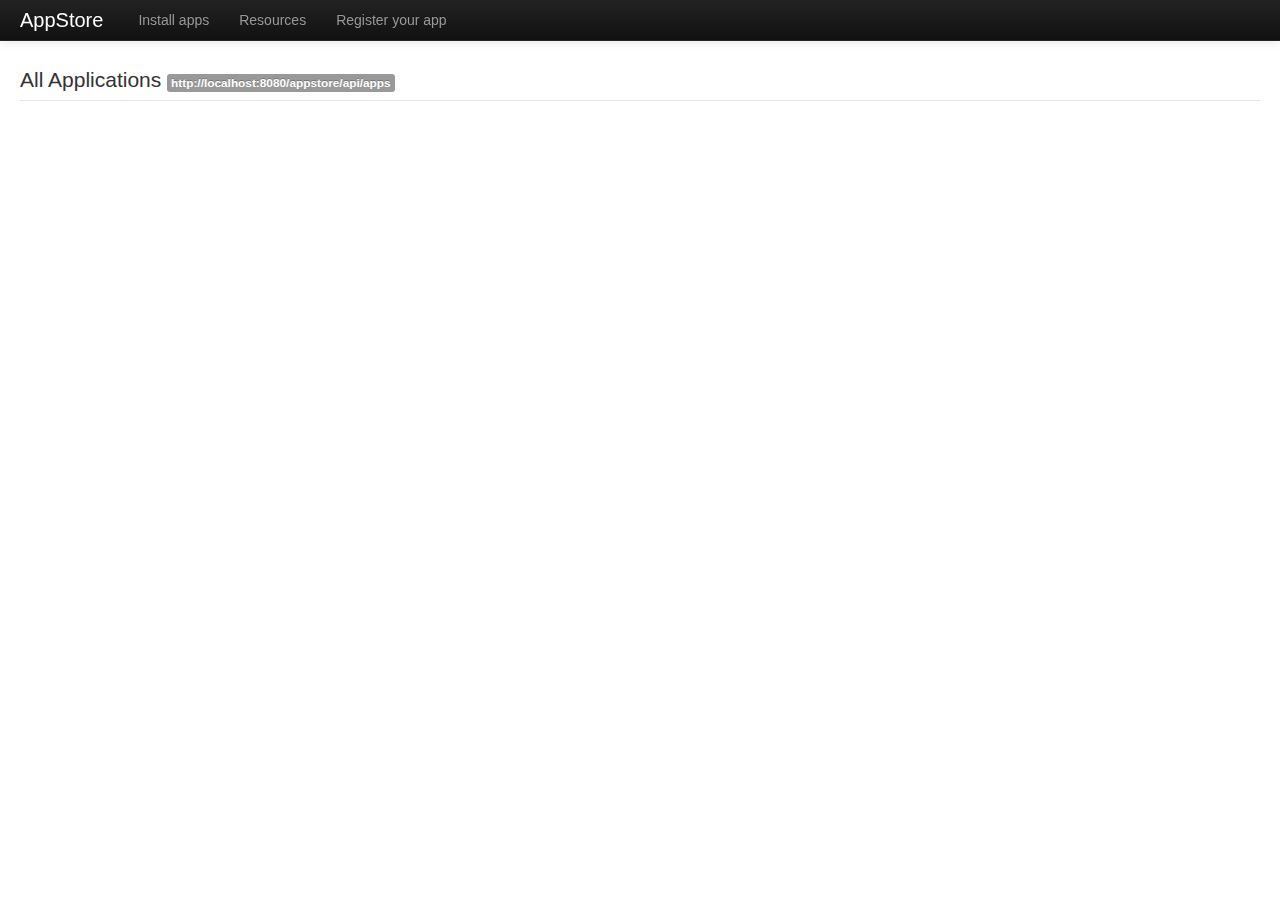
<file: h5fg-appstore-client/app/index.html>
<!doctype html>
<html lang="en" ng-app="appstore" ng-controller="ApplicationController">
    <head>
      <meta charset="utf-8">
      <title>AppStore</title>

      <link rel="stylesheet" type="text/css" href="css/bootstrap.css"/>
      <link rel="stylesheet" type="text/css" href="css/app.css"/>
    </head>
    <body>
        <div class="navbar navbar-inverse navbar-fixed-top">
            <div class="navbar-inner">
                <span class="brand">AppStore</span>
                <ul class="nav">
                    <li><a href="#/store">Install apps</a></li>
                    <li><a href="#/adn">Resources</a></li>
                    <li><a href="#/register">Register your app</a></li>
                </ul>
            </div>
        </div>

        <div class="container-fluid" ng-view></div>


        <script src="lib/angular/angular.js"></script>
        <script src="js/app.js"></script>
        <script src="js/services.js"></script>
        <script src="js/controller/application-controller.js"></script>
        <script src="js/controller/store-controller.js"></script>
        <script src="js/controller/adn-controller.js"></script>
        <script src="js/controller/registration-controller.js"></script>
        <script src="js/filters.js"></script>
        <script src="js/directives.js"></script>
    </body>
</html>
</file>
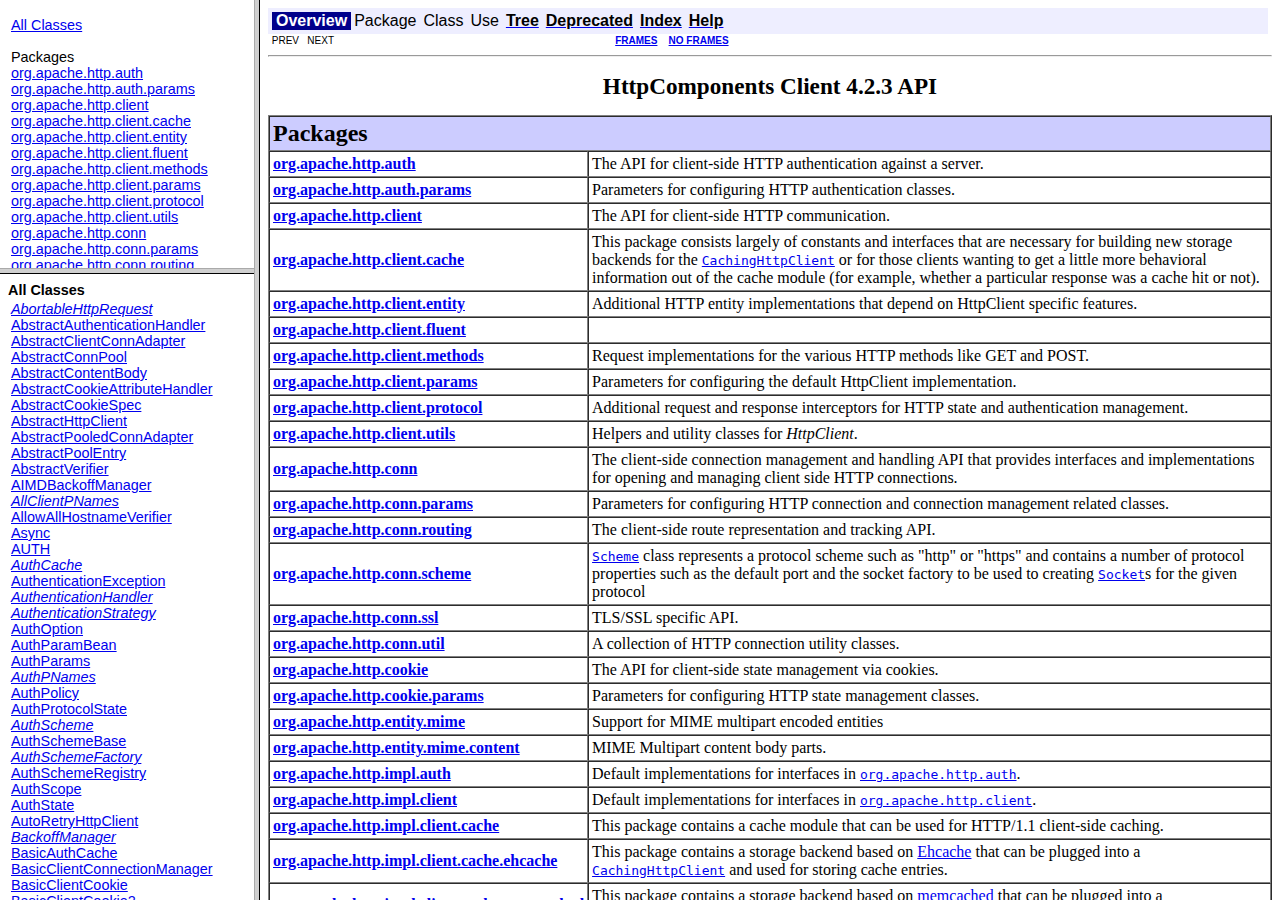
<file: libs/httpcompents-client-4.2.3/javadoc/index.html>
<!DOCTYPE HTML PUBLIC "-//W3C//DTD HTML 4.01 Frameset//EN" "http://www.w3.org/TR/html4/frameset.dtd">
<!--NewPage-->
<HTML>
<HEAD>
<!-- Generated by javadoc on Thu Jan 10 23:05:44 CET 2013-->
<META http-equiv="Content-Type" content="text/html; charset=UTF-8">
<TITLE>
HttpComponents Client 4.2.3 API
</TITLE>
<SCRIPT type="text/javascript">
    targetPage = "" + window.location.search;
    if (targetPage != "" && targetPage != "undefined")
        targetPage = targetPage.substring(1);
    if (targetPage.indexOf(":") != -1)
        targetPage = "undefined";
    function loadFrames() {
        if (targetPage != "" && targetPage != "undefined")
             top.classFrame.location = top.targetPage;
    }
</SCRIPT>
<NOSCRIPT>
</NOSCRIPT>
</HEAD>
<FRAMESET cols="20%,80%" title="" onLoad="top.loadFrames()">
<FRAMESET rows="30%,70%" title="" onLoad="top.loadFrames()">
<FRAME src="overview-frame.html" name="packageListFrame" title="All Packages">
<FRAME src="allclasses-frame.html" name="packageFrame" title="All classes and interfaces (except non-static nested types)">
</FRAMESET>
<FRAME src="overview-summary.html" name="classFrame" title="Package, class and interface descriptions" scrolling="yes">
<NOFRAMES>
<H2>
Frame Alert</H2>

<P>
This document is designed to be viewed using the frames feature. If you see this message, you are using a non-frame-capable web client.
<BR>
Link to<A HREF="overview-summary.html">Non-frame version.</A>
</NOFRAMES>
</FRAMESET>
</HTML>
</file>
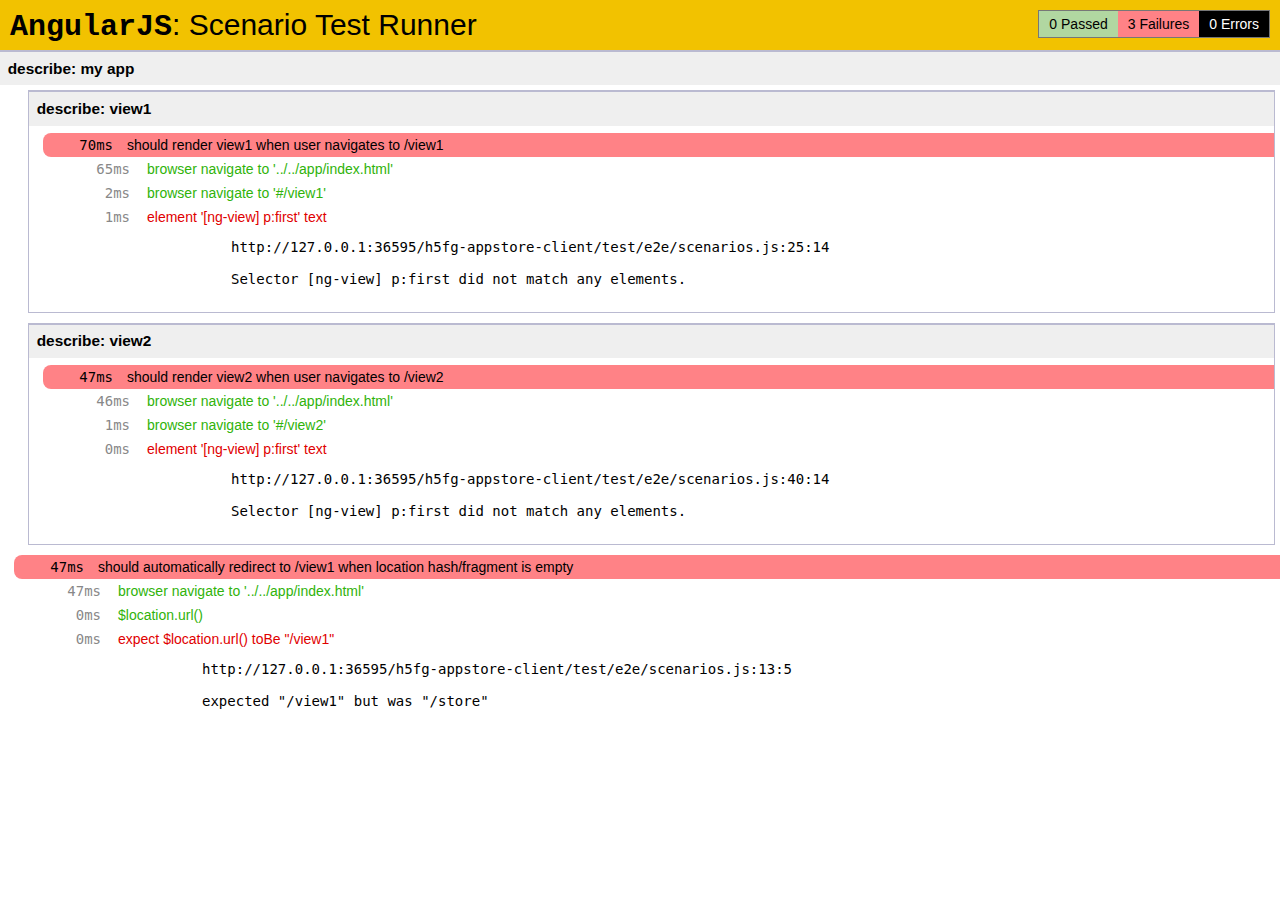
<file: h5fg-appstore-client/test/e2e/runner.html>
<!doctype html>
<html lang="en">
  <head>
    <title>End2end Test Runner</title>
    <script src="../lib/angular/angular-scenario.js" ng-autotest></script>
    <script src="scenarios.js"></script>
  </head>
  <body>
  </body>
</html>
</file>
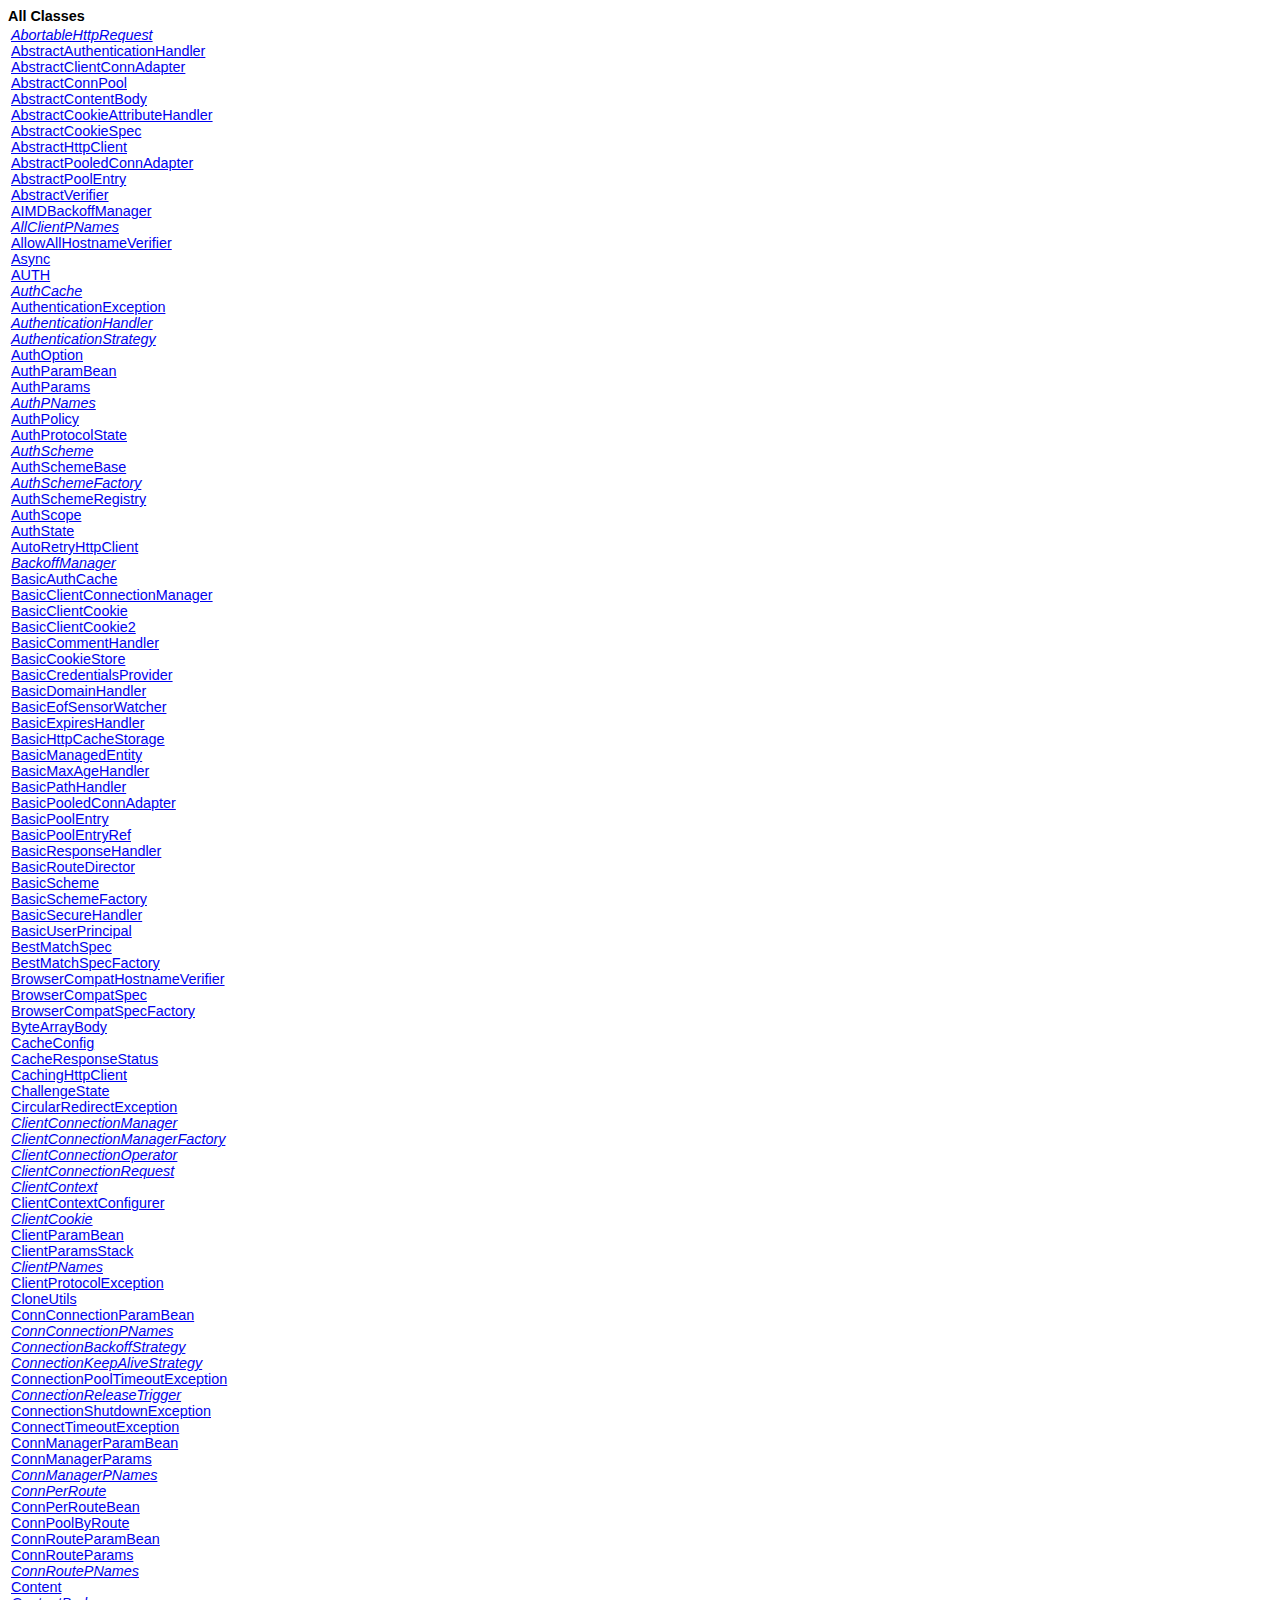
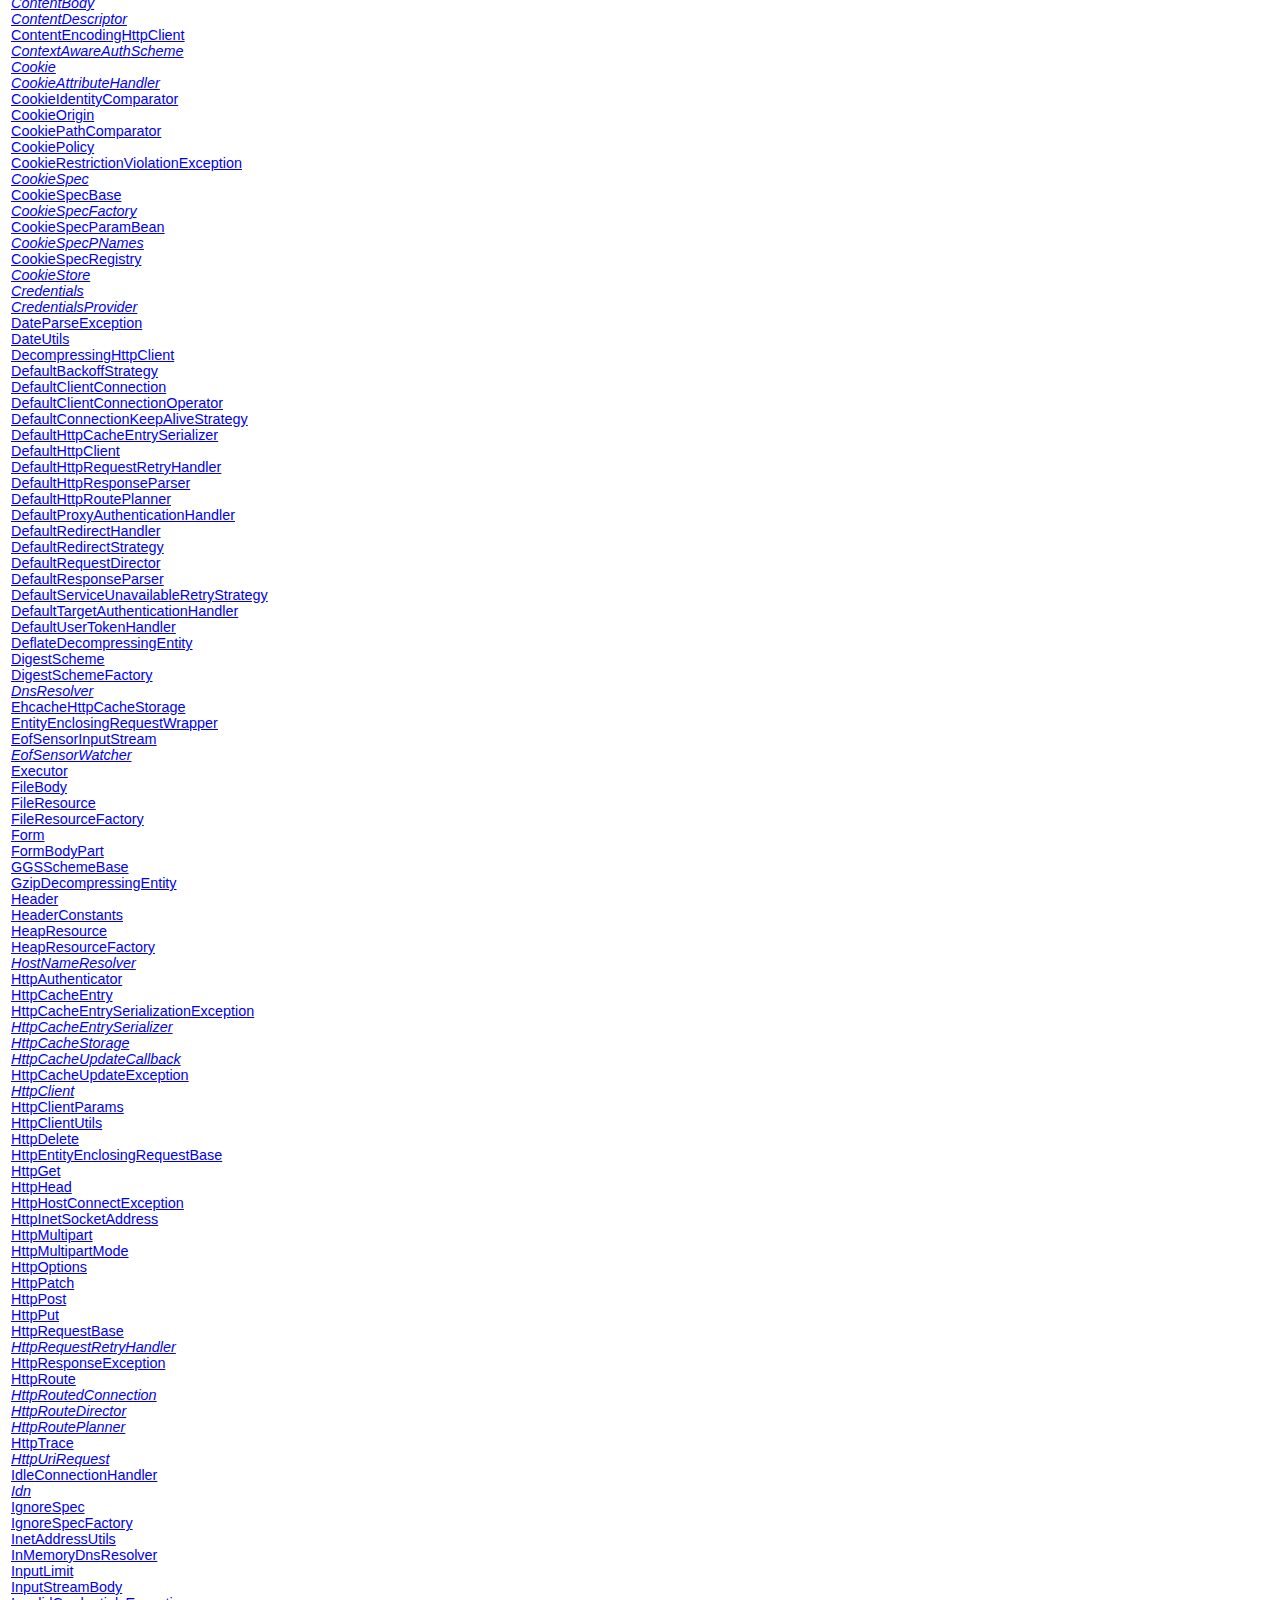
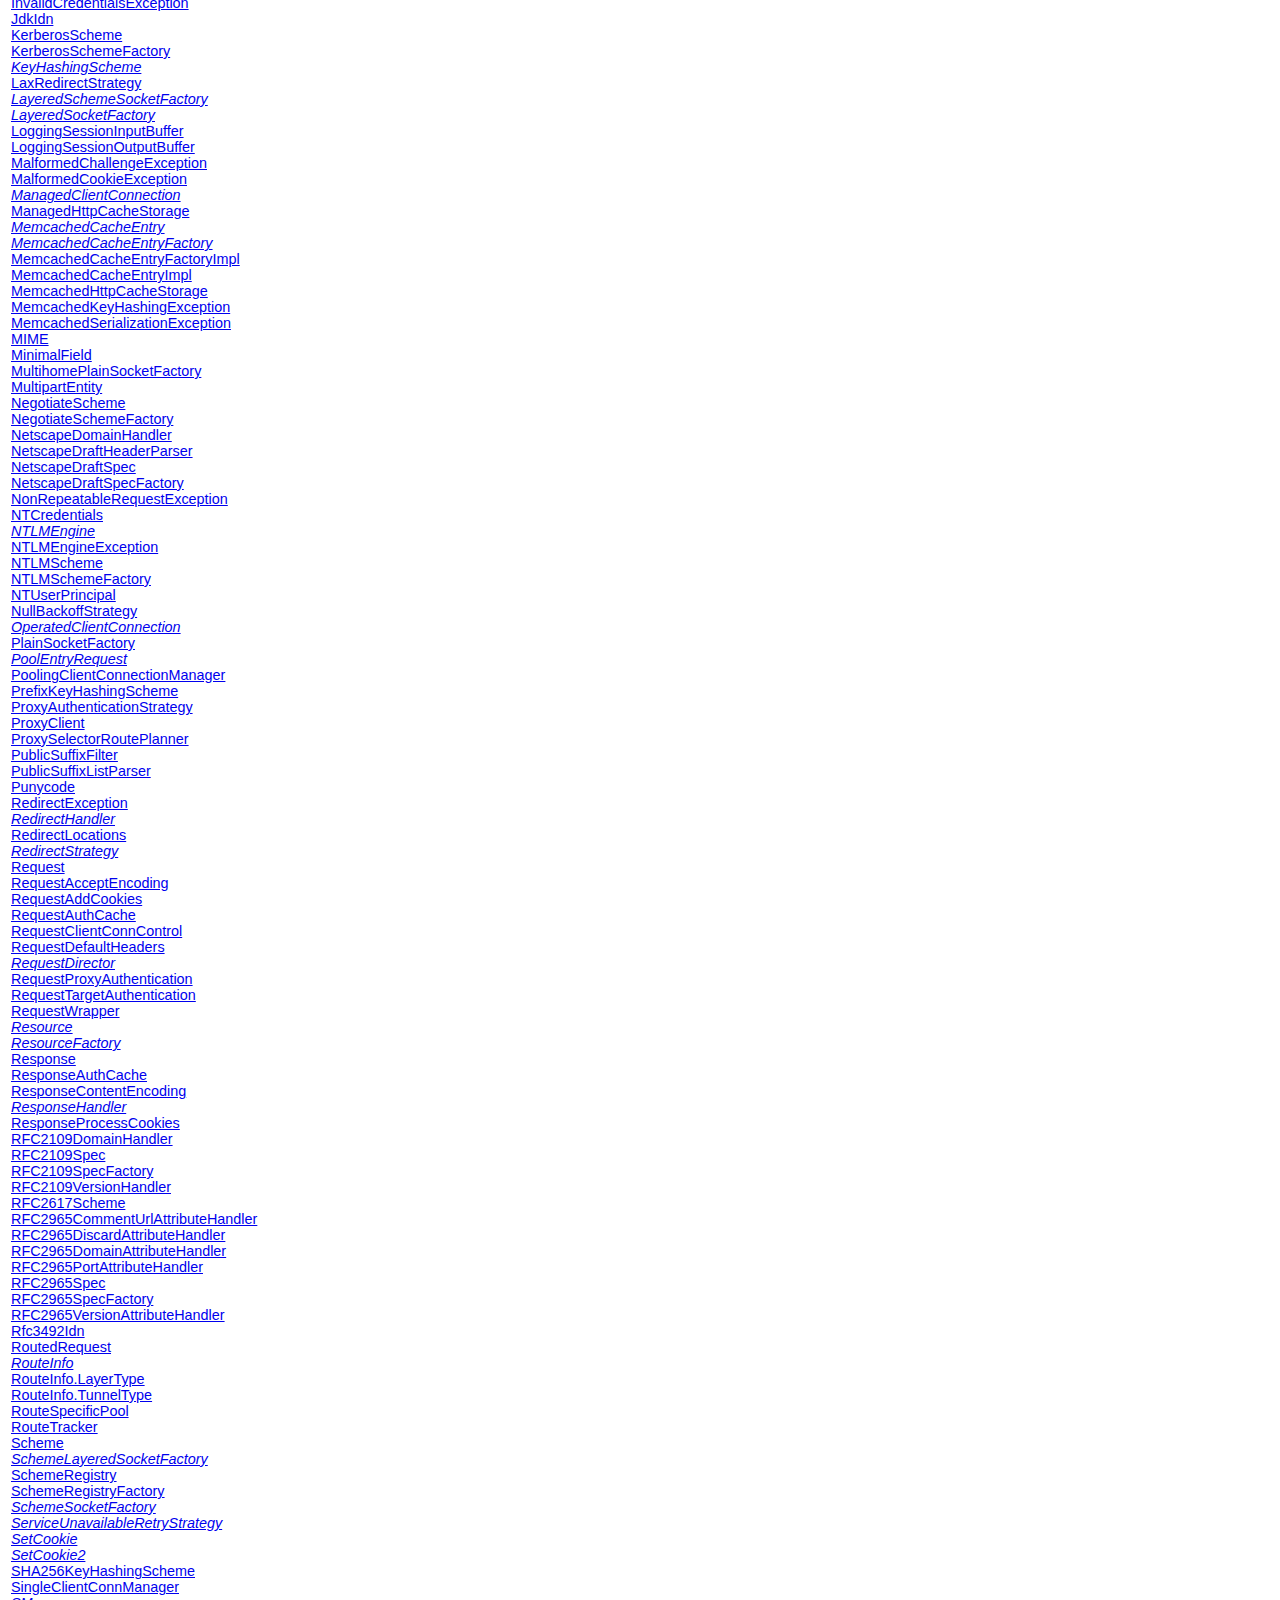
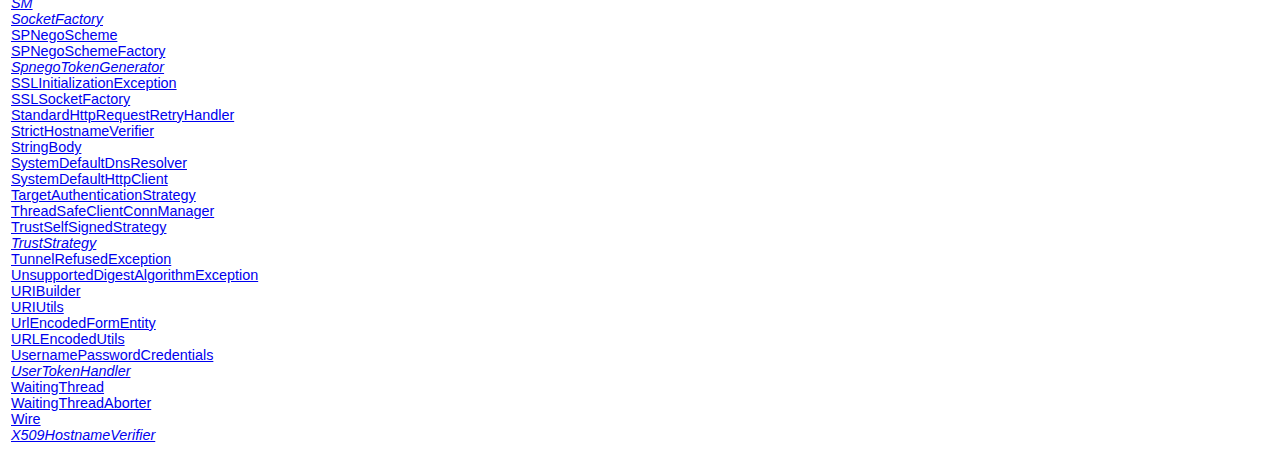
<file: libs/httpcompents-client-4.2.3/javadoc/allclasses-frame.html>
<!DOCTYPE HTML PUBLIC "-//W3C//DTD HTML 4.01 Transitional//EN" "http://www.w3.org/TR/html4/loose.dtd">
<!--NewPage-->
<HTML>
<HEAD>
<!-- Generated by javadoc (build 1.5.0_22) on Thu Jan 10 23:05:44 CET 2013 -->
<META http-equiv="Content-Type" content="text/html; charset=UTF-8">
<TITLE>
All Classes (HttpComponents Client 4.2.3 API)
</TITLE>


<LINK REL ="stylesheet" TYPE="text/css" HREF="stylesheet.css" TITLE="Style">


</HEAD>

<BODY BGCOLOR="white">
<FONT size="+1" CLASS="FrameHeadingFont">
<B>All Classes</B></FONT>
<BR>

<TABLE BORDER="0" WIDTH="100%" SUMMARY="">
<TR>
<TD NOWRAP><FONT CLASS="FrameItemFont"><A HREF="org/apache/http/client/methods/AbortableHttpRequest.html" title="interface in org.apache.http.client.methods" target="classFrame"><I>AbortableHttpRequest</I></A>
<BR>
<A HREF="org/apache/http/impl/client/AbstractAuthenticationHandler.html" title="class in org.apache.http.impl.client" target="classFrame">AbstractAuthenticationHandler</A>
<BR>
<A HREF="org/apache/http/impl/conn/AbstractClientConnAdapter.html" title="class in org.apache.http.impl.conn" target="classFrame">AbstractClientConnAdapter</A>
<BR>
<A HREF="org/apache/http/impl/conn/tsccm/AbstractConnPool.html" title="class in org.apache.http.impl.conn.tsccm" target="classFrame">AbstractConnPool</A>
<BR>
<A HREF="org/apache/http/entity/mime/content/AbstractContentBody.html" title="class in org.apache.http.entity.mime.content" target="classFrame">AbstractContentBody</A>
<BR>
<A HREF="org/apache/http/impl/cookie/AbstractCookieAttributeHandler.html" title="class in org.apache.http.impl.cookie" target="classFrame">AbstractCookieAttributeHandler</A>
<BR>
<A HREF="org/apache/http/impl/cookie/AbstractCookieSpec.html" title="class in org.apache.http.impl.cookie" target="classFrame">AbstractCookieSpec</A>
<BR>
<A HREF="org/apache/http/impl/client/AbstractHttpClient.html" title="class in org.apache.http.impl.client" target="classFrame">AbstractHttpClient</A>
<BR>
<A HREF="org/apache/http/impl/conn/AbstractPooledConnAdapter.html" title="class in org.apache.http.impl.conn" target="classFrame">AbstractPooledConnAdapter</A>
<BR>
<A HREF="org/apache/http/impl/conn/AbstractPoolEntry.html" title="class in org.apache.http.impl.conn" target="classFrame">AbstractPoolEntry</A>
<BR>
<A HREF="org/apache/http/conn/ssl/AbstractVerifier.html" title="class in org.apache.http.conn.ssl" target="classFrame">AbstractVerifier</A>
<BR>
<A HREF="org/apache/http/impl/client/AIMDBackoffManager.html" title="class in org.apache.http.impl.client" target="classFrame">AIMDBackoffManager</A>
<BR>
<A HREF="org/apache/http/client/params/AllClientPNames.html" title="interface in org.apache.http.client.params" target="classFrame"><I>AllClientPNames</I></A>
<BR>
<A HREF="org/apache/http/conn/ssl/AllowAllHostnameVerifier.html" title="class in org.apache.http.conn.ssl" target="classFrame">AllowAllHostnameVerifier</A>
<BR>
<A HREF="org/apache/http/client/fluent/Async.html" title="class in org.apache.http.client.fluent" target="classFrame">Async</A>
<BR>
<A HREF="org/apache/http/auth/AUTH.html" title="class in org.apache.http.auth" target="classFrame">AUTH</A>
<BR>
<A HREF="org/apache/http/client/AuthCache.html" title="interface in org.apache.http.client" target="classFrame"><I>AuthCache</I></A>
<BR>
<A HREF="org/apache/http/auth/AuthenticationException.html" title="class in org.apache.http.auth" target="classFrame">AuthenticationException</A>
<BR>
<A HREF="org/apache/http/client/AuthenticationHandler.html" title="interface in org.apache.http.client" target="classFrame"><I>AuthenticationHandler</I></A>
<BR>
<A HREF="org/apache/http/client/AuthenticationStrategy.html" title="interface in org.apache.http.client" target="classFrame"><I>AuthenticationStrategy</I></A>
<BR>
<A HREF="org/apache/http/auth/AuthOption.html" title="class in org.apache.http.auth" target="classFrame">AuthOption</A>
<BR>
<A HREF="org/apache/http/auth/params/AuthParamBean.html" title="class in org.apache.http.auth.params" target="classFrame">AuthParamBean</A>
<BR>
<A HREF="org/apache/http/auth/params/AuthParams.html" title="class in org.apache.http.auth.params" target="classFrame">AuthParams</A>
<BR>
<A HREF="org/apache/http/auth/params/AuthPNames.html" title="interface in org.apache.http.auth.params" target="classFrame"><I>AuthPNames</I></A>
<BR>
<A HREF="org/apache/http/client/params/AuthPolicy.html" title="class in org.apache.http.client.params" target="classFrame">AuthPolicy</A>
<BR>
<A HREF="org/apache/http/auth/AuthProtocolState.html" title="enum in org.apache.http.auth" target="classFrame">AuthProtocolState</A>
<BR>
<A HREF="org/apache/http/auth/AuthScheme.html" title="interface in org.apache.http.auth" target="classFrame"><I>AuthScheme</I></A>
<BR>
<A HREF="org/apache/http/impl/auth/AuthSchemeBase.html" title="class in org.apache.http.impl.auth" target="classFrame">AuthSchemeBase</A>
<BR>
<A HREF="org/apache/http/auth/AuthSchemeFactory.html" title="interface in org.apache.http.auth" target="classFrame"><I>AuthSchemeFactory</I></A>
<BR>
<A HREF="org/apache/http/auth/AuthSchemeRegistry.html" title="class in org.apache.http.auth" target="classFrame">AuthSchemeRegistry</A>
<BR>
<A HREF="org/apache/http/auth/AuthScope.html" title="class in org.apache.http.auth" target="classFrame">AuthScope</A>
<BR>
<A HREF="org/apache/http/auth/AuthState.html" title="class in org.apache.http.auth" target="classFrame">AuthState</A>
<BR>
<A HREF="org/apache/http/impl/client/AutoRetryHttpClient.html" title="class in org.apache.http.impl.client" target="classFrame">AutoRetryHttpClient</A>
<BR>
<A HREF="org/apache/http/client/BackoffManager.html" title="interface in org.apache.http.client" target="classFrame"><I>BackoffManager</I></A>
<BR>
<A HREF="org/apache/http/impl/client/BasicAuthCache.html" title="class in org.apache.http.impl.client" target="classFrame">BasicAuthCache</A>
<BR>
<A HREF="org/apache/http/impl/conn/BasicClientConnectionManager.html" title="class in org.apache.http.impl.conn" target="classFrame">BasicClientConnectionManager</A>
<BR>
<A HREF="org/apache/http/impl/cookie/BasicClientCookie.html" title="class in org.apache.http.impl.cookie" target="classFrame">BasicClientCookie</A>
<BR>
<A HREF="org/apache/http/impl/cookie/BasicClientCookie2.html" title="class in org.apache.http.impl.cookie" target="classFrame">BasicClientCookie2</A>
<BR>
<A HREF="org/apache/http/impl/cookie/BasicCommentHandler.html" title="class in org.apache.http.impl.cookie" target="classFrame">BasicCommentHandler</A>
<BR>
<A HREF="org/apache/http/impl/client/BasicCookieStore.html" title="class in org.apache.http.impl.client" target="classFrame">BasicCookieStore</A>
<BR>
<A HREF="org/apache/http/impl/client/BasicCredentialsProvider.html" title="class in org.apache.http.impl.client" target="classFrame">BasicCredentialsProvider</A>
<BR>
<A HREF="org/apache/http/impl/cookie/BasicDomainHandler.html" title="class in org.apache.http.impl.cookie" target="classFrame">BasicDomainHandler</A>
<BR>
<A HREF="org/apache/http/conn/BasicEofSensorWatcher.html" title="class in org.apache.http.conn" target="classFrame">BasicEofSensorWatcher</A>
<BR>
<A HREF="org/apache/http/impl/cookie/BasicExpiresHandler.html" title="class in org.apache.http.impl.cookie" target="classFrame">BasicExpiresHandler</A>
<BR>
<A HREF="org/apache/http/impl/client/cache/BasicHttpCacheStorage.html" title="class in org.apache.http.impl.client.cache" target="classFrame">BasicHttpCacheStorage</A>
<BR>
<A HREF="org/apache/http/conn/BasicManagedEntity.html" title="class in org.apache.http.conn" target="classFrame">BasicManagedEntity</A>
<BR>
<A HREF="org/apache/http/impl/cookie/BasicMaxAgeHandler.html" title="class in org.apache.http.impl.cookie" target="classFrame">BasicMaxAgeHandler</A>
<BR>
<A HREF="org/apache/http/impl/cookie/BasicPathHandler.html" title="class in org.apache.http.impl.cookie" target="classFrame">BasicPathHandler</A>
<BR>
<A HREF="org/apache/http/impl/conn/tsccm/BasicPooledConnAdapter.html" title="class in org.apache.http.impl.conn.tsccm" target="classFrame">BasicPooledConnAdapter</A>
<BR>
<A HREF="org/apache/http/impl/conn/tsccm/BasicPoolEntry.html" title="class in org.apache.http.impl.conn.tsccm" target="classFrame">BasicPoolEntry</A>
<BR>
<A HREF="org/apache/http/impl/conn/tsccm/BasicPoolEntryRef.html" title="class in org.apache.http.impl.conn.tsccm" target="classFrame">BasicPoolEntryRef</A>
<BR>
<A HREF="org/apache/http/impl/client/BasicResponseHandler.html" title="class in org.apache.http.impl.client" target="classFrame">BasicResponseHandler</A>
<BR>
<A HREF="org/apache/http/conn/routing/BasicRouteDirector.html" title="class in org.apache.http.conn.routing" target="classFrame">BasicRouteDirector</A>
<BR>
<A HREF="org/apache/http/impl/auth/BasicScheme.html" title="class in org.apache.http.impl.auth" target="classFrame">BasicScheme</A>
<BR>
<A HREF="org/apache/http/impl/auth/BasicSchemeFactory.html" title="class in org.apache.http.impl.auth" target="classFrame">BasicSchemeFactory</A>
<BR>
<A HREF="org/apache/http/impl/cookie/BasicSecureHandler.html" title="class in org.apache.http.impl.cookie" target="classFrame">BasicSecureHandler</A>
<BR>
<A HREF="org/apache/http/auth/BasicUserPrincipal.html" title="class in org.apache.http.auth" target="classFrame">BasicUserPrincipal</A>
<BR>
<A HREF="org/apache/http/impl/cookie/BestMatchSpec.html" title="class in org.apache.http.impl.cookie" target="classFrame">BestMatchSpec</A>
<BR>
<A HREF="org/apache/http/impl/cookie/BestMatchSpecFactory.html" title="class in org.apache.http.impl.cookie" target="classFrame">BestMatchSpecFactory</A>
<BR>
<A HREF="org/apache/http/conn/ssl/BrowserCompatHostnameVerifier.html" title="class in org.apache.http.conn.ssl" target="classFrame">BrowserCompatHostnameVerifier</A>
<BR>
<A HREF="org/apache/http/impl/cookie/BrowserCompatSpec.html" title="class in org.apache.http.impl.cookie" target="classFrame">BrowserCompatSpec</A>
<BR>
<A HREF="org/apache/http/impl/cookie/BrowserCompatSpecFactory.html" title="class in org.apache.http.impl.cookie" target="classFrame">BrowserCompatSpecFactory</A>
<BR>
<A HREF="org/apache/http/entity/mime/content/ByteArrayBody.html" title="class in org.apache.http.entity.mime.content" target="classFrame">ByteArrayBody</A>
<BR>
<A HREF="org/apache/http/impl/client/cache/CacheConfig.html" title="class in org.apache.http.impl.client.cache" target="classFrame">CacheConfig</A>
<BR>
<A HREF="org/apache/http/client/cache/CacheResponseStatus.html" title="enum in org.apache.http.client.cache" target="classFrame">CacheResponseStatus</A>
<BR>
<A HREF="org/apache/http/impl/client/cache/CachingHttpClient.html" title="class in org.apache.http.impl.client.cache" target="classFrame">CachingHttpClient</A>
<BR>
<A HREF="org/apache/http/auth/ChallengeState.html" title="enum in org.apache.http.auth" target="classFrame">ChallengeState</A>
<BR>
<A HREF="org/apache/http/client/CircularRedirectException.html" title="class in org.apache.http.client" target="classFrame">CircularRedirectException</A>
<BR>
<A HREF="org/apache/http/conn/ClientConnectionManager.html" title="interface in org.apache.http.conn" target="classFrame"><I>ClientConnectionManager</I></A>
<BR>
<A HREF="org/apache/http/conn/ClientConnectionManagerFactory.html" title="interface in org.apache.http.conn" target="classFrame"><I>ClientConnectionManagerFactory</I></A>
<BR>
<A HREF="org/apache/http/conn/ClientConnectionOperator.html" title="interface in org.apache.http.conn" target="classFrame"><I>ClientConnectionOperator</I></A>
<BR>
<A HREF="org/apache/http/conn/ClientConnectionRequest.html" title="interface in org.apache.http.conn" target="classFrame"><I>ClientConnectionRequest</I></A>
<BR>
<A HREF="org/apache/http/client/protocol/ClientContext.html" title="interface in org.apache.http.client.protocol" target="classFrame"><I>ClientContext</I></A>
<BR>
<A HREF="org/apache/http/client/protocol/ClientContextConfigurer.html" title="class in org.apache.http.client.protocol" target="classFrame">ClientContextConfigurer</A>
<BR>
<A HREF="org/apache/http/cookie/ClientCookie.html" title="interface in org.apache.http.cookie" target="classFrame"><I>ClientCookie</I></A>
<BR>
<A HREF="org/apache/http/client/params/ClientParamBean.html" title="class in org.apache.http.client.params" target="classFrame">ClientParamBean</A>
<BR>
<A HREF="org/apache/http/impl/client/ClientParamsStack.html" title="class in org.apache.http.impl.client" target="classFrame">ClientParamsStack</A>
<BR>
<A HREF="org/apache/http/client/params/ClientPNames.html" title="interface in org.apache.http.client.params" target="classFrame"><I>ClientPNames</I></A>
<BR>
<A HREF="org/apache/http/client/ClientProtocolException.html" title="class in org.apache.http.client" target="classFrame">ClientProtocolException</A>
<BR>
<A HREF="org/apache/http/client/utils/CloneUtils.html" title="class in org.apache.http.client.utils" target="classFrame">CloneUtils</A>
<BR>
<A HREF="org/apache/http/conn/params/ConnConnectionParamBean.html" title="class in org.apache.http.conn.params" target="classFrame">ConnConnectionParamBean</A>
<BR>
<A HREF="org/apache/http/conn/params/ConnConnectionPNames.html" title="interface in org.apache.http.conn.params" target="classFrame"><I>ConnConnectionPNames</I></A>
<BR>
<A HREF="org/apache/http/client/ConnectionBackoffStrategy.html" title="interface in org.apache.http.client" target="classFrame"><I>ConnectionBackoffStrategy</I></A>
<BR>
<A HREF="org/apache/http/conn/ConnectionKeepAliveStrategy.html" title="interface in org.apache.http.conn" target="classFrame"><I>ConnectionKeepAliveStrategy</I></A>
<BR>
<A HREF="org/apache/http/conn/ConnectionPoolTimeoutException.html" title="class in org.apache.http.conn" target="classFrame">ConnectionPoolTimeoutException</A>
<BR>
<A HREF="org/apache/http/conn/ConnectionReleaseTrigger.html" title="interface in org.apache.http.conn" target="classFrame"><I>ConnectionReleaseTrigger</I></A>
<BR>
<A HREF="org/apache/http/impl/conn/ConnectionShutdownException.html" title="class in org.apache.http.impl.conn" target="classFrame">ConnectionShutdownException</A>
<BR>
<A HREF="org/apache/http/conn/ConnectTimeoutException.html" title="class in org.apache.http.conn" target="classFrame">ConnectTimeoutException</A>
<BR>
<A HREF="org/apache/http/conn/params/ConnManagerParamBean.html" title="class in org.apache.http.conn.params" target="classFrame">ConnManagerParamBean</A>
<BR>
<A HREF="org/apache/http/conn/params/ConnManagerParams.html" title="class in org.apache.http.conn.params" target="classFrame">ConnManagerParams</A>
<BR>
<A HREF="org/apache/http/conn/params/ConnManagerPNames.html" title="interface in org.apache.http.conn.params" target="classFrame"><I>ConnManagerPNames</I></A>
<BR>
<A HREF="org/apache/http/conn/params/ConnPerRoute.html" title="interface in org.apache.http.conn.params" target="classFrame"><I>ConnPerRoute</I></A>
<BR>
<A HREF="org/apache/http/conn/params/ConnPerRouteBean.html" title="class in org.apache.http.conn.params" target="classFrame">ConnPerRouteBean</A>
<BR>
<A HREF="org/apache/http/impl/conn/tsccm/ConnPoolByRoute.html" title="class in org.apache.http.impl.conn.tsccm" target="classFrame">ConnPoolByRoute</A>
<BR>
<A HREF="org/apache/http/conn/params/ConnRouteParamBean.html" title="class in org.apache.http.conn.params" target="classFrame">ConnRouteParamBean</A>
<BR>
<A HREF="org/apache/http/conn/params/ConnRouteParams.html" title="class in org.apache.http.conn.params" target="classFrame">ConnRouteParams</A>
<BR>
<A HREF="org/apache/http/conn/params/ConnRoutePNames.html" title="interface in org.apache.http.conn.params" target="classFrame"><I>ConnRoutePNames</I></A>
<BR>
<A HREF="org/apache/http/client/fluent/Content.html" title="class in org.apache.http.client.fluent" target="classFrame">Content</A>
<BR>
<A HREF="org/apache/http/entity/mime/content/ContentBody.html" title="interface in org.apache.http.entity.mime.content" target="classFrame"><I>ContentBody</I></A>
<BR>
<A HREF="org/apache/http/entity/mime/content/ContentDescriptor.html" title="interface in org.apache.http.entity.mime.content" target="classFrame"><I>ContentDescriptor</I></A>
<BR>
<A HREF="org/apache/http/impl/client/ContentEncodingHttpClient.html" title="class in org.apache.http.impl.client" target="classFrame">ContentEncodingHttpClient</A>
<BR>
<A HREF="org/apache/http/auth/ContextAwareAuthScheme.html" title="interface in org.apache.http.auth" target="classFrame"><I>ContextAwareAuthScheme</I></A>
<BR>
<A HREF="org/apache/http/cookie/Cookie.html" title="interface in org.apache.http.cookie" target="classFrame"><I>Cookie</I></A>
<BR>
<A HREF="org/apache/http/cookie/CookieAttributeHandler.html" title="interface in org.apache.http.cookie" target="classFrame"><I>CookieAttributeHandler</I></A>
<BR>
<A HREF="org/apache/http/cookie/CookieIdentityComparator.html" title="class in org.apache.http.cookie" target="classFrame">CookieIdentityComparator</A>
<BR>
<A HREF="org/apache/http/cookie/CookieOrigin.html" title="class in org.apache.http.cookie" target="classFrame">CookieOrigin</A>
<BR>
<A HREF="org/apache/http/cookie/CookiePathComparator.html" title="class in org.apache.http.cookie" target="classFrame">CookiePathComparator</A>
<BR>
<A HREF="org/apache/http/client/params/CookiePolicy.html" title="class in org.apache.http.client.params" target="classFrame">CookiePolicy</A>
<BR>
<A HREF="org/apache/http/cookie/CookieRestrictionViolationException.html" title="class in org.apache.http.cookie" target="classFrame">CookieRestrictionViolationException</A>
<BR>
<A HREF="org/apache/http/cookie/CookieSpec.html" title="interface in org.apache.http.cookie" target="classFrame"><I>CookieSpec</I></A>
<BR>
<A HREF="org/apache/http/impl/cookie/CookieSpecBase.html" title="class in org.apache.http.impl.cookie" target="classFrame">CookieSpecBase</A>
<BR>
<A HREF="org/apache/http/cookie/CookieSpecFactory.html" title="interface in org.apache.http.cookie" target="classFrame"><I>CookieSpecFactory</I></A>
<BR>
<A HREF="org/apache/http/cookie/params/CookieSpecParamBean.html" title="class in org.apache.http.cookie.params" target="classFrame">CookieSpecParamBean</A>
<BR>
<A HREF="org/apache/http/cookie/params/CookieSpecPNames.html" title="interface in org.apache.http.cookie.params" target="classFrame"><I>CookieSpecPNames</I></A>
<BR>
<A HREF="org/apache/http/cookie/CookieSpecRegistry.html" title="class in org.apache.http.cookie" target="classFrame">CookieSpecRegistry</A>
<BR>
<A HREF="org/apache/http/client/CookieStore.html" title="interface in org.apache.http.client" target="classFrame"><I>CookieStore</I></A>
<BR>
<A HREF="org/apache/http/auth/Credentials.html" title="interface in org.apache.http.auth" target="classFrame"><I>Credentials</I></A>
<BR>
<A HREF="org/apache/http/client/CredentialsProvider.html" title="interface in org.apache.http.client" target="classFrame"><I>CredentialsProvider</I></A>
<BR>
<A HREF="org/apache/http/impl/cookie/DateParseException.html" title="class in org.apache.http.impl.cookie" target="classFrame">DateParseException</A>
<BR>
<A HREF="org/apache/http/impl/cookie/DateUtils.html" title="class in org.apache.http.impl.cookie" target="classFrame">DateUtils</A>
<BR>
<A HREF="org/apache/http/impl/client/DecompressingHttpClient.html" title="class in org.apache.http.impl.client" target="classFrame">DecompressingHttpClient</A>
<BR>
<A HREF="org/apache/http/impl/client/DefaultBackoffStrategy.html" title="class in org.apache.http.impl.client" target="classFrame">DefaultBackoffStrategy</A>
<BR>
<A HREF="org/apache/http/impl/conn/DefaultClientConnection.html" title="class in org.apache.http.impl.conn" target="classFrame">DefaultClientConnection</A>
<BR>
<A HREF="org/apache/http/impl/conn/DefaultClientConnectionOperator.html" title="class in org.apache.http.impl.conn" target="classFrame">DefaultClientConnectionOperator</A>
<BR>
<A HREF="org/apache/http/impl/client/DefaultConnectionKeepAliveStrategy.html" title="class in org.apache.http.impl.client" target="classFrame">DefaultConnectionKeepAliveStrategy</A>
<BR>
<A HREF="org/apache/http/impl/client/cache/DefaultHttpCacheEntrySerializer.html" title="class in org.apache.http.impl.client.cache" target="classFrame">DefaultHttpCacheEntrySerializer</A>
<BR>
<A HREF="org/apache/http/impl/client/DefaultHttpClient.html" title="class in org.apache.http.impl.client" target="classFrame">DefaultHttpClient</A>
<BR>
<A HREF="org/apache/http/impl/client/DefaultHttpRequestRetryHandler.html" title="class in org.apache.http.impl.client" target="classFrame">DefaultHttpRequestRetryHandler</A>
<BR>
<A HREF="org/apache/http/impl/conn/DefaultHttpResponseParser.html" title="class in org.apache.http.impl.conn" target="classFrame">DefaultHttpResponseParser</A>
<BR>
<A HREF="org/apache/http/impl/conn/DefaultHttpRoutePlanner.html" title="class in org.apache.http.impl.conn" target="classFrame">DefaultHttpRoutePlanner</A>
<BR>
<A HREF="org/apache/http/impl/client/DefaultProxyAuthenticationHandler.html" title="class in org.apache.http.impl.client" target="classFrame">DefaultProxyAuthenticationHandler</A>
<BR>
<A HREF="org/apache/http/impl/client/DefaultRedirectHandler.html" title="class in org.apache.http.impl.client" target="classFrame">DefaultRedirectHandler</A>
<BR>
<A HREF="org/apache/http/impl/client/DefaultRedirectStrategy.html" title="class in org.apache.http.impl.client" target="classFrame">DefaultRedirectStrategy</A>
<BR>
<A HREF="org/apache/http/impl/client/DefaultRequestDirector.html" title="class in org.apache.http.impl.client" target="classFrame">DefaultRequestDirector</A>
<BR>
<A HREF="org/apache/http/impl/conn/DefaultResponseParser.html" title="class in org.apache.http.impl.conn" target="classFrame">DefaultResponseParser</A>
<BR>
<A HREF="org/apache/http/impl/client/DefaultServiceUnavailableRetryStrategy.html" title="class in org.apache.http.impl.client" target="classFrame">DefaultServiceUnavailableRetryStrategy</A>
<BR>
<A HREF="org/apache/http/impl/client/DefaultTargetAuthenticationHandler.html" title="class in org.apache.http.impl.client" target="classFrame">DefaultTargetAuthenticationHandler</A>
<BR>
<A HREF="org/apache/http/impl/client/DefaultUserTokenHandler.html" title="class in org.apache.http.impl.client" target="classFrame">DefaultUserTokenHandler</A>
<BR>
<A HREF="org/apache/http/client/entity/DeflateDecompressingEntity.html" title="class in org.apache.http.client.entity" target="classFrame">DeflateDecompressingEntity</A>
<BR>
<A HREF="org/apache/http/impl/auth/DigestScheme.html" title="class in org.apache.http.impl.auth" target="classFrame">DigestScheme</A>
<BR>
<A HREF="org/apache/http/impl/auth/DigestSchemeFactory.html" title="class in org.apache.http.impl.auth" target="classFrame">DigestSchemeFactory</A>
<BR>
<A HREF="org/apache/http/conn/DnsResolver.html" title="interface in org.apache.http.conn" target="classFrame"><I>DnsResolver</I></A>
<BR>
<A HREF="org/apache/http/impl/client/cache/ehcache/EhcacheHttpCacheStorage.html" title="class in org.apache.http.impl.client.cache.ehcache" target="classFrame">EhcacheHttpCacheStorage</A>
<BR>
<A HREF="org/apache/http/impl/client/EntityEnclosingRequestWrapper.html" title="class in org.apache.http.impl.client" target="classFrame">EntityEnclosingRequestWrapper</A>
<BR>
<A HREF="org/apache/http/conn/EofSensorInputStream.html" title="class in org.apache.http.conn" target="classFrame">EofSensorInputStream</A>
<BR>
<A HREF="org/apache/http/conn/EofSensorWatcher.html" title="interface in org.apache.http.conn" target="classFrame"><I>EofSensorWatcher</I></A>
<BR>
<A HREF="org/apache/http/client/fluent/Executor.html" title="class in org.apache.http.client.fluent" target="classFrame">Executor</A>
<BR>
<A HREF="org/apache/http/entity/mime/content/FileBody.html" title="class in org.apache.http.entity.mime.content" target="classFrame">FileBody</A>
<BR>
<A HREF="org/apache/http/impl/client/cache/FileResource.html" title="class in org.apache.http.impl.client.cache" target="classFrame">FileResource</A>
<BR>
<A HREF="org/apache/http/impl/client/cache/FileResourceFactory.html" title="class in org.apache.http.impl.client.cache" target="classFrame">FileResourceFactory</A>
<BR>
<A HREF="org/apache/http/client/fluent/Form.html" title="class in org.apache.http.client.fluent" target="classFrame">Form</A>
<BR>
<A HREF="org/apache/http/entity/mime/FormBodyPart.html" title="class in org.apache.http.entity.mime" target="classFrame">FormBodyPart</A>
<BR>
<A HREF="org/apache/http/impl/auth/GGSSchemeBase.html" title="class in org.apache.http.impl.auth" target="classFrame">GGSSchemeBase</A>
<BR>
<A HREF="org/apache/http/client/entity/GzipDecompressingEntity.html" title="class in org.apache.http.client.entity" target="classFrame">GzipDecompressingEntity</A>
<BR>
<A HREF="org/apache/http/entity/mime/Header.html" title="class in org.apache.http.entity.mime" target="classFrame">Header</A>
<BR>
<A HREF="org/apache/http/client/cache/HeaderConstants.html" title="class in org.apache.http.client.cache" target="classFrame">HeaderConstants</A>
<BR>
<A HREF="org/apache/http/impl/client/cache/HeapResource.html" title="class in org.apache.http.impl.client.cache" target="classFrame">HeapResource</A>
<BR>
<A HREF="org/apache/http/impl/client/cache/HeapResourceFactory.html" title="class in org.apache.http.impl.client.cache" target="classFrame">HeapResourceFactory</A>
<BR>
<A HREF="org/apache/http/conn/scheme/HostNameResolver.html" title="interface in org.apache.http.conn.scheme" target="classFrame"><I>HostNameResolver</I></A>
<BR>
<A HREF="org/apache/http/impl/client/HttpAuthenticator.html" title="class in org.apache.http.impl.client" target="classFrame">HttpAuthenticator</A>
<BR>
<A HREF="org/apache/http/client/cache/HttpCacheEntry.html" title="class in org.apache.http.client.cache" target="classFrame">HttpCacheEntry</A>
<BR>
<A HREF="org/apache/http/client/cache/HttpCacheEntrySerializationException.html" title="class in org.apache.http.client.cache" target="classFrame">HttpCacheEntrySerializationException</A>
<BR>
<A HREF="org/apache/http/client/cache/HttpCacheEntrySerializer.html" title="interface in org.apache.http.client.cache" target="classFrame"><I>HttpCacheEntrySerializer</I></A>
<BR>
<A HREF="org/apache/http/client/cache/HttpCacheStorage.html" title="interface in org.apache.http.client.cache" target="classFrame"><I>HttpCacheStorage</I></A>
<BR>
<A HREF="org/apache/http/client/cache/HttpCacheUpdateCallback.html" title="interface in org.apache.http.client.cache" target="classFrame"><I>HttpCacheUpdateCallback</I></A>
<BR>
<A HREF="org/apache/http/client/cache/HttpCacheUpdateException.html" title="class in org.apache.http.client.cache" target="classFrame">HttpCacheUpdateException</A>
<BR>
<A HREF="org/apache/http/client/HttpClient.html" title="interface in org.apache.http.client" target="classFrame"><I>HttpClient</I></A>
<BR>
<A HREF="org/apache/http/client/params/HttpClientParams.html" title="class in org.apache.http.client.params" target="classFrame">HttpClientParams</A>
<BR>
<A HREF="org/apache/http/client/utils/HttpClientUtils.html" title="class in org.apache.http.client.utils" target="classFrame">HttpClientUtils</A>
<BR>
<A HREF="org/apache/http/client/methods/HttpDelete.html" title="class in org.apache.http.client.methods" target="classFrame">HttpDelete</A>
<BR>
<A HREF="org/apache/http/client/methods/HttpEntityEnclosingRequestBase.html" title="class in org.apache.http.client.methods" target="classFrame">HttpEntityEnclosingRequestBase</A>
<BR>
<A HREF="org/apache/http/client/methods/HttpGet.html" title="class in org.apache.http.client.methods" target="classFrame">HttpGet</A>
<BR>
<A HREF="org/apache/http/client/methods/HttpHead.html" title="class in org.apache.http.client.methods" target="classFrame">HttpHead</A>
<BR>
<A HREF="org/apache/http/conn/HttpHostConnectException.html" title="class in org.apache.http.conn" target="classFrame">HttpHostConnectException</A>
<BR>
<A HREF="org/apache/http/conn/HttpInetSocketAddress.html" title="class in org.apache.http.conn" target="classFrame">HttpInetSocketAddress</A>
<BR>
<A HREF="org/apache/http/entity/mime/HttpMultipart.html" title="class in org.apache.http.entity.mime" target="classFrame">HttpMultipart</A>
<BR>
<A HREF="org/apache/http/entity/mime/HttpMultipartMode.html" title="enum in org.apache.http.entity.mime" target="classFrame">HttpMultipartMode</A>
<BR>
<A HREF="org/apache/http/client/methods/HttpOptions.html" title="class in org.apache.http.client.methods" target="classFrame">HttpOptions</A>
<BR>
<A HREF="org/apache/http/client/methods/HttpPatch.html" title="class in org.apache.http.client.methods" target="classFrame">HttpPatch</A>
<BR>
<A HREF="org/apache/http/client/methods/HttpPost.html" title="class in org.apache.http.client.methods" target="classFrame">HttpPost</A>
<BR>
<A HREF="org/apache/http/client/methods/HttpPut.html" title="class in org.apache.http.client.methods" target="classFrame">HttpPut</A>
<BR>
<A HREF="org/apache/http/client/methods/HttpRequestBase.html" title="class in org.apache.http.client.methods" target="classFrame">HttpRequestBase</A>
<BR>
<A HREF="org/apache/http/client/HttpRequestRetryHandler.html" title="interface in org.apache.http.client" target="classFrame"><I>HttpRequestRetryHandler</I></A>
<BR>
<A HREF="org/apache/http/client/HttpResponseException.html" title="class in org.apache.http.client" target="classFrame">HttpResponseException</A>
<BR>
<A HREF="org/apache/http/conn/routing/HttpRoute.html" title="class in org.apache.http.conn.routing" target="classFrame">HttpRoute</A>
<BR>
<A HREF="org/apache/http/conn/HttpRoutedConnection.html" title="interface in org.apache.http.conn" target="classFrame"><I>HttpRoutedConnection</I></A>
<BR>
<A HREF="org/apache/http/conn/routing/HttpRouteDirector.html" title="interface in org.apache.http.conn.routing" target="classFrame"><I>HttpRouteDirector</I></A>
<BR>
<A HREF="org/apache/http/conn/routing/HttpRoutePlanner.html" title="interface in org.apache.http.conn.routing" target="classFrame"><I>HttpRoutePlanner</I></A>
<BR>
<A HREF="org/apache/http/client/methods/HttpTrace.html" title="class in org.apache.http.client.methods" target="classFrame">HttpTrace</A>
<BR>
<A HREF="org/apache/http/client/methods/HttpUriRequest.html" title="interface in org.apache.http.client.methods" target="classFrame"><I>HttpUriRequest</I></A>
<BR>
<A HREF="org/apache/http/impl/conn/IdleConnectionHandler.html" title="class in org.apache.http.impl.conn" target="classFrame">IdleConnectionHandler</A>
<BR>
<A HREF="org/apache/http/client/utils/Idn.html" title="interface in org.apache.http.client.utils" target="classFrame"><I>Idn</I></A>
<BR>
<A HREF="org/apache/http/impl/cookie/IgnoreSpec.html" title="class in org.apache.http.impl.cookie" target="classFrame">IgnoreSpec</A>
<BR>
<A HREF="org/apache/http/impl/cookie/IgnoreSpecFactory.html" title="class in org.apache.http.impl.cookie" target="classFrame">IgnoreSpecFactory</A>
<BR>
<A HREF="org/apache/http/conn/util/InetAddressUtils.html" title="class in org.apache.http.conn.util" target="classFrame">InetAddressUtils</A>
<BR>
<A HREF="org/apache/http/impl/conn/InMemoryDnsResolver.html" title="class in org.apache.http.impl.conn" target="classFrame">InMemoryDnsResolver</A>
<BR>
<A HREF="org/apache/http/client/cache/InputLimit.html" title="class in org.apache.http.client.cache" target="classFrame">InputLimit</A>
<BR>
<A HREF="org/apache/http/entity/mime/content/InputStreamBody.html" title="class in org.apache.http.entity.mime.content" target="classFrame">InputStreamBody</A>
<BR>
<A HREF="org/apache/http/auth/InvalidCredentialsException.html" title="class in org.apache.http.auth" target="classFrame">InvalidCredentialsException</A>
<BR>
<A HREF="org/apache/http/client/utils/JdkIdn.html" title="class in org.apache.http.client.utils" target="classFrame">JdkIdn</A>
<BR>
<A HREF="org/apache/http/impl/auth/KerberosScheme.html" title="class in org.apache.http.impl.auth" target="classFrame">KerberosScheme</A>
<BR>
<A HREF="org/apache/http/impl/auth/KerberosSchemeFactory.html" title="class in org.apache.http.impl.auth" target="classFrame">KerberosSchemeFactory</A>
<BR>
<A HREF="org/apache/http/impl/client/cache/memcached/KeyHashingScheme.html" title="interface in org.apache.http.impl.client.cache.memcached" target="classFrame"><I>KeyHashingScheme</I></A>
<BR>
<A HREF="org/apache/http/impl/client/LaxRedirectStrategy.html" title="class in org.apache.http.impl.client" target="classFrame">LaxRedirectStrategy</A>
<BR>
<A HREF="org/apache/http/conn/scheme/LayeredSchemeSocketFactory.html" title="interface in org.apache.http.conn.scheme" target="classFrame"><I>LayeredSchemeSocketFactory</I></A>
<BR>
<A HREF="org/apache/http/conn/scheme/LayeredSocketFactory.html" title="interface in org.apache.http.conn.scheme" target="classFrame"><I>LayeredSocketFactory</I></A>
<BR>
<A HREF="org/apache/http/impl/conn/LoggingSessionInputBuffer.html" title="class in org.apache.http.impl.conn" target="classFrame">LoggingSessionInputBuffer</A>
<BR>
<A HREF="org/apache/http/impl/conn/LoggingSessionOutputBuffer.html" title="class in org.apache.http.impl.conn" target="classFrame">LoggingSessionOutputBuffer</A>
<BR>
<A HREF="org/apache/http/auth/MalformedChallengeException.html" title="class in org.apache.http.auth" target="classFrame">MalformedChallengeException</A>
<BR>
<A HREF="org/apache/http/cookie/MalformedCookieException.html" title="class in org.apache.http.cookie" target="classFrame">MalformedCookieException</A>
<BR>
<A HREF="org/apache/http/conn/ManagedClientConnection.html" title="interface in org.apache.http.conn" target="classFrame"><I>ManagedClientConnection</I></A>
<BR>
<A HREF="org/apache/http/impl/client/cache/ManagedHttpCacheStorage.html" title="class in org.apache.http.impl.client.cache" target="classFrame">ManagedHttpCacheStorage</A>
<BR>
<A HREF="org/apache/http/impl/client/cache/memcached/MemcachedCacheEntry.html" title="interface in org.apache.http.impl.client.cache.memcached" target="classFrame"><I>MemcachedCacheEntry</I></A>
<BR>
<A HREF="org/apache/http/impl/client/cache/memcached/MemcachedCacheEntryFactory.html" title="interface in org.apache.http.impl.client.cache.memcached" target="classFrame"><I>MemcachedCacheEntryFactory</I></A>
<BR>
<A HREF="org/apache/http/impl/client/cache/memcached/MemcachedCacheEntryFactoryImpl.html" title="class in org.apache.http.impl.client.cache.memcached" target="classFrame">MemcachedCacheEntryFactoryImpl</A>
<BR>
<A HREF="org/apache/http/impl/client/cache/memcached/MemcachedCacheEntryImpl.html" title="class in org.apache.http.impl.client.cache.memcached" target="classFrame">MemcachedCacheEntryImpl</A>
<BR>
<A HREF="org/apache/http/impl/client/cache/memcached/MemcachedHttpCacheStorage.html" title="class in org.apache.http.impl.client.cache.memcached" target="classFrame">MemcachedHttpCacheStorage</A>
<BR>
<A HREF="org/apache/http/impl/client/cache/memcached/MemcachedKeyHashingException.html" title="class in org.apache.http.impl.client.cache.memcached" target="classFrame">MemcachedKeyHashingException</A>
<BR>
<A HREF="org/apache/http/impl/client/cache/memcached/MemcachedSerializationException.html" title="class in org.apache.http.impl.client.cache.memcached" target="classFrame">MemcachedSerializationException</A>
<BR>
<A HREF="org/apache/http/entity/mime/MIME.html" title="class in org.apache.http.entity.mime" target="classFrame">MIME</A>
<BR>
<A HREF="org/apache/http/entity/mime/MinimalField.html" title="class in org.apache.http.entity.mime" target="classFrame">MinimalField</A>
<BR>
<A HREF="org/apache/http/conn/MultihomePlainSocketFactory.html" title="class in org.apache.http.conn" target="classFrame">MultihomePlainSocketFactory</A>
<BR>
<A HREF="org/apache/http/entity/mime/MultipartEntity.html" title="class in org.apache.http.entity.mime" target="classFrame">MultipartEntity</A>
<BR>
<A HREF="org/apache/http/impl/auth/NegotiateScheme.html" title="class in org.apache.http.impl.auth" target="classFrame">NegotiateScheme</A>
<BR>
<A HREF="org/apache/http/impl/auth/NegotiateSchemeFactory.html" title="class in org.apache.http.impl.auth" target="classFrame">NegotiateSchemeFactory</A>
<BR>
<A HREF="org/apache/http/impl/cookie/NetscapeDomainHandler.html" title="class in org.apache.http.impl.cookie" target="classFrame">NetscapeDomainHandler</A>
<BR>
<A HREF="org/apache/http/impl/cookie/NetscapeDraftHeaderParser.html" title="class in org.apache.http.impl.cookie" target="classFrame">NetscapeDraftHeaderParser</A>
<BR>
<A HREF="org/apache/http/impl/cookie/NetscapeDraftSpec.html" title="class in org.apache.http.impl.cookie" target="classFrame">NetscapeDraftSpec</A>
<BR>
<A HREF="org/apache/http/impl/cookie/NetscapeDraftSpecFactory.html" title="class in org.apache.http.impl.cookie" target="classFrame">NetscapeDraftSpecFactory</A>
<BR>
<A HREF="org/apache/http/client/NonRepeatableRequestException.html" title="class in org.apache.http.client" target="classFrame">NonRepeatableRequestException</A>
<BR>
<A HREF="org/apache/http/auth/NTCredentials.html" title="class in org.apache.http.auth" target="classFrame">NTCredentials</A>
<BR>
<A HREF="org/apache/http/impl/auth/NTLMEngine.html" title="interface in org.apache.http.impl.auth" target="classFrame"><I>NTLMEngine</I></A>
<BR>
<A HREF="org/apache/http/impl/auth/NTLMEngineException.html" title="class in org.apache.http.impl.auth" target="classFrame">NTLMEngineException</A>
<BR>
<A HREF="org/apache/http/impl/auth/NTLMScheme.html" title="class in org.apache.http.impl.auth" target="classFrame">NTLMScheme</A>
<BR>
<A HREF="org/apache/http/impl/auth/NTLMSchemeFactory.html" title="class in org.apache.http.impl.auth" target="classFrame">NTLMSchemeFactory</A>
<BR>
<A HREF="org/apache/http/auth/NTUserPrincipal.html" title="class in org.apache.http.auth" target="classFrame">NTUserPrincipal</A>
<BR>
<A HREF="org/apache/http/impl/client/NullBackoffStrategy.html" title="class in org.apache.http.impl.client" target="classFrame">NullBackoffStrategy</A>
<BR>
<A HREF="org/apache/http/conn/OperatedClientConnection.html" title="interface in org.apache.http.conn" target="classFrame"><I>OperatedClientConnection</I></A>
<BR>
<A HREF="org/apache/http/conn/scheme/PlainSocketFactory.html" title="class in org.apache.http.conn.scheme" target="classFrame">PlainSocketFactory</A>
<BR>
<A HREF="org/apache/http/impl/conn/tsccm/PoolEntryRequest.html" title="interface in org.apache.http.impl.conn.tsccm" target="classFrame"><I>PoolEntryRequest</I></A>
<BR>
<A HREF="org/apache/http/impl/conn/PoolingClientConnectionManager.html" title="class in org.apache.http.impl.conn" target="classFrame">PoolingClientConnectionManager</A>
<BR>
<A HREF="org/apache/http/impl/client/cache/memcached/PrefixKeyHashingScheme.html" title="class in org.apache.http.impl.client.cache.memcached" target="classFrame">PrefixKeyHashingScheme</A>
<BR>
<A HREF="org/apache/http/impl/client/ProxyAuthenticationStrategy.html" title="class in org.apache.http.impl.client" target="classFrame">ProxyAuthenticationStrategy</A>
<BR>
<A HREF="org/apache/http/impl/client/ProxyClient.html" title="class in org.apache.http.impl.client" target="classFrame">ProxyClient</A>
<BR>
<A HREF="org/apache/http/impl/conn/ProxySelectorRoutePlanner.html" title="class in org.apache.http.impl.conn" target="classFrame">ProxySelectorRoutePlanner</A>
<BR>
<A HREF="org/apache/http/impl/cookie/PublicSuffixFilter.html" title="class in org.apache.http.impl.cookie" target="classFrame">PublicSuffixFilter</A>
<BR>
<A HREF="org/apache/http/impl/cookie/PublicSuffixListParser.html" title="class in org.apache.http.impl.cookie" target="classFrame">PublicSuffixListParser</A>
<BR>
<A HREF="org/apache/http/client/utils/Punycode.html" title="class in org.apache.http.client.utils" target="classFrame">Punycode</A>
<BR>
<A HREF="org/apache/http/client/RedirectException.html" title="class in org.apache.http.client" target="classFrame">RedirectException</A>
<BR>
<A HREF="org/apache/http/client/RedirectHandler.html" title="interface in org.apache.http.client" target="classFrame"><I>RedirectHandler</I></A>
<BR>
<A HREF="org/apache/http/impl/client/RedirectLocations.html" title="class in org.apache.http.impl.client" target="classFrame">RedirectLocations</A>
<BR>
<A HREF="org/apache/http/client/RedirectStrategy.html" title="interface in org.apache.http.client" target="classFrame"><I>RedirectStrategy</I></A>
<BR>
<A HREF="org/apache/http/client/fluent/Request.html" title="class in org.apache.http.client.fluent" target="classFrame">Request</A>
<BR>
<A HREF="org/apache/http/client/protocol/RequestAcceptEncoding.html" title="class in org.apache.http.client.protocol" target="classFrame">RequestAcceptEncoding</A>
<BR>
<A HREF="org/apache/http/client/protocol/RequestAddCookies.html" title="class in org.apache.http.client.protocol" target="classFrame">RequestAddCookies</A>
<BR>
<A HREF="org/apache/http/client/protocol/RequestAuthCache.html" title="class in org.apache.http.client.protocol" target="classFrame">RequestAuthCache</A>
<BR>
<A HREF="org/apache/http/client/protocol/RequestClientConnControl.html" title="class in org.apache.http.client.protocol" target="classFrame">RequestClientConnControl</A>
<BR>
<A HREF="org/apache/http/client/protocol/RequestDefaultHeaders.html" title="class in org.apache.http.client.protocol" target="classFrame">RequestDefaultHeaders</A>
<BR>
<A HREF="org/apache/http/client/RequestDirector.html" title="interface in org.apache.http.client" target="classFrame"><I>RequestDirector</I></A>
<BR>
<A HREF="org/apache/http/client/protocol/RequestProxyAuthentication.html" title="class in org.apache.http.client.protocol" target="classFrame">RequestProxyAuthentication</A>
<BR>
<A HREF="org/apache/http/client/protocol/RequestTargetAuthentication.html" title="class in org.apache.http.client.protocol" target="classFrame">RequestTargetAuthentication</A>
<BR>
<A HREF="org/apache/http/impl/client/RequestWrapper.html" title="class in org.apache.http.impl.client" target="classFrame">RequestWrapper</A>
<BR>
<A HREF="org/apache/http/client/cache/Resource.html" title="interface in org.apache.http.client.cache" target="classFrame"><I>Resource</I></A>
<BR>
<A HREF="org/apache/http/client/cache/ResourceFactory.html" title="interface in org.apache.http.client.cache" target="classFrame"><I>ResourceFactory</I></A>
<BR>
<A HREF="org/apache/http/client/fluent/Response.html" title="class in org.apache.http.client.fluent" target="classFrame">Response</A>
<BR>
<A HREF="org/apache/http/client/protocol/ResponseAuthCache.html" title="class in org.apache.http.client.protocol" target="classFrame">ResponseAuthCache</A>
<BR>
<A HREF="org/apache/http/client/protocol/ResponseContentEncoding.html" title="class in org.apache.http.client.protocol" target="classFrame">ResponseContentEncoding</A>
<BR>
<A HREF="org/apache/http/client/ResponseHandler.html" title="interface in org.apache.http.client" target="classFrame"><I>ResponseHandler</I></A>
<BR>
<A HREF="org/apache/http/client/protocol/ResponseProcessCookies.html" title="class in org.apache.http.client.protocol" target="classFrame">ResponseProcessCookies</A>
<BR>
<A HREF="org/apache/http/impl/cookie/RFC2109DomainHandler.html" title="class in org.apache.http.impl.cookie" target="classFrame">RFC2109DomainHandler</A>
<BR>
<A HREF="org/apache/http/impl/cookie/RFC2109Spec.html" title="class in org.apache.http.impl.cookie" target="classFrame">RFC2109Spec</A>
<BR>
<A HREF="org/apache/http/impl/cookie/RFC2109SpecFactory.html" title="class in org.apache.http.impl.cookie" target="classFrame">RFC2109SpecFactory</A>
<BR>
<A HREF="org/apache/http/impl/cookie/RFC2109VersionHandler.html" title="class in org.apache.http.impl.cookie" target="classFrame">RFC2109VersionHandler</A>
<BR>
<A HREF="org/apache/http/impl/auth/RFC2617Scheme.html" title="class in org.apache.http.impl.auth" target="classFrame">RFC2617Scheme</A>
<BR>
<A HREF="org/apache/http/impl/cookie/RFC2965CommentUrlAttributeHandler.html" title="class in org.apache.http.impl.cookie" target="classFrame">RFC2965CommentUrlAttributeHandler</A>
<BR>
<A HREF="org/apache/http/impl/cookie/RFC2965DiscardAttributeHandler.html" title="class in org.apache.http.impl.cookie" target="classFrame">RFC2965DiscardAttributeHandler</A>
<BR>
<A HREF="org/apache/http/impl/cookie/RFC2965DomainAttributeHandler.html" title="class in org.apache.http.impl.cookie" target="classFrame">RFC2965DomainAttributeHandler</A>
<BR>
<A HREF="org/apache/http/impl/cookie/RFC2965PortAttributeHandler.html" title="class in org.apache.http.impl.cookie" target="classFrame">RFC2965PortAttributeHandler</A>
<BR>
<A HREF="org/apache/http/impl/cookie/RFC2965Spec.html" title="class in org.apache.http.impl.cookie" target="classFrame">RFC2965Spec</A>
<BR>
<A HREF="org/apache/http/impl/cookie/RFC2965SpecFactory.html" title="class in org.apache.http.impl.cookie" target="classFrame">RFC2965SpecFactory</A>
<BR>
<A HREF="org/apache/http/impl/cookie/RFC2965VersionAttributeHandler.html" title="class in org.apache.http.impl.cookie" target="classFrame">RFC2965VersionAttributeHandler</A>
<BR>
<A HREF="org/apache/http/client/utils/Rfc3492Idn.html" title="class in org.apache.http.client.utils" target="classFrame">Rfc3492Idn</A>
<BR>
<A HREF="org/apache/http/impl/client/RoutedRequest.html" title="class in org.apache.http.impl.client" target="classFrame">RoutedRequest</A>
<BR>
<A HREF="org/apache/http/conn/routing/RouteInfo.html" title="interface in org.apache.http.conn.routing" target="classFrame"><I>RouteInfo</I></A>
<BR>
<A HREF="org/apache/http/conn/routing/RouteInfo.LayerType.html" title="enum in org.apache.http.conn.routing" target="classFrame">RouteInfo.LayerType</A>
<BR>
<A HREF="org/apache/http/conn/routing/RouteInfo.TunnelType.html" title="enum in org.apache.http.conn.routing" target="classFrame">RouteInfo.TunnelType</A>
<BR>
<A HREF="org/apache/http/impl/conn/tsccm/RouteSpecificPool.html" title="class in org.apache.http.impl.conn.tsccm" target="classFrame">RouteSpecificPool</A>
<BR>
<A HREF="org/apache/http/conn/routing/RouteTracker.html" title="class in org.apache.http.conn.routing" target="classFrame">RouteTracker</A>
<BR>
<A HREF="org/apache/http/conn/scheme/Scheme.html" title="class in org.apache.http.conn.scheme" target="classFrame">Scheme</A>
<BR>
<A HREF="org/apache/http/conn/scheme/SchemeLayeredSocketFactory.html" title="interface in org.apache.http.conn.scheme" target="classFrame"><I>SchemeLayeredSocketFactory</I></A>
<BR>
<A HREF="org/apache/http/conn/scheme/SchemeRegistry.html" title="class in org.apache.http.conn.scheme" target="classFrame">SchemeRegistry</A>
<BR>
<A HREF="org/apache/http/impl/conn/SchemeRegistryFactory.html" title="class in org.apache.http.impl.conn" target="classFrame">SchemeRegistryFactory</A>
<BR>
<A HREF="org/apache/http/conn/scheme/SchemeSocketFactory.html" title="interface in org.apache.http.conn.scheme" target="classFrame"><I>SchemeSocketFactory</I></A>
<BR>
<A HREF="org/apache/http/client/ServiceUnavailableRetryStrategy.html" title="interface in org.apache.http.client" target="classFrame"><I>ServiceUnavailableRetryStrategy</I></A>
<BR>
<A HREF="org/apache/http/cookie/SetCookie.html" title="interface in org.apache.http.cookie" target="classFrame"><I>SetCookie</I></A>
<BR>
<A HREF="org/apache/http/cookie/SetCookie2.html" title="interface in org.apache.http.cookie" target="classFrame"><I>SetCookie2</I></A>
<BR>
<A HREF="org/apache/http/impl/client/cache/memcached/SHA256KeyHashingScheme.html" title="class in org.apache.http.impl.client.cache.memcached" target="classFrame">SHA256KeyHashingScheme</A>
<BR>
<A HREF="org/apache/http/impl/conn/SingleClientConnManager.html" title="class in org.apache.http.impl.conn" target="classFrame">SingleClientConnManager</A>
<BR>
<A HREF="org/apache/http/cookie/SM.html" title="interface in org.apache.http.cookie" target="classFrame"><I>SM</I></A>
<BR>
<A HREF="org/apache/http/conn/scheme/SocketFactory.html" title="interface in org.apache.http.conn.scheme" target="classFrame"><I>SocketFactory</I></A>
<BR>
<A HREF="org/apache/http/impl/auth/SPNegoScheme.html" title="class in org.apache.http.impl.auth" target="classFrame">SPNegoScheme</A>
<BR>
<A HREF="org/apache/http/impl/auth/SPNegoSchemeFactory.html" title="class in org.apache.http.impl.auth" target="classFrame">SPNegoSchemeFactory</A>
<BR>
<A HREF="org/apache/http/impl/auth/SpnegoTokenGenerator.html" title="interface in org.apache.http.impl.auth" target="classFrame"><I>SpnegoTokenGenerator</I></A>
<BR>
<A HREF="org/apache/http/conn/ssl/SSLInitializationException.html" title="class in org.apache.http.conn.ssl" target="classFrame">SSLInitializationException</A>
<BR>
<A HREF="org/apache/http/conn/ssl/SSLSocketFactory.html" title="class in org.apache.http.conn.ssl" target="classFrame">SSLSocketFactory</A>
<BR>
<A HREF="org/apache/http/impl/client/StandardHttpRequestRetryHandler.html" title="class in org.apache.http.impl.client" target="classFrame">StandardHttpRequestRetryHandler</A>
<BR>
<A HREF="org/apache/http/conn/ssl/StrictHostnameVerifier.html" title="class in org.apache.http.conn.ssl" target="classFrame">StrictHostnameVerifier</A>
<BR>
<A HREF="org/apache/http/entity/mime/content/StringBody.html" title="class in org.apache.http.entity.mime.content" target="classFrame">StringBody</A>
<BR>
<A HREF="org/apache/http/impl/conn/SystemDefaultDnsResolver.html" title="class in org.apache.http.impl.conn" target="classFrame">SystemDefaultDnsResolver</A>
<BR>
<A HREF="org/apache/http/impl/client/SystemDefaultHttpClient.html" title="class in org.apache.http.impl.client" target="classFrame">SystemDefaultHttpClient</A>
<BR>
<A HREF="org/apache/http/impl/client/TargetAuthenticationStrategy.html" title="class in org.apache.http.impl.client" target="classFrame">TargetAuthenticationStrategy</A>
<BR>
<A HREF="org/apache/http/impl/conn/tsccm/ThreadSafeClientConnManager.html" title="class in org.apache.http.impl.conn.tsccm" target="classFrame">ThreadSafeClientConnManager</A>
<BR>
<A HREF="org/apache/http/conn/ssl/TrustSelfSignedStrategy.html" title="class in org.apache.http.conn.ssl" target="classFrame">TrustSelfSignedStrategy</A>
<BR>
<A HREF="org/apache/http/conn/ssl/TrustStrategy.html" title="interface in org.apache.http.conn.ssl" target="classFrame"><I>TrustStrategy</I></A>
<BR>
<A HREF="org/apache/http/impl/client/TunnelRefusedException.html" title="class in org.apache.http.impl.client" target="classFrame">TunnelRefusedException</A>
<BR>
<A HREF="org/apache/http/impl/auth/UnsupportedDigestAlgorithmException.html" title="class in org.apache.http.impl.auth" target="classFrame">UnsupportedDigestAlgorithmException</A>
<BR>
<A HREF="org/apache/http/client/utils/URIBuilder.html" title="class in org.apache.http.client.utils" target="classFrame">URIBuilder</A>
<BR>
<A HREF="org/apache/http/client/utils/URIUtils.html" title="class in org.apache.http.client.utils" target="classFrame">URIUtils</A>
<BR>
<A HREF="org/apache/http/client/entity/UrlEncodedFormEntity.html" title="class in org.apache.http.client.entity" target="classFrame">UrlEncodedFormEntity</A>
<BR>
<A HREF="org/apache/http/client/utils/URLEncodedUtils.html" title="class in org.apache.http.client.utils" target="classFrame">URLEncodedUtils</A>
<BR>
<A HREF="org/apache/http/auth/UsernamePasswordCredentials.html" title="class in org.apache.http.auth" target="classFrame">UsernamePasswordCredentials</A>
<BR>
<A HREF="org/apache/http/client/UserTokenHandler.html" title="interface in org.apache.http.client" target="classFrame"><I>UserTokenHandler</I></A>
<BR>
<A HREF="org/apache/http/impl/conn/tsccm/WaitingThread.html" title="class in org.apache.http.impl.conn.tsccm" target="classFrame">WaitingThread</A>
<BR>
<A HREF="org/apache/http/impl/conn/tsccm/WaitingThreadAborter.html" title="class in org.apache.http.impl.conn.tsccm" target="classFrame">WaitingThreadAborter</A>
<BR>
<A HREF="org/apache/http/impl/conn/Wire.html" title="class in org.apache.http.impl.conn" target="classFrame">Wire</A>
<BR>
<A HREF="org/apache/http/conn/ssl/X509HostnameVerifier.html" title="interface in org.apache.http.conn.ssl" target="classFrame"><I>X509HostnameVerifier</I></A>
<BR>
</FONT></TD>
</TR>
</TABLE>

</BODY>
</HTML>
</file>
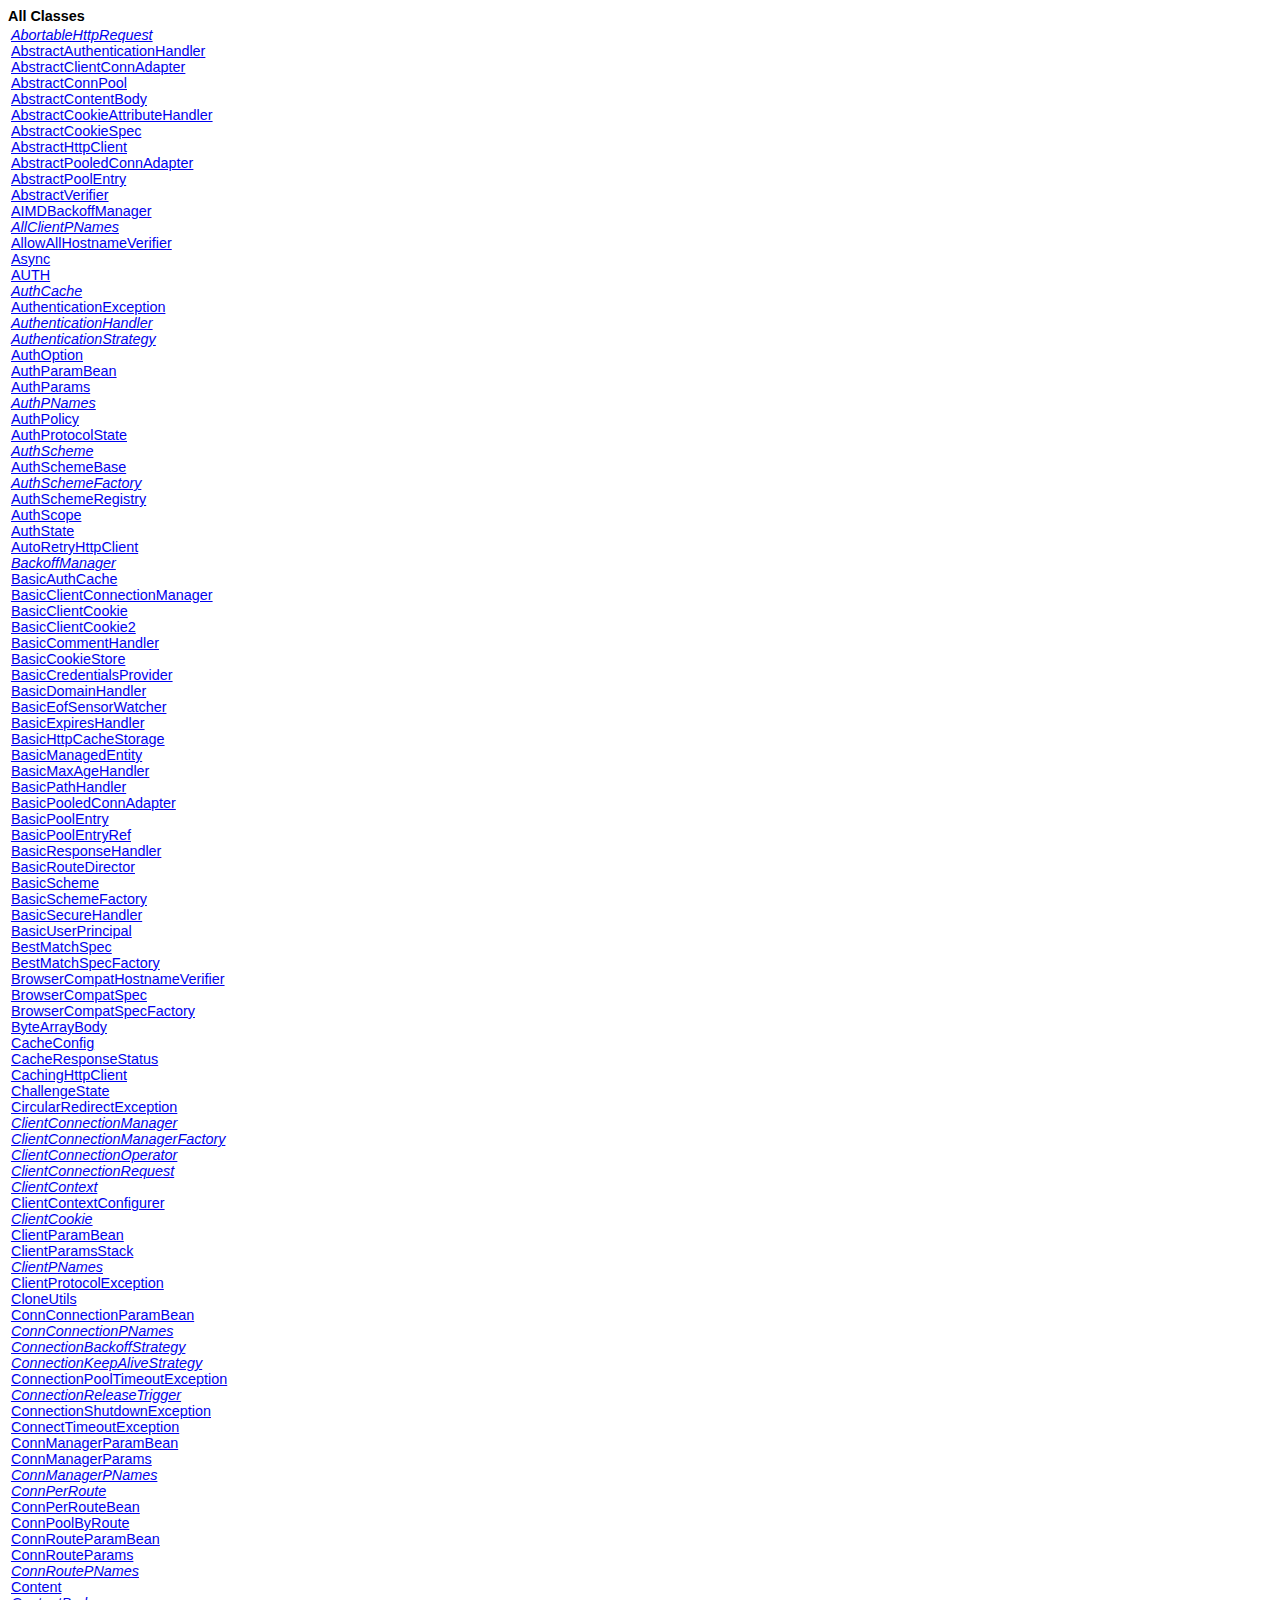
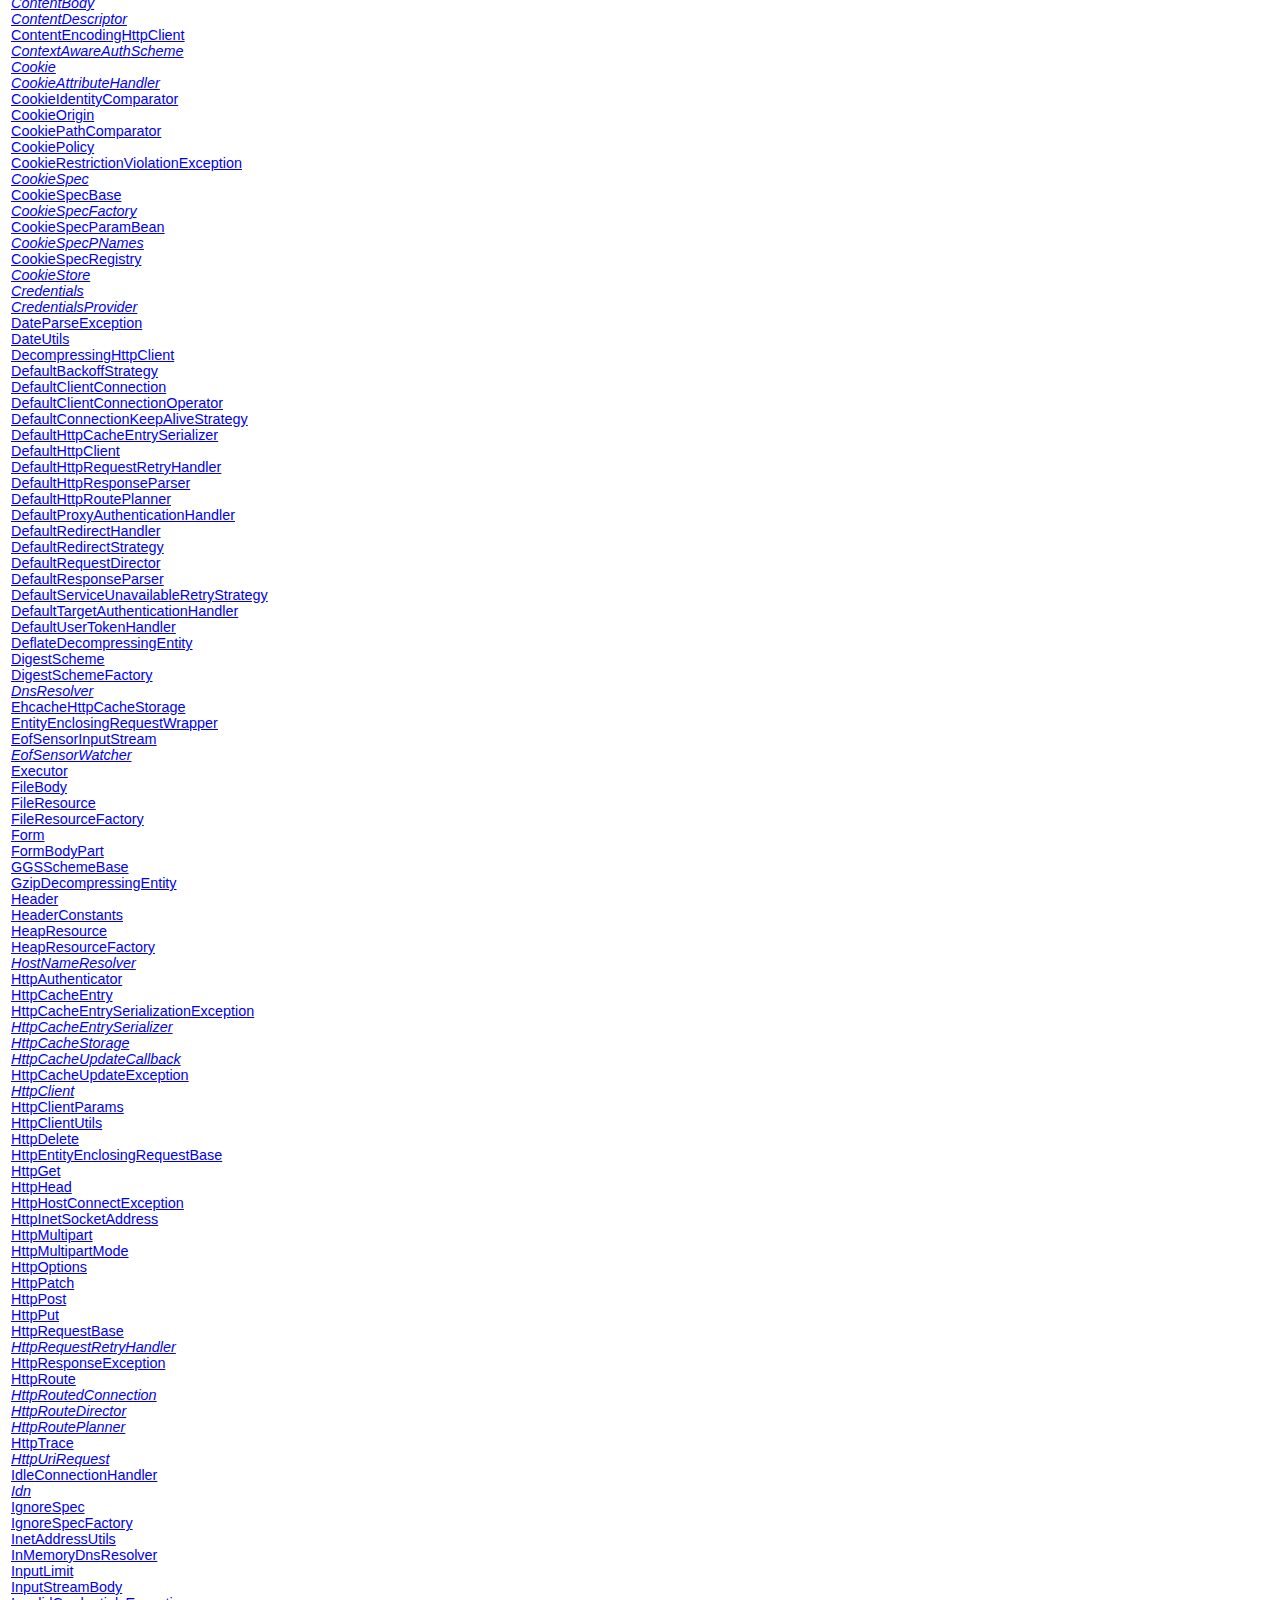
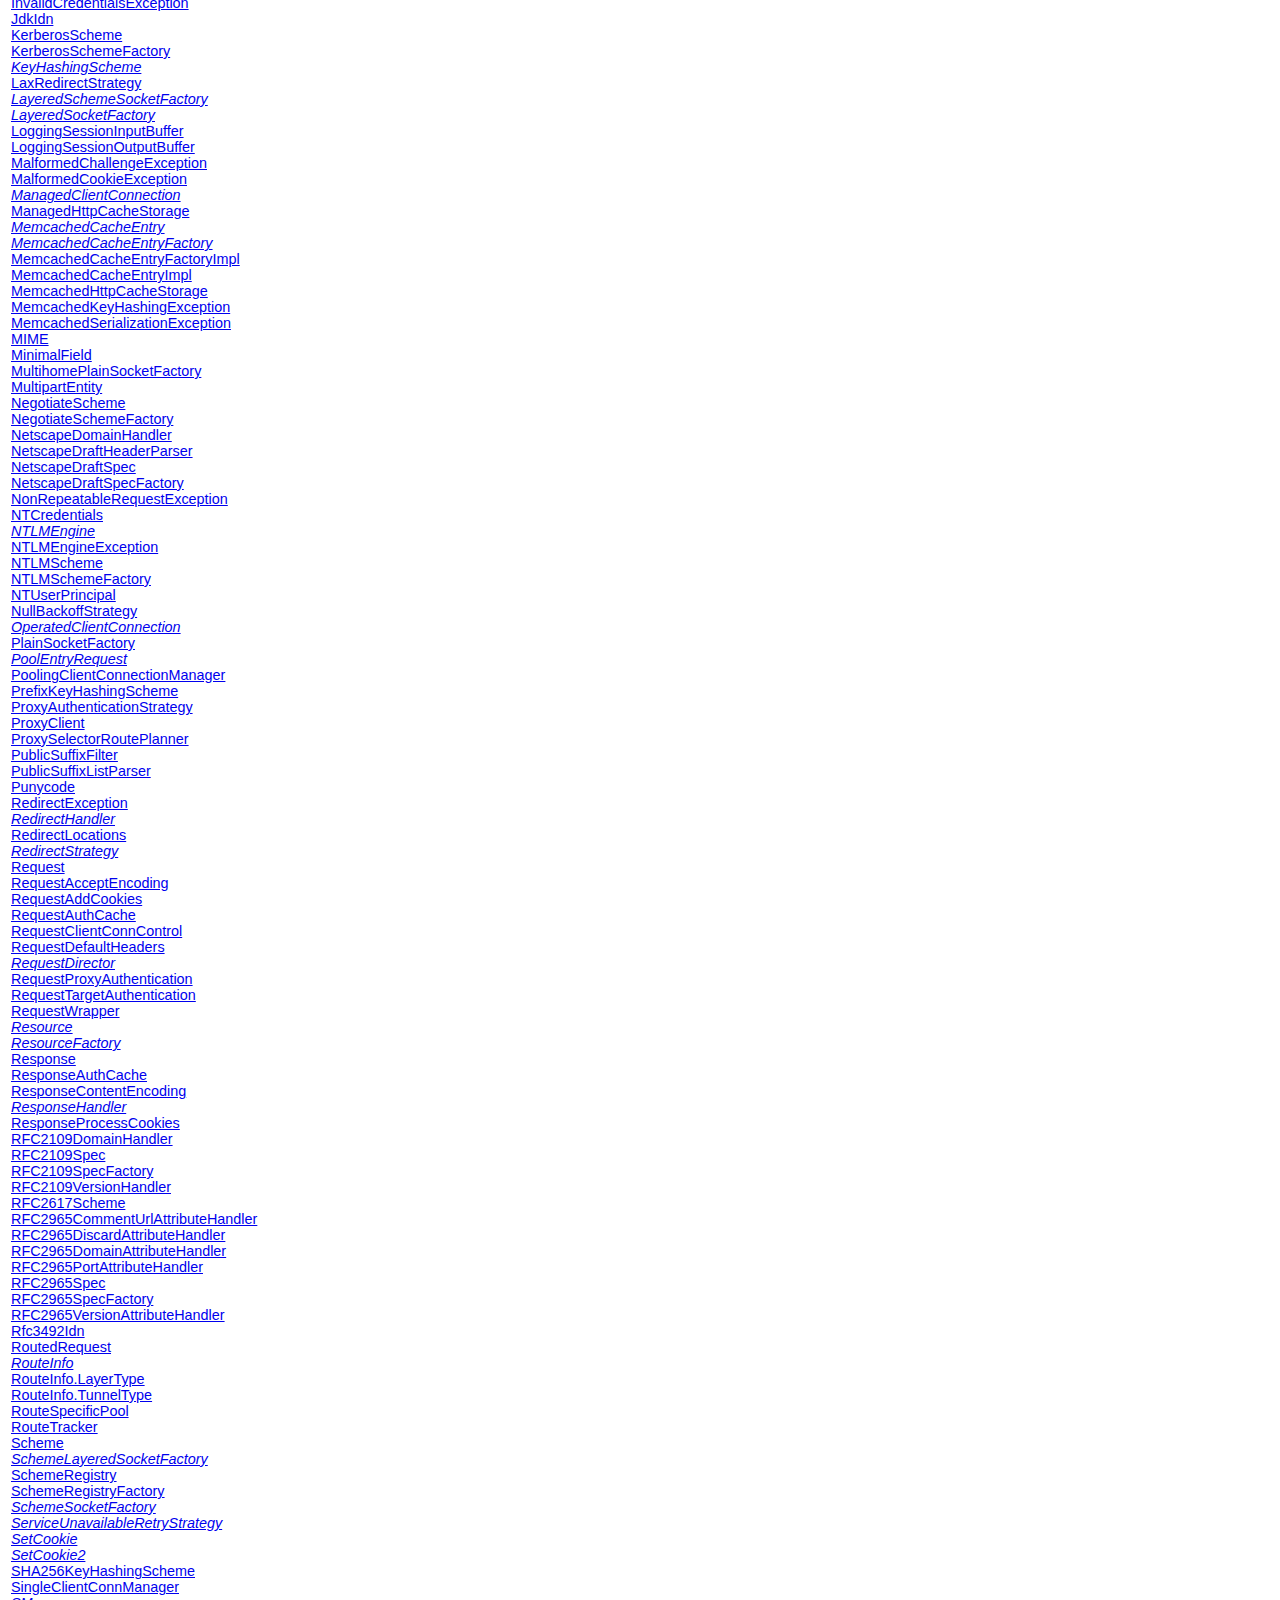
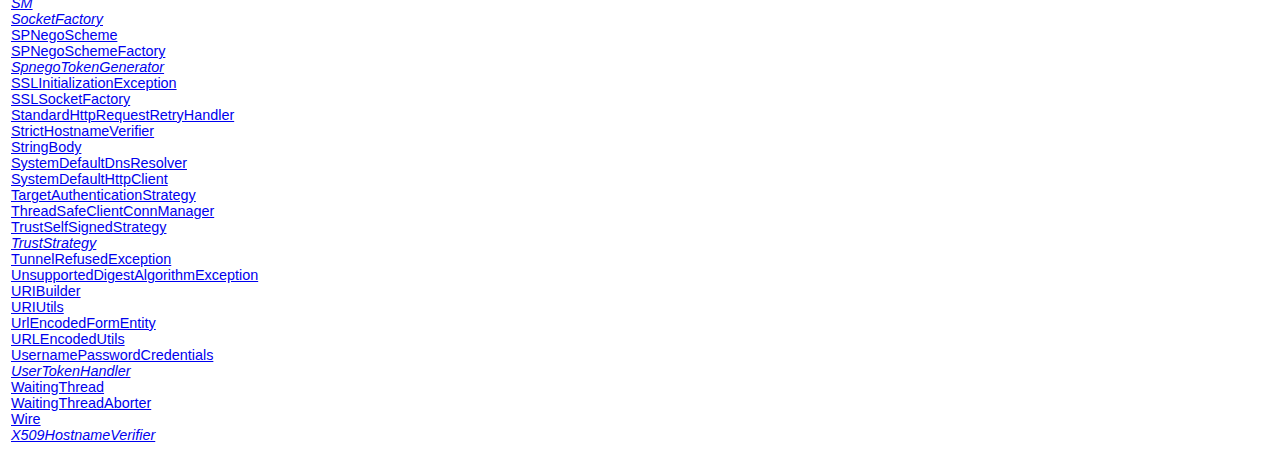
<file: libs/httpcompents-client-4.2.3/javadoc/allclasses-noframe.html>
<!DOCTYPE HTML PUBLIC "-//W3C//DTD HTML 4.01 Transitional//EN" "http://www.w3.org/TR/html4/loose.dtd">
<!--NewPage-->
<HTML>
<HEAD>
<!-- Generated by javadoc (build 1.5.0_22) on Thu Jan 10 23:05:44 CET 2013 -->
<META http-equiv="Content-Type" content="text/html; charset=UTF-8">
<TITLE>
All Classes (HttpComponents Client 4.2.3 API)
</TITLE>


<LINK REL ="stylesheet" TYPE="text/css" HREF="stylesheet.css" TITLE="Style">


</HEAD>

<BODY BGCOLOR="white">
<FONT size="+1" CLASS="FrameHeadingFont">
<B>All Classes</B></FONT>
<BR>

<TABLE BORDER="0" WIDTH="100%" SUMMARY="">
<TR>
<TD NOWRAP><FONT CLASS="FrameItemFont"><A HREF="org/apache/http/client/methods/AbortableHttpRequest.html" title="interface in org.apache.http.client.methods"><I>AbortableHttpRequest</I></A>
<BR>
<A HREF="org/apache/http/impl/client/AbstractAuthenticationHandler.html" title="class in org.apache.http.impl.client">AbstractAuthenticationHandler</A>
<BR>
<A HREF="org/apache/http/impl/conn/AbstractClientConnAdapter.html" title="class in org.apache.http.impl.conn">AbstractClientConnAdapter</A>
<BR>
<A HREF="org/apache/http/impl/conn/tsccm/AbstractConnPool.html" title="class in org.apache.http.impl.conn.tsccm">AbstractConnPool</A>
<BR>
<A HREF="org/apache/http/entity/mime/content/AbstractContentBody.html" title="class in org.apache.http.entity.mime.content">AbstractContentBody</A>
<BR>
<A HREF="org/apache/http/impl/cookie/AbstractCookieAttributeHandler.html" title="class in org.apache.http.impl.cookie">AbstractCookieAttributeHandler</A>
<BR>
<A HREF="org/apache/http/impl/cookie/AbstractCookieSpec.html" title="class in org.apache.http.impl.cookie">AbstractCookieSpec</A>
<BR>
<A HREF="org/apache/http/impl/client/AbstractHttpClient.html" title="class in org.apache.http.impl.client">AbstractHttpClient</A>
<BR>
<A HREF="org/apache/http/impl/conn/AbstractPooledConnAdapter.html" title="class in org.apache.http.impl.conn">AbstractPooledConnAdapter</A>
<BR>
<A HREF="org/apache/http/impl/conn/AbstractPoolEntry.html" title="class in org.apache.http.impl.conn">AbstractPoolEntry</A>
<BR>
<A HREF="org/apache/http/conn/ssl/AbstractVerifier.html" title="class in org.apache.http.conn.ssl">AbstractVerifier</A>
<BR>
<A HREF="org/apache/http/impl/client/AIMDBackoffManager.html" title="class in org.apache.http.impl.client">AIMDBackoffManager</A>
<BR>
<A HREF="org/apache/http/client/params/AllClientPNames.html" title="interface in org.apache.http.client.params"><I>AllClientPNames</I></A>
<BR>
<A HREF="org/apache/http/conn/ssl/AllowAllHostnameVerifier.html" title="class in org.apache.http.conn.ssl">AllowAllHostnameVerifier</A>
<BR>
<A HREF="org/apache/http/client/fluent/Async.html" title="class in org.apache.http.client.fluent">Async</A>
<BR>
<A HREF="org/apache/http/auth/AUTH.html" title="class in org.apache.http.auth">AUTH</A>
<BR>
<A HREF="org/apache/http/client/AuthCache.html" title="interface in org.apache.http.client"><I>AuthCache</I></A>
<BR>
<A HREF="org/apache/http/auth/AuthenticationException.html" title="class in org.apache.http.auth">AuthenticationException</A>
<BR>
<A HREF="org/apache/http/client/AuthenticationHandler.html" title="interface in org.apache.http.client"><I>AuthenticationHandler</I></A>
<BR>
<A HREF="org/apache/http/client/AuthenticationStrategy.html" title="interface in org.apache.http.client"><I>AuthenticationStrategy</I></A>
<BR>
<A HREF="org/apache/http/auth/AuthOption.html" title="class in org.apache.http.auth">AuthOption</A>
<BR>
<A HREF="org/apache/http/auth/params/AuthParamBean.html" title="class in org.apache.http.auth.params">AuthParamBean</A>
<BR>
<A HREF="org/apache/http/auth/params/AuthParams.html" title="class in org.apache.http.auth.params">AuthParams</A>
<BR>
<A HREF="org/apache/http/auth/params/AuthPNames.html" title="interface in org.apache.http.auth.params"><I>AuthPNames</I></A>
<BR>
<A HREF="org/apache/http/client/params/AuthPolicy.html" title="class in org.apache.http.client.params">AuthPolicy</A>
<BR>
<A HREF="org/apache/http/auth/AuthProtocolState.html" title="enum in org.apache.http.auth">AuthProtocolState</A>
<BR>
<A HREF="org/apache/http/auth/AuthScheme.html" title="interface in org.apache.http.auth"><I>AuthScheme</I></A>
<BR>
<A HREF="org/apache/http/impl/auth/AuthSchemeBase.html" title="class in org.apache.http.impl.auth">AuthSchemeBase</A>
<BR>
<A HREF="org/apache/http/auth/AuthSchemeFactory.html" title="interface in org.apache.http.auth"><I>AuthSchemeFactory</I></A>
<BR>
<A HREF="org/apache/http/auth/AuthSchemeRegistry.html" title="class in org.apache.http.auth">AuthSchemeRegistry</A>
<BR>
<A HREF="org/apache/http/auth/AuthScope.html" title="class in org.apache.http.auth">AuthScope</A>
<BR>
<A HREF="org/apache/http/auth/AuthState.html" title="class in org.apache.http.auth">AuthState</A>
<BR>
<A HREF="org/apache/http/impl/client/AutoRetryHttpClient.html" title="class in org.apache.http.impl.client">AutoRetryHttpClient</A>
<BR>
<A HREF="org/apache/http/client/BackoffManager.html" title="interface in org.apache.http.client"><I>BackoffManager</I></A>
<BR>
<A HREF="org/apache/http/impl/client/BasicAuthCache.html" title="class in org.apache.http.impl.client">BasicAuthCache</A>
<BR>
<A HREF="org/apache/http/impl/conn/BasicClientConnectionManager.html" title="class in org.apache.http.impl.conn">BasicClientConnectionManager</A>
<BR>
<A HREF="org/apache/http/impl/cookie/BasicClientCookie.html" title="class in org.apache.http.impl.cookie">BasicClientCookie</A>
<BR>
<A HREF="org/apache/http/impl/cookie/BasicClientCookie2.html" title="class in org.apache.http.impl.cookie">BasicClientCookie2</A>
<BR>
<A HREF="org/apache/http/impl/cookie/BasicCommentHandler.html" title="class in org.apache.http.impl.cookie">BasicCommentHandler</A>
<BR>
<A HREF="org/apache/http/impl/client/BasicCookieStore.html" title="class in org.apache.http.impl.client">BasicCookieStore</A>
<BR>
<A HREF="org/apache/http/impl/client/BasicCredentialsProvider.html" title="class in org.apache.http.impl.client">BasicCredentialsProvider</A>
<BR>
<A HREF="org/apache/http/impl/cookie/BasicDomainHandler.html" title="class in org.apache.http.impl.cookie">BasicDomainHandler</A>
<BR>
<A HREF="org/apache/http/conn/BasicEofSensorWatcher.html" title="class in org.apache.http.conn">BasicEofSensorWatcher</A>
<BR>
<A HREF="org/apache/http/impl/cookie/BasicExpiresHandler.html" title="class in org.apache.http.impl.cookie">BasicExpiresHandler</A>
<BR>
<A HREF="org/apache/http/impl/client/cache/BasicHttpCacheStorage.html" title="class in org.apache.http.impl.client.cache">BasicHttpCacheStorage</A>
<BR>
<A HREF="org/apache/http/conn/BasicManagedEntity.html" title="class in org.apache.http.conn">BasicManagedEntity</A>
<BR>
<A HREF="org/apache/http/impl/cookie/BasicMaxAgeHandler.html" title="class in org.apache.http.impl.cookie">BasicMaxAgeHandler</A>
<BR>
<A HREF="org/apache/http/impl/cookie/BasicPathHandler.html" title="class in org.apache.http.impl.cookie">BasicPathHandler</A>
<BR>
<A HREF="org/apache/http/impl/conn/tsccm/BasicPooledConnAdapter.html" title="class in org.apache.http.impl.conn.tsccm">BasicPooledConnAdapter</A>
<BR>
<A HREF="org/apache/http/impl/conn/tsccm/BasicPoolEntry.html" title="class in org.apache.http.impl.conn.tsccm">BasicPoolEntry</A>
<BR>
<A HREF="org/apache/http/impl/conn/tsccm/BasicPoolEntryRef.html" title="class in org.apache.http.impl.conn.tsccm">BasicPoolEntryRef</A>
<BR>
<A HREF="org/apache/http/impl/client/BasicResponseHandler.html" title="class in org.apache.http.impl.client">BasicResponseHandler</A>
<BR>
<A HREF="org/apache/http/conn/routing/BasicRouteDirector.html" title="class in org.apache.http.conn.routing">BasicRouteDirector</A>
<BR>
<A HREF="org/apache/http/impl/auth/BasicScheme.html" title="class in org.apache.http.impl.auth">BasicScheme</A>
<BR>
<A HREF="org/apache/http/impl/auth/BasicSchemeFactory.html" title="class in org.apache.http.impl.auth">BasicSchemeFactory</A>
<BR>
<A HREF="org/apache/http/impl/cookie/BasicSecureHandler.html" title="class in org.apache.http.impl.cookie">BasicSecureHandler</A>
<BR>
<A HREF="org/apache/http/auth/BasicUserPrincipal.html" title="class in org.apache.http.auth">BasicUserPrincipal</A>
<BR>
<A HREF="org/apache/http/impl/cookie/BestMatchSpec.html" title="class in org.apache.http.impl.cookie">BestMatchSpec</A>
<BR>
<A HREF="org/apache/http/impl/cookie/BestMatchSpecFactory.html" title="class in org.apache.http.impl.cookie">BestMatchSpecFactory</A>
<BR>
<A HREF="org/apache/http/conn/ssl/BrowserCompatHostnameVerifier.html" title="class in org.apache.http.conn.ssl">BrowserCompatHostnameVerifier</A>
<BR>
<A HREF="org/apache/http/impl/cookie/BrowserCompatSpec.html" title="class in org.apache.http.impl.cookie">BrowserCompatSpec</A>
<BR>
<A HREF="org/apache/http/impl/cookie/BrowserCompatSpecFactory.html" title="class in org.apache.http.impl.cookie">BrowserCompatSpecFactory</A>
<BR>
<A HREF="org/apache/http/entity/mime/content/ByteArrayBody.html" title="class in org.apache.http.entity.mime.content">ByteArrayBody</A>
<BR>
<A HREF="org/apache/http/impl/client/cache/CacheConfig.html" title="class in org.apache.http.impl.client.cache">CacheConfig</A>
<BR>
<A HREF="org/apache/http/client/cache/CacheResponseStatus.html" title="enum in org.apache.http.client.cache">CacheResponseStatus</A>
<BR>
<A HREF="org/apache/http/impl/client/cache/CachingHttpClient.html" title="class in org.apache.http.impl.client.cache">CachingHttpClient</A>
<BR>
<A HREF="org/apache/http/auth/ChallengeState.html" title="enum in org.apache.http.auth">ChallengeState</A>
<BR>
<A HREF="org/apache/http/client/CircularRedirectException.html" title="class in org.apache.http.client">CircularRedirectException</A>
<BR>
<A HREF="org/apache/http/conn/ClientConnectionManager.html" title="interface in org.apache.http.conn"><I>ClientConnectionManager</I></A>
<BR>
<A HREF="org/apache/http/conn/ClientConnectionManagerFactory.html" title="interface in org.apache.http.conn"><I>ClientConnectionManagerFactory</I></A>
<BR>
<A HREF="org/apache/http/conn/ClientConnectionOperator.html" title="interface in org.apache.http.conn"><I>ClientConnectionOperator</I></A>
<BR>
<A HREF="org/apache/http/conn/ClientConnectionRequest.html" title="interface in org.apache.http.conn"><I>ClientConnectionRequest</I></A>
<BR>
<A HREF="org/apache/http/client/protocol/ClientContext.html" title="interface in org.apache.http.client.protocol"><I>ClientContext</I></A>
<BR>
<A HREF="org/apache/http/client/protocol/ClientContextConfigurer.html" title="class in org.apache.http.client.protocol">ClientContextConfigurer</A>
<BR>
<A HREF="org/apache/http/cookie/ClientCookie.html" title="interface in org.apache.http.cookie"><I>ClientCookie</I></A>
<BR>
<A HREF="org/apache/http/client/params/ClientParamBean.html" title="class in org.apache.http.client.params">ClientParamBean</A>
<BR>
<A HREF="org/apache/http/impl/client/ClientParamsStack.html" title="class in org.apache.http.impl.client">ClientParamsStack</A>
<BR>
<A HREF="org/apache/http/client/params/ClientPNames.html" title="interface in org.apache.http.client.params"><I>ClientPNames</I></A>
<BR>
<A HREF="org/apache/http/client/ClientProtocolException.html" title="class in org.apache.http.client">ClientProtocolException</A>
<BR>
<A HREF="org/apache/http/client/utils/CloneUtils.html" title="class in org.apache.http.client.utils">CloneUtils</A>
<BR>
<A HREF="org/apache/http/conn/params/ConnConnectionParamBean.html" title="class in org.apache.http.conn.params">ConnConnectionParamBean</A>
<BR>
<A HREF="org/apache/http/conn/params/ConnConnectionPNames.html" title="interface in org.apache.http.conn.params"><I>ConnConnectionPNames</I></A>
<BR>
<A HREF="org/apache/http/client/ConnectionBackoffStrategy.html" title="interface in org.apache.http.client"><I>ConnectionBackoffStrategy</I></A>
<BR>
<A HREF="org/apache/http/conn/ConnectionKeepAliveStrategy.html" title="interface in org.apache.http.conn"><I>ConnectionKeepAliveStrategy</I></A>
<BR>
<A HREF="org/apache/http/conn/ConnectionPoolTimeoutException.html" title="class in org.apache.http.conn">ConnectionPoolTimeoutException</A>
<BR>
<A HREF="org/apache/http/conn/ConnectionReleaseTrigger.html" title="interface in org.apache.http.conn"><I>ConnectionReleaseTrigger</I></A>
<BR>
<A HREF="org/apache/http/impl/conn/ConnectionShutdownException.html" title="class in org.apache.http.impl.conn">ConnectionShutdownException</A>
<BR>
<A HREF="org/apache/http/conn/ConnectTimeoutException.html" title="class in org.apache.http.conn">ConnectTimeoutException</A>
<BR>
<A HREF="org/apache/http/conn/params/ConnManagerParamBean.html" title="class in org.apache.http.conn.params">ConnManagerParamBean</A>
<BR>
<A HREF="org/apache/http/conn/params/ConnManagerParams.html" title="class in org.apache.http.conn.params">ConnManagerParams</A>
<BR>
<A HREF="org/apache/http/conn/params/ConnManagerPNames.html" title="interface in org.apache.http.conn.params"><I>ConnManagerPNames</I></A>
<BR>
<A HREF="org/apache/http/conn/params/ConnPerRoute.html" title="interface in org.apache.http.conn.params"><I>ConnPerRoute</I></A>
<BR>
<A HREF="org/apache/http/conn/params/ConnPerRouteBean.html" title="class in org.apache.http.conn.params">ConnPerRouteBean</A>
<BR>
<A HREF="org/apache/http/impl/conn/tsccm/ConnPoolByRoute.html" title="class in org.apache.http.impl.conn.tsccm">ConnPoolByRoute</A>
<BR>
<A HREF="org/apache/http/conn/params/ConnRouteParamBean.html" title="class in org.apache.http.conn.params">ConnRouteParamBean</A>
<BR>
<A HREF="org/apache/http/conn/params/ConnRouteParams.html" title="class in org.apache.http.conn.params">ConnRouteParams</A>
<BR>
<A HREF="org/apache/http/conn/params/ConnRoutePNames.html" title="interface in org.apache.http.conn.params"><I>ConnRoutePNames</I></A>
<BR>
<A HREF="org/apache/http/client/fluent/Content.html" title="class in org.apache.http.client.fluent">Content</A>
<BR>
<A HREF="org/apache/http/entity/mime/content/ContentBody.html" title="interface in org.apache.http.entity.mime.content"><I>ContentBody</I></A>
<BR>
<A HREF="org/apache/http/entity/mime/content/ContentDescriptor.html" title="interface in org.apache.http.entity.mime.content"><I>ContentDescriptor</I></A>
<BR>
<A HREF="org/apache/http/impl/client/ContentEncodingHttpClient.html" title="class in org.apache.http.impl.client">ContentEncodingHttpClient</A>
<BR>
<A HREF="org/apache/http/auth/ContextAwareAuthScheme.html" title="interface in org.apache.http.auth"><I>ContextAwareAuthScheme</I></A>
<BR>
<A HREF="org/apache/http/cookie/Cookie.html" title="interface in org.apache.http.cookie"><I>Cookie</I></A>
<BR>
<A HREF="org/apache/http/cookie/CookieAttributeHandler.html" title="interface in org.apache.http.cookie"><I>CookieAttributeHandler</I></A>
<BR>
<A HREF="org/apache/http/cookie/CookieIdentityComparator.html" title="class in org.apache.http.cookie">CookieIdentityComparator</A>
<BR>
<A HREF="org/apache/http/cookie/CookieOrigin.html" title="class in org.apache.http.cookie">CookieOrigin</A>
<BR>
<A HREF="org/apache/http/cookie/CookiePathComparator.html" title="class in org.apache.http.cookie">CookiePathComparator</A>
<BR>
<A HREF="org/apache/http/client/params/CookiePolicy.html" title="class in org.apache.http.client.params">CookiePolicy</A>
<BR>
<A HREF="org/apache/http/cookie/CookieRestrictionViolationException.html" title="class in org.apache.http.cookie">CookieRestrictionViolationException</A>
<BR>
<A HREF="org/apache/http/cookie/CookieSpec.html" title="interface in org.apache.http.cookie"><I>CookieSpec</I></A>
<BR>
<A HREF="org/apache/http/impl/cookie/CookieSpecBase.html" title="class in org.apache.http.impl.cookie">CookieSpecBase</A>
<BR>
<A HREF="org/apache/http/cookie/CookieSpecFactory.html" title="interface in org.apache.http.cookie"><I>CookieSpecFactory</I></A>
<BR>
<A HREF="org/apache/http/cookie/params/CookieSpecParamBean.html" title="class in org.apache.http.cookie.params">CookieSpecParamBean</A>
<BR>
<A HREF="org/apache/http/cookie/params/CookieSpecPNames.html" title="interface in org.apache.http.cookie.params"><I>CookieSpecPNames</I></A>
<BR>
<A HREF="org/apache/http/cookie/CookieSpecRegistry.html" title="class in org.apache.http.cookie">CookieSpecRegistry</A>
<BR>
<A HREF="org/apache/http/client/CookieStore.html" title="interface in org.apache.http.client"><I>CookieStore</I></A>
<BR>
<A HREF="org/apache/http/auth/Credentials.html" title="interface in org.apache.http.auth"><I>Credentials</I></A>
<BR>
<A HREF="org/apache/http/client/CredentialsProvider.html" title="interface in org.apache.http.client"><I>CredentialsProvider</I></A>
<BR>
<A HREF="org/apache/http/impl/cookie/DateParseException.html" title="class in org.apache.http.impl.cookie">DateParseException</A>
<BR>
<A HREF="org/apache/http/impl/cookie/DateUtils.html" title="class in org.apache.http.impl.cookie">DateUtils</A>
<BR>
<A HREF="org/apache/http/impl/client/DecompressingHttpClient.html" title="class in org.apache.http.impl.client">DecompressingHttpClient</A>
<BR>
<A HREF="org/apache/http/impl/client/DefaultBackoffStrategy.html" title="class in org.apache.http.impl.client">DefaultBackoffStrategy</A>
<BR>
<A HREF="org/apache/http/impl/conn/DefaultClientConnection.html" title="class in org.apache.http.impl.conn">DefaultClientConnection</A>
<BR>
<A HREF="org/apache/http/impl/conn/DefaultClientConnectionOperator.html" title="class in org.apache.http.impl.conn">DefaultClientConnectionOperator</A>
<BR>
<A HREF="org/apache/http/impl/client/DefaultConnectionKeepAliveStrategy.html" title="class in org.apache.http.impl.client">DefaultConnectionKeepAliveStrategy</A>
<BR>
<A HREF="org/apache/http/impl/client/cache/DefaultHttpCacheEntrySerializer.html" title="class in org.apache.http.impl.client.cache">DefaultHttpCacheEntrySerializer</A>
<BR>
<A HREF="org/apache/http/impl/client/DefaultHttpClient.html" title="class in org.apache.http.impl.client">DefaultHttpClient</A>
<BR>
<A HREF="org/apache/http/impl/client/DefaultHttpRequestRetryHandler.html" title="class in org.apache.http.impl.client">DefaultHttpRequestRetryHandler</A>
<BR>
<A HREF="org/apache/http/impl/conn/DefaultHttpResponseParser.html" title="class in org.apache.http.impl.conn">DefaultHttpResponseParser</A>
<BR>
<A HREF="org/apache/http/impl/conn/DefaultHttpRoutePlanner.html" title="class in org.apache.http.impl.conn">DefaultHttpRoutePlanner</A>
<BR>
<A HREF="org/apache/http/impl/client/DefaultProxyAuthenticationHandler.html" title="class in org.apache.http.impl.client">DefaultProxyAuthenticationHandler</A>
<BR>
<A HREF="org/apache/http/impl/client/DefaultRedirectHandler.html" title="class in org.apache.http.impl.client">DefaultRedirectHandler</A>
<BR>
<A HREF="org/apache/http/impl/client/DefaultRedirectStrategy.html" title="class in org.apache.http.impl.client">DefaultRedirectStrategy</A>
<BR>
<A HREF="org/apache/http/impl/client/DefaultRequestDirector.html" title="class in org.apache.http.impl.client">DefaultRequestDirector</A>
<BR>
<A HREF="org/apache/http/impl/conn/DefaultResponseParser.html" title="class in org.apache.http.impl.conn">DefaultResponseParser</A>
<BR>
<A HREF="org/apache/http/impl/client/DefaultServiceUnavailableRetryStrategy.html" title="class in org.apache.http.impl.client">DefaultServiceUnavailableRetryStrategy</A>
<BR>
<A HREF="org/apache/http/impl/client/DefaultTargetAuthenticationHandler.html" title="class in org.apache.http.impl.client">DefaultTargetAuthenticationHandler</A>
<BR>
<A HREF="org/apache/http/impl/client/DefaultUserTokenHandler.html" title="class in org.apache.http.impl.client">DefaultUserTokenHandler</A>
<BR>
<A HREF="org/apache/http/client/entity/DeflateDecompressingEntity.html" title="class in org.apache.http.client.entity">DeflateDecompressingEntity</A>
<BR>
<A HREF="org/apache/http/impl/auth/DigestScheme.html" title="class in org.apache.http.impl.auth">DigestScheme</A>
<BR>
<A HREF="org/apache/http/impl/auth/DigestSchemeFactory.html" title="class in org.apache.http.impl.auth">DigestSchemeFactory</A>
<BR>
<A HREF="org/apache/http/conn/DnsResolver.html" title="interface in org.apache.http.conn"><I>DnsResolver</I></A>
<BR>
<A HREF="org/apache/http/impl/client/cache/ehcache/EhcacheHttpCacheStorage.html" title="class in org.apache.http.impl.client.cache.ehcache">EhcacheHttpCacheStorage</A>
<BR>
<A HREF="org/apache/http/impl/client/EntityEnclosingRequestWrapper.html" title="class in org.apache.http.impl.client">EntityEnclosingRequestWrapper</A>
<BR>
<A HREF="org/apache/http/conn/EofSensorInputStream.html" title="class in org.apache.http.conn">EofSensorInputStream</A>
<BR>
<A HREF="org/apache/http/conn/EofSensorWatcher.html" title="interface in org.apache.http.conn"><I>EofSensorWatcher</I></A>
<BR>
<A HREF="org/apache/http/client/fluent/Executor.html" title="class in org.apache.http.client.fluent">Executor</A>
<BR>
<A HREF="org/apache/http/entity/mime/content/FileBody.html" title="class in org.apache.http.entity.mime.content">FileBody</A>
<BR>
<A HREF="org/apache/http/impl/client/cache/FileResource.html" title="class in org.apache.http.impl.client.cache">FileResource</A>
<BR>
<A HREF="org/apache/http/impl/client/cache/FileResourceFactory.html" title="class in org.apache.http.impl.client.cache">FileResourceFactory</A>
<BR>
<A HREF="org/apache/http/client/fluent/Form.html" title="class in org.apache.http.client.fluent">Form</A>
<BR>
<A HREF="org/apache/http/entity/mime/FormBodyPart.html" title="class in org.apache.http.entity.mime">FormBodyPart</A>
<BR>
<A HREF="org/apache/http/impl/auth/GGSSchemeBase.html" title="class in org.apache.http.impl.auth">GGSSchemeBase</A>
<BR>
<A HREF="org/apache/http/client/entity/GzipDecompressingEntity.html" title="class in org.apache.http.client.entity">GzipDecompressingEntity</A>
<BR>
<A HREF="org/apache/http/entity/mime/Header.html" title="class in org.apache.http.entity.mime">Header</A>
<BR>
<A HREF="org/apache/http/client/cache/HeaderConstants.html" title="class in org.apache.http.client.cache">HeaderConstants</A>
<BR>
<A HREF="org/apache/http/impl/client/cache/HeapResource.html" title="class in org.apache.http.impl.client.cache">HeapResource</A>
<BR>
<A HREF="org/apache/http/impl/client/cache/HeapResourceFactory.html" title="class in org.apache.http.impl.client.cache">HeapResourceFactory</A>
<BR>
<A HREF="org/apache/http/conn/scheme/HostNameResolver.html" title="interface in org.apache.http.conn.scheme"><I>HostNameResolver</I></A>
<BR>
<A HREF="org/apache/http/impl/client/HttpAuthenticator.html" title="class in org.apache.http.impl.client">HttpAuthenticator</A>
<BR>
<A HREF="org/apache/http/client/cache/HttpCacheEntry.html" title="class in org.apache.http.client.cache">HttpCacheEntry</A>
<BR>
<A HREF="org/apache/http/client/cache/HttpCacheEntrySerializationException.html" title="class in org.apache.http.client.cache">HttpCacheEntrySerializationException</A>
<BR>
<A HREF="org/apache/http/client/cache/HttpCacheEntrySerializer.html" title="interface in org.apache.http.client.cache"><I>HttpCacheEntrySerializer</I></A>
<BR>
<A HREF="org/apache/http/client/cache/HttpCacheStorage.html" title="interface in org.apache.http.client.cache"><I>HttpCacheStorage</I></A>
<BR>
<A HREF="org/apache/http/client/cache/HttpCacheUpdateCallback.html" title="interface in org.apache.http.client.cache"><I>HttpCacheUpdateCallback</I></A>
<BR>
<A HREF="org/apache/http/client/cache/HttpCacheUpdateException.html" title="class in org.apache.http.client.cache">HttpCacheUpdateException</A>
<BR>
<A HREF="org/apache/http/client/HttpClient.html" title="interface in org.apache.http.client"><I>HttpClient</I></A>
<BR>
<A HREF="org/apache/http/client/params/HttpClientParams.html" title="class in org.apache.http.client.params">HttpClientParams</A>
<BR>
<A HREF="org/apache/http/client/utils/HttpClientUtils.html" title="class in org.apache.http.client.utils">HttpClientUtils</A>
<BR>
<A HREF="org/apache/http/client/methods/HttpDelete.html" title="class in org.apache.http.client.methods">HttpDelete</A>
<BR>
<A HREF="org/apache/http/client/methods/HttpEntityEnclosingRequestBase.html" title="class in org.apache.http.client.methods">HttpEntityEnclosingRequestBase</A>
<BR>
<A HREF="org/apache/http/client/methods/HttpGet.html" title="class in org.apache.http.client.methods">HttpGet</A>
<BR>
<A HREF="org/apache/http/client/methods/HttpHead.html" title="class in org.apache.http.client.methods">HttpHead</A>
<BR>
<A HREF="org/apache/http/conn/HttpHostConnectException.html" title="class in org.apache.http.conn">HttpHostConnectException</A>
<BR>
<A HREF="org/apache/http/conn/HttpInetSocketAddress.html" title="class in org.apache.http.conn">HttpInetSocketAddress</A>
<BR>
<A HREF="org/apache/http/entity/mime/HttpMultipart.html" title="class in org.apache.http.entity.mime">HttpMultipart</A>
<BR>
<A HREF="org/apache/http/entity/mime/HttpMultipartMode.html" title="enum in org.apache.http.entity.mime">HttpMultipartMode</A>
<BR>
<A HREF="org/apache/http/client/methods/HttpOptions.html" title="class in org.apache.http.client.methods">HttpOptions</A>
<BR>
<A HREF="org/apache/http/client/methods/HttpPatch.html" title="class in org.apache.http.client.methods">HttpPatch</A>
<BR>
<A HREF="org/apache/http/client/methods/HttpPost.html" title="class in org.apache.http.client.methods">HttpPost</A>
<BR>
<A HREF="org/apache/http/client/methods/HttpPut.html" title="class in org.apache.http.client.methods">HttpPut</A>
<BR>
<A HREF="org/apache/http/client/methods/HttpRequestBase.html" title="class in org.apache.http.client.methods">HttpRequestBase</A>
<BR>
<A HREF="org/apache/http/client/HttpRequestRetryHandler.html" title="interface in org.apache.http.client"><I>HttpRequestRetryHandler</I></A>
<BR>
<A HREF="org/apache/http/client/HttpResponseException.html" title="class in org.apache.http.client">HttpResponseException</A>
<BR>
<A HREF="org/apache/http/conn/routing/HttpRoute.html" title="class in org.apache.http.conn.routing">HttpRoute</A>
<BR>
<A HREF="org/apache/http/conn/HttpRoutedConnection.html" title="interface in org.apache.http.conn"><I>HttpRoutedConnection</I></A>
<BR>
<A HREF="org/apache/http/conn/routing/HttpRouteDirector.html" title="interface in org.apache.http.conn.routing"><I>HttpRouteDirector</I></A>
<BR>
<A HREF="org/apache/http/conn/routing/HttpRoutePlanner.html" title="interface in org.apache.http.conn.routing"><I>HttpRoutePlanner</I></A>
<BR>
<A HREF="org/apache/http/client/methods/HttpTrace.html" title="class in org.apache.http.client.methods">HttpTrace</A>
<BR>
<A HREF="org/apache/http/client/methods/HttpUriRequest.html" title="interface in org.apache.http.client.methods"><I>HttpUriRequest</I></A>
<BR>
<A HREF="org/apache/http/impl/conn/IdleConnectionHandler.html" title="class in org.apache.http.impl.conn">IdleConnectionHandler</A>
<BR>
<A HREF="org/apache/http/client/utils/Idn.html" title="interface in org.apache.http.client.utils"><I>Idn</I></A>
<BR>
<A HREF="org/apache/http/impl/cookie/IgnoreSpec.html" title="class in org.apache.http.impl.cookie">IgnoreSpec</A>
<BR>
<A HREF="org/apache/http/impl/cookie/IgnoreSpecFactory.html" title="class in org.apache.http.impl.cookie">IgnoreSpecFactory</A>
<BR>
<A HREF="org/apache/http/conn/util/InetAddressUtils.html" title="class in org.apache.http.conn.util">InetAddressUtils</A>
<BR>
<A HREF="org/apache/http/impl/conn/InMemoryDnsResolver.html" title="class in org.apache.http.impl.conn">InMemoryDnsResolver</A>
<BR>
<A HREF="org/apache/http/client/cache/InputLimit.html" title="class in org.apache.http.client.cache">InputLimit</A>
<BR>
<A HREF="org/apache/http/entity/mime/content/InputStreamBody.html" title="class in org.apache.http.entity.mime.content">InputStreamBody</A>
<BR>
<A HREF="org/apache/http/auth/InvalidCredentialsException.html" title="class in org.apache.http.auth">InvalidCredentialsException</A>
<BR>
<A HREF="org/apache/http/client/utils/JdkIdn.html" title="class in org.apache.http.client.utils">JdkIdn</A>
<BR>
<A HREF="org/apache/http/impl/auth/KerberosScheme.html" title="class in org.apache.http.impl.auth">KerberosScheme</A>
<BR>
<A HREF="org/apache/http/impl/auth/KerberosSchemeFactory.html" title="class in org.apache.http.impl.auth">KerberosSchemeFactory</A>
<BR>
<A HREF="org/apache/http/impl/client/cache/memcached/KeyHashingScheme.html" title="interface in org.apache.http.impl.client.cache.memcached"><I>KeyHashingScheme</I></A>
<BR>
<A HREF="org/apache/http/impl/client/LaxRedirectStrategy.html" title="class in org.apache.http.impl.client">LaxRedirectStrategy</A>
<BR>
<A HREF="org/apache/http/conn/scheme/LayeredSchemeSocketFactory.html" title="interface in org.apache.http.conn.scheme"><I>LayeredSchemeSocketFactory</I></A>
<BR>
<A HREF="org/apache/http/conn/scheme/LayeredSocketFactory.html" title="interface in org.apache.http.conn.scheme"><I>LayeredSocketFactory</I></A>
<BR>
<A HREF="org/apache/http/impl/conn/LoggingSessionInputBuffer.html" title="class in org.apache.http.impl.conn">LoggingSessionInputBuffer</A>
<BR>
<A HREF="org/apache/http/impl/conn/LoggingSessionOutputBuffer.html" title="class in org.apache.http.impl.conn">LoggingSessionOutputBuffer</A>
<BR>
<A HREF="org/apache/http/auth/MalformedChallengeException.html" title="class in org.apache.http.auth">MalformedChallengeException</A>
<BR>
<A HREF="org/apache/http/cookie/MalformedCookieException.html" title="class in org.apache.http.cookie">MalformedCookieException</A>
<BR>
<A HREF="org/apache/http/conn/ManagedClientConnection.html" title="interface in org.apache.http.conn"><I>ManagedClientConnection</I></A>
<BR>
<A HREF="org/apache/http/impl/client/cache/ManagedHttpCacheStorage.html" title="class in org.apache.http.impl.client.cache">ManagedHttpCacheStorage</A>
<BR>
<A HREF="org/apache/http/impl/client/cache/memcached/MemcachedCacheEntry.html" title="interface in org.apache.http.impl.client.cache.memcached"><I>MemcachedCacheEntry</I></A>
<BR>
<A HREF="org/apache/http/impl/client/cache/memcached/MemcachedCacheEntryFactory.html" title="interface in org.apache.http.impl.client.cache.memcached"><I>MemcachedCacheEntryFactory</I></A>
<BR>
<A HREF="org/apache/http/impl/client/cache/memcached/MemcachedCacheEntryFactoryImpl.html" title="class in org.apache.http.impl.client.cache.memcached">MemcachedCacheEntryFactoryImpl</A>
<BR>
<A HREF="org/apache/http/impl/client/cache/memcached/MemcachedCacheEntryImpl.html" title="class in org.apache.http.impl.client.cache.memcached">MemcachedCacheEntryImpl</A>
<BR>
<A HREF="org/apache/http/impl/client/cache/memcached/MemcachedHttpCacheStorage.html" title="class in org.apache.http.impl.client.cache.memcached">MemcachedHttpCacheStorage</A>
<BR>
<A HREF="org/apache/http/impl/client/cache/memcached/MemcachedKeyHashingException.html" title="class in org.apache.http.impl.client.cache.memcached">MemcachedKeyHashingException</A>
<BR>
<A HREF="org/apache/http/impl/client/cache/memcached/MemcachedSerializationException.html" title="class in org.apache.http.impl.client.cache.memcached">MemcachedSerializationException</A>
<BR>
<A HREF="org/apache/http/entity/mime/MIME.html" title="class in org.apache.http.entity.mime">MIME</A>
<BR>
<A HREF="org/apache/http/entity/mime/MinimalField.html" title="class in org.apache.http.entity.mime">MinimalField</A>
<BR>
<A HREF="org/apache/http/conn/MultihomePlainSocketFactory.html" title="class in org.apache.http.conn">MultihomePlainSocketFactory</A>
<BR>
<A HREF="org/apache/http/entity/mime/MultipartEntity.html" title="class in org.apache.http.entity.mime">MultipartEntity</A>
<BR>
<A HREF="org/apache/http/impl/auth/NegotiateScheme.html" title="class in org.apache.http.impl.auth">NegotiateScheme</A>
<BR>
<A HREF="org/apache/http/impl/auth/NegotiateSchemeFactory.html" title="class in org.apache.http.impl.auth">NegotiateSchemeFactory</A>
<BR>
<A HREF="org/apache/http/impl/cookie/NetscapeDomainHandler.html" title="class in org.apache.http.impl.cookie">NetscapeDomainHandler</A>
<BR>
<A HREF="org/apache/http/impl/cookie/NetscapeDraftHeaderParser.html" title="class in org.apache.http.impl.cookie">NetscapeDraftHeaderParser</A>
<BR>
<A HREF="org/apache/http/impl/cookie/NetscapeDraftSpec.html" title="class in org.apache.http.impl.cookie">NetscapeDraftSpec</A>
<BR>
<A HREF="org/apache/http/impl/cookie/NetscapeDraftSpecFactory.html" title="class in org.apache.http.impl.cookie">NetscapeDraftSpecFactory</A>
<BR>
<A HREF="org/apache/http/client/NonRepeatableRequestException.html" title="class in org.apache.http.client">NonRepeatableRequestException</A>
<BR>
<A HREF="org/apache/http/auth/NTCredentials.html" title="class in org.apache.http.auth">NTCredentials</A>
<BR>
<A HREF="org/apache/http/impl/auth/NTLMEngine.html" title="interface in org.apache.http.impl.auth"><I>NTLMEngine</I></A>
<BR>
<A HREF="org/apache/http/impl/auth/NTLMEngineException.html" title="class in org.apache.http.impl.auth">NTLMEngineException</A>
<BR>
<A HREF="org/apache/http/impl/auth/NTLMScheme.html" title="class in org.apache.http.impl.auth">NTLMScheme</A>
<BR>
<A HREF="org/apache/http/impl/auth/NTLMSchemeFactory.html" title="class in org.apache.http.impl.auth">NTLMSchemeFactory</A>
<BR>
<A HREF="org/apache/http/auth/NTUserPrincipal.html" title="class in org.apache.http.auth">NTUserPrincipal</A>
<BR>
<A HREF="org/apache/http/impl/client/NullBackoffStrategy.html" title="class in org.apache.http.impl.client">NullBackoffStrategy</A>
<BR>
<A HREF="org/apache/http/conn/OperatedClientConnection.html" title="interface in org.apache.http.conn"><I>OperatedClientConnection</I></A>
<BR>
<A HREF="org/apache/http/conn/scheme/PlainSocketFactory.html" title="class in org.apache.http.conn.scheme">PlainSocketFactory</A>
<BR>
<A HREF="org/apache/http/impl/conn/tsccm/PoolEntryRequest.html" title="interface in org.apache.http.impl.conn.tsccm"><I>PoolEntryRequest</I></A>
<BR>
<A HREF="org/apache/http/impl/conn/PoolingClientConnectionManager.html" title="class in org.apache.http.impl.conn">PoolingClientConnectionManager</A>
<BR>
<A HREF="org/apache/http/impl/client/cache/memcached/PrefixKeyHashingScheme.html" title="class in org.apache.http.impl.client.cache.memcached">PrefixKeyHashingScheme</A>
<BR>
<A HREF="org/apache/http/impl/client/ProxyAuthenticationStrategy.html" title="class in org.apache.http.impl.client">ProxyAuthenticationStrategy</A>
<BR>
<A HREF="org/apache/http/impl/client/ProxyClient.html" title="class in org.apache.http.impl.client">ProxyClient</A>
<BR>
<A HREF="org/apache/http/impl/conn/ProxySelectorRoutePlanner.html" title="class in org.apache.http.impl.conn">ProxySelectorRoutePlanner</A>
<BR>
<A HREF="org/apache/http/impl/cookie/PublicSuffixFilter.html" title="class in org.apache.http.impl.cookie">PublicSuffixFilter</A>
<BR>
<A HREF="org/apache/http/impl/cookie/PublicSuffixListParser.html" title="class in org.apache.http.impl.cookie">PublicSuffixListParser</A>
<BR>
<A HREF="org/apache/http/client/utils/Punycode.html" title="class in org.apache.http.client.utils">Punycode</A>
<BR>
<A HREF="org/apache/http/client/RedirectException.html" title="class in org.apache.http.client">RedirectException</A>
<BR>
<A HREF="org/apache/http/client/RedirectHandler.html" title="interface in org.apache.http.client"><I>RedirectHandler</I></A>
<BR>
<A HREF="org/apache/http/impl/client/RedirectLocations.html" title="class in org.apache.http.impl.client">RedirectLocations</A>
<BR>
<A HREF="org/apache/http/client/RedirectStrategy.html" title="interface in org.apache.http.client"><I>RedirectStrategy</I></A>
<BR>
<A HREF="org/apache/http/client/fluent/Request.html" title="class in org.apache.http.client.fluent">Request</A>
<BR>
<A HREF="org/apache/http/client/protocol/RequestAcceptEncoding.html" title="class in org.apache.http.client.protocol">RequestAcceptEncoding</A>
<BR>
<A HREF="org/apache/http/client/protocol/RequestAddCookies.html" title="class in org.apache.http.client.protocol">RequestAddCookies</A>
<BR>
<A HREF="org/apache/http/client/protocol/RequestAuthCache.html" title="class in org.apache.http.client.protocol">RequestAuthCache</A>
<BR>
<A HREF="org/apache/http/client/protocol/RequestClientConnControl.html" title="class in org.apache.http.client.protocol">RequestClientConnControl</A>
<BR>
<A HREF="org/apache/http/client/protocol/RequestDefaultHeaders.html" title="class in org.apache.http.client.protocol">RequestDefaultHeaders</A>
<BR>
<A HREF="org/apache/http/client/RequestDirector.html" title="interface in org.apache.http.client"><I>RequestDirector</I></A>
<BR>
<A HREF="org/apache/http/client/protocol/RequestProxyAuthentication.html" title="class in org.apache.http.client.protocol">RequestProxyAuthentication</A>
<BR>
<A HREF="org/apache/http/client/protocol/RequestTargetAuthentication.html" title="class in org.apache.http.client.protocol">RequestTargetAuthentication</A>
<BR>
<A HREF="org/apache/http/impl/client/RequestWrapper.html" title="class in org.apache.http.impl.client">RequestWrapper</A>
<BR>
<A HREF="org/apache/http/client/cache/Resource.html" title="interface in org.apache.http.client.cache"><I>Resource</I></A>
<BR>
<A HREF="org/apache/http/client/cache/ResourceFactory.html" title="interface in org.apache.http.client.cache"><I>ResourceFactory</I></A>
<BR>
<A HREF="org/apache/http/client/fluent/Response.html" title="class in org.apache.http.client.fluent">Response</A>
<BR>
<A HREF="org/apache/http/client/protocol/ResponseAuthCache.html" title="class in org.apache.http.client.protocol">ResponseAuthCache</A>
<BR>
<A HREF="org/apache/http/client/protocol/ResponseContentEncoding.html" title="class in org.apache.http.client.protocol">ResponseContentEncoding</A>
<BR>
<A HREF="org/apache/http/client/ResponseHandler.html" title="interface in org.apache.http.client"><I>ResponseHandler</I></A>
<BR>
<A HREF="org/apache/http/client/protocol/ResponseProcessCookies.html" title="class in org.apache.http.client.protocol">ResponseProcessCookies</A>
<BR>
<A HREF="org/apache/http/impl/cookie/RFC2109DomainHandler.html" title="class in org.apache.http.impl.cookie">RFC2109DomainHandler</A>
<BR>
<A HREF="org/apache/http/impl/cookie/RFC2109Spec.html" title="class in org.apache.http.impl.cookie">RFC2109Spec</A>
<BR>
<A HREF="org/apache/http/impl/cookie/RFC2109SpecFactory.html" title="class in org.apache.http.impl.cookie">RFC2109SpecFactory</A>
<BR>
<A HREF="org/apache/http/impl/cookie/RFC2109VersionHandler.html" title="class in org.apache.http.impl.cookie">RFC2109VersionHandler</A>
<BR>
<A HREF="org/apache/http/impl/auth/RFC2617Scheme.html" title="class in org.apache.http.impl.auth">RFC2617Scheme</A>
<BR>
<A HREF="org/apache/http/impl/cookie/RFC2965CommentUrlAttributeHandler.html" title="class in org.apache.http.impl.cookie">RFC2965CommentUrlAttributeHandler</A>
<BR>
<A HREF="org/apache/http/impl/cookie/RFC2965DiscardAttributeHandler.html" title="class in org.apache.http.impl.cookie">RFC2965DiscardAttributeHandler</A>
<BR>
<A HREF="org/apache/http/impl/cookie/RFC2965DomainAttributeHandler.html" title="class in org.apache.http.impl.cookie">RFC2965DomainAttributeHandler</A>
<BR>
<A HREF="org/apache/http/impl/cookie/RFC2965PortAttributeHandler.html" title="class in org.apache.http.impl.cookie">RFC2965PortAttributeHandler</A>
<BR>
<A HREF="org/apache/http/impl/cookie/RFC2965Spec.html" title="class in org.apache.http.impl.cookie">RFC2965Spec</A>
<BR>
<A HREF="org/apache/http/impl/cookie/RFC2965SpecFactory.html" title="class in org.apache.http.impl.cookie">RFC2965SpecFactory</A>
<BR>
<A HREF="org/apache/http/impl/cookie/RFC2965VersionAttributeHandler.html" title="class in org.apache.http.impl.cookie">RFC2965VersionAttributeHandler</A>
<BR>
<A HREF="org/apache/http/client/utils/Rfc3492Idn.html" title="class in org.apache.http.client.utils">Rfc3492Idn</A>
<BR>
<A HREF="org/apache/http/impl/client/RoutedRequest.html" title="class in org.apache.http.impl.client">RoutedRequest</A>
<BR>
<A HREF="org/apache/http/conn/routing/RouteInfo.html" title="interface in org.apache.http.conn.routing"><I>RouteInfo</I></A>
<BR>
<A HREF="org/apache/http/conn/routing/RouteInfo.LayerType.html" title="enum in org.apache.http.conn.routing">RouteInfo.LayerType</A>
<BR>
<A HREF="org/apache/http/conn/routing/RouteInfo.TunnelType.html" title="enum in org.apache.http.conn.routing">RouteInfo.TunnelType</A>
<BR>
<A HREF="org/apache/http/impl/conn/tsccm/RouteSpecificPool.html" title="class in org.apache.http.impl.conn.tsccm">RouteSpecificPool</A>
<BR>
<A HREF="org/apache/http/conn/routing/RouteTracker.html" title="class in org.apache.http.conn.routing">RouteTracker</A>
<BR>
<A HREF="org/apache/http/conn/scheme/Scheme.html" title="class in org.apache.http.conn.scheme">Scheme</A>
<BR>
<A HREF="org/apache/http/conn/scheme/SchemeLayeredSocketFactory.html" title="interface in org.apache.http.conn.scheme"><I>SchemeLayeredSocketFactory</I></A>
<BR>
<A HREF="org/apache/http/conn/scheme/SchemeRegistry.html" title="class in org.apache.http.conn.scheme">SchemeRegistry</A>
<BR>
<A HREF="org/apache/http/impl/conn/SchemeRegistryFactory.html" title="class in org.apache.http.impl.conn">SchemeRegistryFactory</A>
<BR>
<A HREF="org/apache/http/conn/scheme/SchemeSocketFactory.html" title="interface in org.apache.http.conn.scheme"><I>SchemeSocketFactory</I></A>
<BR>
<A HREF="org/apache/http/client/ServiceUnavailableRetryStrategy.html" title="interface in org.apache.http.client"><I>ServiceUnavailableRetryStrategy</I></A>
<BR>
<A HREF="org/apache/http/cookie/SetCookie.html" title="interface in org.apache.http.cookie"><I>SetCookie</I></A>
<BR>
<A HREF="org/apache/http/cookie/SetCookie2.html" title="interface in org.apache.http.cookie"><I>SetCookie2</I></A>
<BR>
<A HREF="org/apache/http/impl/client/cache/memcached/SHA256KeyHashingScheme.html" title="class in org.apache.http.impl.client.cache.memcached">SHA256KeyHashingScheme</A>
<BR>
<A HREF="org/apache/http/impl/conn/SingleClientConnManager.html" title="class in org.apache.http.impl.conn">SingleClientConnManager</A>
<BR>
<A HREF="org/apache/http/cookie/SM.html" title="interface in org.apache.http.cookie"><I>SM</I></A>
<BR>
<A HREF="org/apache/http/conn/scheme/SocketFactory.html" title="interface in org.apache.http.conn.scheme"><I>SocketFactory</I></A>
<BR>
<A HREF="org/apache/http/impl/auth/SPNegoScheme.html" title="class in org.apache.http.impl.auth">SPNegoScheme</A>
<BR>
<A HREF="org/apache/http/impl/auth/SPNegoSchemeFactory.html" title="class in org.apache.http.impl.auth">SPNegoSchemeFactory</A>
<BR>
<A HREF="org/apache/http/impl/auth/SpnegoTokenGenerator.html" title="interface in org.apache.http.impl.auth"><I>SpnegoTokenGenerator</I></A>
<BR>
<A HREF="org/apache/http/conn/ssl/SSLInitializationException.html" title="class in org.apache.http.conn.ssl">SSLInitializationException</A>
<BR>
<A HREF="org/apache/http/conn/ssl/SSLSocketFactory.html" title="class in org.apache.http.conn.ssl">SSLSocketFactory</A>
<BR>
<A HREF="org/apache/http/impl/client/StandardHttpRequestRetryHandler.html" title="class in org.apache.http.impl.client">StandardHttpRequestRetryHandler</A>
<BR>
<A HREF="org/apache/http/conn/ssl/StrictHostnameVerifier.html" title="class in org.apache.http.conn.ssl">StrictHostnameVerifier</A>
<BR>
<A HREF="org/apache/http/entity/mime/content/StringBody.html" title="class in org.apache.http.entity.mime.content">StringBody</A>
<BR>
<A HREF="org/apache/http/impl/conn/SystemDefaultDnsResolver.html" title="class in org.apache.http.impl.conn">SystemDefaultDnsResolver</A>
<BR>
<A HREF="org/apache/http/impl/client/SystemDefaultHttpClient.html" title="class in org.apache.http.impl.client">SystemDefaultHttpClient</A>
<BR>
<A HREF="org/apache/http/impl/client/TargetAuthenticationStrategy.html" title="class in org.apache.http.impl.client">TargetAuthenticationStrategy</A>
<BR>
<A HREF="org/apache/http/impl/conn/tsccm/ThreadSafeClientConnManager.html" title="class in org.apache.http.impl.conn.tsccm">ThreadSafeClientConnManager</A>
<BR>
<A HREF="org/apache/http/conn/ssl/TrustSelfSignedStrategy.html" title="class in org.apache.http.conn.ssl">TrustSelfSignedStrategy</A>
<BR>
<A HREF="org/apache/http/conn/ssl/TrustStrategy.html" title="interface in org.apache.http.conn.ssl"><I>TrustStrategy</I></A>
<BR>
<A HREF="org/apache/http/impl/client/TunnelRefusedException.html" title="class in org.apache.http.impl.client">TunnelRefusedException</A>
<BR>
<A HREF="org/apache/http/impl/auth/UnsupportedDigestAlgorithmException.html" title="class in org.apache.http.impl.auth">UnsupportedDigestAlgorithmException</A>
<BR>
<A HREF="org/apache/http/client/utils/URIBuilder.html" title="class in org.apache.http.client.utils">URIBuilder</A>
<BR>
<A HREF="org/apache/http/client/utils/URIUtils.html" title="class in org.apache.http.client.utils">URIUtils</A>
<BR>
<A HREF="org/apache/http/client/entity/UrlEncodedFormEntity.html" title="class in org.apache.http.client.entity">UrlEncodedFormEntity</A>
<BR>
<A HREF="org/apache/http/client/utils/URLEncodedUtils.html" title="class in org.apache.http.client.utils">URLEncodedUtils</A>
<BR>
<A HREF="org/apache/http/auth/UsernamePasswordCredentials.html" title="class in org.apache.http.auth">UsernamePasswordCredentials</A>
<BR>
<A HREF="org/apache/http/client/UserTokenHandler.html" title="interface in org.apache.http.client"><I>UserTokenHandler</I></A>
<BR>
<A HREF="org/apache/http/impl/conn/tsccm/WaitingThread.html" title="class in org.apache.http.impl.conn.tsccm">WaitingThread</A>
<BR>
<A HREF="org/apache/http/impl/conn/tsccm/WaitingThreadAborter.html" title="class in org.apache.http.impl.conn.tsccm">WaitingThreadAborter</A>
<BR>
<A HREF="org/apache/http/impl/conn/Wire.html" title="class in org.apache.http.impl.conn">Wire</A>
<BR>
<A HREF="org/apache/http/conn/ssl/X509HostnameVerifier.html" title="interface in org.apache.http.conn.ssl"><I>X509HostnameVerifier</I></A>
<BR>
</FONT></TD>
</TR>
</TABLE>

</BODY>
</HTML>
</file>
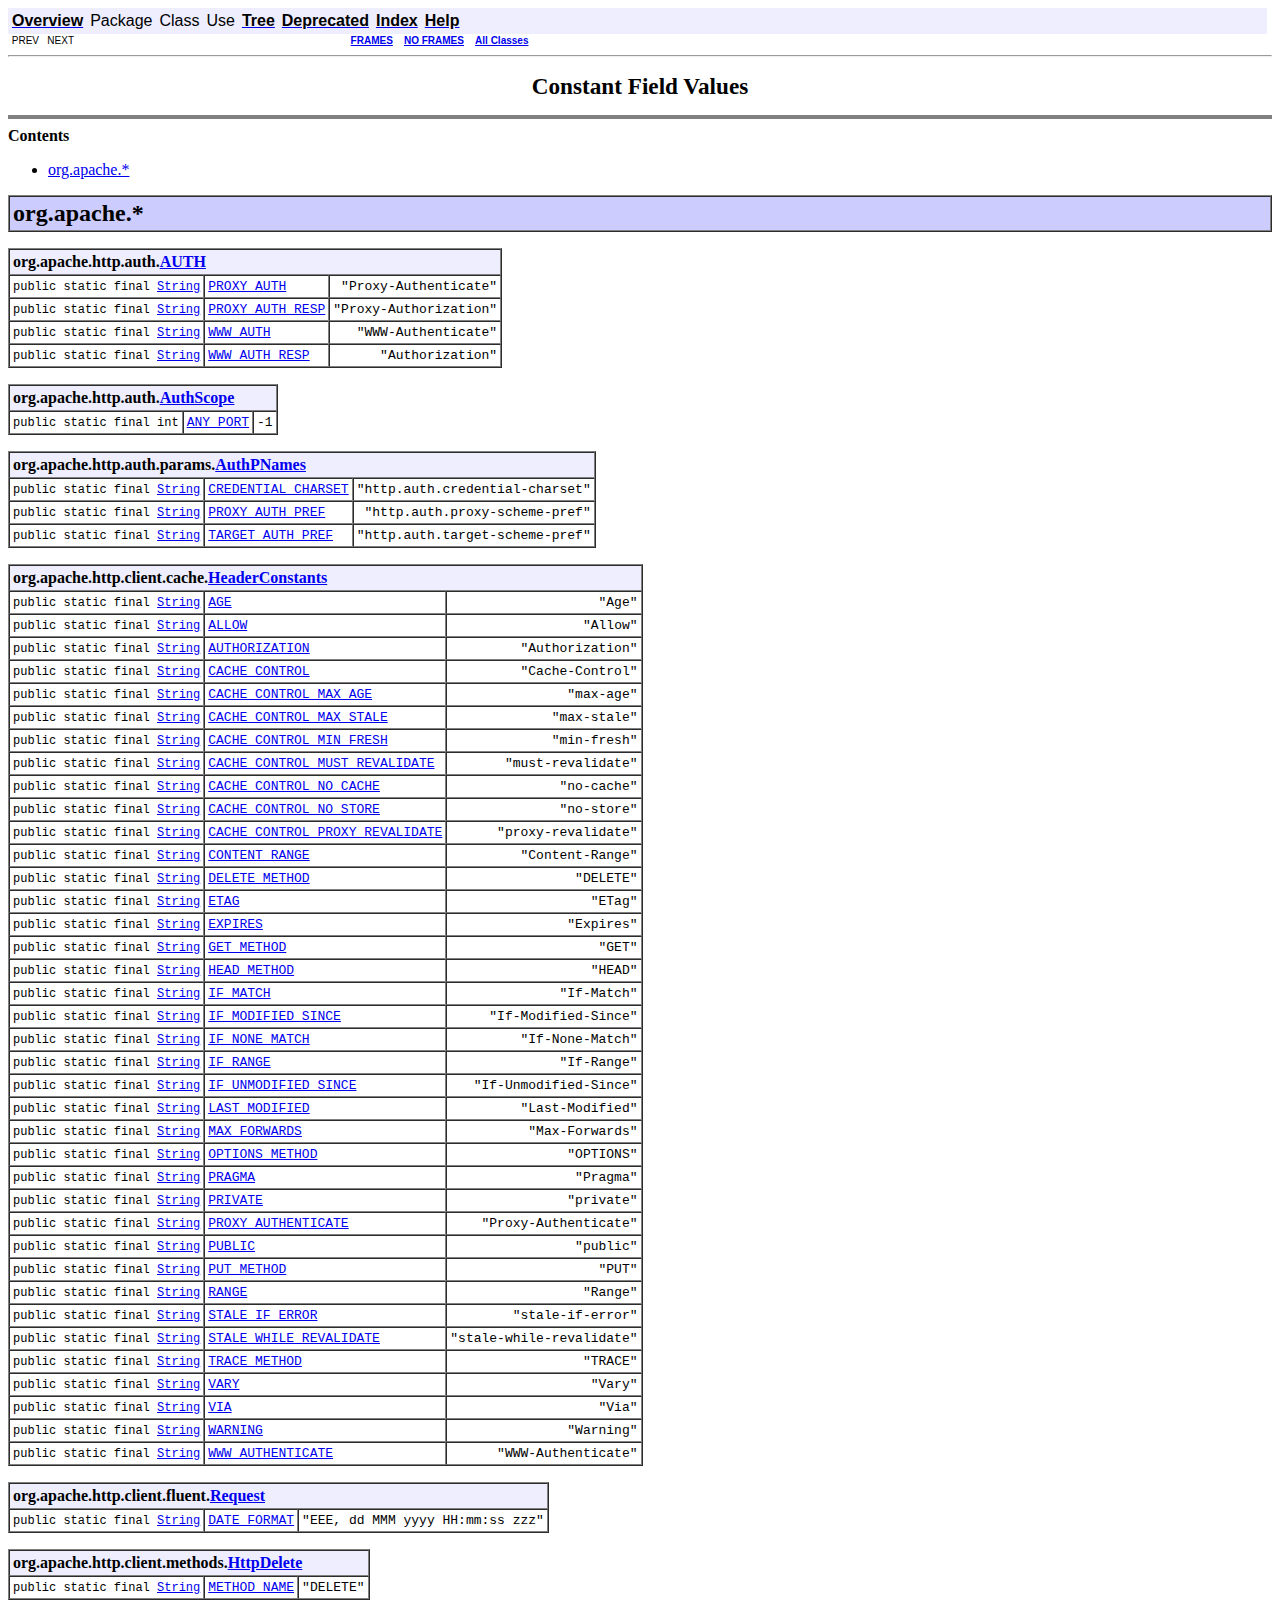
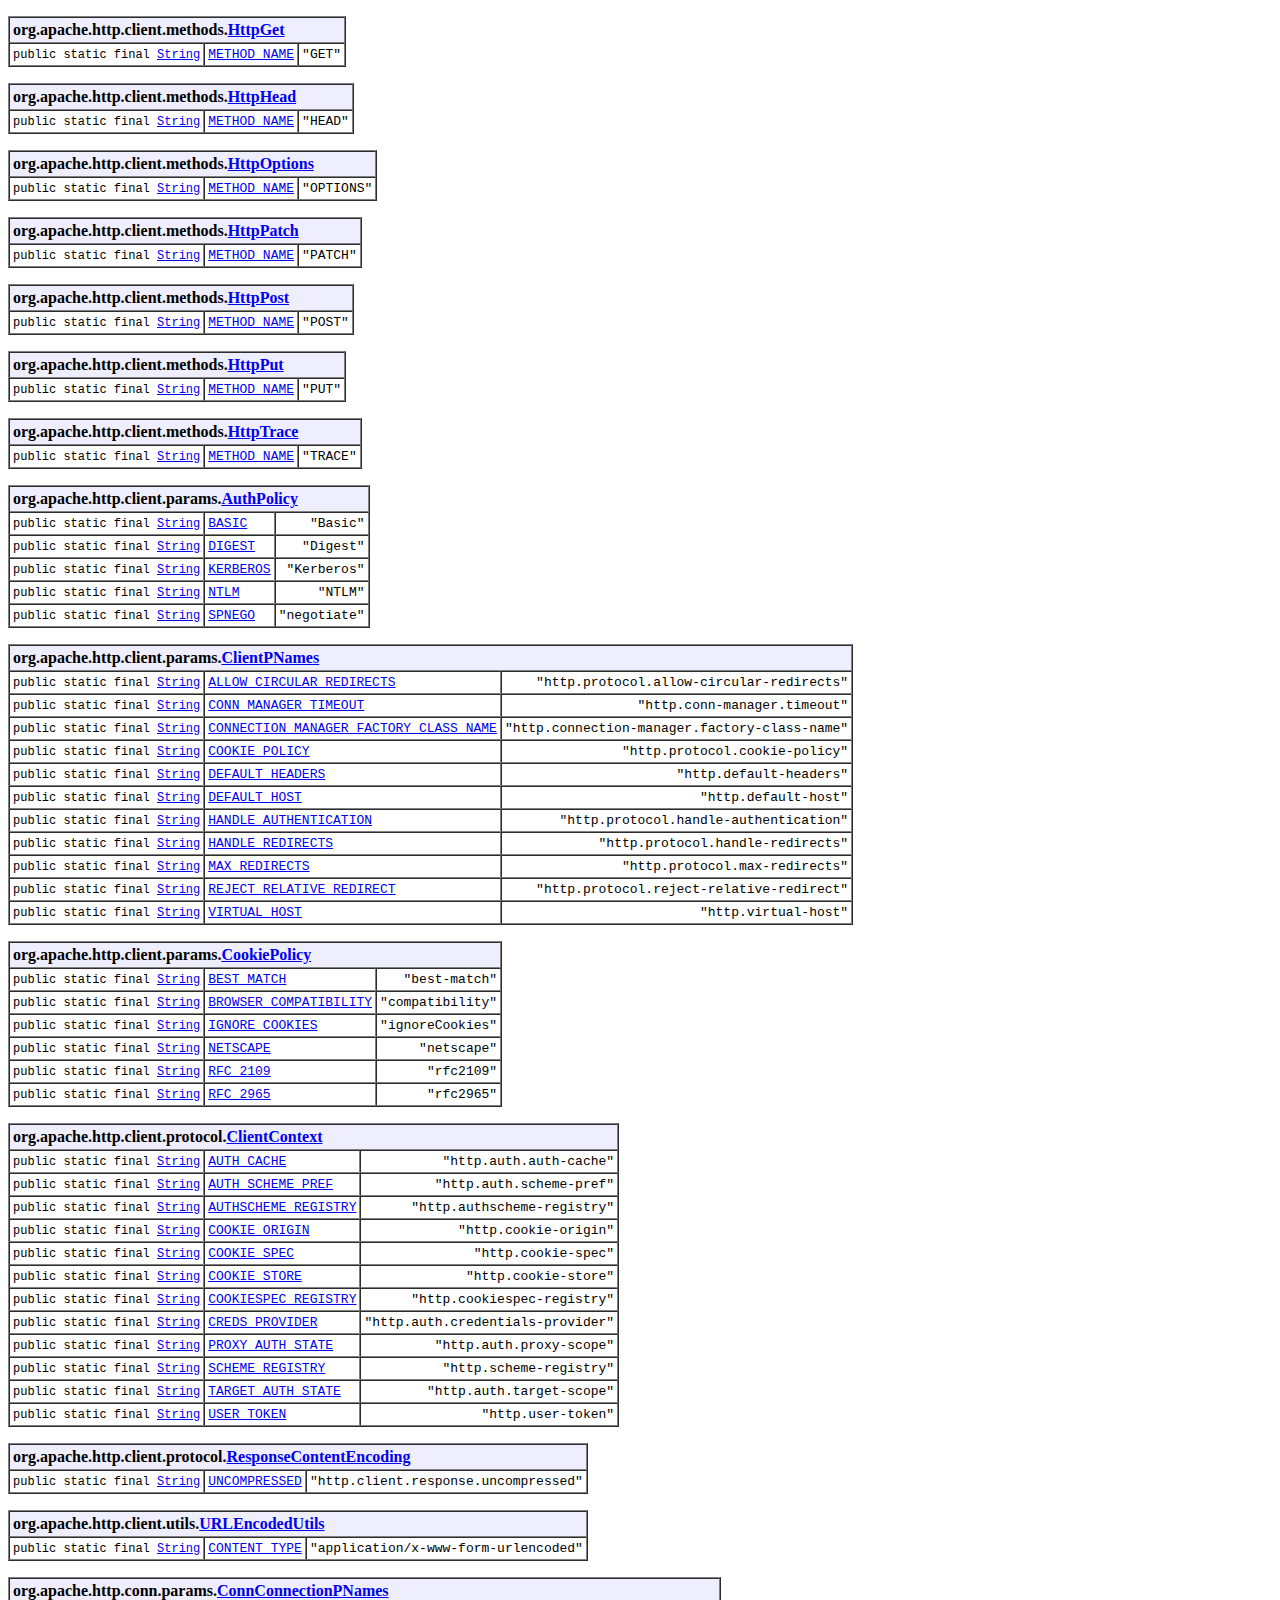
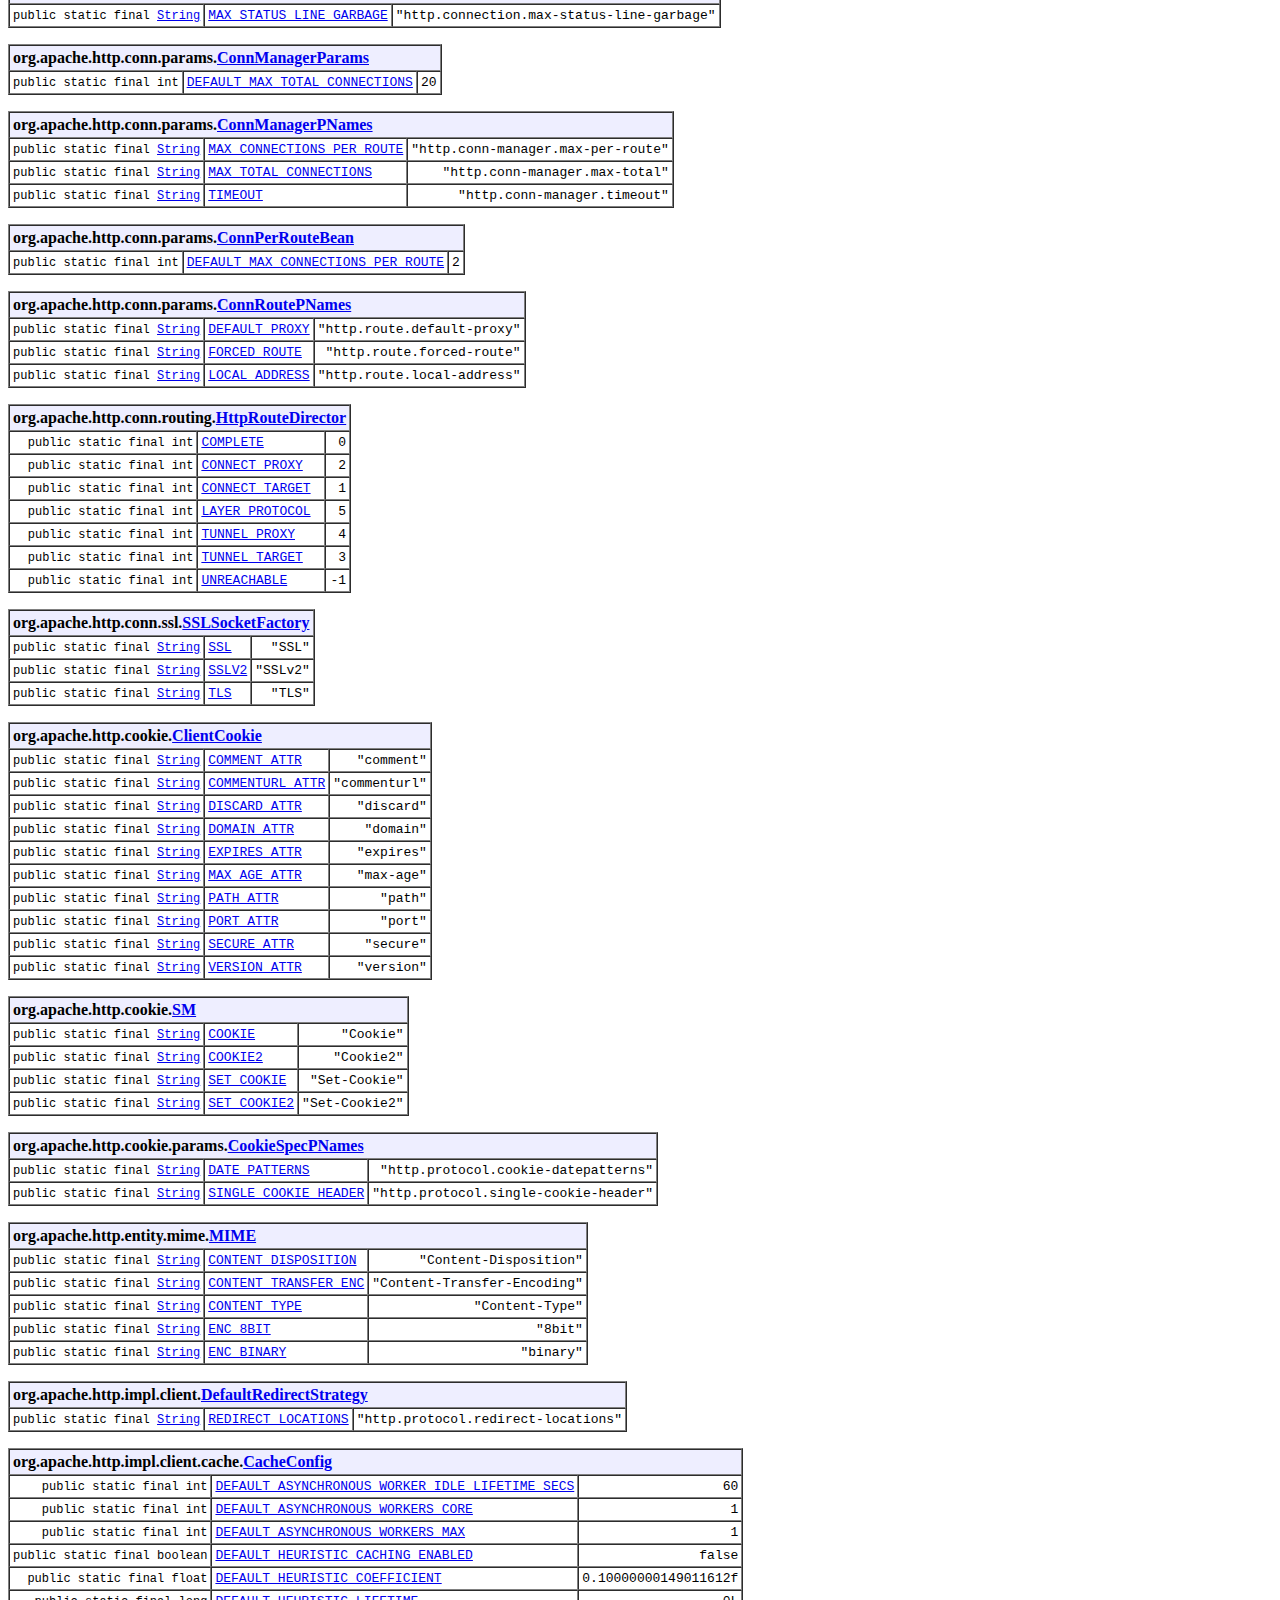
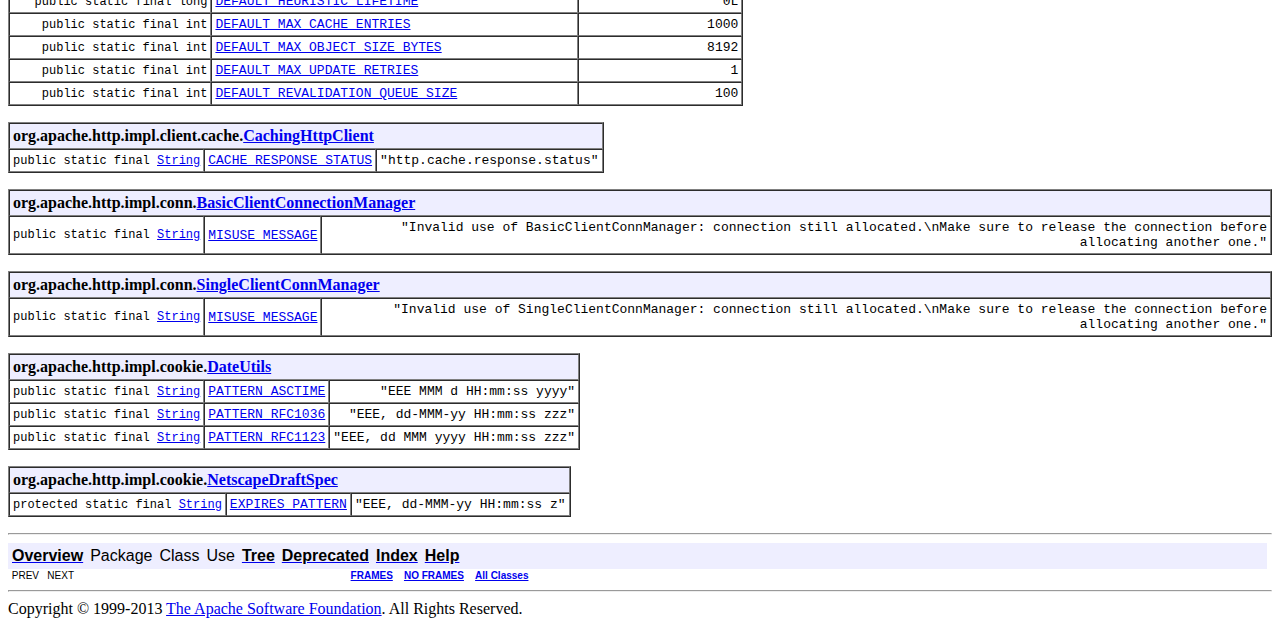
<file: libs/httpcompents-client-4.2.3/javadoc/constant-values.html>
<!DOCTYPE HTML PUBLIC "-//W3C//DTD HTML 4.01 Transitional//EN" "http://www.w3.org/TR/html4/loose.dtd">
<!--NewPage-->
<HTML>
<HEAD>
<!-- Generated by javadoc (build 1.5.0_22) on Thu Jan 10 23:05:43 CET 2013 -->
<META http-equiv="Content-Type" content="text/html; charset=UTF-8">
<TITLE>
Constant Field Values (HttpComponents Client 4.2.3 API)
</TITLE>


<LINK REL ="stylesheet" TYPE="text/css" HREF="stylesheet.css" TITLE="Style">

<SCRIPT type="text/javascript">
function windowTitle()
{
    parent.document.title="Constant Field Values (HttpComponents Client 4.2.3 API)";
}
</SCRIPT>
<NOSCRIPT>
</NOSCRIPT>

</HEAD>

<BODY BGCOLOR="white" onload="windowTitle();">


<!-- ========= START OF TOP NAVBAR ======= -->
<A NAME="navbar_top"><!-- --></A>
<A HREF="#skip-navbar_top" title="Skip navigation links"></A>
<TABLE BORDER="0" WIDTH="100%" CELLPADDING="1" CELLSPACING="0" SUMMARY="">
<TR>
<TD COLSPAN=2 BGCOLOR="#EEEEFF" CLASS="NavBarCell1">
<A NAME="navbar_top_firstrow"><!-- --></A>
<TABLE BORDER="0" CELLPADDING="0" CELLSPACING="3" SUMMARY="">
  <TR ALIGN="center" VALIGN="top">
  <TD BGCOLOR="#EEEEFF" CLASS="NavBarCell1">    <A HREF="overview-summary.html"><FONT CLASS="NavBarFont1"><B>Overview</B></FONT></A>&nbsp;</TD>
  <TD BGCOLOR="#EEEEFF" CLASS="NavBarCell1">    <FONT CLASS="NavBarFont1">Package</FONT>&nbsp;</TD>
  <TD BGCOLOR="#EEEEFF" CLASS="NavBarCell1">    <FONT CLASS="NavBarFont1">Class</FONT>&nbsp;</TD>
  <TD BGCOLOR="#EEEEFF" CLASS="NavBarCell1">    <FONT CLASS="NavBarFont1">Use</FONT>&nbsp;</TD>
  <TD BGCOLOR="#EEEEFF" CLASS="NavBarCell1">    <A HREF="overview-tree.html"><FONT CLASS="NavBarFont1"><B>Tree</B></FONT></A>&nbsp;</TD>
  <TD BGCOLOR="#EEEEFF" CLASS="NavBarCell1">    <A HREF="deprecated-list.html"><FONT CLASS="NavBarFont1"><B>Deprecated</B></FONT></A>&nbsp;</TD>
  <TD BGCOLOR="#EEEEFF" CLASS="NavBarCell1">    <A HREF="index-all.html"><FONT CLASS="NavBarFont1"><B>Index</B></FONT></A>&nbsp;</TD>
  <TD BGCOLOR="#EEEEFF" CLASS="NavBarCell1">    <A HREF="help-doc.html"><FONT CLASS="NavBarFont1"><B>Help</B></FONT></A>&nbsp;</TD>
  </TR>
</TABLE>
</TD>
<TD ALIGN="right" VALIGN="top" ROWSPAN=3><EM>
</EM>
</TD>
</TR>

<TR>
<TD BGCOLOR="white" CLASS="NavBarCell2"><FONT SIZE="-2">
&nbsp;PREV&nbsp;
&nbsp;NEXT</FONT></TD>
<TD BGCOLOR="white" CLASS="NavBarCell2"><FONT SIZE="-2">
  <A HREF="index.html?constant-values.html" target="_top"><B>FRAMES</B></A>  &nbsp;
&nbsp;<A HREF="constant-values.html" target="_top"><B>NO FRAMES</B></A>  &nbsp;
&nbsp;<SCRIPT type="text/javascript">
  <!--
  if(window==top) {
    document.writeln('<A HREF="allclasses-noframe.html"><B>All Classes</B></A>');
  }
  //-->
</SCRIPT>
<NOSCRIPT>
  <A HREF="allclasses-noframe.html"><B>All Classes</B></A>
</NOSCRIPT>


</FONT></TD>
</TR>
</TABLE>
<A NAME="skip-navbar_top"></A>
<!-- ========= END OF TOP NAVBAR ========= -->

<HR>
<CENTER>
<H1>
Constant Field Values</H1>
</CENTER>
<HR SIZE="4" NOSHADE>
<B>Contents</B><UL>
<LI><A HREF="#org.apache">org.apache.*</A>
</UL>

<A NAME="org.apache"><!-- --></A>
<TABLE BORDER="1" WIDTH="100%" CELLPADDING="3" CELLSPACING="0" SUMMARY="">
<TR BGCOLOR="#CCCCFF" CLASS="TableHeadingColor">
<TH ALIGN="left"><FONT SIZE="+2">
org.apache.*</FONT></TH>
</TR>
</TABLE>

<P>

<TABLE BORDER="1" CELLPADDING="3" CELLSPACING="0" SUMMARY="">
<TR BGCOLOR="#EEEEFF" CLASS="TableSubHeadingColor">
<TH ALIGN="left" COLSPAN="3">org.apache.http.auth.<A HREF="org/apache/http/auth/AUTH.html" title="class in org.apache.http.auth">AUTH</A></TH>
</TR>
<TR BGCOLOR="white" CLASS="TableRowColor">
<A NAME="org.apache.http.auth.AUTH.PROXY_AUTH"><!-- --></A><TD ALIGN="right"><FONT SIZE="-1">
<CODE>public&nbsp;static&nbsp;final&nbsp;<A HREF="http://download.oracle.com/javase/1.5.0/docs/api/java/lang/String.html" title="class or interface in java.lang">String</A></CODE></FONT></TD>
<TD ALIGN="left"><CODE><A HREF="org/apache/http/auth/AUTH.html#PROXY_AUTH">PROXY_AUTH</A></CODE></TD>
<TD ALIGN="right"><CODE>"Proxy-Authenticate"</CODE></TD>
</TR>
<TR BGCOLOR="white" CLASS="TableRowColor">
<A NAME="org.apache.http.auth.AUTH.PROXY_AUTH_RESP"><!-- --></A><TD ALIGN="right"><FONT SIZE="-1">
<CODE>public&nbsp;static&nbsp;final&nbsp;<A HREF="http://download.oracle.com/javase/1.5.0/docs/api/java/lang/String.html" title="class or interface in java.lang">String</A></CODE></FONT></TD>
<TD ALIGN="left"><CODE><A HREF="org/apache/http/auth/AUTH.html#PROXY_AUTH_RESP">PROXY_AUTH_RESP</A></CODE></TD>
<TD ALIGN="right"><CODE>"Proxy-Authorization"</CODE></TD>
</TR>
<TR BGCOLOR="white" CLASS="TableRowColor">
<A NAME="org.apache.http.auth.AUTH.WWW_AUTH"><!-- --></A><TD ALIGN="right"><FONT SIZE="-1">
<CODE>public&nbsp;static&nbsp;final&nbsp;<A HREF="http://download.oracle.com/javase/1.5.0/docs/api/java/lang/String.html" title="class or interface in java.lang">String</A></CODE></FONT></TD>
<TD ALIGN="left"><CODE><A HREF="org/apache/http/auth/AUTH.html#WWW_AUTH">WWW_AUTH</A></CODE></TD>
<TD ALIGN="right"><CODE>"WWW-Authenticate"</CODE></TD>
</TR>
<TR BGCOLOR="white" CLASS="TableRowColor">
<A NAME="org.apache.http.auth.AUTH.WWW_AUTH_RESP"><!-- --></A><TD ALIGN="right"><FONT SIZE="-1">
<CODE>public&nbsp;static&nbsp;final&nbsp;<A HREF="http://download.oracle.com/javase/1.5.0/docs/api/java/lang/String.html" title="class or interface in java.lang">String</A></CODE></FONT></TD>
<TD ALIGN="left"><CODE><A HREF="org/apache/http/auth/AUTH.html#WWW_AUTH_RESP">WWW_AUTH_RESP</A></CODE></TD>
<TD ALIGN="right"><CODE>"Authorization"</CODE></TD>
</TR>
</FONT></TD>
</TR>
</TABLE>

<P>

<P>

<TABLE BORDER="1" CELLPADDING="3" CELLSPACING="0" SUMMARY="">
<TR BGCOLOR="#EEEEFF" CLASS="TableSubHeadingColor">
<TH ALIGN="left" COLSPAN="3">org.apache.http.auth.<A HREF="org/apache/http/auth/AuthScope.html" title="class in org.apache.http.auth">AuthScope</A></TH>
</TR>
<TR BGCOLOR="white" CLASS="TableRowColor">
<A NAME="org.apache.http.auth.AuthScope.ANY_PORT"><!-- --></A><TD ALIGN="right"><FONT SIZE="-1">
<CODE>public&nbsp;static&nbsp;final&nbsp;int</CODE></FONT></TD>
<TD ALIGN="left"><CODE><A HREF="org/apache/http/auth/AuthScope.html#ANY_PORT">ANY_PORT</A></CODE></TD>
<TD ALIGN="right"><CODE>-1</CODE></TD>
</TR>
</FONT></TD>
</TR>
</TABLE>

<P>

<P>

<TABLE BORDER="1" CELLPADDING="3" CELLSPACING="0" SUMMARY="">
<TR BGCOLOR="#EEEEFF" CLASS="TableSubHeadingColor">
<TH ALIGN="left" COLSPAN="3">org.apache.http.auth.params.<A HREF="org/apache/http/auth/params/AuthPNames.html" title="interface in org.apache.http.auth.params">AuthPNames</A></TH>
</TR>
<TR BGCOLOR="white" CLASS="TableRowColor">
<A NAME="org.apache.http.auth.params.AuthPNames.CREDENTIAL_CHARSET"><!-- --></A><TD ALIGN="right"><FONT SIZE="-1">
<CODE>public&nbsp;static&nbsp;final&nbsp;<A HREF="http://download.oracle.com/javase/1.5.0/docs/api/java/lang/String.html" title="class or interface in java.lang">String</A></CODE></FONT></TD>
<TD ALIGN="left"><CODE><A HREF="org/apache/http/auth/params/AuthPNames.html#CREDENTIAL_CHARSET">CREDENTIAL_CHARSET</A></CODE></TD>
<TD ALIGN="right"><CODE>"http.auth.credential-charset"</CODE></TD>
</TR>
<TR BGCOLOR="white" CLASS="TableRowColor">
<A NAME="org.apache.http.auth.params.AuthPNames.PROXY_AUTH_PREF"><!-- --></A><TD ALIGN="right"><FONT SIZE="-1">
<CODE>public&nbsp;static&nbsp;final&nbsp;<A HREF="http://download.oracle.com/javase/1.5.0/docs/api/java/lang/String.html" title="class or interface in java.lang">String</A></CODE></FONT></TD>
<TD ALIGN="left"><CODE><A HREF="org/apache/http/auth/params/AuthPNames.html#PROXY_AUTH_PREF">PROXY_AUTH_PREF</A></CODE></TD>
<TD ALIGN="right"><CODE>"http.auth.proxy-scheme-pref"</CODE></TD>
</TR>
<TR BGCOLOR="white" CLASS="TableRowColor">
<A NAME="org.apache.http.auth.params.AuthPNames.TARGET_AUTH_PREF"><!-- --></A><TD ALIGN="right"><FONT SIZE="-1">
<CODE>public&nbsp;static&nbsp;final&nbsp;<A HREF="http://download.oracle.com/javase/1.5.0/docs/api/java/lang/String.html" title="class or interface in java.lang">String</A></CODE></FONT></TD>
<TD ALIGN="left"><CODE><A HREF="org/apache/http/auth/params/AuthPNames.html#TARGET_AUTH_PREF">TARGET_AUTH_PREF</A></CODE></TD>
<TD ALIGN="right"><CODE>"http.auth.target-scheme-pref"</CODE></TD>
</TR>
</FONT></TD>
</TR>
</TABLE>

<P>

<P>

<TABLE BORDER="1" CELLPADDING="3" CELLSPACING="0" SUMMARY="">
<TR BGCOLOR="#EEEEFF" CLASS="TableSubHeadingColor">
<TH ALIGN="left" COLSPAN="3">org.apache.http.client.cache.<A HREF="org/apache/http/client/cache/HeaderConstants.html" title="class in org.apache.http.client.cache">HeaderConstants</A></TH>
</TR>
<TR BGCOLOR="white" CLASS="TableRowColor">
<A NAME="org.apache.http.client.cache.HeaderConstants.AGE"><!-- --></A><TD ALIGN="right"><FONT SIZE="-1">
<CODE>public&nbsp;static&nbsp;final&nbsp;<A HREF="http://download.oracle.com/javase/1.5.0/docs/api/java/lang/String.html" title="class or interface in java.lang">String</A></CODE></FONT></TD>
<TD ALIGN="left"><CODE><A HREF="org/apache/http/client/cache/HeaderConstants.html#AGE">AGE</A></CODE></TD>
<TD ALIGN="right"><CODE>"Age"</CODE></TD>
</TR>
<TR BGCOLOR="white" CLASS="TableRowColor">
<A NAME="org.apache.http.client.cache.HeaderConstants.ALLOW"><!-- --></A><TD ALIGN="right"><FONT SIZE="-1">
<CODE>public&nbsp;static&nbsp;final&nbsp;<A HREF="http://download.oracle.com/javase/1.5.0/docs/api/java/lang/String.html" title="class or interface in java.lang">String</A></CODE></FONT></TD>
<TD ALIGN="left"><CODE><A HREF="org/apache/http/client/cache/HeaderConstants.html#ALLOW">ALLOW</A></CODE></TD>
<TD ALIGN="right"><CODE>"Allow"</CODE></TD>
</TR>
<TR BGCOLOR="white" CLASS="TableRowColor">
<A NAME="org.apache.http.client.cache.HeaderConstants.AUTHORIZATION"><!-- --></A><TD ALIGN="right"><FONT SIZE="-1">
<CODE>public&nbsp;static&nbsp;final&nbsp;<A HREF="http://download.oracle.com/javase/1.5.0/docs/api/java/lang/String.html" title="class or interface in java.lang">String</A></CODE></FONT></TD>
<TD ALIGN="left"><CODE><A HREF="org/apache/http/client/cache/HeaderConstants.html#AUTHORIZATION">AUTHORIZATION</A></CODE></TD>
<TD ALIGN="right"><CODE>"Authorization"</CODE></TD>
</TR>
<TR BGCOLOR="white" CLASS="TableRowColor">
<A NAME="org.apache.http.client.cache.HeaderConstants.CACHE_CONTROL"><!-- --></A><TD ALIGN="right"><FONT SIZE="-1">
<CODE>public&nbsp;static&nbsp;final&nbsp;<A HREF="http://download.oracle.com/javase/1.5.0/docs/api/java/lang/String.html" title="class or interface in java.lang">String</A></CODE></FONT></TD>
<TD ALIGN="left"><CODE><A HREF="org/apache/http/client/cache/HeaderConstants.html#CACHE_CONTROL">CACHE_CONTROL</A></CODE></TD>
<TD ALIGN="right"><CODE>"Cache-Control"</CODE></TD>
</TR>
<TR BGCOLOR="white" CLASS="TableRowColor">
<A NAME="org.apache.http.client.cache.HeaderConstants.CACHE_CONTROL_MAX_AGE"><!-- --></A><TD ALIGN="right"><FONT SIZE="-1">
<CODE>public&nbsp;static&nbsp;final&nbsp;<A HREF="http://download.oracle.com/javase/1.5.0/docs/api/java/lang/String.html" title="class or interface in java.lang">String</A></CODE></FONT></TD>
<TD ALIGN="left"><CODE><A HREF="org/apache/http/client/cache/HeaderConstants.html#CACHE_CONTROL_MAX_AGE">CACHE_CONTROL_MAX_AGE</A></CODE></TD>
<TD ALIGN="right"><CODE>"max-age"</CODE></TD>
</TR>
<TR BGCOLOR="white" CLASS="TableRowColor">
<A NAME="org.apache.http.client.cache.HeaderConstants.CACHE_CONTROL_MAX_STALE"><!-- --></A><TD ALIGN="right"><FONT SIZE="-1">
<CODE>public&nbsp;static&nbsp;final&nbsp;<A HREF="http://download.oracle.com/javase/1.5.0/docs/api/java/lang/String.html" title="class or interface in java.lang">String</A></CODE></FONT></TD>
<TD ALIGN="left"><CODE><A HREF="org/apache/http/client/cache/HeaderConstants.html#CACHE_CONTROL_MAX_STALE">CACHE_CONTROL_MAX_STALE</A></CODE></TD>
<TD ALIGN="right"><CODE>"max-stale"</CODE></TD>
</TR>
<TR BGCOLOR="white" CLASS="TableRowColor">
<A NAME="org.apache.http.client.cache.HeaderConstants.CACHE_CONTROL_MIN_FRESH"><!-- --></A><TD ALIGN="right"><FONT SIZE="-1">
<CODE>public&nbsp;static&nbsp;final&nbsp;<A HREF="http://download.oracle.com/javase/1.5.0/docs/api/java/lang/String.html" title="class or interface in java.lang">String</A></CODE></FONT></TD>
<TD ALIGN="left"><CODE><A HREF="org/apache/http/client/cache/HeaderConstants.html#CACHE_CONTROL_MIN_FRESH">CACHE_CONTROL_MIN_FRESH</A></CODE></TD>
<TD ALIGN="right"><CODE>"min-fresh"</CODE></TD>
</TR>
<TR BGCOLOR="white" CLASS="TableRowColor">
<A NAME="org.apache.http.client.cache.HeaderConstants.CACHE_CONTROL_MUST_REVALIDATE"><!-- --></A><TD ALIGN="right"><FONT SIZE="-1">
<CODE>public&nbsp;static&nbsp;final&nbsp;<A HREF="http://download.oracle.com/javase/1.5.0/docs/api/java/lang/String.html" title="class or interface in java.lang">String</A></CODE></FONT></TD>
<TD ALIGN="left"><CODE><A HREF="org/apache/http/client/cache/HeaderConstants.html#CACHE_CONTROL_MUST_REVALIDATE">CACHE_CONTROL_MUST_REVALIDATE</A></CODE></TD>
<TD ALIGN="right"><CODE>"must-revalidate"</CODE></TD>
</TR>
<TR BGCOLOR="white" CLASS="TableRowColor">
<A NAME="org.apache.http.client.cache.HeaderConstants.CACHE_CONTROL_NO_CACHE"><!-- --></A><TD ALIGN="right"><FONT SIZE="-1">
<CODE>public&nbsp;static&nbsp;final&nbsp;<A HREF="http://download.oracle.com/javase/1.5.0/docs/api/java/lang/String.html" title="class or interface in java.lang">String</A></CODE></FONT></TD>
<TD ALIGN="left"><CODE><A HREF="org/apache/http/client/cache/HeaderConstants.html#CACHE_CONTROL_NO_CACHE">CACHE_CONTROL_NO_CACHE</A></CODE></TD>
<TD ALIGN="right"><CODE>"no-cache"</CODE></TD>
</TR>
<TR BGCOLOR="white" CLASS="TableRowColor">
<A NAME="org.apache.http.client.cache.HeaderConstants.CACHE_CONTROL_NO_STORE"><!-- --></A><TD ALIGN="right"><FONT SIZE="-1">
<CODE>public&nbsp;static&nbsp;final&nbsp;<A HREF="http://download.oracle.com/javase/1.5.0/docs/api/java/lang/String.html" title="class or interface in java.lang">String</A></CODE></FONT></TD>
<TD ALIGN="left"><CODE><A HREF="org/apache/http/client/cache/HeaderConstants.html#CACHE_CONTROL_NO_STORE">CACHE_CONTROL_NO_STORE</A></CODE></TD>
<TD ALIGN="right"><CODE>"no-store"</CODE></TD>
</TR>
<TR BGCOLOR="white" CLASS="TableRowColor">
<A NAME="org.apache.http.client.cache.HeaderConstants.CACHE_CONTROL_PROXY_REVALIDATE"><!-- --></A><TD ALIGN="right"><FONT SIZE="-1">
<CODE>public&nbsp;static&nbsp;final&nbsp;<A HREF="http://download.oracle.com/javase/1.5.0/docs/api/java/lang/String.html" title="class or interface in java.lang">String</A></CODE></FONT></TD>
<TD ALIGN="left"><CODE><A HREF="org/apache/http/client/cache/HeaderConstants.html#CACHE_CONTROL_PROXY_REVALIDATE">CACHE_CONTROL_PROXY_REVALIDATE</A></CODE></TD>
<TD ALIGN="right"><CODE>"proxy-revalidate"</CODE></TD>
</TR>
<TR BGCOLOR="white" CLASS="TableRowColor">
<A NAME="org.apache.http.client.cache.HeaderConstants.CONTENT_RANGE"><!-- --></A><TD ALIGN="right"><FONT SIZE="-1">
<CODE>public&nbsp;static&nbsp;final&nbsp;<A HREF="http://download.oracle.com/javase/1.5.0/docs/api/java/lang/String.html" title="class or interface in java.lang">String</A></CODE></FONT></TD>
<TD ALIGN="left"><CODE><A HREF="org/apache/http/client/cache/HeaderConstants.html#CONTENT_RANGE">CONTENT_RANGE</A></CODE></TD>
<TD ALIGN="right"><CODE>"Content-Range"</CODE></TD>
</TR>
<TR BGCOLOR="white" CLASS="TableRowColor">
<A NAME="org.apache.http.client.cache.HeaderConstants.DELETE_METHOD"><!-- --></A><TD ALIGN="right"><FONT SIZE="-1">
<CODE>public&nbsp;static&nbsp;final&nbsp;<A HREF="http://download.oracle.com/javase/1.5.0/docs/api/java/lang/String.html" title="class or interface in java.lang">String</A></CODE></FONT></TD>
<TD ALIGN="left"><CODE><A HREF="org/apache/http/client/cache/HeaderConstants.html#DELETE_METHOD">DELETE_METHOD</A></CODE></TD>
<TD ALIGN="right"><CODE>"DELETE"</CODE></TD>
</TR>
<TR BGCOLOR="white" CLASS="TableRowColor">
<A NAME="org.apache.http.client.cache.HeaderConstants.ETAG"><!-- --></A><TD ALIGN="right"><FONT SIZE="-1">
<CODE>public&nbsp;static&nbsp;final&nbsp;<A HREF="http://download.oracle.com/javase/1.5.0/docs/api/java/lang/String.html" title="class or interface in java.lang">String</A></CODE></FONT></TD>
<TD ALIGN="left"><CODE><A HREF="org/apache/http/client/cache/HeaderConstants.html#ETAG">ETAG</A></CODE></TD>
<TD ALIGN="right"><CODE>"ETag"</CODE></TD>
</TR>
<TR BGCOLOR="white" CLASS="TableRowColor">
<A NAME="org.apache.http.client.cache.HeaderConstants.EXPIRES"><!-- --></A><TD ALIGN="right"><FONT SIZE="-1">
<CODE>public&nbsp;static&nbsp;final&nbsp;<A HREF="http://download.oracle.com/javase/1.5.0/docs/api/java/lang/String.html" title="class or interface in java.lang">String</A></CODE></FONT></TD>
<TD ALIGN="left"><CODE><A HREF="org/apache/http/client/cache/HeaderConstants.html#EXPIRES">EXPIRES</A></CODE></TD>
<TD ALIGN="right"><CODE>"Expires"</CODE></TD>
</TR>
<TR BGCOLOR="white" CLASS="TableRowColor">
<A NAME="org.apache.http.client.cache.HeaderConstants.GET_METHOD"><!-- --></A><TD ALIGN="right"><FONT SIZE="-1">
<CODE>public&nbsp;static&nbsp;final&nbsp;<A HREF="http://download.oracle.com/javase/1.5.0/docs/api/java/lang/String.html" title="class or interface in java.lang">String</A></CODE></FONT></TD>
<TD ALIGN="left"><CODE><A HREF="org/apache/http/client/cache/HeaderConstants.html#GET_METHOD">GET_METHOD</A></CODE></TD>
<TD ALIGN="right"><CODE>"GET"</CODE></TD>
</TR>
<TR BGCOLOR="white" CLASS="TableRowColor">
<A NAME="org.apache.http.client.cache.HeaderConstants.HEAD_METHOD"><!-- --></A><TD ALIGN="right"><FONT SIZE="-1">
<CODE>public&nbsp;static&nbsp;final&nbsp;<A HREF="http://download.oracle.com/javase/1.5.0/docs/api/java/lang/String.html" title="class or interface in java.lang">String</A></CODE></FONT></TD>
<TD ALIGN="left"><CODE><A HREF="org/apache/http/client/cache/HeaderConstants.html#HEAD_METHOD">HEAD_METHOD</A></CODE></TD>
<TD ALIGN="right"><CODE>"HEAD"</CODE></TD>
</TR>
<TR BGCOLOR="white" CLASS="TableRowColor">
<A NAME="org.apache.http.client.cache.HeaderConstants.IF_MATCH"><!-- --></A><TD ALIGN="right"><FONT SIZE="-1">
<CODE>public&nbsp;static&nbsp;final&nbsp;<A HREF="http://download.oracle.com/javase/1.5.0/docs/api/java/lang/String.html" title="class or interface in java.lang">String</A></CODE></FONT></TD>
<TD ALIGN="left"><CODE><A HREF="org/apache/http/client/cache/HeaderConstants.html#IF_MATCH">IF_MATCH</A></CODE></TD>
<TD ALIGN="right"><CODE>"If-Match"</CODE></TD>
</TR>
<TR BGCOLOR="white" CLASS="TableRowColor">
<A NAME="org.apache.http.client.cache.HeaderConstants.IF_MODIFIED_SINCE"><!-- --></A><TD ALIGN="right"><FONT SIZE="-1">
<CODE>public&nbsp;static&nbsp;final&nbsp;<A HREF="http://download.oracle.com/javase/1.5.0/docs/api/java/lang/String.html" title="class or interface in java.lang">String</A></CODE></FONT></TD>
<TD ALIGN="left"><CODE><A HREF="org/apache/http/client/cache/HeaderConstants.html#IF_MODIFIED_SINCE">IF_MODIFIED_SINCE</A></CODE></TD>
<TD ALIGN="right"><CODE>"If-Modified-Since"</CODE></TD>
</TR>
<TR BGCOLOR="white" CLASS="TableRowColor">
<A NAME="org.apache.http.client.cache.HeaderConstants.IF_NONE_MATCH"><!-- --></A><TD ALIGN="right"><FONT SIZE="-1">
<CODE>public&nbsp;static&nbsp;final&nbsp;<A HREF="http://download.oracle.com/javase/1.5.0/docs/api/java/lang/String.html" title="class or interface in java.lang">String</A></CODE></FONT></TD>
<TD ALIGN="left"><CODE><A HREF="org/apache/http/client/cache/HeaderConstants.html#IF_NONE_MATCH">IF_NONE_MATCH</A></CODE></TD>
<TD ALIGN="right"><CODE>"If-None-Match"</CODE></TD>
</TR>
<TR BGCOLOR="white" CLASS="TableRowColor">
<A NAME="org.apache.http.client.cache.HeaderConstants.IF_RANGE"><!-- --></A><TD ALIGN="right"><FONT SIZE="-1">
<CODE>public&nbsp;static&nbsp;final&nbsp;<A HREF="http://download.oracle.com/javase/1.5.0/docs/api/java/lang/String.html" title="class or interface in java.lang">String</A></CODE></FONT></TD>
<TD ALIGN="left"><CODE><A HREF="org/apache/http/client/cache/HeaderConstants.html#IF_RANGE">IF_RANGE</A></CODE></TD>
<TD ALIGN="right"><CODE>"If-Range"</CODE></TD>
</TR>
<TR BGCOLOR="white" CLASS="TableRowColor">
<A NAME="org.apache.http.client.cache.HeaderConstants.IF_UNMODIFIED_SINCE"><!-- --></A><TD ALIGN="right"><FONT SIZE="-1">
<CODE>public&nbsp;static&nbsp;final&nbsp;<A HREF="http://download.oracle.com/javase/1.5.0/docs/api/java/lang/String.html" title="class or interface in java.lang">String</A></CODE></FONT></TD>
<TD ALIGN="left"><CODE><A HREF="org/apache/http/client/cache/HeaderConstants.html#IF_UNMODIFIED_SINCE">IF_UNMODIFIED_SINCE</A></CODE></TD>
<TD ALIGN="right"><CODE>"If-Unmodified-Since"</CODE></TD>
</TR>
<TR BGCOLOR="white" CLASS="TableRowColor">
<A NAME="org.apache.http.client.cache.HeaderConstants.LAST_MODIFIED"><!-- --></A><TD ALIGN="right"><FONT SIZE="-1">
<CODE>public&nbsp;static&nbsp;final&nbsp;<A HREF="http://download.oracle.com/javase/1.5.0/docs/api/java/lang/String.html" title="class or interface in java.lang">String</A></CODE></FONT></TD>
<TD ALIGN="left"><CODE><A HREF="org/apache/http/client/cache/HeaderConstants.html#LAST_MODIFIED">LAST_MODIFIED</A></CODE></TD>
<TD ALIGN="right"><CODE>"Last-Modified"</CODE></TD>
</TR>
<TR BGCOLOR="white" CLASS="TableRowColor">
<A NAME="org.apache.http.client.cache.HeaderConstants.MAX_FORWARDS"><!-- --></A><TD ALIGN="right"><FONT SIZE="-1">
<CODE>public&nbsp;static&nbsp;final&nbsp;<A HREF="http://download.oracle.com/javase/1.5.0/docs/api/java/lang/String.html" title="class or interface in java.lang">String</A></CODE></FONT></TD>
<TD ALIGN="left"><CODE><A HREF="org/apache/http/client/cache/HeaderConstants.html#MAX_FORWARDS">MAX_FORWARDS</A></CODE></TD>
<TD ALIGN="right"><CODE>"Max-Forwards"</CODE></TD>
</TR>
<TR BGCOLOR="white" CLASS="TableRowColor">
<A NAME="org.apache.http.client.cache.HeaderConstants.OPTIONS_METHOD"><!-- --></A><TD ALIGN="right"><FONT SIZE="-1">
<CODE>public&nbsp;static&nbsp;final&nbsp;<A HREF="http://download.oracle.com/javase/1.5.0/docs/api/java/lang/String.html" title="class or interface in java.lang">String</A></CODE></FONT></TD>
<TD ALIGN="left"><CODE><A HREF="org/apache/http/client/cache/HeaderConstants.html#OPTIONS_METHOD">OPTIONS_METHOD</A></CODE></TD>
<TD ALIGN="right"><CODE>"OPTIONS"</CODE></TD>
</TR>
<TR BGCOLOR="white" CLASS="TableRowColor">
<A NAME="org.apache.http.client.cache.HeaderConstants.PRAGMA"><!-- --></A><TD ALIGN="right"><FONT SIZE="-1">
<CODE>public&nbsp;static&nbsp;final&nbsp;<A HREF="http://download.oracle.com/javase/1.5.0/docs/api/java/lang/String.html" title="class or interface in java.lang">String</A></CODE></FONT></TD>
<TD ALIGN="left"><CODE><A HREF="org/apache/http/client/cache/HeaderConstants.html#PRAGMA">PRAGMA</A></CODE></TD>
<TD ALIGN="right"><CODE>"Pragma"</CODE></TD>
</TR>
<TR BGCOLOR="white" CLASS="TableRowColor">
<A NAME="org.apache.http.client.cache.HeaderConstants.PRIVATE"><!-- --></A><TD ALIGN="right"><FONT SIZE="-1">
<CODE>public&nbsp;static&nbsp;final&nbsp;<A HREF="http://download.oracle.com/javase/1.5.0/docs/api/java/lang/String.html" title="class or interface in java.lang">String</A></CODE></FONT></TD>
<TD ALIGN="left"><CODE><A HREF="org/apache/http/client/cache/HeaderConstants.html#PRIVATE">PRIVATE</A></CODE></TD>
<TD ALIGN="right"><CODE>"private"</CODE></TD>
</TR>
<TR BGCOLOR="white" CLASS="TableRowColor">
<A NAME="org.apache.http.client.cache.HeaderConstants.PROXY_AUTHENTICATE"><!-- --></A><TD ALIGN="right"><FONT SIZE="-1">
<CODE>public&nbsp;static&nbsp;final&nbsp;<A HREF="http://download.oracle.com/javase/1.5.0/docs/api/java/lang/String.html" title="class or interface in java.lang">String</A></CODE></FONT></TD>
<TD ALIGN="left"><CODE><A HREF="org/apache/http/client/cache/HeaderConstants.html#PROXY_AUTHENTICATE">PROXY_AUTHENTICATE</A></CODE></TD>
<TD ALIGN="right"><CODE>"Proxy-Authenticate"</CODE></TD>
</TR>
<TR BGCOLOR="white" CLASS="TableRowColor">
<A NAME="org.apache.http.client.cache.HeaderConstants.PUBLIC"><!-- --></A><TD ALIGN="right"><FONT SIZE="-1">
<CODE>public&nbsp;static&nbsp;final&nbsp;<A HREF="http://download.oracle.com/javase/1.5.0/docs/api/java/lang/String.html" title="class or interface in java.lang">String</A></CODE></FONT></TD>
<TD ALIGN="left"><CODE><A HREF="org/apache/http/client/cache/HeaderConstants.html#PUBLIC">PUBLIC</A></CODE></TD>
<TD ALIGN="right"><CODE>"public"</CODE></TD>
</TR>
<TR BGCOLOR="white" CLASS="TableRowColor">
<A NAME="org.apache.http.client.cache.HeaderConstants.PUT_METHOD"><!-- --></A><TD ALIGN="right"><FONT SIZE="-1">
<CODE>public&nbsp;static&nbsp;final&nbsp;<A HREF="http://download.oracle.com/javase/1.5.0/docs/api/java/lang/String.html" title="class or interface in java.lang">String</A></CODE></FONT></TD>
<TD ALIGN="left"><CODE><A HREF="org/apache/http/client/cache/HeaderConstants.html#PUT_METHOD">PUT_METHOD</A></CODE></TD>
<TD ALIGN="right"><CODE>"PUT"</CODE></TD>
</TR>
<TR BGCOLOR="white" CLASS="TableRowColor">
<A NAME="org.apache.http.client.cache.HeaderConstants.RANGE"><!-- --></A><TD ALIGN="right"><FONT SIZE="-1">
<CODE>public&nbsp;static&nbsp;final&nbsp;<A HREF="http://download.oracle.com/javase/1.5.0/docs/api/java/lang/String.html" title="class or interface in java.lang">String</A></CODE></FONT></TD>
<TD ALIGN="left"><CODE><A HREF="org/apache/http/client/cache/HeaderConstants.html#RANGE">RANGE</A></CODE></TD>
<TD ALIGN="right"><CODE>"Range"</CODE></TD>
</TR>
<TR BGCOLOR="white" CLASS="TableRowColor">
<A NAME="org.apache.http.client.cache.HeaderConstants.STALE_IF_ERROR"><!-- --></A><TD ALIGN="right"><FONT SIZE="-1">
<CODE>public&nbsp;static&nbsp;final&nbsp;<A HREF="http://download.oracle.com/javase/1.5.0/docs/api/java/lang/String.html" title="class or interface in java.lang">String</A></CODE></FONT></TD>
<TD ALIGN="left"><CODE><A HREF="org/apache/http/client/cache/HeaderConstants.html#STALE_IF_ERROR">STALE_IF_ERROR</A></CODE></TD>
<TD ALIGN="right"><CODE>"stale-if-error"</CODE></TD>
</TR>
<TR BGCOLOR="white" CLASS="TableRowColor">
<A NAME="org.apache.http.client.cache.HeaderConstants.STALE_WHILE_REVALIDATE"><!-- --></A><TD ALIGN="right"><FONT SIZE="-1">
<CODE>public&nbsp;static&nbsp;final&nbsp;<A HREF="http://download.oracle.com/javase/1.5.0/docs/api/java/lang/String.html" title="class or interface in java.lang">String</A></CODE></FONT></TD>
<TD ALIGN="left"><CODE><A HREF="org/apache/http/client/cache/HeaderConstants.html#STALE_WHILE_REVALIDATE">STALE_WHILE_REVALIDATE</A></CODE></TD>
<TD ALIGN="right"><CODE>"stale-while-revalidate"</CODE></TD>
</TR>
<TR BGCOLOR="white" CLASS="TableRowColor">
<A NAME="org.apache.http.client.cache.HeaderConstants.TRACE_METHOD"><!-- --></A><TD ALIGN="right"><FONT SIZE="-1">
<CODE>public&nbsp;static&nbsp;final&nbsp;<A HREF="http://download.oracle.com/javase/1.5.0/docs/api/java/lang/String.html" title="class or interface in java.lang">String</A></CODE></FONT></TD>
<TD ALIGN="left"><CODE><A HREF="org/apache/http/client/cache/HeaderConstants.html#TRACE_METHOD">TRACE_METHOD</A></CODE></TD>
<TD ALIGN="right"><CODE>"TRACE"</CODE></TD>
</TR>
<TR BGCOLOR="white" CLASS="TableRowColor">
<A NAME="org.apache.http.client.cache.HeaderConstants.VARY"><!-- --></A><TD ALIGN="right"><FONT SIZE="-1">
<CODE>public&nbsp;static&nbsp;final&nbsp;<A HREF="http://download.oracle.com/javase/1.5.0/docs/api/java/lang/String.html" title="class or interface in java.lang">String</A></CODE></FONT></TD>
<TD ALIGN="left"><CODE><A HREF="org/apache/http/client/cache/HeaderConstants.html#VARY">VARY</A></CODE></TD>
<TD ALIGN="right"><CODE>"Vary"</CODE></TD>
</TR>
<TR BGCOLOR="white" CLASS="TableRowColor">
<A NAME="org.apache.http.client.cache.HeaderConstants.VIA"><!-- --></A><TD ALIGN="right"><FONT SIZE="-1">
<CODE>public&nbsp;static&nbsp;final&nbsp;<A HREF="http://download.oracle.com/javase/1.5.0/docs/api/java/lang/String.html" title="class or interface in java.lang">String</A></CODE></FONT></TD>
<TD ALIGN="left"><CODE><A HREF="org/apache/http/client/cache/HeaderConstants.html#VIA">VIA</A></CODE></TD>
<TD ALIGN="right"><CODE>"Via"</CODE></TD>
</TR>
<TR BGCOLOR="white" CLASS="TableRowColor">
<A NAME="org.apache.http.client.cache.HeaderConstants.WARNING"><!-- --></A><TD ALIGN="right"><FONT SIZE="-1">
<CODE>public&nbsp;static&nbsp;final&nbsp;<A HREF="http://download.oracle.com/javase/1.5.0/docs/api/java/lang/String.html" title="class or interface in java.lang">String</A></CODE></FONT></TD>
<TD ALIGN="left"><CODE><A HREF="org/apache/http/client/cache/HeaderConstants.html#WARNING">WARNING</A></CODE></TD>
<TD ALIGN="right"><CODE>"Warning"</CODE></TD>
</TR>
<TR BGCOLOR="white" CLASS="TableRowColor">
<A NAME="org.apache.http.client.cache.HeaderConstants.WWW_AUTHENTICATE"><!-- --></A><TD ALIGN="right"><FONT SIZE="-1">
<CODE>public&nbsp;static&nbsp;final&nbsp;<A HREF="http://download.oracle.com/javase/1.5.0/docs/api/java/lang/String.html" title="class or interface in java.lang">String</A></CODE></FONT></TD>
<TD ALIGN="left"><CODE><A HREF="org/apache/http/client/cache/HeaderConstants.html#WWW_AUTHENTICATE">WWW_AUTHENTICATE</A></CODE></TD>
<TD ALIGN="right"><CODE>"WWW-Authenticate"</CODE></TD>
</TR>
</FONT></TD>
</TR>
</TABLE>

<P>

<P>

<TABLE BORDER="1" CELLPADDING="3" CELLSPACING="0" SUMMARY="">
<TR BGCOLOR="#EEEEFF" CLASS="TableSubHeadingColor">
<TH ALIGN="left" COLSPAN="3">org.apache.http.client.fluent.<A HREF="org/apache/http/client/fluent/Request.html" title="class in org.apache.http.client.fluent">Request</A></TH>
</TR>
<TR BGCOLOR="white" CLASS="TableRowColor">
<A NAME="org.apache.http.client.fluent.Request.DATE_FORMAT"><!-- --></A><TD ALIGN="right"><FONT SIZE="-1">
<CODE>public&nbsp;static&nbsp;final&nbsp;<A HREF="http://download.oracle.com/javase/1.5.0/docs/api/java/lang/String.html" title="class or interface in java.lang">String</A></CODE></FONT></TD>
<TD ALIGN="left"><CODE><A HREF="org/apache/http/client/fluent/Request.html#DATE_FORMAT">DATE_FORMAT</A></CODE></TD>
<TD ALIGN="right"><CODE>"EEE, dd MMM yyyy HH:mm:ss zzz"</CODE></TD>
</TR>
</FONT></TD>
</TR>
</TABLE>

<P>

<P>

<TABLE BORDER="1" CELLPADDING="3" CELLSPACING="0" SUMMARY="">
<TR BGCOLOR="#EEEEFF" CLASS="TableSubHeadingColor">
<TH ALIGN="left" COLSPAN="3">org.apache.http.client.methods.<A HREF="org/apache/http/client/methods/HttpDelete.html" title="class in org.apache.http.client.methods">HttpDelete</A></TH>
</TR>
<TR BGCOLOR="white" CLASS="TableRowColor">
<A NAME="org.apache.http.client.methods.HttpDelete.METHOD_NAME"><!-- --></A><TD ALIGN="right"><FONT SIZE="-1">
<CODE>public&nbsp;static&nbsp;final&nbsp;<A HREF="http://download.oracle.com/javase/1.5.0/docs/api/java/lang/String.html" title="class or interface in java.lang">String</A></CODE></FONT></TD>
<TD ALIGN="left"><CODE><A HREF="org/apache/http/client/methods/HttpDelete.html#METHOD_NAME">METHOD_NAME</A></CODE></TD>
<TD ALIGN="right"><CODE>"DELETE"</CODE></TD>
</TR>
</FONT></TD>
</TR>
</TABLE>

<P>

<P>

<TABLE BORDER="1" CELLPADDING="3" CELLSPACING="0" SUMMARY="">
<TR BGCOLOR="#EEEEFF" CLASS="TableSubHeadingColor">
<TH ALIGN="left" COLSPAN="3">org.apache.http.client.methods.<A HREF="org/apache/http/client/methods/HttpGet.html" title="class in org.apache.http.client.methods">HttpGet</A></TH>
</TR>
<TR BGCOLOR="white" CLASS="TableRowColor">
<A NAME="org.apache.http.client.methods.HttpGet.METHOD_NAME"><!-- --></A><TD ALIGN="right"><FONT SIZE="-1">
<CODE>public&nbsp;static&nbsp;final&nbsp;<A HREF="http://download.oracle.com/javase/1.5.0/docs/api/java/lang/String.html" title="class or interface in java.lang">String</A></CODE></FONT></TD>
<TD ALIGN="left"><CODE><A HREF="org/apache/http/client/methods/HttpGet.html#METHOD_NAME">METHOD_NAME</A></CODE></TD>
<TD ALIGN="right"><CODE>"GET"</CODE></TD>
</TR>
</FONT></TD>
</TR>
</TABLE>

<P>

<P>

<TABLE BORDER="1" CELLPADDING="3" CELLSPACING="0" SUMMARY="">
<TR BGCOLOR="#EEEEFF" CLASS="TableSubHeadingColor">
<TH ALIGN="left" COLSPAN="3">org.apache.http.client.methods.<A HREF="org/apache/http/client/methods/HttpHead.html" title="class in org.apache.http.client.methods">HttpHead</A></TH>
</TR>
<TR BGCOLOR="white" CLASS="TableRowColor">
<A NAME="org.apache.http.client.methods.HttpHead.METHOD_NAME"><!-- --></A><TD ALIGN="right"><FONT SIZE="-1">
<CODE>public&nbsp;static&nbsp;final&nbsp;<A HREF="http://download.oracle.com/javase/1.5.0/docs/api/java/lang/String.html" title="class or interface in java.lang">String</A></CODE></FONT></TD>
<TD ALIGN="left"><CODE><A HREF="org/apache/http/client/methods/HttpHead.html#METHOD_NAME">METHOD_NAME</A></CODE></TD>
<TD ALIGN="right"><CODE>"HEAD"</CODE></TD>
</TR>
</FONT></TD>
</TR>
</TABLE>

<P>

<P>

<TABLE BORDER="1" CELLPADDING="3" CELLSPACING="0" SUMMARY="">
<TR BGCOLOR="#EEEEFF" CLASS="TableSubHeadingColor">
<TH ALIGN="left" COLSPAN="3">org.apache.http.client.methods.<A HREF="org/apache/http/client/methods/HttpOptions.html" title="class in org.apache.http.client.methods">HttpOptions</A></TH>
</TR>
<TR BGCOLOR="white" CLASS="TableRowColor">
<A NAME="org.apache.http.client.methods.HttpOptions.METHOD_NAME"><!-- --></A><TD ALIGN="right"><FONT SIZE="-1">
<CODE>public&nbsp;static&nbsp;final&nbsp;<A HREF="http://download.oracle.com/javase/1.5.0/docs/api/java/lang/String.html" title="class or interface in java.lang">String</A></CODE></FONT></TD>
<TD ALIGN="left"><CODE><A HREF="org/apache/http/client/methods/HttpOptions.html#METHOD_NAME">METHOD_NAME</A></CODE></TD>
<TD ALIGN="right"><CODE>"OPTIONS"</CODE></TD>
</TR>
</FONT></TD>
</TR>
</TABLE>

<P>

<P>

<TABLE BORDER="1" CELLPADDING="3" CELLSPACING="0" SUMMARY="">
<TR BGCOLOR="#EEEEFF" CLASS="TableSubHeadingColor">
<TH ALIGN="left" COLSPAN="3">org.apache.http.client.methods.<A HREF="org/apache/http/client/methods/HttpPatch.html" title="class in org.apache.http.client.methods">HttpPatch</A></TH>
</TR>
<TR BGCOLOR="white" CLASS="TableRowColor">
<A NAME="org.apache.http.client.methods.HttpPatch.METHOD_NAME"><!-- --></A><TD ALIGN="right"><FONT SIZE="-1">
<CODE>public&nbsp;static&nbsp;final&nbsp;<A HREF="http://download.oracle.com/javase/1.5.0/docs/api/java/lang/String.html" title="class or interface in java.lang">String</A></CODE></FONT></TD>
<TD ALIGN="left"><CODE><A HREF="org/apache/http/client/methods/HttpPatch.html#METHOD_NAME">METHOD_NAME</A></CODE></TD>
<TD ALIGN="right"><CODE>"PATCH"</CODE></TD>
</TR>
</FONT></TD>
</TR>
</TABLE>

<P>

<P>

<TABLE BORDER="1" CELLPADDING="3" CELLSPACING="0" SUMMARY="">
<TR BGCOLOR="#EEEEFF" CLASS="TableSubHeadingColor">
<TH ALIGN="left" COLSPAN="3">org.apache.http.client.methods.<A HREF="org/apache/http/client/methods/HttpPost.html" title="class in org.apache.http.client.methods">HttpPost</A></TH>
</TR>
<TR BGCOLOR="white" CLASS="TableRowColor">
<A NAME="org.apache.http.client.methods.HttpPost.METHOD_NAME"><!-- --></A><TD ALIGN="right"><FONT SIZE="-1">
<CODE>public&nbsp;static&nbsp;final&nbsp;<A HREF="http://download.oracle.com/javase/1.5.0/docs/api/java/lang/String.html" title="class or interface in java.lang">String</A></CODE></FONT></TD>
<TD ALIGN="left"><CODE><A HREF="org/apache/http/client/methods/HttpPost.html#METHOD_NAME">METHOD_NAME</A></CODE></TD>
<TD ALIGN="right"><CODE>"POST"</CODE></TD>
</TR>
</FONT></TD>
</TR>
</TABLE>

<P>

<P>

<TABLE BORDER="1" CELLPADDING="3" CELLSPACING="0" SUMMARY="">
<TR BGCOLOR="#EEEEFF" CLASS="TableSubHeadingColor">
<TH ALIGN="left" COLSPAN="3">org.apache.http.client.methods.<A HREF="org/apache/http/client/methods/HttpPut.html" title="class in org.apache.http.client.methods">HttpPut</A></TH>
</TR>
<TR BGCOLOR="white" CLASS="TableRowColor">
<A NAME="org.apache.http.client.methods.HttpPut.METHOD_NAME"><!-- --></A><TD ALIGN="right"><FONT SIZE="-1">
<CODE>public&nbsp;static&nbsp;final&nbsp;<A HREF="http://download.oracle.com/javase/1.5.0/docs/api/java/lang/String.html" title="class or interface in java.lang">String</A></CODE></FONT></TD>
<TD ALIGN="left"><CODE><A HREF="org/apache/http/client/methods/HttpPut.html#METHOD_NAME">METHOD_NAME</A></CODE></TD>
<TD ALIGN="right"><CODE>"PUT"</CODE></TD>
</TR>
</FONT></TD>
</TR>
</TABLE>

<P>

<P>

<TABLE BORDER="1" CELLPADDING="3" CELLSPACING="0" SUMMARY="">
<TR BGCOLOR="#EEEEFF" CLASS="TableSubHeadingColor">
<TH ALIGN="left" COLSPAN="3">org.apache.http.client.methods.<A HREF="org/apache/http/client/methods/HttpTrace.html" title="class in org.apache.http.client.methods">HttpTrace</A></TH>
</TR>
<TR BGCOLOR="white" CLASS="TableRowColor">
<A NAME="org.apache.http.client.methods.HttpTrace.METHOD_NAME"><!-- --></A><TD ALIGN="right"><FONT SIZE="-1">
<CODE>public&nbsp;static&nbsp;final&nbsp;<A HREF="http://download.oracle.com/javase/1.5.0/docs/api/java/lang/String.html" title="class or interface in java.lang">String</A></CODE></FONT></TD>
<TD ALIGN="left"><CODE><A HREF="org/apache/http/client/methods/HttpTrace.html#METHOD_NAME">METHOD_NAME</A></CODE></TD>
<TD ALIGN="right"><CODE>"TRACE"</CODE></TD>
</TR>
</FONT></TD>
</TR>
</TABLE>

<P>

<P>

<TABLE BORDER="1" CELLPADDING="3" CELLSPACING="0" SUMMARY="">
<TR BGCOLOR="#EEEEFF" CLASS="TableSubHeadingColor">
<TH ALIGN="left" COLSPAN="3">org.apache.http.client.params.<A HREF="org/apache/http/client/params/AuthPolicy.html" title="class in org.apache.http.client.params">AuthPolicy</A></TH>
</TR>
<TR BGCOLOR="white" CLASS="TableRowColor">
<A NAME="org.apache.http.client.params.AuthPolicy.BASIC"><!-- --></A><TD ALIGN="right"><FONT SIZE="-1">
<CODE>public&nbsp;static&nbsp;final&nbsp;<A HREF="http://download.oracle.com/javase/1.5.0/docs/api/java/lang/String.html" title="class or interface in java.lang">String</A></CODE></FONT></TD>
<TD ALIGN="left"><CODE><A HREF="org/apache/http/client/params/AuthPolicy.html#BASIC">BASIC</A></CODE></TD>
<TD ALIGN="right"><CODE>"Basic"</CODE></TD>
</TR>
<TR BGCOLOR="white" CLASS="TableRowColor">
<A NAME="org.apache.http.client.params.AuthPolicy.DIGEST"><!-- --></A><TD ALIGN="right"><FONT SIZE="-1">
<CODE>public&nbsp;static&nbsp;final&nbsp;<A HREF="http://download.oracle.com/javase/1.5.0/docs/api/java/lang/String.html" title="class or interface in java.lang">String</A></CODE></FONT></TD>
<TD ALIGN="left"><CODE><A HREF="org/apache/http/client/params/AuthPolicy.html#DIGEST">DIGEST</A></CODE></TD>
<TD ALIGN="right"><CODE>"Digest"</CODE></TD>
</TR>
<TR BGCOLOR="white" CLASS="TableRowColor">
<A NAME="org.apache.http.client.params.AuthPolicy.KERBEROS"><!-- --></A><TD ALIGN="right"><FONT SIZE="-1">
<CODE>public&nbsp;static&nbsp;final&nbsp;<A HREF="http://download.oracle.com/javase/1.5.0/docs/api/java/lang/String.html" title="class or interface in java.lang">String</A></CODE></FONT></TD>
<TD ALIGN="left"><CODE><A HREF="org/apache/http/client/params/AuthPolicy.html#KERBEROS">KERBEROS</A></CODE></TD>
<TD ALIGN="right"><CODE>"Kerberos"</CODE></TD>
</TR>
<TR BGCOLOR="white" CLASS="TableRowColor">
<A NAME="org.apache.http.client.params.AuthPolicy.NTLM"><!-- --></A><TD ALIGN="right"><FONT SIZE="-1">
<CODE>public&nbsp;static&nbsp;final&nbsp;<A HREF="http://download.oracle.com/javase/1.5.0/docs/api/java/lang/String.html" title="class or interface in java.lang">String</A></CODE></FONT></TD>
<TD ALIGN="left"><CODE><A HREF="org/apache/http/client/params/AuthPolicy.html#NTLM">NTLM</A></CODE></TD>
<TD ALIGN="right"><CODE>"NTLM"</CODE></TD>
</TR>
<TR BGCOLOR="white" CLASS="TableRowColor">
<A NAME="org.apache.http.client.params.AuthPolicy.SPNEGO"><!-- --></A><TD ALIGN="right"><FONT SIZE="-1">
<CODE>public&nbsp;static&nbsp;final&nbsp;<A HREF="http://download.oracle.com/javase/1.5.0/docs/api/java/lang/String.html" title="class or interface in java.lang">String</A></CODE></FONT></TD>
<TD ALIGN="left"><CODE><A HREF="org/apache/http/client/params/AuthPolicy.html#SPNEGO">SPNEGO</A></CODE></TD>
<TD ALIGN="right"><CODE>"negotiate"</CODE></TD>
</TR>
</FONT></TD>
</TR>
</TABLE>

<P>

<P>

<TABLE BORDER="1" CELLPADDING="3" CELLSPACING="0" SUMMARY="">
<TR BGCOLOR="#EEEEFF" CLASS="TableSubHeadingColor">
<TH ALIGN="left" COLSPAN="3">org.apache.http.client.params.<A HREF="org/apache/http/client/params/ClientPNames.html" title="interface in org.apache.http.client.params">ClientPNames</A></TH>
</TR>
<TR BGCOLOR="white" CLASS="TableRowColor">
<A NAME="org.apache.http.client.params.ClientPNames.ALLOW_CIRCULAR_REDIRECTS"><!-- --></A><TD ALIGN="right"><FONT SIZE="-1">
<CODE>public&nbsp;static&nbsp;final&nbsp;<A HREF="http://download.oracle.com/javase/1.5.0/docs/api/java/lang/String.html" title="class or interface in java.lang">String</A></CODE></FONT></TD>
<TD ALIGN="left"><CODE><A HREF="org/apache/http/client/params/ClientPNames.html#ALLOW_CIRCULAR_REDIRECTS">ALLOW_CIRCULAR_REDIRECTS</A></CODE></TD>
<TD ALIGN="right"><CODE>"http.protocol.allow-circular-redirects"</CODE></TD>
</TR>
<TR BGCOLOR="white" CLASS="TableRowColor">
<A NAME="org.apache.http.client.params.ClientPNames.CONN_MANAGER_TIMEOUT"><!-- --></A><TD ALIGN="right"><FONT SIZE="-1">
<CODE>public&nbsp;static&nbsp;final&nbsp;<A HREF="http://download.oracle.com/javase/1.5.0/docs/api/java/lang/String.html" title="class or interface in java.lang">String</A></CODE></FONT></TD>
<TD ALIGN="left"><CODE><A HREF="org/apache/http/client/params/ClientPNames.html#CONN_MANAGER_TIMEOUT">CONN_MANAGER_TIMEOUT</A></CODE></TD>
<TD ALIGN="right"><CODE>"http.conn-manager.timeout"</CODE></TD>
</TR>
<TR BGCOLOR="white" CLASS="TableRowColor">
<A NAME="org.apache.http.client.params.ClientPNames.CONNECTION_MANAGER_FACTORY_CLASS_NAME"><!-- --></A><TD ALIGN="right"><FONT SIZE="-1">
<CODE>public&nbsp;static&nbsp;final&nbsp;<A HREF="http://download.oracle.com/javase/1.5.0/docs/api/java/lang/String.html" title="class or interface in java.lang">String</A></CODE></FONT></TD>
<TD ALIGN="left"><CODE><A HREF="org/apache/http/client/params/ClientPNames.html#CONNECTION_MANAGER_FACTORY_CLASS_NAME">CONNECTION_MANAGER_FACTORY_CLASS_NAME</A></CODE></TD>
<TD ALIGN="right"><CODE>"http.connection-manager.factory-class-name"</CODE></TD>
</TR>
<TR BGCOLOR="white" CLASS="TableRowColor">
<A NAME="org.apache.http.client.params.ClientPNames.COOKIE_POLICY"><!-- --></A><TD ALIGN="right"><FONT SIZE="-1">
<CODE>public&nbsp;static&nbsp;final&nbsp;<A HREF="http://download.oracle.com/javase/1.5.0/docs/api/java/lang/String.html" title="class or interface in java.lang">String</A></CODE></FONT></TD>
<TD ALIGN="left"><CODE><A HREF="org/apache/http/client/params/ClientPNames.html#COOKIE_POLICY">COOKIE_POLICY</A></CODE></TD>
<TD ALIGN="right"><CODE>"http.protocol.cookie-policy"</CODE></TD>
</TR>
<TR BGCOLOR="white" CLASS="TableRowColor">
<A NAME="org.apache.http.client.params.ClientPNames.DEFAULT_HEADERS"><!-- --></A><TD ALIGN="right"><FONT SIZE="-1">
<CODE>public&nbsp;static&nbsp;final&nbsp;<A HREF="http://download.oracle.com/javase/1.5.0/docs/api/java/lang/String.html" title="class or interface in java.lang">String</A></CODE></FONT></TD>
<TD ALIGN="left"><CODE><A HREF="org/apache/http/client/params/ClientPNames.html#DEFAULT_HEADERS">DEFAULT_HEADERS</A></CODE></TD>
<TD ALIGN="right"><CODE>"http.default-headers"</CODE></TD>
</TR>
<TR BGCOLOR="white" CLASS="TableRowColor">
<A NAME="org.apache.http.client.params.ClientPNames.DEFAULT_HOST"><!-- --></A><TD ALIGN="right"><FONT SIZE="-1">
<CODE>public&nbsp;static&nbsp;final&nbsp;<A HREF="http://download.oracle.com/javase/1.5.0/docs/api/java/lang/String.html" title="class or interface in java.lang">String</A></CODE></FONT></TD>
<TD ALIGN="left"><CODE><A HREF="org/apache/http/client/params/ClientPNames.html#DEFAULT_HOST">DEFAULT_HOST</A></CODE></TD>
<TD ALIGN="right"><CODE>"http.default-host"</CODE></TD>
</TR>
<TR BGCOLOR="white" CLASS="TableRowColor">
<A NAME="org.apache.http.client.params.ClientPNames.HANDLE_AUTHENTICATION"><!-- --></A><TD ALIGN="right"><FONT SIZE="-1">
<CODE>public&nbsp;static&nbsp;final&nbsp;<A HREF="http://download.oracle.com/javase/1.5.0/docs/api/java/lang/String.html" title="class or interface in java.lang">String</A></CODE></FONT></TD>
<TD ALIGN="left"><CODE><A HREF="org/apache/http/client/params/ClientPNames.html#HANDLE_AUTHENTICATION">HANDLE_AUTHENTICATION</A></CODE></TD>
<TD ALIGN="right"><CODE>"http.protocol.handle-authentication"</CODE></TD>
</TR>
<TR BGCOLOR="white" CLASS="TableRowColor">
<A NAME="org.apache.http.client.params.ClientPNames.HANDLE_REDIRECTS"><!-- --></A><TD ALIGN="right"><FONT SIZE="-1">
<CODE>public&nbsp;static&nbsp;final&nbsp;<A HREF="http://download.oracle.com/javase/1.5.0/docs/api/java/lang/String.html" title="class or interface in java.lang">String</A></CODE></FONT></TD>
<TD ALIGN="left"><CODE><A HREF="org/apache/http/client/params/ClientPNames.html#HANDLE_REDIRECTS">HANDLE_REDIRECTS</A></CODE></TD>
<TD ALIGN="right"><CODE>"http.protocol.handle-redirects"</CODE></TD>
</TR>
<TR BGCOLOR="white" CLASS="TableRowColor">
<A NAME="org.apache.http.client.params.ClientPNames.MAX_REDIRECTS"><!-- --></A><TD ALIGN="right"><FONT SIZE="-1">
<CODE>public&nbsp;static&nbsp;final&nbsp;<A HREF="http://download.oracle.com/javase/1.5.0/docs/api/java/lang/String.html" title="class or interface in java.lang">String</A></CODE></FONT></TD>
<TD ALIGN="left"><CODE><A HREF="org/apache/http/client/params/ClientPNames.html#MAX_REDIRECTS">MAX_REDIRECTS</A></CODE></TD>
<TD ALIGN="right"><CODE>"http.protocol.max-redirects"</CODE></TD>
</TR>
<TR BGCOLOR="white" CLASS="TableRowColor">
<A NAME="org.apache.http.client.params.ClientPNames.REJECT_RELATIVE_REDIRECT"><!-- --></A><TD ALIGN="right"><FONT SIZE="-1">
<CODE>public&nbsp;static&nbsp;final&nbsp;<A HREF="http://download.oracle.com/javase/1.5.0/docs/api/java/lang/String.html" title="class or interface in java.lang">String</A></CODE></FONT></TD>
<TD ALIGN="left"><CODE><A HREF="org/apache/http/client/params/ClientPNames.html#REJECT_RELATIVE_REDIRECT">REJECT_RELATIVE_REDIRECT</A></CODE></TD>
<TD ALIGN="right"><CODE>"http.protocol.reject-relative-redirect"</CODE></TD>
</TR>
<TR BGCOLOR="white" CLASS="TableRowColor">
<A NAME="org.apache.http.client.params.ClientPNames.VIRTUAL_HOST"><!-- --></A><TD ALIGN="right"><FONT SIZE="-1">
<CODE>public&nbsp;static&nbsp;final&nbsp;<A HREF="http://download.oracle.com/javase/1.5.0/docs/api/java/lang/String.html" title="class or interface in java.lang">String</A></CODE></FONT></TD>
<TD ALIGN="left"><CODE><A HREF="org/apache/http/client/params/ClientPNames.html#VIRTUAL_HOST">VIRTUAL_HOST</A></CODE></TD>
<TD ALIGN="right"><CODE>"http.virtual-host"</CODE></TD>
</TR>
</FONT></TD>
</TR>
</TABLE>

<P>

<P>

<TABLE BORDER="1" CELLPADDING="3" CELLSPACING="0" SUMMARY="">
<TR BGCOLOR="#EEEEFF" CLASS="TableSubHeadingColor">
<TH ALIGN="left" COLSPAN="3">org.apache.http.client.params.<A HREF="org/apache/http/client/params/CookiePolicy.html" title="class in org.apache.http.client.params">CookiePolicy</A></TH>
</TR>
<TR BGCOLOR="white" CLASS="TableRowColor">
<A NAME="org.apache.http.client.params.CookiePolicy.BEST_MATCH"><!-- --></A><TD ALIGN="right"><FONT SIZE="-1">
<CODE>public&nbsp;static&nbsp;final&nbsp;<A HREF="http://download.oracle.com/javase/1.5.0/docs/api/java/lang/String.html" title="class or interface in java.lang">String</A></CODE></FONT></TD>
<TD ALIGN="left"><CODE><A HREF="org/apache/http/client/params/CookiePolicy.html#BEST_MATCH">BEST_MATCH</A></CODE></TD>
<TD ALIGN="right"><CODE>"best-match"</CODE></TD>
</TR>
<TR BGCOLOR="white" CLASS="TableRowColor">
<A NAME="org.apache.http.client.params.CookiePolicy.BROWSER_COMPATIBILITY"><!-- --></A><TD ALIGN="right"><FONT SIZE="-1">
<CODE>public&nbsp;static&nbsp;final&nbsp;<A HREF="http://download.oracle.com/javase/1.5.0/docs/api/java/lang/String.html" title="class or interface in java.lang">String</A></CODE></FONT></TD>
<TD ALIGN="left"><CODE><A HREF="org/apache/http/client/params/CookiePolicy.html#BROWSER_COMPATIBILITY">BROWSER_COMPATIBILITY</A></CODE></TD>
<TD ALIGN="right"><CODE>"compatibility"</CODE></TD>
</TR>
<TR BGCOLOR="white" CLASS="TableRowColor">
<A NAME="org.apache.http.client.params.CookiePolicy.IGNORE_COOKIES"><!-- --></A><TD ALIGN="right"><FONT SIZE="-1">
<CODE>public&nbsp;static&nbsp;final&nbsp;<A HREF="http://download.oracle.com/javase/1.5.0/docs/api/java/lang/String.html" title="class or interface in java.lang">String</A></CODE></FONT></TD>
<TD ALIGN="left"><CODE><A HREF="org/apache/http/client/params/CookiePolicy.html#IGNORE_COOKIES">IGNORE_COOKIES</A></CODE></TD>
<TD ALIGN="right"><CODE>"ignoreCookies"</CODE></TD>
</TR>
<TR BGCOLOR="white" CLASS="TableRowColor">
<A NAME="org.apache.http.client.params.CookiePolicy.NETSCAPE"><!-- --></A><TD ALIGN="right"><FONT SIZE="-1">
<CODE>public&nbsp;static&nbsp;final&nbsp;<A HREF="http://download.oracle.com/javase/1.5.0/docs/api/java/lang/String.html" title="class or interface in java.lang">String</A></CODE></FONT></TD>
<TD ALIGN="left"><CODE><A HREF="org/apache/http/client/params/CookiePolicy.html#NETSCAPE">NETSCAPE</A></CODE></TD>
<TD ALIGN="right"><CODE>"netscape"</CODE></TD>
</TR>
<TR BGCOLOR="white" CLASS="TableRowColor">
<A NAME="org.apache.http.client.params.CookiePolicy.RFC_2109"><!-- --></A><TD ALIGN="right"><FONT SIZE="-1">
<CODE>public&nbsp;static&nbsp;final&nbsp;<A HREF="http://download.oracle.com/javase/1.5.0/docs/api/java/lang/String.html" title="class or interface in java.lang">String</A></CODE></FONT></TD>
<TD ALIGN="left"><CODE><A HREF="org/apache/http/client/params/CookiePolicy.html#RFC_2109">RFC_2109</A></CODE></TD>
<TD ALIGN="right"><CODE>"rfc2109"</CODE></TD>
</TR>
<TR BGCOLOR="white" CLASS="TableRowColor">
<A NAME="org.apache.http.client.params.CookiePolicy.RFC_2965"><!-- --></A><TD ALIGN="right"><FONT SIZE="-1">
<CODE>public&nbsp;static&nbsp;final&nbsp;<A HREF="http://download.oracle.com/javase/1.5.0/docs/api/java/lang/String.html" title="class or interface in java.lang">String</A></CODE></FONT></TD>
<TD ALIGN="left"><CODE><A HREF="org/apache/http/client/params/CookiePolicy.html#RFC_2965">RFC_2965</A></CODE></TD>
<TD ALIGN="right"><CODE>"rfc2965"</CODE></TD>
</TR>
</FONT></TD>
</TR>
</TABLE>

<P>

<P>

<TABLE BORDER="1" CELLPADDING="3" CELLSPACING="0" SUMMARY="">
<TR BGCOLOR="#EEEEFF" CLASS="TableSubHeadingColor">
<TH ALIGN="left" COLSPAN="3">org.apache.http.client.protocol.<A HREF="org/apache/http/client/protocol/ClientContext.html" title="interface in org.apache.http.client.protocol">ClientContext</A></TH>
</TR>
<TR BGCOLOR="white" CLASS="TableRowColor">
<A NAME="org.apache.http.client.protocol.ClientContext.AUTH_CACHE"><!-- --></A><TD ALIGN="right"><FONT SIZE="-1">
<CODE>public&nbsp;static&nbsp;final&nbsp;<A HREF="http://download.oracle.com/javase/1.5.0/docs/api/java/lang/String.html" title="class or interface in java.lang">String</A></CODE></FONT></TD>
<TD ALIGN="left"><CODE><A HREF="org/apache/http/client/protocol/ClientContext.html#AUTH_CACHE">AUTH_CACHE</A></CODE></TD>
<TD ALIGN="right"><CODE>"http.auth.auth-cache"</CODE></TD>
</TR>
<TR BGCOLOR="white" CLASS="TableRowColor">
<A NAME="org.apache.http.client.protocol.ClientContext.AUTH_SCHEME_PREF"><!-- --></A><TD ALIGN="right"><FONT SIZE="-1">
<CODE>public&nbsp;static&nbsp;final&nbsp;<A HREF="http://download.oracle.com/javase/1.5.0/docs/api/java/lang/String.html" title="class or interface in java.lang">String</A></CODE></FONT></TD>
<TD ALIGN="left"><CODE><A HREF="org/apache/http/client/protocol/ClientContext.html#AUTH_SCHEME_PREF">AUTH_SCHEME_PREF</A></CODE></TD>
<TD ALIGN="right"><CODE>"http.auth.scheme-pref"</CODE></TD>
</TR>
<TR BGCOLOR="white" CLASS="TableRowColor">
<A NAME="org.apache.http.client.protocol.ClientContext.AUTHSCHEME_REGISTRY"><!-- --></A><TD ALIGN="right"><FONT SIZE="-1">
<CODE>public&nbsp;static&nbsp;final&nbsp;<A HREF="http://download.oracle.com/javase/1.5.0/docs/api/java/lang/String.html" title="class or interface in java.lang">String</A></CODE></FONT></TD>
<TD ALIGN="left"><CODE><A HREF="org/apache/http/client/protocol/ClientContext.html#AUTHSCHEME_REGISTRY">AUTHSCHEME_REGISTRY</A></CODE></TD>
<TD ALIGN="right"><CODE>"http.authscheme-registry"</CODE></TD>
</TR>
<TR BGCOLOR="white" CLASS="TableRowColor">
<A NAME="org.apache.http.client.protocol.ClientContext.COOKIE_ORIGIN"><!-- --></A><TD ALIGN="right"><FONT SIZE="-1">
<CODE>public&nbsp;static&nbsp;final&nbsp;<A HREF="http://download.oracle.com/javase/1.5.0/docs/api/java/lang/String.html" title="class or interface in java.lang">String</A></CODE></FONT></TD>
<TD ALIGN="left"><CODE><A HREF="org/apache/http/client/protocol/ClientContext.html#COOKIE_ORIGIN">COOKIE_ORIGIN</A></CODE></TD>
<TD ALIGN="right"><CODE>"http.cookie-origin"</CODE></TD>
</TR>
<TR BGCOLOR="white" CLASS="TableRowColor">
<A NAME="org.apache.http.client.protocol.ClientContext.COOKIE_SPEC"><!-- --></A><TD ALIGN="right"><FONT SIZE="-1">
<CODE>public&nbsp;static&nbsp;final&nbsp;<A HREF="http://download.oracle.com/javase/1.5.0/docs/api/java/lang/String.html" title="class or interface in java.lang">String</A></CODE></FONT></TD>
<TD ALIGN="left"><CODE><A HREF="org/apache/http/client/protocol/ClientContext.html#COOKIE_SPEC">COOKIE_SPEC</A></CODE></TD>
<TD ALIGN="right"><CODE>"http.cookie-spec"</CODE></TD>
</TR>
<TR BGCOLOR="white" CLASS="TableRowColor">
<A NAME="org.apache.http.client.protocol.ClientContext.COOKIE_STORE"><!-- --></A><TD ALIGN="right"><FONT SIZE="-1">
<CODE>public&nbsp;static&nbsp;final&nbsp;<A HREF="http://download.oracle.com/javase/1.5.0/docs/api/java/lang/String.html" title="class or interface in java.lang">String</A></CODE></FONT></TD>
<TD ALIGN="left"><CODE><A HREF="org/apache/http/client/protocol/ClientContext.html#COOKIE_STORE">COOKIE_STORE</A></CODE></TD>
<TD ALIGN="right"><CODE>"http.cookie-store"</CODE></TD>
</TR>
<TR BGCOLOR="white" CLASS="TableRowColor">
<A NAME="org.apache.http.client.protocol.ClientContext.COOKIESPEC_REGISTRY"><!-- --></A><TD ALIGN="right"><FONT SIZE="-1">
<CODE>public&nbsp;static&nbsp;final&nbsp;<A HREF="http://download.oracle.com/javase/1.5.0/docs/api/java/lang/String.html" title="class or interface in java.lang">String</A></CODE></FONT></TD>
<TD ALIGN="left"><CODE><A HREF="org/apache/http/client/protocol/ClientContext.html#COOKIESPEC_REGISTRY">COOKIESPEC_REGISTRY</A></CODE></TD>
<TD ALIGN="right"><CODE>"http.cookiespec-registry"</CODE></TD>
</TR>
<TR BGCOLOR="white" CLASS="TableRowColor">
<A NAME="org.apache.http.client.protocol.ClientContext.CREDS_PROVIDER"><!-- --></A><TD ALIGN="right"><FONT SIZE="-1">
<CODE>public&nbsp;static&nbsp;final&nbsp;<A HREF="http://download.oracle.com/javase/1.5.0/docs/api/java/lang/String.html" title="class or interface in java.lang">String</A></CODE></FONT></TD>
<TD ALIGN="left"><CODE><A HREF="org/apache/http/client/protocol/ClientContext.html#CREDS_PROVIDER">CREDS_PROVIDER</A></CODE></TD>
<TD ALIGN="right"><CODE>"http.auth.credentials-provider"</CODE></TD>
</TR>
<TR BGCOLOR="white" CLASS="TableRowColor">
<A NAME="org.apache.http.client.protocol.ClientContext.PROXY_AUTH_STATE"><!-- --></A><TD ALIGN="right"><FONT SIZE="-1">
<CODE>public&nbsp;static&nbsp;final&nbsp;<A HREF="http://download.oracle.com/javase/1.5.0/docs/api/java/lang/String.html" title="class or interface in java.lang">String</A></CODE></FONT></TD>
<TD ALIGN="left"><CODE><A HREF="org/apache/http/client/protocol/ClientContext.html#PROXY_AUTH_STATE">PROXY_AUTH_STATE</A></CODE></TD>
<TD ALIGN="right"><CODE>"http.auth.proxy-scope"</CODE></TD>
</TR>
<TR BGCOLOR="white" CLASS="TableRowColor">
<A NAME="org.apache.http.client.protocol.ClientContext.SCHEME_REGISTRY"><!-- --></A><TD ALIGN="right"><FONT SIZE="-1">
<CODE>public&nbsp;static&nbsp;final&nbsp;<A HREF="http://download.oracle.com/javase/1.5.0/docs/api/java/lang/String.html" title="class or interface in java.lang">String</A></CODE></FONT></TD>
<TD ALIGN="left"><CODE><A HREF="org/apache/http/client/protocol/ClientContext.html#SCHEME_REGISTRY">SCHEME_REGISTRY</A></CODE></TD>
<TD ALIGN="right"><CODE>"http.scheme-registry"</CODE></TD>
</TR>
<TR BGCOLOR="white" CLASS="TableRowColor">
<A NAME="org.apache.http.client.protocol.ClientContext.TARGET_AUTH_STATE"><!-- --></A><TD ALIGN="right"><FONT SIZE="-1">
<CODE>public&nbsp;static&nbsp;final&nbsp;<A HREF="http://download.oracle.com/javase/1.5.0/docs/api/java/lang/String.html" title="class or interface in java.lang">String</A></CODE></FONT></TD>
<TD ALIGN="left"><CODE><A HREF="org/apache/http/client/protocol/ClientContext.html#TARGET_AUTH_STATE">TARGET_AUTH_STATE</A></CODE></TD>
<TD ALIGN="right"><CODE>"http.auth.target-scope"</CODE></TD>
</TR>
<TR BGCOLOR="white" CLASS="TableRowColor">
<A NAME="org.apache.http.client.protocol.ClientContext.USER_TOKEN"><!-- --></A><TD ALIGN="right"><FONT SIZE="-1">
<CODE>public&nbsp;static&nbsp;final&nbsp;<A HREF="http://download.oracle.com/javase/1.5.0/docs/api/java/lang/String.html" title="class or interface in java.lang">String</A></CODE></FONT></TD>
<TD ALIGN="left"><CODE><A HREF="org/apache/http/client/protocol/ClientContext.html#USER_TOKEN">USER_TOKEN</A></CODE></TD>
<TD ALIGN="right"><CODE>"http.user-token"</CODE></TD>
</TR>
</FONT></TD>
</TR>
</TABLE>

<P>

<P>

<TABLE BORDER="1" CELLPADDING="3" CELLSPACING="0" SUMMARY="">
<TR BGCOLOR="#EEEEFF" CLASS="TableSubHeadingColor">
<TH ALIGN="left" COLSPAN="3">org.apache.http.client.protocol.<A HREF="org/apache/http/client/protocol/ResponseContentEncoding.html" title="class in org.apache.http.client.protocol">ResponseContentEncoding</A></TH>
</TR>
<TR BGCOLOR="white" CLASS="TableRowColor">
<A NAME="org.apache.http.client.protocol.ResponseContentEncoding.UNCOMPRESSED"><!-- --></A><TD ALIGN="right"><FONT SIZE="-1">
<CODE>public&nbsp;static&nbsp;final&nbsp;<A HREF="http://download.oracle.com/javase/1.5.0/docs/api/java/lang/String.html" title="class or interface in java.lang">String</A></CODE></FONT></TD>
<TD ALIGN="left"><CODE><A HREF="org/apache/http/client/protocol/ResponseContentEncoding.html#UNCOMPRESSED">UNCOMPRESSED</A></CODE></TD>
<TD ALIGN="right"><CODE>"http.client.response.uncompressed"</CODE></TD>
</TR>
</FONT></TD>
</TR>
</TABLE>

<P>

<P>

<TABLE BORDER="1" CELLPADDING="3" CELLSPACING="0" SUMMARY="">
<TR BGCOLOR="#EEEEFF" CLASS="TableSubHeadingColor">
<TH ALIGN="left" COLSPAN="3">org.apache.http.client.utils.<A HREF="org/apache/http/client/utils/URLEncodedUtils.html" title="class in org.apache.http.client.utils">URLEncodedUtils</A></TH>
</TR>
<TR BGCOLOR="white" CLASS="TableRowColor">
<A NAME="org.apache.http.client.utils.URLEncodedUtils.CONTENT_TYPE"><!-- --></A><TD ALIGN="right"><FONT SIZE="-1">
<CODE>public&nbsp;static&nbsp;final&nbsp;<A HREF="http://download.oracle.com/javase/1.5.0/docs/api/java/lang/String.html" title="class or interface in java.lang">String</A></CODE></FONT></TD>
<TD ALIGN="left"><CODE><A HREF="org/apache/http/client/utils/URLEncodedUtils.html#CONTENT_TYPE">CONTENT_TYPE</A></CODE></TD>
<TD ALIGN="right"><CODE>"application/x-www-form-urlencoded"</CODE></TD>
</TR>
</FONT></TD>
</TR>
</TABLE>

<P>

<P>

<TABLE BORDER="1" CELLPADDING="3" CELLSPACING="0" SUMMARY="">
<TR BGCOLOR="#EEEEFF" CLASS="TableSubHeadingColor">
<TH ALIGN="left" COLSPAN="3">org.apache.http.conn.params.<A HREF="org/apache/http/conn/params/ConnConnectionPNames.html" title="interface in org.apache.http.conn.params">ConnConnectionPNames</A></TH>
</TR>
<TR BGCOLOR="white" CLASS="TableRowColor">
<A NAME="org.apache.http.conn.params.ConnConnectionPNames.MAX_STATUS_LINE_GARBAGE"><!-- --></A><TD ALIGN="right"><FONT SIZE="-1">
<CODE>public&nbsp;static&nbsp;final&nbsp;<A HREF="http://download.oracle.com/javase/1.5.0/docs/api/java/lang/String.html" title="class or interface in java.lang">String</A></CODE></FONT></TD>
<TD ALIGN="left"><CODE><A HREF="org/apache/http/conn/params/ConnConnectionPNames.html#MAX_STATUS_LINE_GARBAGE">MAX_STATUS_LINE_GARBAGE</A></CODE></TD>
<TD ALIGN="right"><CODE>"http.connection.max-status-line-garbage"</CODE></TD>
</TR>
</FONT></TD>
</TR>
</TABLE>

<P>

<P>

<TABLE BORDER="1" CELLPADDING="3" CELLSPACING="0" SUMMARY="">
<TR BGCOLOR="#EEEEFF" CLASS="TableSubHeadingColor">
<TH ALIGN="left" COLSPAN="3">org.apache.http.conn.params.<A HREF="org/apache/http/conn/params/ConnManagerParams.html" title="class in org.apache.http.conn.params">ConnManagerParams</A></TH>
</TR>
<TR BGCOLOR="white" CLASS="TableRowColor">
<A NAME="org.apache.http.conn.params.ConnManagerParams.DEFAULT_MAX_TOTAL_CONNECTIONS"><!-- --></A><TD ALIGN="right"><FONT SIZE="-1">
<CODE>public&nbsp;static&nbsp;final&nbsp;int</CODE></FONT></TD>
<TD ALIGN="left"><CODE><A HREF="org/apache/http/conn/params/ConnManagerParams.html#DEFAULT_MAX_TOTAL_CONNECTIONS">DEFAULT_MAX_TOTAL_CONNECTIONS</A></CODE></TD>
<TD ALIGN="right"><CODE>20</CODE></TD>
</TR>
</FONT></TD>
</TR>
</TABLE>

<P>

<P>

<TABLE BORDER="1" CELLPADDING="3" CELLSPACING="0" SUMMARY="">
<TR BGCOLOR="#EEEEFF" CLASS="TableSubHeadingColor">
<TH ALIGN="left" COLSPAN="3">org.apache.http.conn.params.<A HREF="org/apache/http/conn/params/ConnManagerPNames.html" title="interface in org.apache.http.conn.params">ConnManagerPNames</A></TH>
</TR>
<TR BGCOLOR="white" CLASS="TableRowColor">
<A NAME="org.apache.http.conn.params.ConnManagerPNames.MAX_CONNECTIONS_PER_ROUTE"><!-- --></A><TD ALIGN="right"><FONT SIZE="-1">
<CODE>public&nbsp;static&nbsp;final&nbsp;<A HREF="http://download.oracle.com/javase/1.5.0/docs/api/java/lang/String.html" title="class or interface in java.lang">String</A></CODE></FONT></TD>
<TD ALIGN="left"><CODE><A HREF="org/apache/http/conn/params/ConnManagerPNames.html#MAX_CONNECTIONS_PER_ROUTE">MAX_CONNECTIONS_PER_ROUTE</A></CODE></TD>
<TD ALIGN="right"><CODE>"http.conn-manager.max-per-route"</CODE></TD>
</TR>
<TR BGCOLOR="white" CLASS="TableRowColor">
<A NAME="org.apache.http.conn.params.ConnManagerPNames.MAX_TOTAL_CONNECTIONS"><!-- --></A><TD ALIGN="right"><FONT SIZE="-1">
<CODE>public&nbsp;static&nbsp;final&nbsp;<A HREF="http://download.oracle.com/javase/1.5.0/docs/api/java/lang/String.html" title="class or interface in java.lang">String</A></CODE></FONT></TD>
<TD ALIGN="left"><CODE><A HREF="org/apache/http/conn/params/ConnManagerPNames.html#MAX_TOTAL_CONNECTIONS">MAX_TOTAL_CONNECTIONS</A></CODE></TD>
<TD ALIGN="right"><CODE>"http.conn-manager.max-total"</CODE></TD>
</TR>
<TR BGCOLOR="white" CLASS="TableRowColor">
<A NAME="org.apache.http.conn.params.ConnManagerPNames.TIMEOUT"><!-- --></A><TD ALIGN="right"><FONT SIZE="-1">
<CODE>public&nbsp;static&nbsp;final&nbsp;<A HREF="http://download.oracle.com/javase/1.5.0/docs/api/java/lang/String.html" title="class or interface in java.lang">String</A></CODE></FONT></TD>
<TD ALIGN="left"><CODE><A HREF="org/apache/http/conn/params/ConnManagerPNames.html#TIMEOUT">TIMEOUT</A></CODE></TD>
<TD ALIGN="right"><CODE>"http.conn-manager.timeout"</CODE></TD>
</TR>
</FONT></TD>
</TR>
</TABLE>

<P>

<P>

<TABLE BORDER="1" CELLPADDING="3" CELLSPACING="0" SUMMARY="">
<TR BGCOLOR="#EEEEFF" CLASS="TableSubHeadingColor">
<TH ALIGN="left" COLSPAN="3">org.apache.http.conn.params.<A HREF="org/apache/http/conn/params/ConnPerRouteBean.html" title="class in org.apache.http.conn.params">ConnPerRouteBean</A></TH>
</TR>
<TR BGCOLOR="white" CLASS="TableRowColor">
<A NAME="org.apache.http.conn.params.ConnPerRouteBean.DEFAULT_MAX_CONNECTIONS_PER_ROUTE"><!-- --></A><TD ALIGN="right"><FONT SIZE="-1">
<CODE>public&nbsp;static&nbsp;final&nbsp;int</CODE></FONT></TD>
<TD ALIGN="left"><CODE><A HREF="org/apache/http/conn/params/ConnPerRouteBean.html#DEFAULT_MAX_CONNECTIONS_PER_ROUTE">DEFAULT_MAX_CONNECTIONS_PER_ROUTE</A></CODE></TD>
<TD ALIGN="right"><CODE>2</CODE></TD>
</TR>
</FONT></TD>
</TR>
</TABLE>

<P>

<P>

<TABLE BORDER="1" CELLPADDING="3" CELLSPACING="0" SUMMARY="">
<TR BGCOLOR="#EEEEFF" CLASS="TableSubHeadingColor">
<TH ALIGN="left" COLSPAN="3">org.apache.http.conn.params.<A HREF="org/apache/http/conn/params/ConnRoutePNames.html" title="interface in org.apache.http.conn.params">ConnRoutePNames</A></TH>
</TR>
<TR BGCOLOR="white" CLASS="TableRowColor">
<A NAME="org.apache.http.conn.params.ConnRoutePNames.DEFAULT_PROXY"><!-- --></A><TD ALIGN="right"><FONT SIZE="-1">
<CODE>public&nbsp;static&nbsp;final&nbsp;<A HREF="http://download.oracle.com/javase/1.5.0/docs/api/java/lang/String.html" title="class or interface in java.lang">String</A></CODE></FONT></TD>
<TD ALIGN="left"><CODE><A HREF="org/apache/http/conn/params/ConnRoutePNames.html#DEFAULT_PROXY">DEFAULT_PROXY</A></CODE></TD>
<TD ALIGN="right"><CODE>"http.route.default-proxy"</CODE></TD>
</TR>
<TR BGCOLOR="white" CLASS="TableRowColor">
<A NAME="org.apache.http.conn.params.ConnRoutePNames.FORCED_ROUTE"><!-- --></A><TD ALIGN="right"><FONT SIZE="-1">
<CODE>public&nbsp;static&nbsp;final&nbsp;<A HREF="http://download.oracle.com/javase/1.5.0/docs/api/java/lang/String.html" title="class or interface in java.lang">String</A></CODE></FONT></TD>
<TD ALIGN="left"><CODE><A HREF="org/apache/http/conn/params/ConnRoutePNames.html#FORCED_ROUTE">FORCED_ROUTE</A></CODE></TD>
<TD ALIGN="right"><CODE>"http.route.forced-route"</CODE></TD>
</TR>
<TR BGCOLOR="white" CLASS="TableRowColor">
<A NAME="org.apache.http.conn.params.ConnRoutePNames.LOCAL_ADDRESS"><!-- --></A><TD ALIGN="right"><FONT SIZE="-1">
<CODE>public&nbsp;static&nbsp;final&nbsp;<A HREF="http://download.oracle.com/javase/1.5.0/docs/api/java/lang/String.html" title="class or interface in java.lang">String</A></CODE></FONT></TD>
<TD ALIGN="left"><CODE><A HREF="org/apache/http/conn/params/ConnRoutePNames.html#LOCAL_ADDRESS">LOCAL_ADDRESS</A></CODE></TD>
<TD ALIGN="right"><CODE>"http.route.local-address"</CODE></TD>
</TR>
</FONT></TD>
</TR>
</TABLE>

<P>

<P>

<TABLE BORDER="1" CELLPADDING="3" CELLSPACING="0" SUMMARY="">
<TR BGCOLOR="#EEEEFF" CLASS="TableSubHeadingColor">
<TH ALIGN="left" COLSPAN="3">org.apache.http.conn.routing.<A HREF="org/apache/http/conn/routing/HttpRouteDirector.html" title="interface in org.apache.http.conn.routing">HttpRouteDirector</A></TH>
</TR>
<TR BGCOLOR="white" CLASS="TableRowColor">
<A NAME="org.apache.http.conn.routing.HttpRouteDirector.COMPLETE"><!-- --></A><TD ALIGN="right"><FONT SIZE="-1">
<CODE>public&nbsp;static&nbsp;final&nbsp;int</CODE></FONT></TD>
<TD ALIGN="left"><CODE><A HREF="org/apache/http/conn/routing/HttpRouteDirector.html#COMPLETE">COMPLETE</A></CODE></TD>
<TD ALIGN="right"><CODE>0</CODE></TD>
</TR>
<TR BGCOLOR="white" CLASS="TableRowColor">
<A NAME="org.apache.http.conn.routing.HttpRouteDirector.CONNECT_PROXY"><!-- --></A><TD ALIGN="right"><FONT SIZE="-1">
<CODE>public&nbsp;static&nbsp;final&nbsp;int</CODE></FONT></TD>
<TD ALIGN="left"><CODE><A HREF="org/apache/http/conn/routing/HttpRouteDirector.html#CONNECT_PROXY">CONNECT_PROXY</A></CODE></TD>
<TD ALIGN="right"><CODE>2</CODE></TD>
</TR>
<TR BGCOLOR="white" CLASS="TableRowColor">
<A NAME="org.apache.http.conn.routing.HttpRouteDirector.CONNECT_TARGET"><!-- --></A><TD ALIGN="right"><FONT SIZE="-1">
<CODE>public&nbsp;static&nbsp;final&nbsp;int</CODE></FONT></TD>
<TD ALIGN="left"><CODE><A HREF="org/apache/http/conn/routing/HttpRouteDirector.html#CONNECT_TARGET">CONNECT_TARGET</A></CODE></TD>
<TD ALIGN="right"><CODE>1</CODE></TD>
</TR>
<TR BGCOLOR="white" CLASS="TableRowColor">
<A NAME="org.apache.http.conn.routing.HttpRouteDirector.LAYER_PROTOCOL"><!-- --></A><TD ALIGN="right"><FONT SIZE="-1">
<CODE>public&nbsp;static&nbsp;final&nbsp;int</CODE></FONT></TD>
<TD ALIGN="left"><CODE><A HREF="org/apache/http/conn/routing/HttpRouteDirector.html#LAYER_PROTOCOL">LAYER_PROTOCOL</A></CODE></TD>
<TD ALIGN="right"><CODE>5</CODE></TD>
</TR>
<TR BGCOLOR="white" CLASS="TableRowColor">
<A NAME="org.apache.http.conn.routing.HttpRouteDirector.TUNNEL_PROXY"><!-- --></A><TD ALIGN="right"><FONT SIZE="-1">
<CODE>public&nbsp;static&nbsp;final&nbsp;int</CODE></FONT></TD>
<TD ALIGN="left"><CODE><A HREF="org/apache/http/conn/routing/HttpRouteDirector.html#TUNNEL_PROXY">TUNNEL_PROXY</A></CODE></TD>
<TD ALIGN="right"><CODE>4</CODE></TD>
</TR>
<TR BGCOLOR="white" CLASS="TableRowColor">
<A NAME="org.apache.http.conn.routing.HttpRouteDirector.TUNNEL_TARGET"><!-- --></A><TD ALIGN="right"><FONT SIZE="-1">
<CODE>public&nbsp;static&nbsp;final&nbsp;int</CODE></FONT></TD>
<TD ALIGN="left"><CODE><A HREF="org/apache/http/conn/routing/HttpRouteDirector.html#TUNNEL_TARGET">TUNNEL_TARGET</A></CODE></TD>
<TD ALIGN="right"><CODE>3</CODE></TD>
</TR>
<TR BGCOLOR="white" CLASS="TableRowColor">
<A NAME="org.apache.http.conn.routing.HttpRouteDirector.UNREACHABLE"><!-- --></A><TD ALIGN="right"><FONT SIZE="-1">
<CODE>public&nbsp;static&nbsp;final&nbsp;int</CODE></FONT></TD>
<TD ALIGN="left"><CODE><A HREF="org/apache/http/conn/routing/HttpRouteDirector.html#UNREACHABLE">UNREACHABLE</A></CODE></TD>
<TD ALIGN="right"><CODE>-1</CODE></TD>
</TR>
</FONT></TD>
</TR>
</TABLE>

<P>

<P>

<TABLE BORDER="1" CELLPADDING="3" CELLSPACING="0" SUMMARY="">
<TR BGCOLOR="#EEEEFF" CLASS="TableSubHeadingColor">
<TH ALIGN="left" COLSPAN="3">org.apache.http.conn.ssl.<A HREF="org/apache/http/conn/ssl/SSLSocketFactory.html" title="class in org.apache.http.conn.ssl">SSLSocketFactory</A></TH>
</TR>
<TR BGCOLOR="white" CLASS="TableRowColor">
<A NAME="org.apache.http.conn.ssl.SSLSocketFactory.SSL"><!-- --></A><TD ALIGN="right"><FONT SIZE="-1">
<CODE>public&nbsp;static&nbsp;final&nbsp;<A HREF="http://download.oracle.com/javase/1.5.0/docs/api/java/lang/String.html" title="class or interface in java.lang">String</A></CODE></FONT></TD>
<TD ALIGN="left"><CODE><A HREF="org/apache/http/conn/ssl/SSLSocketFactory.html#SSL">SSL</A></CODE></TD>
<TD ALIGN="right"><CODE>"SSL"</CODE></TD>
</TR>
<TR BGCOLOR="white" CLASS="TableRowColor">
<A NAME="org.apache.http.conn.ssl.SSLSocketFactory.SSLV2"><!-- --></A><TD ALIGN="right"><FONT SIZE="-1">
<CODE>public&nbsp;static&nbsp;final&nbsp;<A HREF="http://download.oracle.com/javase/1.5.0/docs/api/java/lang/String.html" title="class or interface in java.lang">String</A></CODE></FONT></TD>
<TD ALIGN="left"><CODE><A HREF="org/apache/http/conn/ssl/SSLSocketFactory.html#SSLV2">SSLV2</A></CODE></TD>
<TD ALIGN="right"><CODE>"SSLv2"</CODE></TD>
</TR>
<TR BGCOLOR="white" CLASS="TableRowColor">
<A NAME="org.apache.http.conn.ssl.SSLSocketFactory.TLS"><!-- --></A><TD ALIGN="right"><FONT SIZE="-1">
<CODE>public&nbsp;static&nbsp;final&nbsp;<A HREF="http://download.oracle.com/javase/1.5.0/docs/api/java/lang/String.html" title="class or interface in java.lang">String</A></CODE></FONT></TD>
<TD ALIGN="left"><CODE><A HREF="org/apache/http/conn/ssl/SSLSocketFactory.html#TLS">TLS</A></CODE></TD>
<TD ALIGN="right"><CODE>"TLS"</CODE></TD>
</TR>
</FONT></TD>
</TR>
</TABLE>

<P>

<P>

<TABLE BORDER="1" CELLPADDING="3" CELLSPACING="0" SUMMARY="">
<TR BGCOLOR="#EEEEFF" CLASS="TableSubHeadingColor">
<TH ALIGN="left" COLSPAN="3">org.apache.http.cookie.<A HREF="org/apache/http/cookie/ClientCookie.html" title="interface in org.apache.http.cookie">ClientCookie</A></TH>
</TR>
<TR BGCOLOR="white" CLASS="TableRowColor">
<A NAME="org.apache.http.cookie.ClientCookie.COMMENT_ATTR"><!-- --></A><TD ALIGN="right"><FONT SIZE="-1">
<CODE>public&nbsp;static&nbsp;final&nbsp;<A HREF="http://download.oracle.com/javase/1.5.0/docs/api/java/lang/String.html" title="class or interface in java.lang">String</A></CODE></FONT></TD>
<TD ALIGN="left"><CODE><A HREF="org/apache/http/cookie/ClientCookie.html#COMMENT_ATTR">COMMENT_ATTR</A></CODE></TD>
<TD ALIGN="right"><CODE>"comment"</CODE></TD>
</TR>
<TR BGCOLOR="white" CLASS="TableRowColor">
<A NAME="org.apache.http.cookie.ClientCookie.COMMENTURL_ATTR"><!-- --></A><TD ALIGN="right"><FONT SIZE="-1">
<CODE>public&nbsp;static&nbsp;final&nbsp;<A HREF="http://download.oracle.com/javase/1.5.0/docs/api/java/lang/String.html" title="class or interface in java.lang">String</A></CODE></FONT></TD>
<TD ALIGN="left"><CODE><A HREF="org/apache/http/cookie/ClientCookie.html#COMMENTURL_ATTR">COMMENTURL_ATTR</A></CODE></TD>
<TD ALIGN="right"><CODE>"commenturl"</CODE></TD>
</TR>
<TR BGCOLOR="white" CLASS="TableRowColor">
<A NAME="org.apache.http.cookie.ClientCookie.DISCARD_ATTR"><!-- --></A><TD ALIGN="right"><FONT SIZE="-1">
<CODE>public&nbsp;static&nbsp;final&nbsp;<A HREF="http://download.oracle.com/javase/1.5.0/docs/api/java/lang/String.html" title="class or interface in java.lang">String</A></CODE></FONT></TD>
<TD ALIGN="left"><CODE><A HREF="org/apache/http/cookie/ClientCookie.html#DISCARD_ATTR">DISCARD_ATTR</A></CODE></TD>
<TD ALIGN="right"><CODE>"discard"</CODE></TD>
</TR>
<TR BGCOLOR="white" CLASS="TableRowColor">
<A NAME="org.apache.http.cookie.ClientCookie.DOMAIN_ATTR"><!-- --></A><TD ALIGN="right"><FONT SIZE="-1">
<CODE>public&nbsp;static&nbsp;final&nbsp;<A HREF="http://download.oracle.com/javase/1.5.0/docs/api/java/lang/String.html" title="class or interface in java.lang">String</A></CODE></FONT></TD>
<TD ALIGN="left"><CODE><A HREF="org/apache/http/cookie/ClientCookie.html#DOMAIN_ATTR">DOMAIN_ATTR</A></CODE></TD>
<TD ALIGN="right"><CODE>"domain"</CODE></TD>
</TR>
<TR BGCOLOR="white" CLASS="TableRowColor">
<A NAME="org.apache.http.cookie.ClientCookie.EXPIRES_ATTR"><!-- --></A><TD ALIGN="right"><FONT SIZE="-1">
<CODE>public&nbsp;static&nbsp;final&nbsp;<A HREF="http://download.oracle.com/javase/1.5.0/docs/api/java/lang/String.html" title="class or interface in java.lang">String</A></CODE></FONT></TD>
<TD ALIGN="left"><CODE><A HREF="org/apache/http/cookie/ClientCookie.html#EXPIRES_ATTR">EXPIRES_ATTR</A></CODE></TD>
<TD ALIGN="right"><CODE>"expires"</CODE></TD>
</TR>
<TR BGCOLOR="white" CLASS="TableRowColor">
<A NAME="org.apache.http.cookie.ClientCookie.MAX_AGE_ATTR"><!-- --></A><TD ALIGN="right"><FONT SIZE="-1">
<CODE>public&nbsp;static&nbsp;final&nbsp;<A HREF="http://download.oracle.com/javase/1.5.0/docs/api/java/lang/String.html" title="class or interface in java.lang">String</A></CODE></FONT></TD>
<TD ALIGN="left"><CODE><A HREF="org/apache/http/cookie/ClientCookie.html#MAX_AGE_ATTR">MAX_AGE_ATTR</A></CODE></TD>
<TD ALIGN="right"><CODE>"max-age"</CODE></TD>
</TR>
<TR BGCOLOR="white" CLASS="TableRowColor">
<A NAME="org.apache.http.cookie.ClientCookie.PATH_ATTR"><!-- --></A><TD ALIGN="right"><FONT SIZE="-1">
<CODE>public&nbsp;static&nbsp;final&nbsp;<A HREF="http://download.oracle.com/javase/1.5.0/docs/api/java/lang/String.html" title="class or interface in java.lang">String</A></CODE></FONT></TD>
<TD ALIGN="left"><CODE><A HREF="org/apache/http/cookie/ClientCookie.html#PATH_ATTR">PATH_ATTR</A></CODE></TD>
<TD ALIGN="right"><CODE>"path"</CODE></TD>
</TR>
<TR BGCOLOR="white" CLASS="TableRowColor">
<A NAME="org.apache.http.cookie.ClientCookie.PORT_ATTR"><!-- --></A><TD ALIGN="right"><FONT SIZE="-1">
<CODE>public&nbsp;static&nbsp;final&nbsp;<A HREF="http://download.oracle.com/javase/1.5.0/docs/api/java/lang/String.html" title="class or interface in java.lang">String</A></CODE></FONT></TD>
<TD ALIGN="left"><CODE><A HREF="org/apache/http/cookie/ClientCookie.html#PORT_ATTR">PORT_ATTR</A></CODE></TD>
<TD ALIGN="right"><CODE>"port"</CODE></TD>
</TR>
<TR BGCOLOR="white" CLASS="TableRowColor">
<A NAME="org.apache.http.cookie.ClientCookie.SECURE_ATTR"><!-- --></A><TD ALIGN="right"><FONT SIZE="-1">
<CODE>public&nbsp;static&nbsp;final&nbsp;<A HREF="http://download.oracle.com/javase/1.5.0/docs/api/java/lang/String.html" title="class or interface in java.lang">String</A></CODE></FONT></TD>
<TD ALIGN="left"><CODE><A HREF="org/apache/http/cookie/ClientCookie.html#SECURE_ATTR">SECURE_ATTR</A></CODE></TD>
<TD ALIGN="right"><CODE>"secure"</CODE></TD>
</TR>
<TR BGCOLOR="white" CLASS="TableRowColor">
<A NAME="org.apache.http.cookie.ClientCookie.VERSION_ATTR"><!-- --></A><TD ALIGN="right"><FONT SIZE="-1">
<CODE>public&nbsp;static&nbsp;final&nbsp;<A HREF="http://download.oracle.com/javase/1.5.0/docs/api/java/lang/String.html" title="class or interface in java.lang">String</A></CODE></FONT></TD>
<TD ALIGN="left"><CODE><A HREF="org/apache/http/cookie/ClientCookie.html#VERSION_ATTR">VERSION_ATTR</A></CODE></TD>
<TD ALIGN="right"><CODE>"version"</CODE></TD>
</TR>
</FONT></TD>
</TR>
</TABLE>

<P>

<P>

<TABLE BORDER="1" CELLPADDING="3" CELLSPACING="0" SUMMARY="">
<TR BGCOLOR="#EEEEFF" CLASS="TableSubHeadingColor">
<TH ALIGN="left" COLSPAN="3">org.apache.http.cookie.<A HREF="org/apache/http/cookie/SM.html" title="interface in org.apache.http.cookie">SM</A></TH>
</TR>
<TR BGCOLOR="white" CLASS="TableRowColor">
<A NAME="org.apache.http.cookie.SM.COOKIE"><!-- --></A><TD ALIGN="right"><FONT SIZE="-1">
<CODE>public&nbsp;static&nbsp;final&nbsp;<A HREF="http://download.oracle.com/javase/1.5.0/docs/api/java/lang/String.html" title="class or interface in java.lang">String</A></CODE></FONT></TD>
<TD ALIGN="left"><CODE><A HREF="org/apache/http/cookie/SM.html#COOKIE">COOKIE</A></CODE></TD>
<TD ALIGN="right"><CODE>"Cookie"</CODE></TD>
</TR>
<TR BGCOLOR="white" CLASS="TableRowColor">
<A NAME="org.apache.http.cookie.SM.COOKIE2"><!-- --></A><TD ALIGN="right"><FONT SIZE="-1">
<CODE>public&nbsp;static&nbsp;final&nbsp;<A HREF="http://download.oracle.com/javase/1.5.0/docs/api/java/lang/String.html" title="class or interface in java.lang">String</A></CODE></FONT></TD>
<TD ALIGN="left"><CODE><A HREF="org/apache/http/cookie/SM.html#COOKIE2">COOKIE2</A></CODE></TD>
<TD ALIGN="right"><CODE>"Cookie2"</CODE></TD>
</TR>
<TR BGCOLOR="white" CLASS="TableRowColor">
<A NAME="org.apache.http.cookie.SM.SET_COOKIE"><!-- --></A><TD ALIGN="right"><FONT SIZE="-1">
<CODE>public&nbsp;static&nbsp;final&nbsp;<A HREF="http://download.oracle.com/javase/1.5.0/docs/api/java/lang/String.html" title="class or interface in java.lang">String</A></CODE></FONT></TD>
<TD ALIGN="left"><CODE><A HREF="org/apache/http/cookie/SM.html#SET_COOKIE">SET_COOKIE</A></CODE></TD>
<TD ALIGN="right"><CODE>"Set-Cookie"</CODE></TD>
</TR>
<TR BGCOLOR="white" CLASS="TableRowColor">
<A NAME="org.apache.http.cookie.SM.SET_COOKIE2"><!-- --></A><TD ALIGN="right"><FONT SIZE="-1">
<CODE>public&nbsp;static&nbsp;final&nbsp;<A HREF="http://download.oracle.com/javase/1.5.0/docs/api/java/lang/String.html" title="class or interface in java.lang">String</A></CODE></FONT></TD>
<TD ALIGN="left"><CODE><A HREF="org/apache/http/cookie/SM.html#SET_COOKIE2">SET_COOKIE2</A></CODE></TD>
<TD ALIGN="right"><CODE>"Set-Cookie2"</CODE></TD>
</TR>
</FONT></TD>
</TR>
</TABLE>

<P>

<P>

<TABLE BORDER="1" CELLPADDING="3" CELLSPACING="0" SUMMARY="">
<TR BGCOLOR="#EEEEFF" CLASS="TableSubHeadingColor">
<TH ALIGN="left" COLSPAN="3">org.apache.http.cookie.params.<A HREF="org/apache/http/cookie/params/CookieSpecPNames.html" title="interface in org.apache.http.cookie.params">CookieSpecPNames</A></TH>
</TR>
<TR BGCOLOR="white" CLASS="TableRowColor">
<A NAME="org.apache.http.cookie.params.CookieSpecPNames.DATE_PATTERNS"><!-- --></A><TD ALIGN="right"><FONT SIZE="-1">
<CODE>public&nbsp;static&nbsp;final&nbsp;<A HREF="http://download.oracle.com/javase/1.5.0/docs/api/java/lang/String.html" title="class or interface in java.lang">String</A></CODE></FONT></TD>
<TD ALIGN="left"><CODE><A HREF="org/apache/http/cookie/params/CookieSpecPNames.html#DATE_PATTERNS">DATE_PATTERNS</A></CODE></TD>
<TD ALIGN="right"><CODE>"http.protocol.cookie-datepatterns"</CODE></TD>
</TR>
<TR BGCOLOR="white" CLASS="TableRowColor">
<A NAME="org.apache.http.cookie.params.CookieSpecPNames.SINGLE_COOKIE_HEADER"><!-- --></A><TD ALIGN="right"><FONT SIZE="-1">
<CODE>public&nbsp;static&nbsp;final&nbsp;<A HREF="http://download.oracle.com/javase/1.5.0/docs/api/java/lang/String.html" title="class or interface in java.lang">String</A></CODE></FONT></TD>
<TD ALIGN="left"><CODE><A HREF="org/apache/http/cookie/params/CookieSpecPNames.html#SINGLE_COOKIE_HEADER">SINGLE_COOKIE_HEADER</A></CODE></TD>
<TD ALIGN="right"><CODE>"http.protocol.single-cookie-header"</CODE></TD>
</TR>
</FONT></TD>
</TR>
</TABLE>

<P>

<P>

<TABLE BORDER="1" CELLPADDING="3" CELLSPACING="0" SUMMARY="">
<TR BGCOLOR="#EEEEFF" CLASS="TableSubHeadingColor">
<TH ALIGN="left" COLSPAN="3">org.apache.http.entity.mime.<A HREF="org/apache/http/entity/mime/MIME.html" title="class in org.apache.http.entity.mime">MIME</A></TH>
</TR>
<TR BGCOLOR="white" CLASS="TableRowColor">
<A NAME="org.apache.http.entity.mime.MIME.CONTENT_DISPOSITION"><!-- --></A><TD ALIGN="right"><FONT SIZE="-1">
<CODE>public&nbsp;static&nbsp;final&nbsp;<A HREF="http://download.oracle.com/javase/1.5.0/docs/api/java/lang/String.html" title="class or interface in java.lang">String</A></CODE></FONT></TD>
<TD ALIGN="left"><CODE><A HREF="org/apache/http/entity/mime/MIME.html#CONTENT_DISPOSITION">CONTENT_DISPOSITION</A></CODE></TD>
<TD ALIGN="right"><CODE>"Content-Disposition"</CODE></TD>
</TR>
<TR BGCOLOR="white" CLASS="TableRowColor">
<A NAME="org.apache.http.entity.mime.MIME.CONTENT_TRANSFER_ENC"><!-- --></A><TD ALIGN="right"><FONT SIZE="-1">
<CODE>public&nbsp;static&nbsp;final&nbsp;<A HREF="http://download.oracle.com/javase/1.5.0/docs/api/java/lang/String.html" title="class or interface in java.lang">String</A></CODE></FONT></TD>
<TD ALIGN="left"><CODE><A HREF="org/apache/http/entity/mime/MIME.html#CONTENT_TRANSFER_ENC">CONTENT_TRANSFER_ENC</A></CODE></TD>
<TD ALIGN="right"><CODE>"Content-Transfer-Encoding"</CODE></TD>
</TR>
<TR BGCOLOR="white" CLASS="TableRowColor">
<A NAME="org.apache.http.entity.mime.MIME.CONTENT_TYPE"><!-- --></A><TD ALIGN="right"><FONT SIZE="-1">
<CODE>public&nbsp;static&nbsp;final&nbsp;<A HREF="http://download.oracle.com/javase/1.5.0/docs/api/java/lang/String.html" title="class or interface in java.lang">String</A></CODE></FONT></TD>
<TD ALIGN="left"><CODE><A HREF="org/apache/http/entity/mime/MIME.html#CONTENT_TYPE">CONTENT_TYPE</A></CODE></TD>
<TD ALIGN="right"><CODE>"Content-Type"</CODE></TD>
</TR>
<TR BGCOLOR="white" CLASS="TableRowColor">
<A NAME="org.apache.http.entity.mime.MIME.ENC_8BIT"><!-- --></A><TD ALIGN="right"><FONT SIZE="-1">
<CODE>public&nbsp;static&nbsp;final&nbsp;<A HREF="http://download.oracle.com/javase/1.5.0/docs/api/java/lang/String.html" title="class or interface in java.lang">String</A></CODE></FONT></TD>
<TD ALIGN="left"><CODE><A HREF="org/apache/http/entity/mime/MIME.html#ENC_8BIT">ENC_8BIT</A></CODE></TD>
<TD ALIGN="right"><CODE>"8bit"</CODE></TD>
</TR>
<TR BGCOLOR="white" CLASS="TableRowColor">
<A NAME="org.apache.http.entity.mime.MIME.ENC_BINARY"><!-- --></A><TD ALIGN="right"><FONT SIZE="-1">
<CODE>public&nbsp;static&nbsp;final&nbsp;<A HREF="http://download.oracle.com/javase/1.5.0/docs/api/java/lang/String.html" title="class or interface in java.lang">String</A></CODE></FONT></TD>
<TD ALIGN="left"><CODE><A HREF="org/apache/http/entity/mime/MIME.html#ENC_BINARY">ENC_BINARY</A></CODE></TD>
<TD ALIGN="right"><CODE>"binary"</CODE></TD>
</TR>
</FONT></TD>
</TR>
</TABLE>

<P>

<P>

<TABLE BORDER="1" CELLPADDING="3" CELLSPACING="0" SUMMARY="">
<TR BGCOLOR="#EEEEFF" CLASS="TableSubHeadingColor">
<TH ALIGN="left" COLSPAN="3">org.apache.http.impl.client.<A HREF="org/apache/http/impl/client/DefaultRedirectStrategy.html" title="class in org.apache.http.impl.client">DefaultRedirectStrategy</A></TH>
</TR>
<TR BGCOLOR="white" CLASS="TableRowColor">
<A NAME="org.apache.http.impl.client.DefaultRedirectStrategy.REDIRECT_LOCATIONS"><!-- --></A><TD ALIGN="right"><FONT SIZE="-1">
<CODE>public&nbsp;static&nbsp;final&nbsp;<A HREF="http://download.oracle.com/javase/1.5.0/docs/api/java/lang/String.html" title="class or interface in java.lang">String</A></CODE></FONT></TD>
<TD ALIGN="left"><CODE><A HREF="org/apache/http/impl/client/DefaultRedirectStrategy.html#REDIRECT_LOCATIONS">REDIRECT_LOCATIONS</A></CODE></TD>
<TD ALIGN="right"><CODE>"http.protocol.redirect-locations"</CODE></TD>
</TR>
</FONT></TD>
</TR>
</TABLE>

<P>

<P>

<TABLE BORDER="1" CELLPADDING="3" CELLSPACING="0" SUMMARY="">
<TR BGCOLOR="#EEEEFF" CLASS="TableSubHeadingColor">
<TH ALIGN="left" COLSPAN="3">org.apache.http.impl.client.cache.<A HREF="org/apache/http/impl/client/cache/CacheConfig.html" title="class in org.apache.http.impl.client.cache">CacheConfig</A></TH>
</TR>
<TR BGCOLOR="white" CLASS="TableRowColor">
<A NAME="org.apache.http.impl.client.cache.CacheConfig.DEFAULT_ASYNCHRONOUS_WORKER_IDLE_LIFETIME_SECS"><!-- --></A><TD ALIGN="right"><FONT SIZE="-1">
<CODE>public&nbsp;static&nbsp;final&nbsp;int</CODE></FONT></TD>
<TD ALIGN="left"><CODE><A HREF="org/apache/http/impl/client/cache/CacheConfig.html#DEFAULT_ASYNCHRONOUS_WORKER_IDLE_LIFETIME_SECS">DEFAULT_ASYNCHRONOUS_WORKER_IDLE_LIFETIME_SECS</A></CODE></TD>
<TD ALIGN="right"><CODE>60</CODE></TD>
</TR>
<TR BGCOLOR="white" CLASS="TableRowColor">
<A NAME="org.apache.http.impl.client.cache.CacheConfig.DEFAULT_ASYNCHRONOUS_WORKERS_CORE"><!-- --></A><TD ALIGN="right"><FONT SIZE="-1">
<CODE>public&nbsp;static&nbsp;final&nbsp;int</CODE></FONT></TD>
<TD ALIGN="left"><CODE><A HREF="org/apache/http/impl/client/cache/CacheConfig.html#DEFAULT_ASYNCHRONOUS_WORKERS_CORE">DEFAULT_ASYNCHRONOUS_WORKERS_CORE</A></CODE></TD>
<TD ALIGN="right"><CODE>1</CODE></TD>
</TR>
<TR BGCOLOR="white" CLASS="TableRowColor">
<A NAME="org.apache.http.impl.client.cache.CacheConfig.DEFAULT_ASYNCHRONOUS_WORKERS_MAX"><!-- --></A><TD ALIGN="right"><FONT SIZE="-1">
<CODE>public&nbsp;static&nbsp;final&nbsp;int</CODE></FONT></TD>
<TD ALIGN="left"><CODE><A HREF="org/apache/http/impl/client/cache/CacheConfig.html#DEFAULT_ASYNCHRONOUS_WORKERS_MAX">DEFAULT_ASYNCHRONOUS_WORKERS_MAX</A></CODE></TD>
<TD ALIGN="right"><CODE>1</CODE></TD>
</TR>
<TR BGCOLOR="white" CLASS="TableRowColor">
<A NAME="org.apache.http.impl.client.cache.CacheConfig.DEFAULT_HEURISTIC_CACHING_ENABLED"><!-- --></A><TD ALIGN="right"><FONT SIZE="-1">
<CODE>public&nbsp;static&nbsp;final&nbsp;boolean</CODE></FONT></TD>
<TD ALIGN="left"><CODE><A HREF="org/apache/http/impl/client/cache/CacheConfig.html#DEFAULT_HEURISTIC_CACHING_ENABLED">DEFAULT_HEURISTIC_CACHING_ENABLED</A></CODE></TD>
<TD ALIGN="right"><CODE>false</CODE></TD>
</TR>
<TR BGCOLOR="white" CLASS="TableRowColor">
<A NAME="org.apache.http.impl.client.cache.CacheConfig.DEFAULT_HEURISTIC_COEFFICIENT"><!-- --></A><TD ALIGN="right"><FONT SIZE="-1">
<CODE>public&nbsp;static&nbsp;final&nbsp;float</CODE></FONT></TD>
<TD ALIGN="left"><CODE><A HREF="org/apache/http/impl/client/cache/CacheConfig.html#DEFAULT_HEURISTIC_COEFFICIENT">DEFAULT_HEURISTIC_COEFFICIENT</A></CODE></TD>
<TD ALIGN="right"><CODE>0.10000000149011612f</CODE></TD>
</TR>
<TR BGCOLOR="white" CLASS="TableRowColor">
<A NAME="org.apache.http.impl.client.cache.CacheConfig.DEFAULT_HEURISTIC_LIFETIME"><!-- --></A><TD ALIGN="right"><FONT SIZE="-1">
<CODE>public&nbsp;static&nbsp;final&nbsp;long</CODE></FONT></TD>
<TD ALIGN="left"><CODE><A HREF="org/apache/http/impl/client/cache/CacheConfig.html#DEFAULT_HEURISTIC_LIFETIME">DEFAULT_HEURISTIC_LIFETIME</A></CODE></TD>
<TD ALIGN="right"><CODE>0L</CODE></TD>
</TR>
<TR BGCOLOR="white" CLASS="TableRowColor">
<A NAME="org.apache.http.impl.client.cache.CacheConfig.DEFAULT_MAX_CACHE_ENTRIES"><!-- --></A><TD ALIGN="right"><FONT SIZE="-1">
<CODE>public&nbsp;static&nbsp;final&nbsp;int</CODE></FONT></TD>
<TD ALIGN="left"><CODE><A HREF="org/apache/http/impl/client/cache/CacheConfig.html#DEFAULT_MAX_CACHE_ENTRIES">DEFAULT_MAX_CACHE_ENTRIES</A></CODE></TD>
<TD ALIGN="right"><CODE>1000</CODE></TD>
</TR>
<TR BGCOLOR="white" CLASS="TableRowColor">
<A NAME="org.apache.http.impl.client.cache.CacheConfig.DEFAULT_MAX_OBJECT_SIZE_BYTES"><!-- --></A><TD ALIGN="right"><FONT SIZE="-1">
<CODE>public&nbsp;static&nbsp;final&nbsp;int</CODE></FONT></TD>
<TD ALIGN="left"><CODE><A HREF="org/apache/http/impl/client/cache/CacheConfig.html#DEFAULT_MAX_OBJECT_SIZE_BYTES">DEFAULT_MAX_OBJECT_SIZE_BYTES</A></CODE></TD>
<TD ALIGN="right"><CODE>8192</CODE></TD>
</TR>
<TR BGCOLOR="white" CLASS="TableRowColor">
<A NAME="org.apache.http.impl.client.cache.CacheConfig.DEFAULT_MAX_UPDATE_RETRIES"><!-- --></A><TD ALIGN="right"><FONT SIZE="-1">
<CODE>public&nbsp;static&nbsp;final&nbsp;int</CODE></FONT></TD>
<TD ALIGN="left"><CODE><A HREF="org/apache/http/impl/client/cache/CacheConfig.html#DEFAULT_MAX_UPDATE_RETRIES">DEFAULT_MAX_UPDATE_RETRIES</A></CODE></TD>
<TD ALIGN="right"><CODE>1</CODE></TD>
</TR>
<TR BGCOLOR="white" CLASS="TableRowColor">
<A NAME="org.apache.http.impl.client.cache.CacheConfig.DEFAULT_REVALIDATION_QUEUE_SIZE"><!-- --></A><TD ALIGN="right"><FONT SIZE="-1">
<CODE>public&nbsp;static&nbsp;final&nbsp;int</CODE></FONT></TD>
<TD ALIGN="left"><CODE><A HREF="org/apache/http/impl/client/cache/CacheConfig.html#DEFAULT_REVALIDATION_QUEUE_SIZE">DEFAULT_REVALIDATION_QUEUE_SIZE</A></CODE></TD>
<TD ALIGN="right"><CODE>100</CODE></TD>
</TR>
</FONT></TD>
</TR>
</TABLE>

<P>

<P>

<TABLE BORDER="1" CELLPADDING="3" CELLSPACING="0" SUMMARY="">
<TR BGCOLOR="#EEEEFF" CLASS="TableSubHeadingColor">
<TH ALIGN="left" COLSPAN="3">org.apache.http.impl.client.cache.<A HREF="org/apache/http/impl/client/cache/CachingHttpClient.html" title="class in org.apache.http.impl.client.cache">CachingHttpClient</A></TH>
</TR>
<TR BGCOLOR="white" CLASS="TableRowColor">
<A NAME="org.apache.http.impl.client.cache.CachingHttpClient.CACHE_RESPONSE_STATUS"><!-- --></A><TD ALIGN="right"><FONT SIZE="-1">
<CODE>public&nbsp;static&nbsp;final&nbsp;<A HREF="http://download.oracle.com/javase/1.5.0/docs/api/java/lang/String.html" title="class or interface in java.lang">String</A></CODE></FONT></TD>
<TD ALIGN="left"><CODE><A HREF="org/apache/http/impl/client/cache/CachingHttpClient.html#CACHE_RESPONSE_STATUS">CACHE_RESPONSE_STATUS</A></CODE></TD>
<TD ALIGN="right"><CODE>"http.cache.response.status"</CODE></TD>
</TR>
</FONT></TD>
</TR>
</TABLE>

<P>

<P>

<TABLE BORDER="1" CELLPADDING="3" CELLSPACING="0" SUMMARY="">
<TR BGCOLOR="#EEEEFF" CLASS="TableSubHeadingColor">
<TH ALIGN="left" COLSPAN="3">org.apache.http.impl.conn.<A HREF="org/apache/http/impl/conn/BasicClientConnectionManager.html" title="class in org.apache.http.impl.conn">BasicClientConnectionManager</A></TH>
</TR>
<TR BGCOLOR="white" CLASS="TableRowColor">
<A NAME="org.apache.http.impl.conn.BasicClientConnectionManager.MISUSE_MESSAGE"><!-- --></A><TD ALIGN="right"><FONT SIZE="-1">
<CODE>public&nbsp;static&nbsp;final&nbsp;<A HREF="http://download.oracle.com/javase/1.5.0/docs/api/java/lang/String.html" title="class or interface in java.lang">String</A></CODE></FONT></TD>
<TD ALIGN="left"><CODE><A HREF="org/apache/http/impl/conn/BasicClientConnectionManager.html#MISUSE_MESSAGE">MISUSE_MESSAGE</A></CODE></TD>
<TD ALIGN="right"><CODE>"Invalid use of BasicClientConnManager: connection still allocated.\nMake sure to release the connection before allocating another one."</CODE></TD>
</TR>
</FONT></TD>
</TR>
</TABLE>

<P>

<P>

<TABLE BORDER="1" CELLPADDING="3" CELLSPACING="0" SUMMARY="">
<TR BGCOLOR="#EEEEFF" CLASS="TableSubHeadingColor">
<TH ALIGN="left" COLSPAN="3">org.apache.http.impl.conn.<A HREF="org/apache/http/impl/conn/SingleClientConnManager.html" title="class in org.apache.http.impl.conn">SingleClientConnManager</A></TH>
</TR>
<TR BGCOLOR="white" CLASS="TableRowColor">
<A NAME="org.apache.http.impl.conn.SingleClientConnManager.MISUSE_MESSAGE"><!-- --></A><TD ALIGN="right"><FONT SIZE="-1">
<CODE>public&nbsp;static&nbsp;final&nbsp;<A HREF="http://download.oracle.com/javase/1.5.0/docs/api/java/lang/String.html" title="class or interface in java.lang">String</A></CODE></FONT></TD>
<TD ALIGN="left"><CODE><A HREF="org/apache/http/impl/conn/SingleClientConnManager.html#MISUSE_MESSAGE">MISUSE_MESSAGE</A></CODE></TD>
<TD ALIGN="right"><CODE>"Invalid use of SingleClientConnManager: connection still allocated.\nMake sure to release the connection before allocating another one."</CODE></TD>
</TR>
</FONT></TD>
</TR>
</TABLE>

<P>

<P>

<TABLE BORDER="1" CELLPADDING="3" CELLSPACING="0" SUMMARY="">
<TR BGCOLOR="#EEEEFF" CLASS="TableSubHeadingColor">
<TH ALIGN="left" COLSPAN="3">org.apache.http.impl.cookie.<A HREF="org/apache/http/impl/cookie/DateUtils.html" title="class in org.apache.http.impl.cookie">DateUtils</A></TH>
</TR>
<TR BGCOLOR="white" CLASS="TableRowColor">
<A NAME="org.apache.http.impl.cookie.DateUtils.PATTERN_ASCTIME"><!-- --></A><TD ALIGN="right"><FONT SIZE="-1">
<CODE>public&nbsp;static&nbsp;final&nbsp;<A HREF="http://download.oracle.com/javase/1.5.0/docs/api/java/lang/String.html" title="class or interface in java.lang">String</A></CODE></FONT></TD>
<TD ALIGN="left"><CODE><A HREF="org/apache/http/impl/cookie/DateUtils.html#PATTERN_ASCTIME">PATTERN_ASCTIME</A></CODE></TD>
<TD ALIGN="right"><CODE>"EEE MMM d HH:mm:ss yyyy"</CODE></TD>
</TR>
<TR BGCOLOR="white" CLASS="TableRowColor">
<A NAME="org.apache.http.impl.cookie.DateUtils.PATTERN_RFC1036"><!-- --></A><TD ALIGN="right"><FONT SIZE="-1">
<CODE>public&nbsp;static&nbsp;final&nbsp;<A HREF="http://download.oracle.com/javase/1.5.0/docs/api/java/lang/String.html" title="class or interface in java.lang">String</A></CODE></FONT></TD>
<TD ALIGN="left"><CODE><A HREF="org/apache/http/impl/cookie/DateUtils.html#PATTERN_RFC1036">PATTERN_RFC1036</A></CODE></TD>
<TD ALIGN="right"><CODE>"EEE, dd-MMM-yy HH:mm:ss zzz"</CODE></TD>
</TR>
<TR BGCOLOR="white" CLASS="TableRowColor">
<A NAME="org.apache.http.impl.cookie.DateUtils.PATTERN_RFC1123"><!-- --></A><TD ALIGN="right"><FONT SIZE="-1">
<CODE>public&nbsp;static&nbsp;final&nbsp;<A HREF="http://download.oracle.com/javase/1.5.0/docs/api/java/lang/String.html" title="class or interface in java.lang">String</A></CODE></FONT></TD>
<TD ALIGN="left"><CODE><A HREF="org/apache/http/impl/cookie/DateUtils.html#PATTERN_RFC1123">PATTERN_RFC1123</A></CODE></TD>
<TD ALIGN="right"><CODE>"EEE, dd MMM yyyy HH:mm:ss zzz"</CODE></TD>
</TR>
</FONT></TD>
</TR>
</TABLE>

<P>

<P>

<TABLE BORDER="1" CELLPADDING="3" CELLSPACING="0" SUMMARY="">
<TR BGCOLOR="#EEEEFF" CLASS="TableSubHeadingColor">
<TH ALIGN="left" COLSPAN="3">org.apache.http.impl.cookie.<A HREF="org/apache/http/impl/cookie/NetscapeDraftSpec.html" title="class in org.apache.http.impl.cookie">NetscapeDraftSpec</A></TH>
</TR>
<TR BGCOLOR="white" CLASS="TableRowColor">
<A NAME="org.apache.http.impl.cookie.NetscapeDraftSpec.EXPIRES_PATTERN"><!-- --></A><TD ALIGN="right"><FONT SIZE="-1">
<CODE>protected&nbsp;static&nbsp;final&nbsp;<A HREF="http://download.oracle.com/javase/1.5.0/docs/api/java/lang/String.html" title="class or interface in java.lang">String</A></CODE></FONT></TD>
<TD ALIGN="left"><CODE><A HREF="org/apache/http/impl/cookie/NetscapeDraftSpec.html#EXPIRES_PATTERN">EXPIRES_PATTERN</A></CODE></TD>
<TD ALIGN="right"><CODE>"EEE, dd-MMM-yy HH:mm:ss z"</CODE></TD>
</TR>
</FONT></TD>
</TR>
</TABLE>

<P>

<P>
<HR>


<!-- ======= START OF BOTTOM NAVBAR ====== -->
<A NAME="navbar_bottom"><!-- --></A>
<A HREF="#skip-navbar_bottom" title="Skip navigation links"></A>
<TABLE BORDER="0" WIDTH="100%" CELLPADDING="1" CELLSPACING="0" SUMMARY="">
<TR>
<TD COLSPAN=2 BGCOLOR="#EEEEFF" CLASS="NavBarCell1">
<A NAME="navbar_bottom_firstrow"><!-- --></A>
<TABLE BORDER="0" CELLPADDING="0" CELLSPACING="3" SUMMARY="">
  <TR ALIGN="center" VALIGN="top">
  <TD BGCOLOR="#EEEEFF" CLASS="NavBarCell1">    <A HREF="overview-summary.html"><FONT CLASS="NavBarFont1"><B>Overview</B></FONT></A>&nbsp;</TD>
  <TD BGCOLOR="#EEEEFF" CLASS="NavBarCell1">    <FONT CLASS="NavBarFont1">Package</FONT>&nbsp;</TD>
  <TD BGCOLOR="#EEEEFF" CLASS="NavBarCell1">    <FONT CLASS="NavBarFont1">Class</FONT>&nbsp;</TD>
  <TD BGCOLOR="#EEEEFF" CLASS="NavBarCell1">    <FONT CLASS="NavBarFont1">Use</FONT>&nbsp;</TD>
  <TD BGCOLOR="#EEEEFF" CLASS="NavBarCell1">    <A HREF="overview-tree.html"><FONT CLASS="NavBarFont1"><B>Tree</B></FONT></A>&nbsp;</TD>
  <TD BGCOLOR="#EEEEFF" CLASS="NavBarCell1">    <A HREF="deprecated-list.html"><FONT CLASS="NavBarFont1"><B>Deprecated</B></FONT></A>&nbsp;</TD>
  <TD BGCOLOR="#EEEEFF" CLASS="NavBarCell1">    <A HREF="index-all.html"><FONT CLASS="NavBarFont1"><B>Index</B></FONT></A>&nbsp;</TD>
  <TD BGCOLOR="#EEEEFF" CLASS="NavBarCell1">    <A HREF="help-doc.html"><FONT CLASS="NavBarFont1"><B>Help</B></FONT></A>&nbsp;</TD>
  </TR>
</TABLE>
</TD>
<TD ALIGN="right" VALIGN="top" ROWSPAN=3><EM>
</EM>
</TD>
</TR>

<TR>
<TD BGCOLOR="white" CLASS="NavBarCell2"><FONT SIZE="-2">
&nbsp;PREV&nbsp;
&nbsp;NEXT</FONT></TD>
<TD BGCOLOR="white" CLASS="NavBarCell2"><FONT SIZE="-2">
  <A HREF="index.html?constant-values.html" target="_top"><B>FRAMES</B></A>  &nbsp;
&nbsp;<A HREF="constant-values.html" target="_top"><B>NO FRAMES</B></A>  &nbsp;
&nbsp;<SCRIPT type="text/javascript">
  <!--
  if(window==top) {
    document.writeln('<A HREF="allclasses-noframe.html"><B>All Classes</B></A>');
  }
  //-->
</SCRIPT>
<NOSCRIPT>
  <A HREF="allclasses-noframe.html"><B>All Classes</B></A>
</NOSCRIPT>


</FONT></TD>
</TR>
</TABLE>
<A NAME="skip-navbar_bottom"></A>
<!-- ======== END OF BOTTOM NAVBAR ======= -->

<HR>
Copyright &#169; 1999-2013 <a href="http://www.apache.org/">The Apache Software Foundation</a>. All Rights Reserved.
</BODY>
</HTML>
</file>
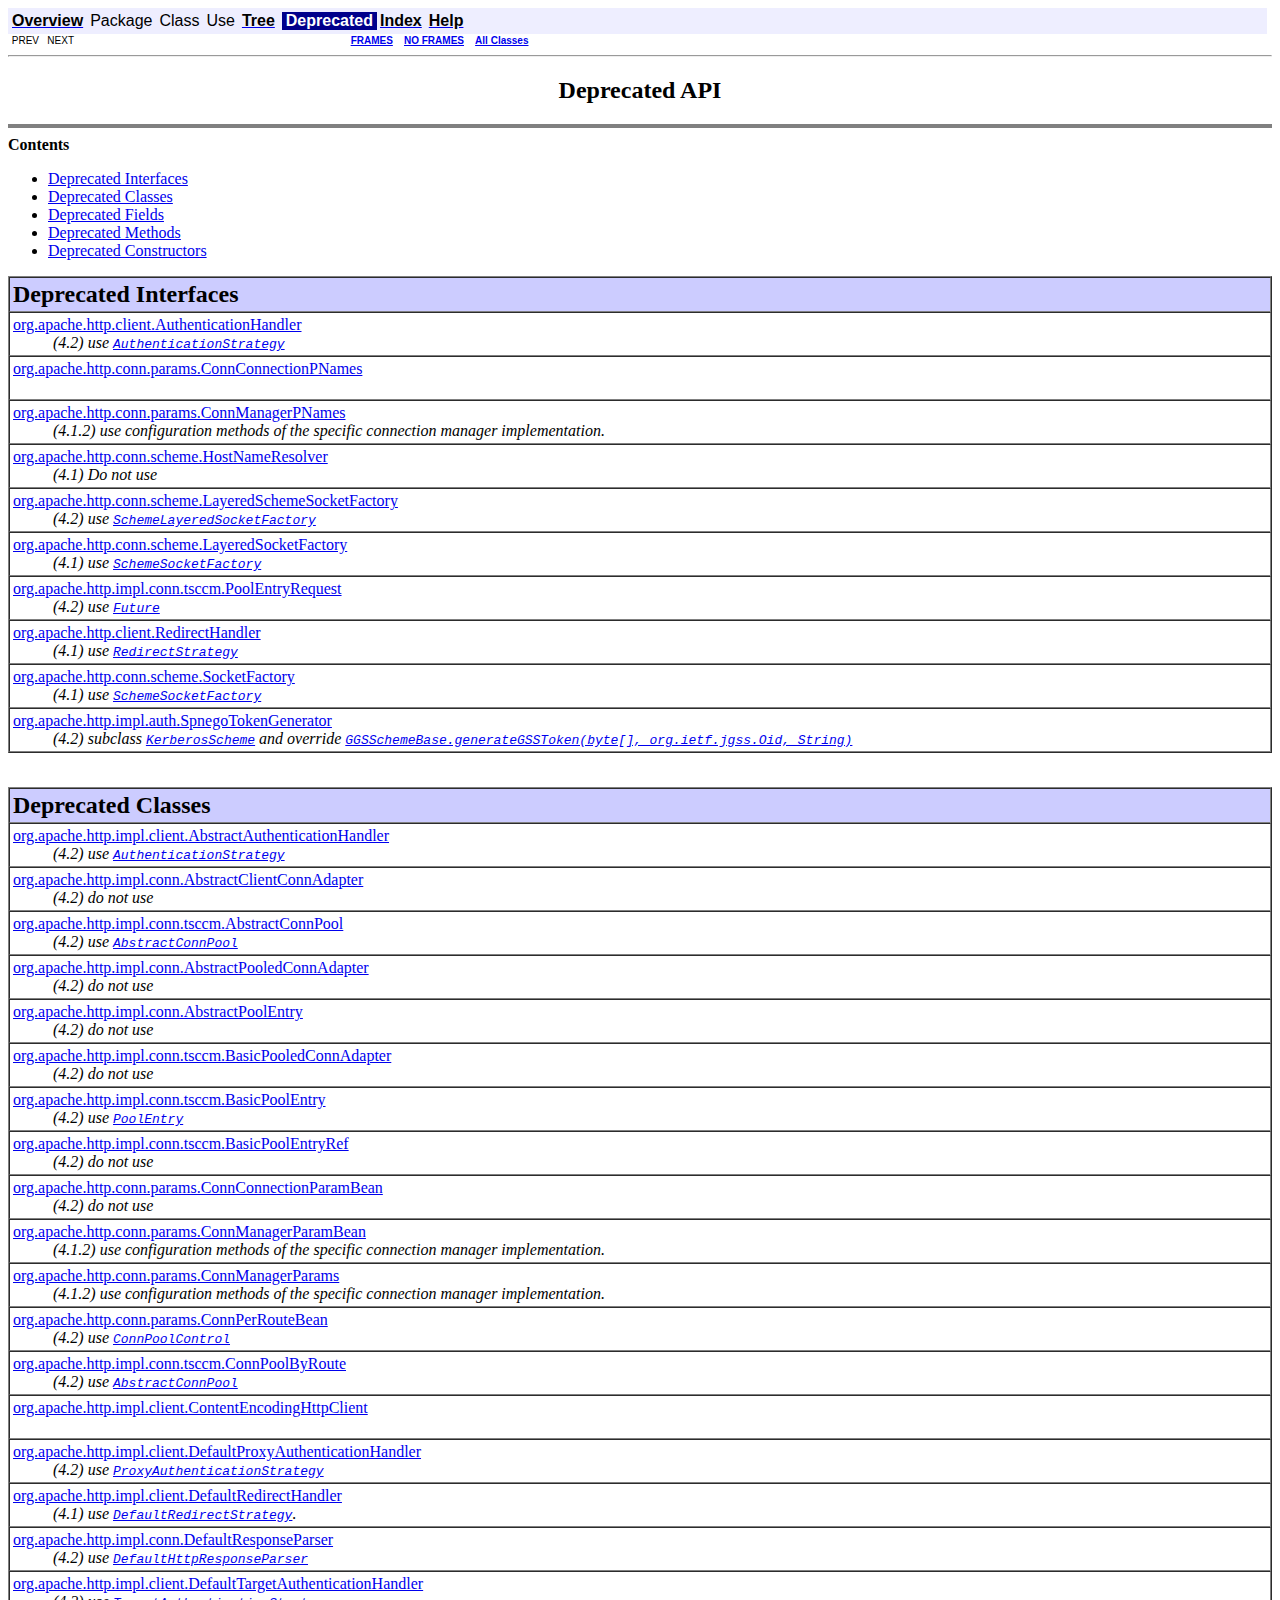
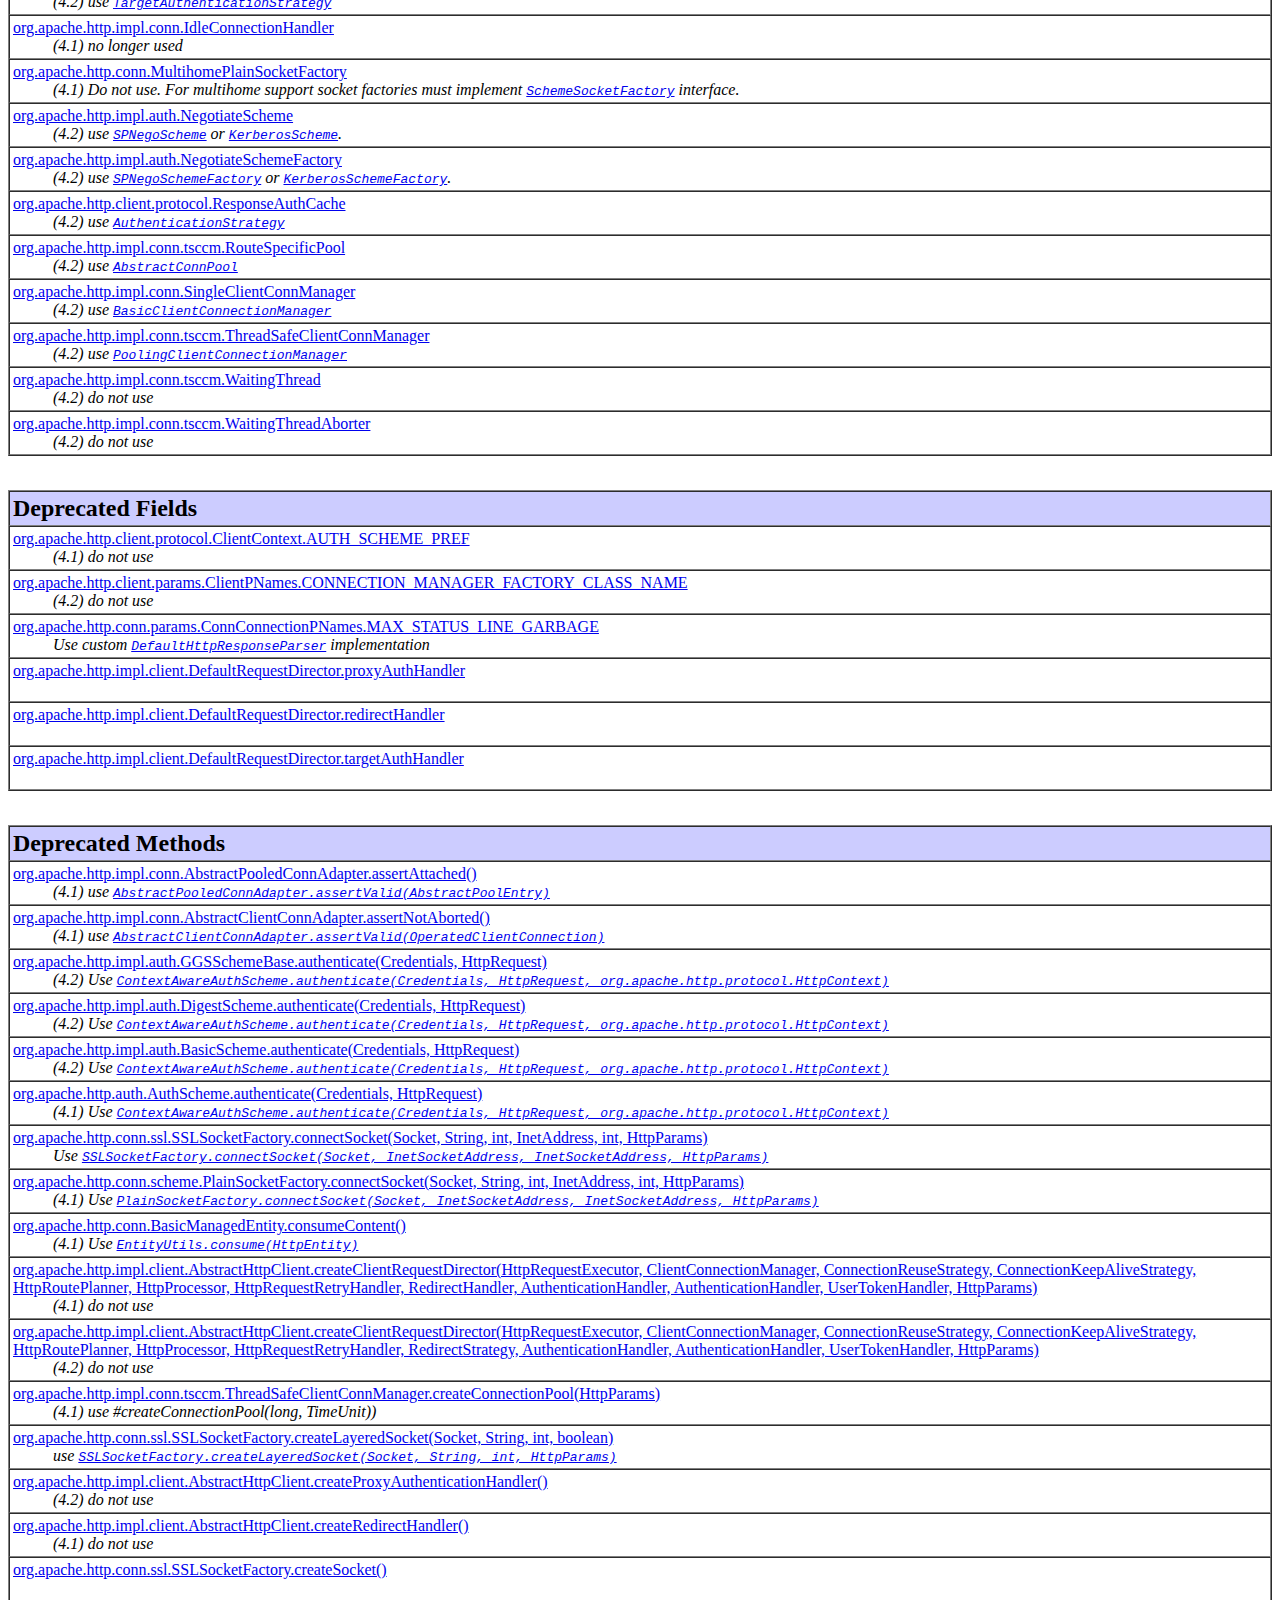
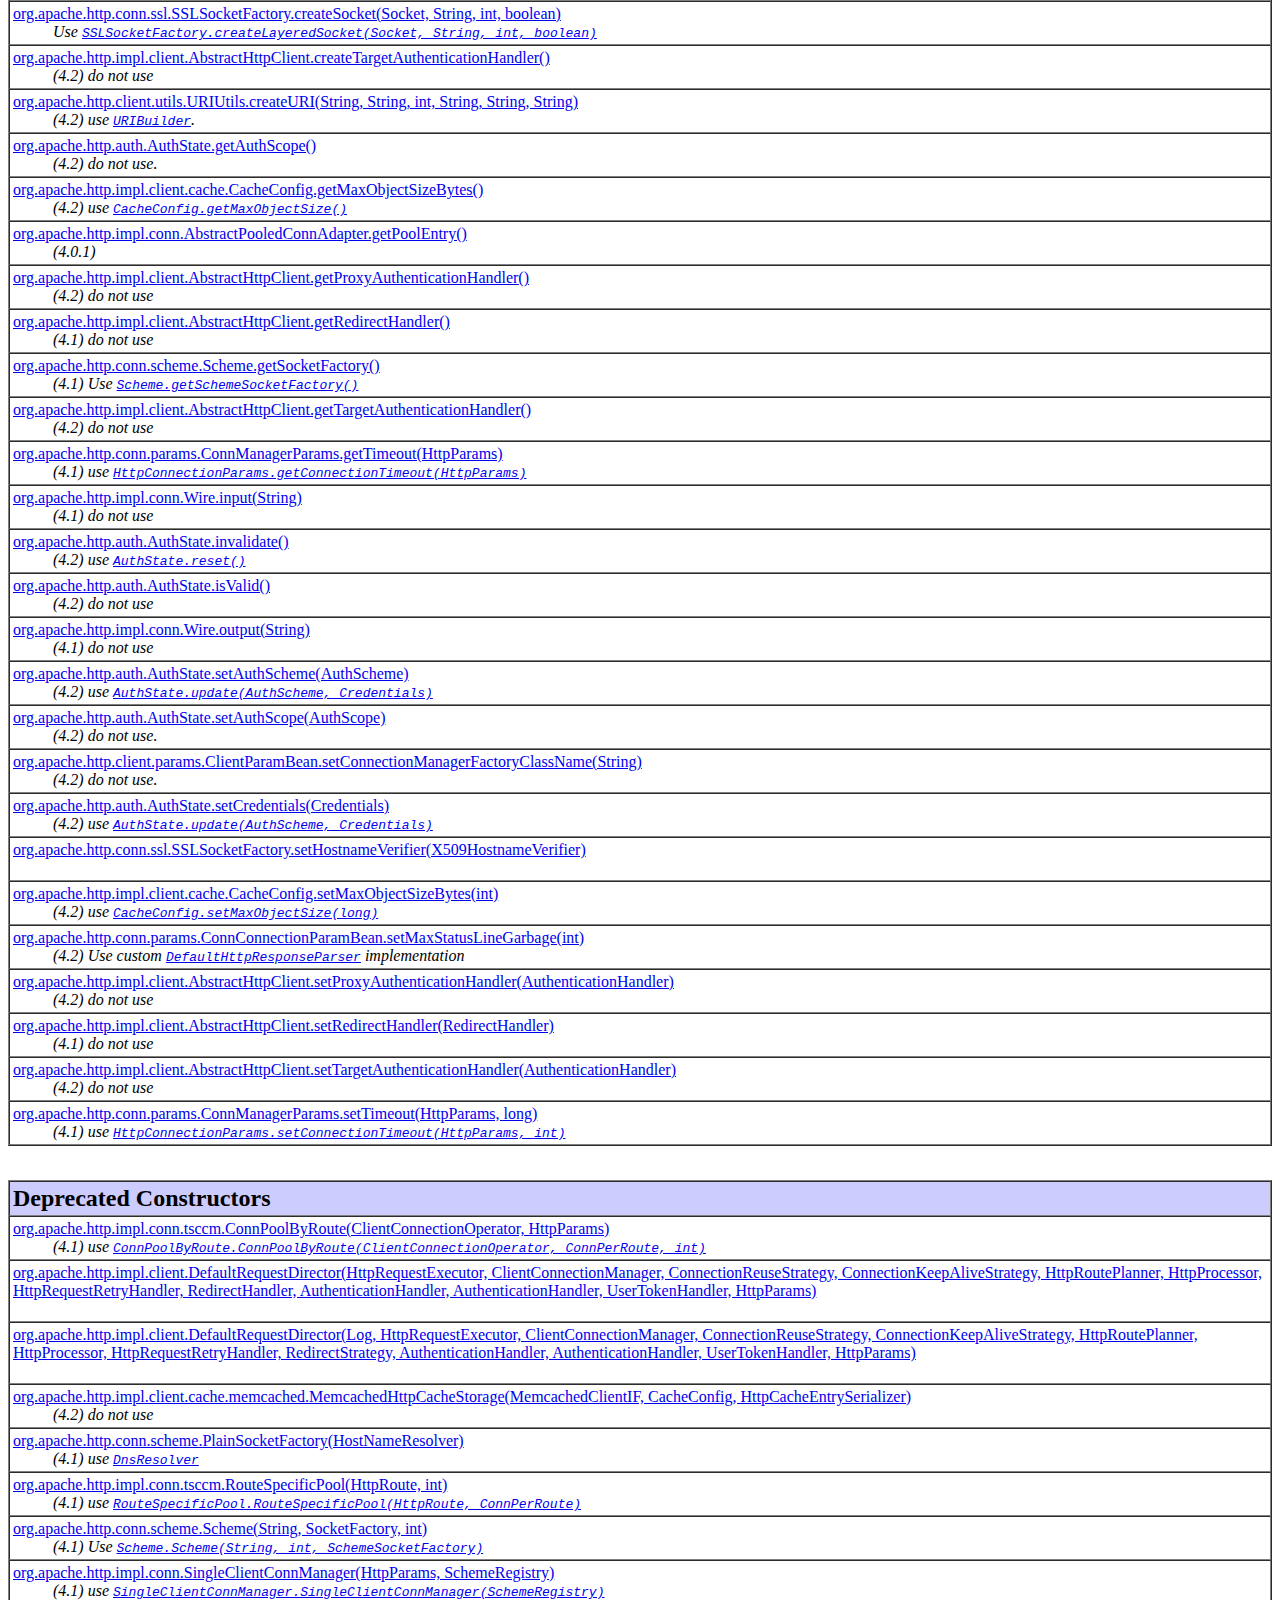
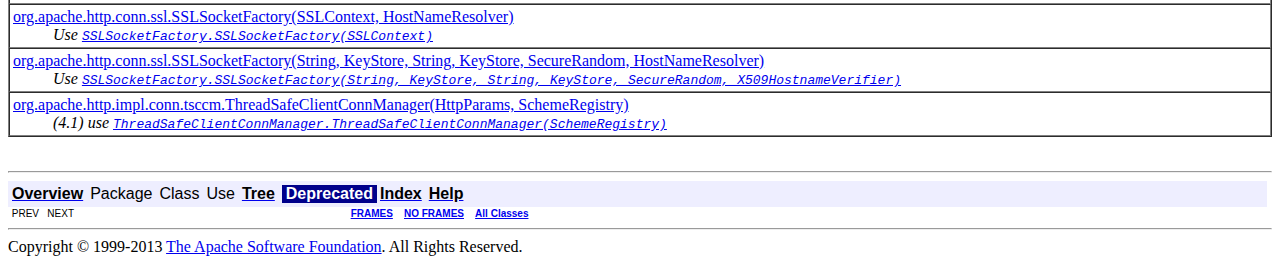
<file: libs/httpcompents-client-4.2.3/javadoc/deprecated-list.html>
<!DOCTYPE HTML PUBLIC "-//W3C//DTD HTML 4.01 Transitional//EN" "http://www.w3.org/TR/html4/loose.dtd">
<!--NewPage-->
<HTML>
<HEAD>
<!-- Generated by javadoc (build 1.5.0_22) on Thu Jan 10 23:05:44 CET 2013 -->
<META http-equiv="Content-Type" content="text/html; charset=UTF-8">
<TITLE>
Deprecated List (HttpComponents Client 4.2.3 API)
</TITLE>


<LINK REL ="stylesheet" TYPE="text/css" HREF="stylesheet.css" TITLE="Style">

<SCRIPT type="text/javascript">
function windowTitle()
{
    parent.document.title="Deprecated List (HttpComponents Client 4.2.3 API)";
}
</SCRIPT>
<NOSCRIPT>
</NOSCRIPT>

</HEAD>

<BODY BGCOLOR="white" onload="windowTitle();">


<!-- ========= START OF TOP NAVBAR ======= -->
<A NAME="navbar_top"><!-- --></A>
<A HREF="#skip-navbar_top" title="Skip navigation links"></A>
<TABLE BORDER="0" WIDTH="100%" CELLPADDING="1" CELLSPACING="0" SUMMARY="">
<TR>
<TD COLSPAN=2 BGCOLOR="#EEEEFF" CLASS="NavBarCell1">
<A NAME="navbar_top_firstrow"><!-- --></A>
<TABLE BORDER="0" CELLPADDING="0" CELLSPACING="3" SUMMARY="">
  <TR ALIGN="center" VALIGN="top">
  <TD BGCOLOR="#EEEEFF" CLASS="NavBarCell1">    <A HREF="overview-summary.html"><FONT CLASS="NavBarFont1"><B>Overview</B></FONT></A>&nbsp;</TD>
  <TD BGCOLOR="#EEEEFF" CLASS="NavBarCell1">    <FONT CLASS="NavBarFont1">Package</FONT>&nbsp;</TD>
  <TD BGCOLOR="#EEEEFF" CLASS="NavBarCell1">    <FONT CLASS="NavBarFont1">Class</FONT>&nbsp;</TD>
  <TD BGCOLOR="#EEEEFF" CLASS="NavBarCell1">    <FONT CLASS="NavBarFont1">Use</FONT>&nbsp;</TD>
  <TD BGCOLOR="#EEEEFF" CLASS="NavBarCell1">    <A HREF="overview-tree.html"><FONT CLASS="NavBarFont1"><B>Tree</B></FONT></A>&nbsp;</TD>
  <TD BGCOLOR="#FFFFFF" CLASS="NavBarCell1Rev"> &nbsp;<FONT CLASS="NavBarFont1Rev"><B>Deprecated</B></FONT>&nbsp;</TD>
  <TD BGCOLOR="#EEEEFF" CLASS="NavBarCell1">    <A HREF="index-all.html"><FONT CLASS="NavBarFont1"><B>Index</B></FONT></A>&nbsp;</TD>
  <TD BGCOLOR="#EEEEFF" CLASS="NavBarCell1">    <A HREF="help-doc.html"><FONT CLASS="NavBarFont1"><B>Help</B></FONT></A>&nbsp;</TD>
  </TR>
</TABLE>
</TD>
<TD ALIGN="right" VALIGN="top" ROWSPAN=3><EM>
</EM>
</TD>
</TR>

<TR>
<TD BGCOLOR="white" CLASS="NavBarCell2"><FONT SIZE="-2">
&nbsp;PREV&nbsp;
&nbsp;NEXT</FONT></TD>
<TD BGCOLOR="white" CLASS="NavBarCell2"><FONT SIZE="-2">
  <A HREF="index.html?deprecated-list.html" target="_top"><B>FRAMES</B></A>  &nbsp;
&nbsp;<A HREF="deprecated-list.html" target="_top"><B>NO FRAMES</B></A>  &nbsp;
&nbsp;<SCRIPT type="text/javascript">
  <!--
  if(window==top) {
    document.writeln('<A HREF="allclasses-noframe.html"><B>All Classes</B></A>');
  }
  //-->
</SCRIPT>
<NOSCRIPT>
  <A HREF="allclasses-noframe.html"><B>All Classes</B></A>
</NOSCRIPT>


</FONT></TD>
</TR>
</TABLE>
<A NAME="skip-navbar_top"></A>
<!-- ========= END OF TOP NAVBAR ========= -->

<HR>
<CENTER>
<H2>
<B>Deprecated API</B></H2>
</CENTER>
<HR SIZE="4" NOSHADE>
<B>Contents</B><UL>
<LI><A HREF="#interface">Deprecated Interfaces</A>
<LI><A HREF="#class">Deprecated Classes</A>
<LI><A HREF="#field">Deprecated Fields</A>
<LI><A HREF="#method">Deprecated Methods</A>
<LI><A HREF="#constructor">Deprecated Constructors</A>
</UL>

<A NAME="interface"><!-- --></A>
<TABLE BORDER="1" WIDTH="100%" CELLPADDING="3" CELLSPACING="0" SUMMARY="">
<TR BGCOLOR="#CCCCFF" CLASS="TableHeadingColor">
<TH ALIGN="left" COLSPAN="2"><FONT SIZE="+2">
<B>Deprecated Interfaces</B></FONT></TH>
</TR>
<TR BGCOLOR="white" CLASS="TableRowColor">
<TD><A HREF="org/apache/http/client/AuthenticationHandler.html" title="interface in org.apache.http.client">org.apache.http.client.AuthenticationHandler</A>
<BR>
&nbsp;&nbsp;&nbsp;&nbsp;&nbsp;&nbsp;&nbsp;&nbsp;&nbsp;&nbsp;<I>(4.2)  use <A HREF="org/apache/http/client/AuthenticationStrategy.html" title="interface in org.apache.http.client"><CODE>AuthenticationStrategy</CODE></A></I>&nbsp;</TD>
</TR>
<TR BGCOLOR="white" CLASS="TableRowColor">
<TD><A HREF="org/apache/http/conn/params/ConnConnectionPNames.html" title="interface in org.apache.http.conn.params">org.apache.http.conn.params.ConnConnectionPNames</A>
<BR>
&nbsp;&nbsp;&nbsp;&nbsp;&nbsp;&nbsp;&nbsp;&nbsp;&nbsp;&nbsp;&nbsp;</TD>
</TR>
<TR BGCOLOR="white" CLASS="TableRowColor">
<TD><A HREF="org/apache/http/conn/params/ConnManagerPNames.html" title="interface in org.apache.http.conn.params">org.apache.http.conn.params.ConnManagerPNames</A>
<BR>
&nbsp;&nbsp;&nbsp;&nbsp;&nbsp;&nbsp;&nbsp;&nbsp;&nbsp;&nbsp;<I>(4.1.2) use configuration methods of the specific connection manager implementation.</I>&nbsp;</TD>
</TR>
<TR BGCOLOR="white" CLASS="TableRowColor">
<TD><A HREF="org/apache/http/conn/scheme/HostNameResolver.html" title="interface in org.apache.http.conn.scheme">org.apache.http.conn.scheme.HostNameResolver</A>
<BR>
&nbsp;&nbsp;&nbsp;&nbsp;&nbsp;&nbsp;&nbsp;&nbsp;&nbsp;&nbsp;<I>(4.1)  Do not use</I>&nbsp;</TD>
</TR>
<TR BGCOLOR="white" CLASS="TableRowColor">
<TD><A HREF="org/apache/http/conn/scheme/LayeredSchemeSocketFactory.html" title="interface in org.apache.http.conn.scheme">org.apache.http.conn.scheme.LayeredSchemeSocketFactory</A>
<BR>
&nbsp;&nbsp;&nbsp;&nbsp;&nbsp;&nbsp;&nbsp;&nbsp;&nbsp;&nbsp;<I>(4.2)  use <A HREF="org/apache/http/conn/scheme/SchemeLayeredSocketFactory.html" title="interface in org.apache.http.conn.scheme"><CODE>SchemeLayeredSocketFactory</CODE></A></I>&nbsp;</TD>
</TR>
<TR BGCOLOR="white" CLASS="TableRowColor">
<TD><A HREF="org/apache/http/conn/scheme/LayeredSocketFactory.html" title="interface in org.apache.http.conn.scheme">org.apache.http.conn.scheme.LayeredSocketFactory</A>
<BR>
&nbsp;&nbsp;&nbsp;&nbsp;&nbsp;&nbsp;&nbsp;&nbsp;&nbsp;&nbsp;<I>(4.1)  use <A HREF="org/apache/http/conn/scheme/SchemeSocketFactory.html" title="interface in org.apache.http.conn.scheme"><CODE>SchemeSocketFactory</CODE></A></I>&nbsp;</TD>
</TR>
<TR BGCOLOR="white" CLASS="TableRowColor">
<TD><A HREF="org/apache/http/impl/conn/tsccm/PoolEntryRequest.html" title="interface in org.apache.http.impl.conn.tsccm">org.apache.http.impl.conn.tsccm.PoolEntryRequest</A>
<BR>
&nbsp;&nbsp;&nbsp;&nbsp;&nbsp;&nbsp;&nbsp;&nbsp;&nbsp;&nbsp;<I>(4.2)  use <A HREF="http://download.oracle.com/javase/1.5.0/docs/api/java/util/concurrent/Future.html" title="class or interface in java.util.concurrent"><CODE>Future</CODE></A></I>&nbsp;</TD>
</TR>
<TR BGCOLOR="white" CLASS="TableRowColor">
<TD><A HREF="org/apache/http/client/RedirectHandler.html" title="interface in org.apache.http.client">org.apache.http.client.RedirectHandler</A>
<BR>
&nbsp;&nbsp;&nbsp;&nbsp;&nbsp;&nbsp;&nbsp;&nbsp;&nbsp;&nbsp;<I>(4.1)  use <A HREF="org/apache/http/client/RedirectStrategy.html" title="interface in org.apache.http.client"><CODE>RedirectStrategy</CODE></A></I>&nbsp;</TD>
</TR>
<TR BGCOLOR="white" CLASS="TableRowColor">
<TD><A HREF="org/apache/http/conn/scheme/SocketFactory.html" title="interface in org.apache.http.conn.scheme">org.apache.http.conn.scheme.SocketFactory</A>
<BR>
&nbsp;&nbsp;&nbsp;&nbsp;&nbsp;&nbsp;&nbsp;&nbsp;&nbsp;&nbsp;<I>(4.1)  use <A HREF="org/apache/http/conn/scheme/SchemeSocketFactory.html" title="interface in org.apache.http.conn.scheme"><CODE>SchemeSocketFactory</CODE></A></I>&nbsp;</TD>
</TR>
<TR BGCOLOR="white" CLASS="TableRowColor">
<TD><A HREF="org/apache/http/impl/auth/SpnegoTokenGenerator.html" title="interface in org.apache.http.impl.auth">org.apache.http.impl.auth.SpnegoTokenGenerator</A>
<BR>
&nbsp;&nbsp;&nbsp;&nbsp;&nbsp;&nbsp;&nbsp;&nbsp;&nbsp;&nbsp;<I>(4.2)  subclass <A HREF="org/apache/http/impl/auth/KerberosScheme.html" title="class in org.apache.http.impl.auth"><CODE>KerberosScheme</CODE></A> and override
   <A HREF="org/apache/http/impl/auth/GGSSchemeBase.html#generateGSSToken(byte[], org.ietf.jgss.Oid, java.lang.String)"><CODE>GGSSchemeBase.generateGSSToken(byte[], org.ietf.jgss.Oid, String)</CODE></A></I>&nbsp;</TD>
</TR>
</TABLE>
&nbsp;
<P>
<A NAME="class"><!-- --></A>
<TABLE BORDER="1" WIDTH="100%" CELLPADDING="3" CELLSPACING="0" SUMMARY="">
<TR BGCOLOR="#CCCCFF" CLASS="TableHeadingColor">
<TH ALIGN="left" COLSPAN="2"><FONT SIZE="+2">
<B>Deprecated Classes</B></FONT></TH>
</TR>
<TR BGCOLOR="white" CLASS="TableRowColor">
<TD><A HREF="org/apache/http/impl/client/AbstractAuthenticationHandler.html" title="class in org.apache.http.impl.client">org.apache.http.impl.client.AbstractAuthenticationHandler</A>
<BR>
&nbsp;&nbsp;&nbsp;&nbsp;&nbsp;&nbsp;&nbsp;&nbsp;&nbsp;&nbsp;<I>(4.2)  use <A HREF="org/apache/http/client/AuthenticationStrategy.html" title="interface in org.apache.http.client"><CODE>AuthenticationStrategy</CODE></A></I>&nbsp;</TD>
</TR>
<TR BGCOLOR="white" CLASS="TableRowColor">
<TD><A HREF="org/apache/http/impl/conn/AbstractClientConnAdapter.html" title="class in org.apache.http.impl.conn">org.apache.http.impl.conn.AbstractClientConnAdapter</A>
<BR>
&nbsp;&nbsp;&nbsp;&nbsp;&nbsp;&nbsp;&nbsp;&nbsp;&nbsp;&nbsp;<I>(4.2)  do not use</I>&nbsp;</TD>
</TR>
<TR BGCOLOR="white" CLASS="TableRowColor">
<TD><A HREF="org/apache/http/impl/conn/tsccm/AbstractConnPool.html" title="class in org.apache.http.impl.conn.tsccm">org.apache.http.impl.conn.tsccm.AbstractConnPool</A>
<BR>
&nbsp;&nbsp;&nbsp;&nbsp;&nbsp;&nbsp;&nbsp;&nbsp;&nbsp;&nbsp;<I>(4.2) use <A HREF="http://hc.apache.org/httpcomponents-core-ga/httpcore/apidocs/org/apache/http/pool/AbstractConnPool.html" title="class or interface in org.apache.http.pool"><CODE>AbstractConnPool</CODE></A></I>&nbsp;</TD>
</TR>
<TR BGCOLOR="white" CLASS="TableRowColor">
<TD><A HREF="org/apache/http/impl/conn/AbstractPooledConnAdapter.html" title="class in org.apache.http.impl.conn">org.apache.http.impl.conn.AbstractPooledConnAdapter</A>
<BR>
&nbsp;&nbsp;&nbsp;&nbsp;&nbsp;&nbsp;&nbsp;&nbsp;&nbsp;&nbsp;<I>(4.2)  do not use</I>&nbsp;</TD>
</TR>
<TR BGCOLOR="white" CLASS="TableRowColor">
<TD><A HREF="org/apache/http/impl/conn/AbstractPoolEntry.html" title="class in org.apache.http.impl.conn">org.apache.http.impl.conn.AbstractPoolEntry</A>
<BR>
&nbsp;&nbsp;&nbsp;&nbsp;&nbsp;&nbsp;&nbsp;&nbsp;&nbsp;&nbsp;<I>(4.2)  do not use</I>&nbsp;</TD>
</TR>
<TR BGCOLOR="white" CLASS="TableRowColor">
<TD><A HREF="org/apache/http/impl/conn/tsccm/BasicPooledConnAdapter.html" title="class in org.apache.http.impl.conn.tsccm">org.apache.http.impl.conn.tsccm.BasicPooledConnAdapter</A>
<BR>
&nbsp;&nbsp;&nbsp;&nbsp;&nbsp;&nbsp;&nbsp;&nbsp;&nbsp;&nbsp;<I>(4.2)  do not use</I>&nbsp;</TD>
</TR>
<TR BGCOLOR="white" CLASS="TableRowColor">
<TD><A HREF="org/apache/http/impl/conn/tsccm/BasicPoolEntry.html" title="class in org.apache.http.impl.conn.tsccm">org.apache.http.impl.conn.tsccm.BasicPoolEntry</A>
<BR>
&nbsp;&nbsp;&nbsp;&nbsp;&nbsp;&nbsp;&nbsp;&nbsp;&nbsp;&nbsp;<I>(4.2)  use <A HREF="http://hc.apache.org/httpcomponents-core-ga/httpcore/apidocs/org/apache/http/pool/PoolEntry.html" title="class or interface in org.apache.http.pool"><CODE>PoolEntry</CODE></A></I>&nbsp;</TD>
</TR>
<TR BGCOLOR="white" CLASS="TableRowColor">
<TD><A HREF="org/apache/http/impl/conn/tsccm/BasicPoolEntryRef.html" title="class in org.apache.http.impl.conn.tsccm">org.apache.http.impl.conn.tsccm.BasicPoolEntryRef</A>
<BR>
&nbsp;&nbsp;&nbsp;&nbsp;&nbsp;&nbsp;&nbsp;&nbsp;&nbsp;&nbsp;<I>(4.2)  do not use</I>&nbsp;</TD>
</TR>
<TR BGCOLOR="white" CLASS="TableRowColor">
<TD><A HREF="org/apache/http/conn/params/ConnConnectionParamBean.html" title="class in org.apache.http.conn.params">org.apache.http.conn.params.ConnConnectionParamBean</A>
<BR>
&nbsp;&nbsp;&nbsp;&nbsp;&nbsp;&nbsp;&nbsp;&nbsp;&nbsp;&nbsp;<I>(4.2) do not use</I>&nbsp;</TD>
</TR>
<TR BGCOLOR="white" CLASS="TableRowColor">
<TD><A HREF="org/apache/http/conn/params/ConnManagerParamBean.html" title="class in org.apache.http.conn.params">org.apache.http.conn.params.ConnManagerParamBean</A>
<BR>
&nbsp;&nbsp;&nbsp;&nbsp;&nbsp;&nbsp;&nbsp;&nbsp;&nbsp;&nbsp;<I>(4.1.2) use configuration methods of the specific connection manager implementation.</I>&nbsp;</TD>
</TR>
<TR BGCOLOR="white" CLASS="TableRowColor">
<TD><A HREF="org/apache/http/conn/params/ConnManagerParams.html" title="class in org.apache.http.conn.params">org.apache.http.conn.params.ConnManagerParams</A>
<BR>
&nbsp;&nbsp;&nbsp;&nbsp;&nbsp;&nbsp;&nbsp;&nbsp;&nbsp;&nbsp;<I>(4.1.2) use configuration methods of the specific connection manager implementation.</I>&nbsp;</TD>
</TR>
<TR BGCOLOR="white" CLASS="TableRowColor">
<TD><A HREF="org/apache/http/conn/params/ConnPerRouteBean.html" title="class in org.apache.http.conn.params">org.apache.http.conn.params.ConnPerRouteBean</A>
<BR>
&nbsp;&nbsp;&nbsp;&nbsp;&nbsp;&nbsp;&nbsp;&nbsp;&nbsp;&nbsp;<I>(4.2)  use <A HREF="http://hc.apache.org/httpcomponents-core-ga/httpcore/apidocs/org/apache/http/pool/ConnPoolControl.html" title="class or interface in org.apache.http.pool"><CODE>ConnPoolControl</CODE></A></I>&nbsp;</TD>
</TR>
<TR BGCOLOR="white" CLASS="TableRowColor">
<TD><A HREF="org/apache/http/impl/conn/tsccm/ConnPoolByRoute.html" title="class in org.apache.http.impl.conn.tsccm">org.apache.http.impl.conn.tsccm.ConnPoolByRoute</A>
<BR>
&nbsp;&nbsp;&nbsp;&nbsp;&nbsp;&nbsp;&nbsp;&nbsp;&nbsp;&nbsp;<I>(4.2)  use <A HREF="http://hc.apache.org/httpcomponents-core-ga/httpcore/apidocs/org/apache/http/pool/AbstractConnPool.html" title="class or interface in org.apache.http.pool"><CODE>AbstractConnPool</CODE></A></I>&nbsp;</TD>
</TR>
<TR BGCOLOR="white" CLASS="TableRowColor">
<TD><A HREF="org/apache/http/impl/client/ContentEncodingHttpClient.html" title="class in org.apache.http.impl.client">org.apache.http.impl.client.ContentEncodingHttpClient</A>
<BR>
&nbsp;&nbsp;&nbsp;&nbsp;&nbsp;&nbsp;&nbsp;&nbsp;&nbsp;&nbsp;&nbsp;</TD>
</TR>
<TR BGCOLOR="white" CLASS="TableRowColor">
<TD><A HREF="org/apache/http/impl/client/DefaultProxyAuthenticationHandler.html" title="class in org.apache.http.impl.client">org.apache.http.impl.client.DefaultProxyAuthenticationHandler</A>
<BR>
&nbsp;&nbsp;&nbsp;&nbsp;&nbsp;&nbsp;&nbsp;&nbsp;&nbsp;&nbsp;<I>(4.2)  use <A HREF="org/apache/http/impl/client/ProxyAuthenticationStrategy.html" title="class in org.apache.http.impl.client"><CODE>ProxyAuthenticationStrategy</CODE></A></I>&nbsp;</TD>
</TR>
<TR BGCOLOR="white" CLASS="TableRowColor">
<TD><A HREF="org/apache/http/impl/client/DefaultRedirectHandler.html" title="class in org.apache.http.impl.client">org.apache.http.impl.client.DefaultRedirectHandler</A>
<BR>
&nbsp;&nbsp;&nbsp;&nbsp;&nbsp;&nbsp;&nbsp;&nbsp;&nbsp;&nbsp;<I>(4.1)  use <A HREF="org/apache/http/impl/client/DefaultRedirectStrategy.html" title="class in org.apache.http.impl.client"><CODE>DefaultRedirectStrategy</CODE></A>.</I>&nbsp;</TD>
</TR>
<TR BGCOLOR="white" CLASS="TableRowColor">
<TD><A HREF="org/apache/http/impl/conn/DefaultResponseParser.html" title="class in org.apache.http.impl.conn">org.apache.http.impl.conn.DefaultResponseParser</A>
<BR>
&nbsp;&nbsp;&nbsp;&nbsp;&nbsp;&nbsp;&nbsp;&nbsp;&nbsp;&nbsp;<I>(4.2) use <A HREF="org/apache/http/impl/conn/DefaultHttpResponseParser.html" title="class in org.apache.http.impl.conn"><CODE>DefaultHttpResponseParser</CODE></A></I>&nbsp;</TD>
</TR>
<TR BGCOLOR="white" CLASS="TableRowColor">
<TD><A HREF="org/apache/http/impl/client/DefaultTargetAuthenticationHandler.html" title="class in org.apache.http.impl.client">org.apache.http.impl.client.DefaultTargetAuthenticationHandler</A>
<BR>
&nbsp;&nbsp;&nbsp;&nbsp;&nbsp;&nbsp;&nbsp;&nbsp;&nbsp;&nbsp;<I>(4.2)  use <A HREF="org/apache/http/impl/client/TargetAuthenticationStrategy.html" title="class in org.apache.http.impl.client"><CODE>TargetAuthenticationStrategy</CODE></A></I>&nbsp;</TD>
</TR>
<TR BGCOLOR="white" CLASS="TableRowColor">
<TD><A HREF="org/apache/http/impl/conn/IdleConnectionHandler.html" title="class in org.apache.http.impl.conn">org.apache.http.impl.conn.IdleConnectionHandler</A>
<BR>
&nbsp;&nbsp;&nbsp;&nbsp;&nbsp;&nbsp;&nbsp;&nbsp;&nbsp;&nbsp;<I>(4.1)  no longer used</I>&nbsp;</TD>
</TR>
<TR BGCOLOR="white" CLASS="TableRowColor">
<TD><A HREF="org/apache/http/conn/MultihomePlainSocketFactory.html" title="class in org.apache.http.conn">org.apache.http.conn.MultihomePlainSocketFactory</A>
<BR>
&nbsp;&nbsp;&nbsp;&nbsp;&nbsp;&nbsp;&nbsp;&nbsp;&nbsp;&nbsp;<I>(4.1)  Do not use. For multihome support socket factories must implement
 <A HREF="org/apache/http/conn/scheme/SchemeSocketFactory.html" title="interface in org.apache.http.conn.scheme"><CODE>SchemeSocketFactory</CODE></A> interface.</I>&nbsp;</TD>
</TR>
<TR BGCOLOR="white" CLASS="TableRowColor">
<TD><A HREF="org/apache/http/impl/auth/NegotiateScheme.html" title="class in org.apache.http.impl.auth">org.apache.http.impl.auth.NegotiateScheme</A>
<BR>
&nbsp;&nbsp;&nbsp;&nbsp;&nbsp;&nbsp;&nbsp;&nbsp;&nbsp;&nbsp;<I>(4.2)  use <A HREF="org/apache/http/impl/auth/SPNegoScheme.html" title="class in org.apache.http.impl.auth"><CODE>SPNegoScheme</CODE></A> or <A HREF="org/apache/http/impl/auth/KerberosScheme.html" title="class in org.apache.http.impl.auth"><CODE>KerberosScheme</CODE></A>.</I>&nbsp;</TD>
</TR>
<TR BGCOLOR="white" CLASS="TableRowColor">
<TD><A HREF="org/apache/http/impl/auth/NegotiateSchemeFactory.html" title="class in org.apache.http.impl.auth">org.apache.http.impl.auth.NegotiateSchemeFactory</A>
<BR>
&nbsp;&nbsp;&nbsp;&nbsp;&nbsp;&nbsp;&nbsp;&nbsp;&nbsp;&nbsp;<I>(4.2)  use <A HREF="org/apache/http/impl/auth/SPNegoSchemeFactory.html" title="class in org.apache.http.impl.auth"><CODE>SPNegoSchemeFactory</CODE></A> or <A HREF="org/apache/http/impl/auth/KerberosSchemeFactory.html" title="class in org.apache.http.impl.auth"><CODE>KerberosSchemeFactory</CODE></A>.</I>&nbsp;</TD>
</TR>
<TR BGCOLOR="white" CLASS="TableRowColor">
<TD><A HREF="org/apache/http/client/protocol/ResponseAuthCache.html" title="class in org.apache.http.client.protocol">org.apache.http.client.protocol.ResponseAuthCache</A>
<BR>
&nbsp;&nbsp;&nbsp;&nbsp;&nbsp;&nbsp;&nbsp;&nbsp;&nbsp;&nbsp;<I>(4.2)  use <A HREF="org/apache/http/client/AuthenticationStrategy.html" title="interface in org.apache.http.client"><CODE>AuthenticationStrategy</CODE></A></I>&nbsp;</TD>
</TR>
<TR BGCOLOR="white" CLASS="TableRowColor">
<TD><A HREF="org/apache/http/impl/conn/tsccm/RouteSpecificPool.html" title="class in org.apache.http.impl.conn.tsccm">org.apache.http.impl.conn.tsccm.RouteSpecificPool</A>
<BR>
&nbsp;&nbsp;&nbsp;&nbsp;&nbsp;&nbsp;&nbsp;&nbsp;&nbsp;&nbsp;<I>(4.2)  use <A HREF="http://hc.apache.org/httpcomponents-core-ga/httpcore/apidocs/org/apache/http/pool/AbstractConnPool.html" title="class or interface in org.apache.http.pool"><CODE>AbstractConnPool</CODE></A></I>&nbsp;</TD>
</TR>
<TR BGCOLOR="white" CLASS="TableRowColor">
<TD><A HREF="org/apache/http/impl/conn/SingleClientConnManager.html" title="class in org.apache.http.impl.conn">org.apache.http.impl.conn.SingleClientConnManager</A>
<BR>
&nbsp;&nbsp;&nbsp;&nbsp;&nbsp;&nbsp;&nbsp;&nbsp;&nbsp;&nbsp;<I>(4.2)  use <A HREF="org/apache/http/impl/conn/BasicClientConnectionManager.html" title="class in org.apache.http.impl.conn"><CODE>BasicClientConnectionManager</CODE></A></I>&nbsp;</TD>
</TR>
<TR BGCOLOR="white" CLASS="TableRowColor">
<TD><A HREF="org/apache/http/impl/conn/tsccm/ThreadSafeClientConnManager.html" title="class in org.apache.http.impl.conn.tsccm">org.apache.http.impl.conn.tsccm.ThreadSafeClientConnManager</A>
<BR>
&nbsp;&nbsp;&nbsp;&nbsp;&nbsp;&nbsp;&nbsp;&nbsp;&nbsp;&nbsp;<I>(4.2)  use <A HREF="org/apache/http/impl/conn/PoolingClientConnectionManager.html" title="class in org.apache.http.impl.conn"><CODE>PoolingClientConnectionManager</CODE></A></I>&nbsp;</TD>
</TR>
<TR BGCOLOR="white" CLASS="TableRowColor">
<TD><A HREF="org/apache/http/impl/conn/tsccm/WaitingThread.html" title="class in org.apache.http.impl.conn.tsccm">org.apache.http.impl.conn.tsccm.WaitingThread</A>
<BR>
&nbsp;&nbsp;&nbsp;&nbsp;&nbsp;&nbsp;&nbsp;&nbsp;&nbsp;&nbsp;<I>(4.2)  do not use</I>&nbsp;</TD>
</TR>
<TR BGCOLOR="white" CLASS="TableRowColor">
<TD><A HREF="org/apache/http/impl/conn/tsccm/WaitingThreadAborter.html" title="class in org.apache.http.impl.conn.tsccm">org.apache.http.impl.conn.tsccm.WaitingThreadAborter</A>
<BR>
&nbsp;&nbsp;&nbsp;&nbsp;&nbsp;&nbsp;&nbsp;&nbsp;&nbsp;&nbsp;<I>(4.2)  do not use</I>&nbsp;</TD>
</TR>
</TABLE>
&nbsp;
<P>
<A NAME="field"><!-- --></A>
<TABLE BORDER="1" WIDTH="100%" CELLPADDING="3" CELLSPACING="0" SUMMARY="">
<TR BGCOLOR="#CCCCFF" CLASS="TableHeadingColor">
<TH ALIGN="left" COLSPAN="2"><FONT SIZE="+2">
<B>Deprecated Fields</B></FONT></TH>
</TR>
<TR BGCOLOR="white" CLASS="TableRowColor">
<TD><A HREF="org/apache/http/client/protocol/ClientContext.html#AUTH_SCHEME_PREF">org.apache.http.client.protocol.ClientContext.AUTH_SCHEME_PREF</A>
<BR>
&nbsp;&nbsp;&nbsp;&nbsp;&nbsp;&nbsp;&nbsp;&nbsp;&nbsp;&nbsp;<I>(4.1)  do not use</I>&nbsp;</TD>
</TR>
<TR BGCOLOR="white" CLASS="TableRowColor">
<TD><A HREF="org/apache/http/client/params/ClientPNames.html#CONNECTION_MANAGER_FACTORY_CLASS_NAME">org.apache.http.client.params.ClientPNames.CONNECTION_MANAGER_FACTORY_CLASS_NAME</A>
<BR>
&nbsp;&nbsp;&nbsp;&nbsp;&nbsp;&nbsp;&nbsp;&nbsp;&nbsp;&nbsp;<I>(4.2)  do not use</I>&nbsp;</TD>
</TR>
<TR BGCOLOR="white" CLASS="TableRowColor">
<TD><A HREF="org/apache/http/conn/params/ConnConnectionPNames.html#MAX_STATUS_LINE_GARBAGE">org.apache.http.conn.params.ConnConnectionPNames.MAX_STATUS_LINE_GARBAGE</A>
<BR>
&nbsp;&nbsp;&nbsp;&nbsp;&nbsp;&nbsp;&nbsp;&nbsp;&nbsp;&nbsp;<I>Use custom <A HREF="org/apache/http/impl/conn/DefaultHttpResponseParser.html" title="class in org.apache.http.impl.conn"><CODE>DefaultHttpResponseParser</CODE></A> implementation</I>&nbsp;</TD>
</TR>
<TR BGCOLOR="white" CLASS="TableRowColor">
<TD><A HREF="org/apache/http/impl/client/DefaultRequestDirector.html#proxyAuthHandler">org.apache.http.impl.client.DefaultRequestDirector.proxyAuthHandler</A>
<BR>
&nbsp;&nbsp;&nbsp;&nbsp;&nbsp;&nbsp;&nbsp;&nbsp;&nbsp;&nbsp;&nbsp;</TD>
</TR>
<TR BGCOLOR="white" CLASS="TableRowColor">
<TD><A HREF="org/apache/http/impl/client/DefaultRequestDirector.html#redirectHandler">org.apache.http.impl.client.DefaultRequestDirector.redirectHandler</A>
<BR>
&nbsp;&nbsp;&nbsp;&nbsp;&nbsp;&nbsp;&nbsp;&nbsp;&nbsp;&nbsp;&nbsp;</TD>
</TR>
<TR BGCOLOR="white" CLASS="TableRowColor">
<TD><A HREF="org/apache/http/impl/client/DefaultRequestDirector.html#targetAuthHandler">org.apache.http.impl.client.DefaultRequestDirector.targetAuthHandler</A>
<BR>
&nbsp;&nbsp;&nbsp;&nbsp;&nbsp;&nbsp;&nbsp;&nbsp;&nbsp;&nbsp;&nbsp;</TD>
</TR>
</TABLE>
&nbsp;
<P>
<A NAME="method"><!-- --></A>
<TABLE BORDER="1" WIDTH="100%" CELLPADDING="3" CELLSPACING="0" SUMMARY="">
<TR BGCOLOR="#CCCCFF" CLASS="TableHeadingColor">
<TH ALIGN="left" COLSPAN="2"><FONT SIZE="+2">
<B>Deprecated Methods</B></FONT></TH>
</TR>
<TR BGCOLOR="white" CLASS="TableRowColor">
<TD><A HREF="org/apache/http/impl/conn/AbstractPooledConnAdapter.html#assertAttached()">org.apache.http.impl.conn.AbstractPooledConnAdapter.assertAttached()</A>
<BR>
&nbsp;&nbsp;&nbsp;&nbsp;&nbsp;&nbsp;&nbsp;&nbsp;&nbsp;&nbsp;<I>(4.1)  use <A HREF="org/apache/http/impl/conn/AbstractPooledConnAdapter.html#assertValid(org.apache.http.impl.conn.AbstractPoolEntry)"><CODE>AbstractPooledConnAdapter.assertValid(AbstractPoolEntry)</CODE></A></I>&nbsp;</TD>
</TR>
<TR BGCOLOR="white" CLASS="TableRowColor">
<TD><A HREF="org/apache/http/impl/conn/AbstractClientConnAdapter.html#assertNotAborted()">org.apache.http.impl.conn.AbstractClientConnAdapter.assertNotAborted()</A>
<BR>
&nbsp;&nbsp;&nbsp;&nbsp;&nbsp;&nbsp;&nbsp;&nbsp;&nbsp;&nbsp;<I>(4.1)  use <A HREF="org/apache/http/impl/conn/AbstractClientConnAdapter.html#assertValid(org.apache.http.conn.OperatedClientConnection)"><CODE>AbstractClientConnAdapter.assertValid(OperatedClientConnection)</CODE></A></I>&nbsp;</TD>
</TR>
<TR BGCOLOR="white" CLASS="TableRowColor">
<TD><A HREF="org/apache/http/impl/auth/GGSSchemeBase.html#authenticate(org.apache.http.auth.Credentials, org.apache.http.HttpRequest)">org.apache.http.impl.auth.GGSSchemeBase.authenticate(Credentials, HttpRequest)</A>
<BR>
&nbsp;&nbsp;&nbsp;&nbsp;&nbsp;&nbsp;&nbsp;&nbsp;&nbsp;&nbsp;<I>(4.2) Use <A HREF="org/apache/http/auth/ContextAwareAuthScheme.html#authenticate(org.apache.http.auth.Credentials, org.apache.http.HttpRequest, org.apache.http.protocol.HttpContext)"><CODE>ContextAwareAuthScheme.authenticate(Credentials, HttpRequest, org.apache.http.protocol.HttpContext)</CODE></A></I>&nbsp;</TD>
</TR>
<TR BGCOLOR="white" CLASS="TableRowColor">
<TD><A HREF="org/apache/http/impl/auth/DigestScheme.html#authenticate(org.apache.http.auth.Credentials, org.apache.http.HttpRequest)">org.apache.http.impl.auth.DigestScheme.authenticate(Credentials, HttpRequest)</A>
<BR>
&nbsp;&nbsp;&nbsp;&nbsp;&nbsp;&nbsp;&nbsp;&nbsp;&nbsp;&nbsp;<I>(4.2) Use <A HREF="org/apache/http/auth/ContextAwareAuthScheme.html#authenticate(org.apache.http.auth.Credentials, org.apache.http.HttpRequest, org.apache.http.protocol.HttpContext)"><CODE>ContextAwareAuthScheme.authenticate(Credentials, HttpRequest, org.apache.http.protocol.HttpContext)</CODE></A></I>&nbsp;</TD>
</TR>
<TR BGCOLOR="white" CLASS="TableRowColor">
<TD><A HREF="org/apache/http/impl/auth/BasicScheme.html#authenticate(org.apache.http.auth.Credentials, org.apache.http.HttpRequest)">org.apache.http.impl.auth.BasicScheme.authenticate(Credentials, HttpRequest)</A>
<BR>
&nbsp;&nbsp;&nbsp;&nbsp;&nbsp;&nbsp;&nbsp;&nbsp;&nbsp;&nbsp;<I>(4.2) Use <A HREF="org/apache/http/auth/ContextAwareAuthScheme.html#authenticate(org.apache.http.auth.Credentials, org.apache.http.HttpRequest, org.apache.http.protocol.HttpContext)"><CODE>ContextAwareAuthScheme.authenticate(Credentials, HttpRequest, org.apache.http.protocol.HttpContext)</CODE></A></I>&nbsp;</TD>
</TR>
<TR BGCOLOR="white" CLASS="TableRowColor">
<TD><A HREF="org/apache/http/auth/AuthScheme.html#authenticate(org.apache.http.auth.Credentials, org.apache.http.HttpRequest)">org.apache.http.auth.AuthScheme.authenticate(Credentials, HttpRequest)</A>
<BR>
&nbsp;&nbsp;&nbsp;&nbsp;&nbsp;&nbsp;&nbsp;&nbsp;&nbsp;&nbsp;<I>(4.1)  Use <A HREF="org/apache/http/auth/ContextAwareAuthScheme.html#authenticate(org.apache.http.auth.Credentials, org.apache.http.HttpRequest, org.apache.http.protocol.HttpContext)"><CODE>ContextAwareAuthScheme.authenticate(Credentials, HttpRequest, org.apache.http.protocol.HttpContext)</CODE></A></I>&nbsp;</TD>
</TR>
<TR BGCOLOR="white" CLASS="TableRowColor">
<TD><A HREF="org/apache/http/conn/ssl/SSLSocketFactory.html#connectSocket(java.net.Socket, java.lang.String, int, java.net.InetAddress, int, org.apache.http.params.HttpParams)">org.apache.http.conn.ssl.SSLSocketFactory.connectSocket(Socket, String, int, InetAddress, int, HttpParams)</A>
<BR>
&nbsp;&nbsp;&nbsp;&nbsp;&nbsp;&nbsp;&nbsp;&nbsp;&nbsp;&nbsp;<I>Use <A HREF="org/apache/http/conn/ssl/SSLSocketFactory.html#connectSocket(java.net.Socket, java.net.InetSocketAddress, java.net.InetSocketAddress, org.apache.http.params.HttpParams)"><CODE>SSLSocketFactory.connectSocket(Socket, InetSocketAddress, InetSocketAddress, HttpParams)</CODE></A></I>&nbsp;</TD>
</TR>
<TR BGCOLOR="white" CLASS="TableRowColor">
<TD><A HREF="org/apache/http/conn/scheme/PlainSocketFactory.html#connectSocket(java.net.Socket, java.lang.String, int, java.net.InetAddress, int, org.apache.http.params.HttpParams)">org.apache.http.conn.scheme.PlainSocketFactory.connectSocket(Socket, String, int, InetAddress, int, HttpParams)</A>
<BR>
&nbsp;&nbsp;&nbsp;&nbsp;&nbsp;&nbsp;&nbsp;&nbsp;&nbsp;&nbsp;<I>(4.1)  Use <A HREF="org/apache/http/conn/scheme/PlainSocketFactory.html#connectSocket(java.net.Socket, java.net.InetSocketAddress, java.net.InetSocketAddress, org.apache.http.params.HttpParams)"><CODE>PlainSocketFactory.connectSocket(Socket, InetSocketAddress, InetSocketAddress, HttpParams)</CODE></A></I>&nbsp;</TD>
</TR>
<TR BGCOLOR="white" CLASS="TableRowColor">
<TD><A HREF="org/apache/http/conn/BasicManagedEntity.html#consumeContent()">org.apache.http.conn.BasicManagedEntity.consumeContent()</A>
<BR>
&nbsp;&nbsp;&nbsp;&nbsp;&nbsp;&nbsp;&nbsp;&nbsp;&nbsp;&nbsp;<I>(4.1) Use <A HREF="http://hc.apache.org/httpcomponents-core-ga/httpcore/apidocs/org/apache/http/util/EntityUtils.html#consume(org.apache.http.HttpEntity)" title="class or interface in org.apache.http.util"><CODE>EntityUtils.consume(HttpEntity)</CODE></A></I>&nbsp;</TD>
</TR>
<TR BGCOLOR="white" CLASS="TableRowColor">
<TD><A HREF="org/apache/http/impl/client/AbstractHttpClient.html#createClientRequestDirector(org.apache.http.protocol.HttpRequestExecutor, org.apache.http.conn.ClientConnectionManager, org.apache.http.ConnectionReuseStrategy, org.apache.http.conn.ConnectionKeepAliveStrategy, org.apache.http.conn.routing.HttpRoutePlanner, org.apache.http.protocol.HttpProcessor, org.apache.http.client.HttpRequestRetryHandler, org.apache.http.client.RedirectHandler, org.apache.http.client.AuthenticationHandler, org.apache.http.client.AuthenticationHandler, org.apache.http.client.UserTokenHandler, org.apache.http.params.HttpParams)">org.apache.http.impl.client.AbstractHttpClient.createClientRequestDirector(HttpRequestExecutor, ClientConnectionManager, ConnectionReuseStrategy, ConnectionKeepAliveStrategy, HttpRoutePlanner, HttpProcessor, HttpRequestRetryHandler, RedirectHandler, AuthenticationHandler, AuthenticationHandler, UserTokenHandler, HttpParams)</A>
<BR>
&nbsp;&nbsp;&nbsp;&nbsp;&nbsp;&nbsp;&nbsp;&nbsp;&nbsp;&nbsp;<I>(4.1) do not use</I>&nbsp;</TD>
</TR>
<TR BGCOLOR="white" CLASS="TableRowColor">
<TD><A HREF="org/apache/http/impl/client/AbstractHttpClient.html#createClientRequestDirector(org.apache.http.protocol.HttpRequestExecutor, org.apache.http.conn.ClientConnectionManager, org.apache.http.ConnectionReuseStrategy, org.apache.http.conn.ConnectionKeepAliveStrategy, org.apache.http.conn.routing.HttpRoutePlanner, org.apache.http.protocol.HttpProcessor, org.apache.http.client.HttpRequestRetryHandler, org.apache.http.client.RedirectStrategy, org.apache.http.client.AuthenticationHandler, org.apache.http.client.AuthenticationHandler, org.apache.http.client.UserTokenHandler, org.apache.http.params.HttpParams)">org.apache.http.impl.client.AbstractHttpClient.createClientRequestDirector(HttpRequestExecutor, ClientConnectionManager, ConnectionReuseStrategy, ConnectionKeepAliveStrategy, HttpRoutePlanner, HttpProcessor, HttpRequestRetryHandler, RedirectStrategy, AuthenticationHandler, AuthenticationHandler, UserTokenHandler, HttpParams)</A>
<BR>
&nbsp;&nbsp;&nbsp;&nbsp;&nbsp;&nbsp;&nbsp;&nbsp;&nbsp;&nbsp;<I>(4.2) do not use</I>&nbsp;</TD>
</TR>
<TR BGCOLOR="white" CLASS="TableRowColor">
<TD><A HREF="org/apache/http/impl/conn/tsccm/ThreadSafeClientConnManager.html#createConnectionPool(org.apache.http.params.HttpParams)">org.apache.http.impl.conn.tsccm.ThreadSafeClientConnManager.createConnectionPool(HttpParams)</A>
<BR>
&nbsp;&nbsp;&nbsp;&nbsp;&nbsp;&nbsp;&nbsp;&nbsp;&nbsp;&nbsp;<I>(4.1)  use #createConnectionPool(long, TimeUnit))</I>&nbsp;</TD>
</TR>
<TR BGCOLOR="white" CLASS="TableRowColor">
<TD><A HREF="org/apache/http/conn/ssl/SSLSocketFactory.html#createLayeredSocket(java.net.Socket, java.lang.String, int, boolean)">org.apache.http.conn.ssl.SSLSocketFactory.createLayeredSocket(Socket, String, int, boolean)</A>
<BR>
&nbsp;&nbsp;&nbsp;&nbsp;&nbsp;&nbsp;&nbsp;&nbsp;&nbsp;&nbsp;<I>use <A HREF="org/apache/http/conn/ssl/SSLSocketFactory.html#createLayeredSocket(java.net.Socket, java.lang.String, int, org.apache.http.params.HttpParams)"><CODE>SSLSocketFactory.createLayeredSocket(Socket, String, int, HttpParams)</CODE></A></I>&nbsp;</TD>
</TR>
<TR BGCOLOR="white" CLASS="TableRowColor">
<TD><A HREF="org/apache/http/impl/client/AbstractHttpClient.html#createProxyAuthenticationHandler()">org.apache.http.impl.client.AbstractHttpClient.createProxyAuthenticationHandler()</A>
<BR>
&nbsp;&nbsp;&nbsp;&nbsp;&nbsp;&nbsp;&nbsp;&nbsp;&nbsp;&nbsp;<I>(4.2) do not use</I>&nbsp;</TD>
</TR>
<TR BGCOLOR="white" CLASS="TableRowColor">
<TD><A HREF="org/apache/http/impl/client/AbstractHttpClient.html#createRedirectHandler()">org.apache.http.impl.client.AbstractHttpClient.createRedirectHandler()</A>
<BR>
&nbsp;&nbsp;&nbsp;&nbsp;&nbsp;&nbsp;&nbsp;&nbsp;&nbsp;&nbsp;<I>(4.1) do not use</I>&nbsp;</TD>
</TR>
<TR BGCOLOR="white" CLASS="TableRowColor">
<TD><A HREF="org/apache/http/conn/ssl/SSLSocketFactory.html#createSocket()">org.apache.http.conn.ssl.SSLSocketFactory.createSocket()</A>
<BR>
&nbsp;&nbsp;&nbsp;&nbsp;&nbsp;&nbsp;&nbsp;&nbsp;&nbsp;&nbsp;&nbsp;</TD>
</TR>
<TR BGCOLOR="white" CLASS="TableRowColor">
<TD><A HREF="org/apache/http/conn/ssl/SSLSocketFactory.html#createSocket(java.net.Socket, java.lang.String, int, boolean)">org.apache.http.conn.ssl.SSLSocketFactory.createSocket(Socket, String, int, boolean)</A>
<BR>
&nbsp;&nbsp;&nbsp;&nbsp;&nbsp;&nbsp;&nbsp;&nbsp;&nbsp;&nbsp;<I>Use <A HREF="org/apache/http/conn/ssl/SSLSocketFactory.html#createLayeredSocket(java.net.Socket, java.lang.String, int, boolean)"><CODE>SSLSocketFactory.createLayeredSocket(Socket, String, int, boolean)</CODE></A></I>&nbsp;</TD>
</TR>
<TR BGCOLOR="white" CLASS="TableRowColor">
<TD><A HREF="org/apache/http/impl/client/AbstractHttpClient.html#createTargetAuthenticationHandler()">org.apache.http.impl.client.AbstractHttpClient.createTargetAuthenticationHandler()</A>
<BR>
&nbsp;&nbsp;&nbsp;&nbsp;&nbsp;&nbsp;&nbsp;&nbsp;&nbsp;&nbsp;<I>(4.2) do not use</I>&nbsp;</TD>
</TR>
<TR BGCOLOR="white" CLASS="TableRowColor">
<TD><A HREF="org/apache/http/client/utils/URIUtils.html#createURI(java.lang.String, java.lang.String, int, java.lang.String, java.lang.String, java.lang.String)">org.apache.http.client.utils.URIUtils.createURI(String, String, int, String, String, String)</A>
<BR>
&nbsp;&nbsp;&nbsp;&nbsp;&nbsp;&nbsp;&nbsp;&nbsp;&nbsp;&nbsp;<I>(4.2) use <A HREF="org/apache/http/client/utils/URIBuilder.html" title="class in org.apache.http.client.utils"><CODE>URIBuilder</CODE></A>.</I>&nbsp;</TD>
</TR>
<TR BGCOLOR="white" CLASS="TableRowColor">
<TD><A HREF="org/apache/http/auth/AuthState.html#getAuthScope()">org.apache.http.auth.AuthState.getAuthScope()</A>
<BR>
&nbsp;&nbsp;&nbsp;&nbsp;&nbsp;&nbsp;&nbsp;&nbsp;&nbsp;&nbsp;<I>(4.2)  do not use.</I>&nbsp;</TD>
</TR>
<TR BGCOLOR="white" CLASS="TableRowColor">
<TD><A HREF="org/apache/http/impl/client/cache/CacheConfig.html#getMaxObjectSizeBytes()">org.apache.http.impl.client.cache.CacheConfig.getMaxObjectSizeBytes()</A>
<BR>
&nbsp;&nbsp;&nbsp;&nbsp;&nbsp;&nbsp;&nbsp;&nbsp;&nbsp;&nbsp;<I>(4.2)  use <A HREF="org/apache/http/impl/client/cache/CacheConfig.html#getMaxObjectSize()"><CODE>CacheConfig.getMaxObjectSize()</CODE></A></I>&nbsp;</TD>
</TR>
<TR BGCOLOR="white" CLASS="TableRowColor">
<TD><A HREF="org/apache/http/impl/conn/AbstractPooledConnAdapter.html#getPoolEntry()">org.apache.http.impl.conn.AbstractPooledConnAdapter.getPoolEntry()</A>
<BR>
&nbsp;&nbsp;&nbsp;&nbsp;&nbsp;&nbsp;&nbsp;&nbsp;&nbsp;&nbsp;<I>(4.0.1)</I>&nbsp;</TD>
</TR>
<TR BGCOLOR="white" CLASS="TableRowColor">
<TD><A HREF="org/apache/http/impl/client/AbstractHttpClient.html#getProxyAuthenticationHandler()">org.apache.http.impl.client.AbstractHttpClient.getProxyAuthenticationHandler()</A>
<BR>
&nbsp;&nbsp;&nbsp;&nbsp;&nbsp;&nbsp;&nbsp;&nbsp;&nbsp;&nbsp;<I>(4.2) do not use</I>&nbsp;</TD>
</TR>
<TR BGCOLOR="white" CLASS="TableRowColor">
<TD><A HREF="org/apache/http/impl/client/AbstractHttpClient.html#getRedirectHandler()">org.apache.http.impl.client.AbstractHttpClient.getRedirectHandler()</A>
<BR>
&nbsp;&nbsp;&nbsp;&nbsp;&nbsp;&nbsp;&nbsp;&nbsp;&nbsp;&nbsp;<I>(4.1) do not use</I>&nbsp;</TD>
</TR>
<TR BGCOLOR="white" CLASS="TableRowColor">
<TD><A HREF="org/apache/http/conn/scheme/Scheme.html#getSocketFactory()">org.apache.http.conn.scheme.Scheme.getSocketFactory()</A>
<BR>
&nbsp;&nbsp;&nbsp;&nbsp;&nbsp;&nbsp;&nbsp;&nbsp;&nbsp;&nbsp;<I>(4.1)  Use <A HREF="org/apache/http/conn/scheme/Scheme.html#getSchemeSocketFactory()"><CODE>Scheme.getSchemeSocketFactory()</CODE></A></I>&nbsp;</TD>
</TR>
<TR BGCOLOR="white" CLASS="TableRowColor">
<TD><A HREF="org/apache/http/impl/client/AbstractHttpClient.html#getTargetAuthenticationHandler()">org.apache.http.impl.client.AbstractHttpClient.getTargetAuthenticationHandler()</A>
<BR>
&nbsp;&nbsp;&nbsp;&nbsp;&nbsp;&nbsp;&nbsp;&nbsp;&nbsp;&nbsp;<I>(4.2) do not use</I>&nbsp;</TD>
</TR>
<TR BGCOLOR="white" CLASS="TableRowColor">
<TD><A HREF="org/apache/http/conn/params/ConnManagerParams.html#getTimeout(org.apache.http.params.HttpParams)">org.apache.http.conn.params.ConnManagerParams.getTimeout(HttpParams)</A>
<BR>
&nbsp;&nbsp;&nbsp;&nbsp;&nbsp;&nbsp;&nbsp;&nbsp;&nbsp;&nbsp;<I>(4.1)  use <A HREF="http://hc.apache.org/httpcomponents-core-ga/httpcore/apidocs/org/apache/http/params/HttpConnectionParams.html#getConnectionTimeout(org.apache.http.params.HttpParams)" title="class or interface in org.apache.http.params"><CODE>HttpConnectionParams.getConnectionTimeout(HttpParams)</CODE></A></I>&nbsp;</TD>
</TR>
<TR BGCOLOR="white" CLASS="TableRowColor">
<TD><A HREF="org/apache/http/impl/conn/Wire.html#input(java.lang.String)">org.apache.http.impl.conn.Wire.input(String)</A>
<BR>
&nbsp;&nbsp;&nbsp;&nbsp;&nbsp;&nbsp;&nbsp;&nbsp;&nbsp;&nbsp;<I>(4.1)  do not use</I>&nbsp;</TD>
</TR>
<TR BGCOLOR="white" CLASS="TableRowColor">
<TD><A HREF="org/apache/http/auth/AuthState.html#invalidate()">org.apache.http.auth.AuthState.invalidate()</A>
<BR>
&nbsp;&nbsp;&nbsp;&nbsp;&nbsp;&nbsp;&nbsp;&nbsp;&nbsp;&nbsp;<I>(4.2)  use <A HREF="org/apache/http/auth/AuthState.html#reset()"><CODE>AuthState.reset()</CODE></A></I>&nbsp;</TD>
</TR>
<TR BGCOLOR="white" CLASS="TableRowColor">
<TD><A HREF="org/apache/http/auth/AuthState.html#isValid()">org.apache.http.auth.AuthState.isValid()</A>
<BR>
&nbsp;&nbsp;&nbsp;&nbsp;&nbsp;&nbsp;&nbsp;&nbsp;&nbsp;&nbsp;<I>(4.2) do not use</I>&nbsp;</TD>
</TR>
<TR BGCOLOR="white" CLASS="TableRowColor">
<TD><A HREF="org/apache/http/impl/conn/Wire.html#output(java.lang.String)">org.apache.http.impl.conn.Wire.output(String)</A>
<BR>
&nbsp;&nbsp;&nbsp;&nbsp;&nbsp;&nbsp;&nbsp;&nbsp;&nbsp;&nbsp;<I>(4.1)  do not use</I>&nbsp;</TD>
</TR>
<TR BGCOLOR="white" CLASS="TableRowColor">
<TD><A HREF="org/apache/http/auth/AuthState.html#setAuthScheme(org.apache.http.auth.AuthScheme)">org.apache.http.auth.AuthState.setAuthScheme(AuthScheme)</A>
<BR>
&nbsp;&nbsp;&nbsp;&nbsp;&nbsp;&nbsp;&nbsp;&nbsp;&nbsp;&nbsp;<I>(4.2)  use <A HREF="org/apache/http/auth/AuthState.html#update(org.apache.http.auth.AuthScheme, org.apache.http.auth.Credentials)"><CODE>AuthState.update(AuthScheme, Credentials)</CODE></A></I>&nbsp;</TD>
</TR>
<TR BGCOLOR="white" CLASS="TableRowColor">
<TD><A HREF="org/apache/http/auth/AuthState.html#setAuthScope(org.apache.http.auth.AuthScope)">org.apache.http.auth.AuthState.setAuthScope(AuthScope)</A>
<BR>
&nbsp;&nbsp;&nbsp;&nbsp;&nbsp;&nbsp;&nbsp;&nbsp;&nbsp;&nbsp;<I>(4.2)  do not use.</I>&nbsp;</TD>
</TR>
<TR BGCOLOR="white" CLASS="TableRowColor">
<TD><A HREF="org/apache/http/client/params/ClientParamBean.html#setConnectionManagerFactoryClassName(java.lang.String)">org.apache.http.client.params.ClientParamBean.setConnectionManagerFactoryClassName(String)</A>
<BR>
&nbsp;&nbsp;&nbsp;&nbsp;&nbsp;&nbsp;&nbsp;&nbsp;&nbsp;&nbsp;<I>(4.2)  do not use.</I>&nbsp;</TD>
</TR>
<TR BGCOLOR="white" CLASS="TableRowColor">
<TD><A HREF="org/apache/http/auth/AuthState.html#setCredentials(org.apache.http.auth.Credentials)">org.apache.http.auth.AuthState.setCredentials(Credentials)</A>
<BR>
&nbsp;&nbsp;&nbsp;&nbsp;&nbsp;&nbsp;&nbsp;&nbsp;&nbsp;&nbsp;<I>(4.2)  use <A HREF="org/apache/http/auth/AuthState.html#update(org.apache.http.auth.AuthScheme, org.apache.http.auth.Credentials)"><CODE>AuthState.update(AuthScheme, Credentials)</CODE></A></I>&nbsp;</TD>
</TR>
<TR BGCOLOR="white" CLASS="TableRowColor">
<TD><A HREF="org/apache/http/conn/ssl/SSLSocketFactory.html#setHostnameVerifier(org.apache.http.conn.ssl.X509HostnameVerifier)">org.apache.http.conn.ssl.SSLSocketFactory.setHostnameVerifier(X509HostnameVerifier)</A>
<BR>
&nbsp;&nbsp;&nbsp;&nbsp;&nbsp;&nbsp;&nbsp;&nbsp;&nbsp;&nbsp;&nbsp;</TD>
</TR>
<TR BGCOLOR="white" CLASS="TableRowColor">
<TD><A HREF="org/apache/http/impl/client/cache/CacheConfig.html#setMaxObjectSizeBytes(int)">org.apache.http.impl.client.cache.CacheConfig.setMaxObjectSizeBytes(int)</A>
<BR>
&nbsp;&nbsp;&nbsp;&nbsp;&nbsp;&nbsp;&nbsp;&nbsp;&nbsp;&nbsp;<I>(4.2)  use <A HREF="org/apache/http/impl/client/cache/CacheConfig.html#setMaxObjectSize(long)"><CODE>CacheConfig.setMaxObjectSize(long)</CODE></A></I>&nbsp;</TD>
</TR>
<TR BGCOLOR="white" CLASS="TableRowColor">
<TD><A HREF="org/apache/http/conn/params/ConnConnectionParamBean.html#setMaxStatusLineGarbage(int)">org.apache.http.conn.params.ConnConnectionParamBean.setMaxStatusLineGarbage(int)</A>
<BR>
&nbsp;&nbsp;&nbsp;&nbsp;&nbsp;&nbsp;&nbsp;&nbsp;&nbsp;&nbsp;<I>(4.2)  Use custom <A HREF="org/apache/http/impl/conn/DefaultHttpResponseParser.html" title="class in org.apache.http.impl.conn"><CODE>DefaultHttpResponseParser</CODE></A> implementation</I>&nbsp;</TD>
</TR>
<TR BGCOLOR="white" CLASS="TableRowColor">
<TD><A HREF="org/apache/http/impl/client/AbstractHttpClient.html#setProxyAuthenticationHandler(org.apache.http.client.AuthenticationHandler)">org.apache.http.impl.client.AbstractHttpClient.setProxyAuthenticationHandler(AuthenticationHandler)</A>
<BR>
&nbsp;&nbsp;&nbsp;&nbsp;&nbsp;&nbsp;&nbsp;&nbsp;&nbsp;&nbsp;<I>(4.2) do not use</I>&nbsp;</TD>
</TR>
<TR BGCOLOR="white" CLASS="TableRowColor">
<TD><A HREF="org/apache/http/impl/client/AbstractHttpClient.html#setRedirectHandler(org.apache.http.client.RedirectHandler)">org.apache.http.impl.client.AbstractHttpClient.setRedirectHandler(RedirectHandler)</A>
<BR>
&nbsp;&nbsp;&nbsp;&nbsp;&nbsp;&nbsp;&nbsp;&nbsp;&nbsp;&nbsp;<I>(4.1) do not use</I>&nbsp;</TD>
</TR>
<TR BGCOLOR="white" CLASS="TableRowColor">
<TD><A HREF="org/apache/http/impl/client/AbstractHttpClient.html#setTargetAuthenticationHandler(org.apache.http.client.AuthenticationHandler)">org.apache.http.impl.client.AbstractHttpClient.setTargetAuthenticationHandler(AuthenticationHandler)</A>
<BR>
&nbsp;&nbsp;&nbsp;&nbsp;&nbsp;&nbsp;&nbsp;&nbsp;&nbsp;&nbsp;<I>(4.2) do not use</I>&nbsp;</TD>
</TR>
<TR BGCOLOR="white" CLASS="TableRowColor">
<TD><A HREF="org/apache/http/conn/params/ConnManagerParams.html#setTimeout(org.apache.http.params.HttpParams, long)">org.apache.http.conn.params.ConnManagerParams.setTimeout(HttpParams, long)</A>
<BR>
&nbsp;&nbsp;&nbsp;&nbsp;&nbsp;&nbsp;&nbsp;&nbsp;&nbsp;&nbsp;<I>(4.1)  use <A HREF="http://hc.apache.org/httpcomponents-core-ga/httpcore/apidocs/org/apache/http/params/HttpConnectionParams.html#setConnectionTimeout(org.apache.http.params.HttpParams, int)" title="class or interface in org.apache.http.params"><CODE>HttpConnectionParams.setConnectionTimeout(HttpParams, int)</CODE></A></I>&nbsp;</TD>
</TR>
</TABLE>
&nbsp;
<P>
<A NAME="constructor"><!-- --></A>
<TABLE BORDER="1" WIDTH="100%" CELLPADDING="3" CELLSPACING="0" SUMMARY="">
<TR BGCOLOR="#CCCCFF" CLASS="TableHeadingColor">
<TH ALIGN="left" COLSPAN="2"><FONT SIZE="+2">
<B>Deprecated Constructors</B></FONT></TH>
</TR>
<TR BGCOLOR="white" CLASS="TableRowColor">
<TD><A HREF="org/apache/http/impl/conn/tsccm/ConnPoolByRoute.html#ConnPoolByRoute(org.apache.http.conn.ClientConnectionOperator, org.apache.http.params.HttpParams)">org.apache.http.impl.conn.tsccm.ConnPoolByRoute(ClientConnectionOperator, HttpParams)</A>
<BR>
&nbsp;&nbsp;&nbsp;&nbsp;&nbsp;&nbsp;&nbsp;&nbsp;&nbsp;&nbsp;<I>(4.1)  use <A HREF="org/apache/http/impl/conn/tsccm/ConnPoolByRoute.html#ConnPoolByRoute(org.apache.http.conn.ClientConnectionOperator, org.apache.http.conn.params.ConnPerRoute, int)"><CODE>ConnPoolByRoute.ConnPoolByRoute(ClientConnectionOperator, ConnPerRoute, int)</CODE></A></I>&nbsp;</TD>
</TR>
<TR BGCOLOR="white" CLASS="TableRowColor">
<TD><A HREF="org/apache/http/impl/client/DefaultRequestDirector.html#DefaultRequestDirector(org.apache.http.protocol.HttpRequestExecutor, org.apache.http.conn.ClientConnectionManager, org.apache.http.ConnectionReuseStrategy, org.apache.http.conn.ConnectionKeepAliveStrategy, org.apache.http.conn.routing.HttpRoutePlanner, org.apache.http.protocol.HttpProcessor, org.apache.http.client.HttpRequestRetryHandler, org.apache.http.client.RedirectHandler, org.apache.http.client.AuthenticationHandler, org.apache.http.client.AuthenticationHandler, org.apache.http.client.UserTokenHandler, org.apache.http.params.HttpParams)">org.apache.http.impl.client.DefaultRequestDirector(HttpRequestExecutor, ClientConnectionManager, ConnectionReuseStrategy, ConnectionKeepAliveStrategy, HttpRoutePlanner, HttpProcessor, HttpRequestRetryHandler, RedirectHandler, AuthenticationHandler, AuthenticationHandler, UserTokenHandler, HttpParams)</A>
<BR>
&nbsp;&nbsp;&nbsp;&nbsp;&nbsp;&nbsp;&nbsp;&nbsp;&nbsp;&nbsp;&nbsp;</TD>
</TR>
<TR BGCOLOR="white" CLASS="TableRowColor">
<TD><A HREF="org/apache/http/impl/client/DefaultRequestDirector.html#DefaultRequestDirector(org.apache.commons.logging.Log, org.apache.http.protocol.HttpRequestExecutor, org.apache.http.conn.ClientConnectionManager, org.apache.http.ConnectionReuseStrategy, org.apache.http.conn.ConnectionKeepAliveStrategy, org.apache.http.conn.routing.HttpRoutePlanner, org.apache.http.protocol.HttpProcessor, org.apache.http.client.HttpRequestRetryHandler, org.apache.http.client.RedirectStrategy, org.apache.http.client.AuthenticationHandler, org.apache.http.client.AuthenticationHandler, org.apache.http.client.UserTokenHandler, org.apache.http.params.HttpParams)">org.apache.http.impl.client.DefaultRequestDirector(Log, HttpRequestExecutor, ClientConnectionManager, ConnectionReuseStrategy, ConnectionKeepAliveStrategy, HttpRoutePlanner, HttpProcessor, HttpRequestRetryHandler, RedirectStrategy, AuthenticationHandler, AuthenticationHandler, UserTokenHandler, HttpParams)</A>
<BR>
&nbsp;&nbsp;&nbsp;&nbsp;&nbsp;&nbsp;&nbsp;&nbsp;&nbsp;&nbsp;&nbsp;</TD>
</TR>
<TR BGCOLOR="white" CLASS="TableRowColor">
<TD><A HREF="org/apache/http/impl/client/cache/memcached/MemcachedHttpCacheStorage.html#MemcachedHttpCacheStorage(net.spy.memcached.MemcachedClientIF, org.apache.http.impl.client.cache.CacheConfig, org.apache.http.client.cache.HttpCacheEntrySerializer)">org.apache.http.impl.client.cache.memcached.MemcachedHttpCacheStorage(MemcachedClientIF, CacheConfig, HttpCacheEntrySerializer)</A>
<BR>
&nbsp;&nbsp;&nbsp;&nbsp;&nbsp;&nbsp;&nbsp;&nbsp;&nbsp;&nbsp;<I>(4.2) do not use</I>&nbsp;</TD>
</TR>
<TR BGCOLOR="white" CLASS="TableRowColor">
<TD><A HREF="org/apache/http/conn/scheme/PlainSocketFactory.html#PlainSocketFactory(org.apache.http.conn.scheme.HostNameResolver)">org.apache.http.conn.scheme.PlainSocketFactory(HostNameResolver)</A>
<BR>
&nbsp;&nbsp;&nbsp;&nbsp;&nbsp;&nbsp;&nbsp;&nbsp;&nbsp;&nbsp;<I>(4.1) use <A HREF="org/apache/http/conn/DnsResolver.html" title="interface in org.apache.http.conn"><CODE>DnsResolver</CODE></A></I>&nbsp;</TD>
</TR>
<TR BGCOLOR="white" CLASS="TableRowColor">
<TD><A HREF="org/apache/http/impl/conn/tsccm/RouteSpecificPool.html#RouteSpecificPool(org.apache.http.conn.routing.HttpRoute, int)">org.apache.http.impl.conn.tsccm.RouteSpecificPool(HttpRoute, int)</A>
<BR>
&nbsp;&nbsp;&nbsp;&nbsp;&nbsp;&nbsp;&nbsp;&nbsp;&nbsp;&nbsp;<I>(4.1)  use <A HREF="org/apache/http/impl/conn/tsccm/RouteSpecificPool.html#RouteSpecificPool(org.apache.http.conn.routing.HttpRoute, org.apache.http.conn.params.ConnPerRoute)"><CODE>RouteSpecificPool.RouteSpecificPool(HttpRoute, ConnPerRoute)</CODE></A></I>&nbsp;</TD>
</TR>
<TR BGCOLOR="white" CLASS="TableRowColor">
<TD><A HREF="org/apache/http/conn/scheme/Scheme.html#Scheme(java.lang.String, org.apache.http.conn.scheme.SocketFactory, int)">org.apache.http.conn.scheme.Scheme(String, SocketFactory, int)</A>
<BR>
&nbsp;&nbsp;&nbsp;&nbsp;&nbsp;&nbsp;&nbsp;&nbsp;&nbsp;&nbsp;<I>(4.1)  Use <A HREF="org/apache/http/conn/scheme/Scheme.html#Scheme(java.lang.String, int, org.apache.http.conn.scheme.SchemeSocketFactory)"><CODE>Scheme.Scheme(String, int, SchemeSocketFactory)</CODE></A></I>&nbsp;</TD>
</TR>
<TR BGCOLOR="white" CLASS="TableRowColor">
<TD><A HREF="org/apache/http/impl/conn/SingleClientConnManager.html#SingleClientConnManager(org.apache.http.params.HttpParams, org.apache.http.conn.scheme.SchemeRegistry)">org.apache.http.impl.conn.SingleClientConnManager(HttpParams, SchemeRegistry)</A>
<BR>
&nbsp;&nbsp;&nbsp;&nbsp;&nbsp;&nbsp;&nbsp;&nbsp;&nbsp;&nbsp;<I>(4.1)  use <A HREF="org/apache/http/impl/conn/SingleClientConnManager.html#SingleClientConnManager(org.apache.http.conn.scheme.SchemeRegistry)"><CODE>SingleClientConnManager.SingleClientConnManager(SchemeRegistry)</CODE></A></I>&nbsp;</TD>
</TR>
<TR BGCOLOR="white" CLASS="TableRowColor">
<TD><A HREF="org/apache/http/conn/ssl/SSLSocketFactory.html#SSLSocketFactory(javax.net.ssl.SSLContext, org.apache.http.conn.scheme.HostNameResolver)">org.apache.http.conn.ssl.SSLSocketFactory(SSLContext, HostNameResolver)</A>
<BR>
&nbsp;&nbsp;&nbsp;&nbsp;&nbsp;&nbsp;&nbsp;&nbsp;&nbsp;&nbsp;<I>Use <A HREF="org/apache/http/conn/ssl/SSLSocketFactory.html#SSLSocketFactory(javax.net.ssl.SSLContext)"><CODE>SSLSocketFactory.SSLSocketFactory(SSLContext)</CODE></A></I>&nbsp;</TD>
</TR>
<TR BGCOLOR="white" CLASS="TableRowColor">
<TD><A HREF="org/apache/http/conn/ssl/SSLSocketFactory.html#SSLSocketFactory(java.lang.String, java.security.KeyStore, java.lang.String, java.security.KeyStore, java.security.SecureRandom, org.apache.http.conn.scheme.HostNameResolver)">org.apache.http.conn.ssl.SSLSocketFactory(String, KeyStore, String, KeyStore, SecureRandom, HostNameResolver)</A>
<BR>
&nbsp;&nbsp;&nbsp;&nbsp;&nbsp;&nbsp;&nbsp;&nbsp;&nbsp;&nbsp;<I>Use <A HREF="org/apache/http/conn/ssl/SSLSocketFactory.html#SSLSocketFactory(java.lang.String, java.security.KeyStore, java.lang.String, java.security.KeyStore, java.security.SecureRandom, org.apache.http.conn.ssl.X509HostnameVerifier)"><CODE>SSLSocketFactory.SSLSocketFactory(String, KeyStore, String, KeyStore, SecureRandom, X509HostnameVerifier)</CODE></A></I>&nbsp;</TD>
</TR>
<TR BGCOLOR="white" CLASS="TableRowColor">
<TD><A HREF="org/apache/http/impl/conn/tsccm/ThreadSafeClientConnManager.html#ThreadSafeClientConnManager(org.apache.http.params.HttpParams, org.apache.http.conn.scheme.SchemeRegistry)">org.apache.http.impl.conn.tsccm.ThreadSafeClientConnManager(HttpParams, SchemeRegistry)</A>
<BR>
&nbsp;&nbsp;&nbsp;&nbsp;&nbsp;&nbsp;&nbsp;&nbsp;&nbsp;&nbsp;<I>(4.1)  use <A HREF="org/apache/http/impl/conn/tsccm/ThreadSafeClientConnManager.html#ThreadSafeClientConnManager(org.apache.http.conn.scheme.SchemeRegistry)"><CODE>ThreadSafeClientConnManager.ThreadSafeClientConnManager(SchemeRegistry)</CODE></A></I>&nbsp;</TD>
</TR>
</TABLE>
&nbsp;
<P>
<HR>


<!-- ======= START OF BOTTOM NAVBAR ====== -->
<A NAME="navbar_bottom"><!-- --></A>
<A HREF="#skip-navbar_bottom" title="Skip navigation links"></A>
<TABLE BORDER="0" WIDTH="100%" CELLPADDING="1" CELLSPACING="0" SUMMARY="">
<TR>
<TD COLSPAN=2 BGCOLOR="#EEEEFF" CLASS="NavBarCell1">
<A NAME="navbar_bottom_firstrow"><!-- --></A>
<TABLE BORDER="0" CELLPADDING="0" CELLSPACING="3" SUMMARY="">
  <TR ALIGN="center" VALIGN="top">
  <TD BGCOLOR="#EEEEFF" CLASS="NavBarCell1">    <A HREF="overview-summary.html"><FONT CLASS="NavBarFont1"><B>Overview</B></FONT></A>&nbsp;</TD>
  <TD BGCOLOR="#EEEEFF" CLASS="NavBarCell1">    <FONT CLASS="NavBarFont1">Package</FONT>&nbsp;</TD>
  <TD BGCOLOR="#EEEEFF" CLASS="NavBarCell1">    <FONT CLASS="NavBarFont1">Class</FONT>&nbsp;</TD>
  <TD BGCOLOR="#EEEEFF" CLASS="NavBarCell1">    <FONT CLASS="NavBarFont1">Use</FONT>&nbsp;</TD>
  <TD BGCOLOR="#EEEEFF" CLASS="NavBarCell1">    <A HREF="overview-tree.html"><FONT CLASS="NavBarFont1"><B>Tree</B></FONT></A>&nbsp;</TD>
  <TD BGCOLOR="#FFFFFF" CLASS="NavBarCell1Rev"> &nbsp;<FONT CLASS="NavBarFont1Rev"><B>Deprecated</B></FONT>&nbsp;</TD>
  <TD BGCOLOR="#EEEEFF" CLASS="NavBarCell1">    <A HREF="index-all.html"><FONT CLASS="NavBarFont1"><B>Index</B></FONT></A>&nbsp;</TD>
  <TD BGCOLOR="#EEEEFF" CLASS="NavBarCell1">    <A HREF="help-doc.html"><FONT CLASS="NavBarFont1"><B>Help</B></FONT></A>&nbsp;</TD>
  </TR>
</TABLE>
</TD>
<TD ALIGN="right" VALIGN="top" ROWSPAN=3><EM>
</EM>
</TD>
</TR>

<TR>
<TD BGCOLOR="white" CLASS="NavBarCell2"><FONT SIZE="-2">
&nbsp;PREV&nbsp;
&nbsp;NEXT</FONT></TD>
<TD BGCOLOR="white" CLASS="NavBarCell2"><FONT SIZE="-2">
  <A HREF="index.html?deprecated-list.html" target="_top"><B>FRAMES</B></A>  &nbsp;
&nbsp;<A HREF="deprecated-list.html" target="_top"><B>NO FRAMES</B></A>  &nbsp;
&nbsp;<SCRIPT type="text/javascript">
  <!--
  if(window==top) {
    document.writeln('<A HREF="allclasses-noframe.html"><B>All Classes</B></A>');
  }
  //-->
</SCRIPT>
<NOSCRIPT>
  <A HREF="allclasses-noframe.html"><B>All Classes</B></A>
</NOSCRIPT>


</FONT></TD>
</TR>
</TABLE>
<A NAME="skip-navbar_bottom"></A>
<!-- ======== END OF BOTTOM NAVBAR ======= -->

<HR>
Copyright &#169; 1999-2013 <a href="http://www.apache.org/">The Apache Software Foundation</a>. All Rights Reserved.
</BODY>
</HTML>
</file>
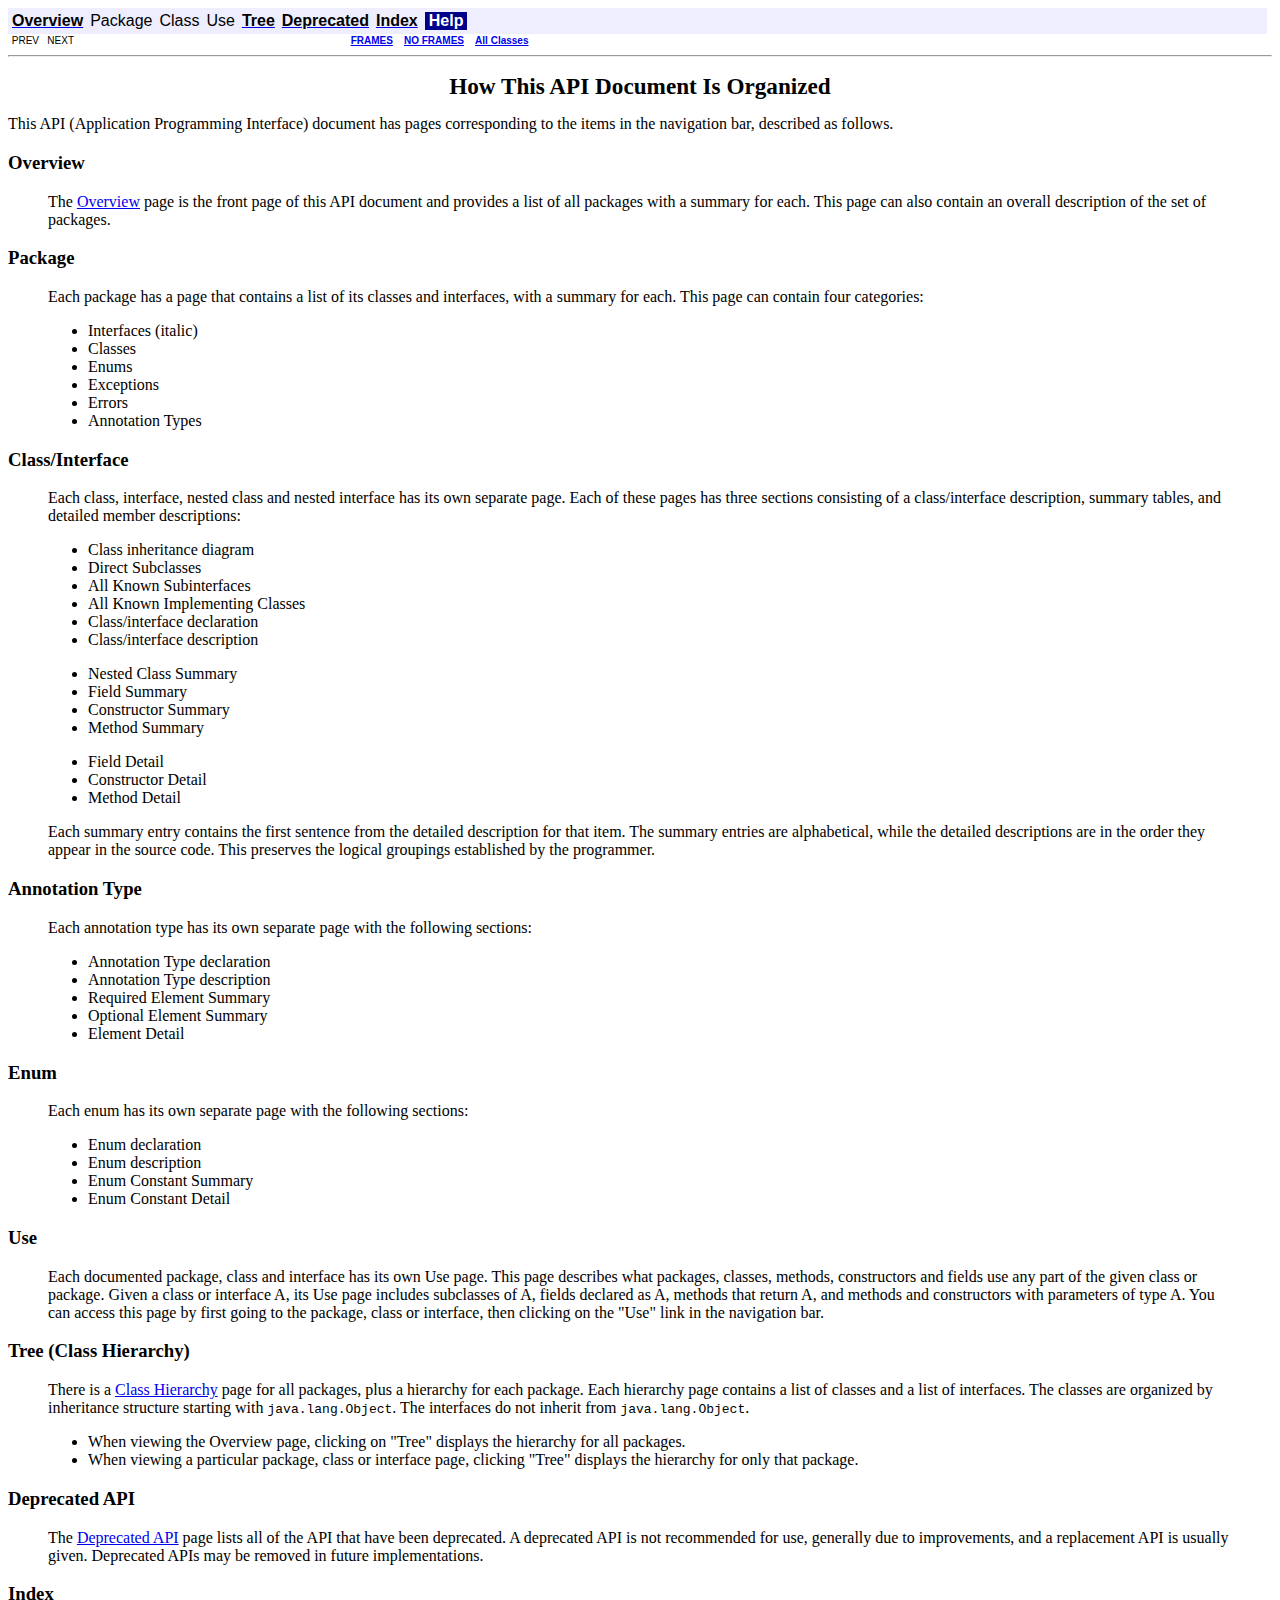
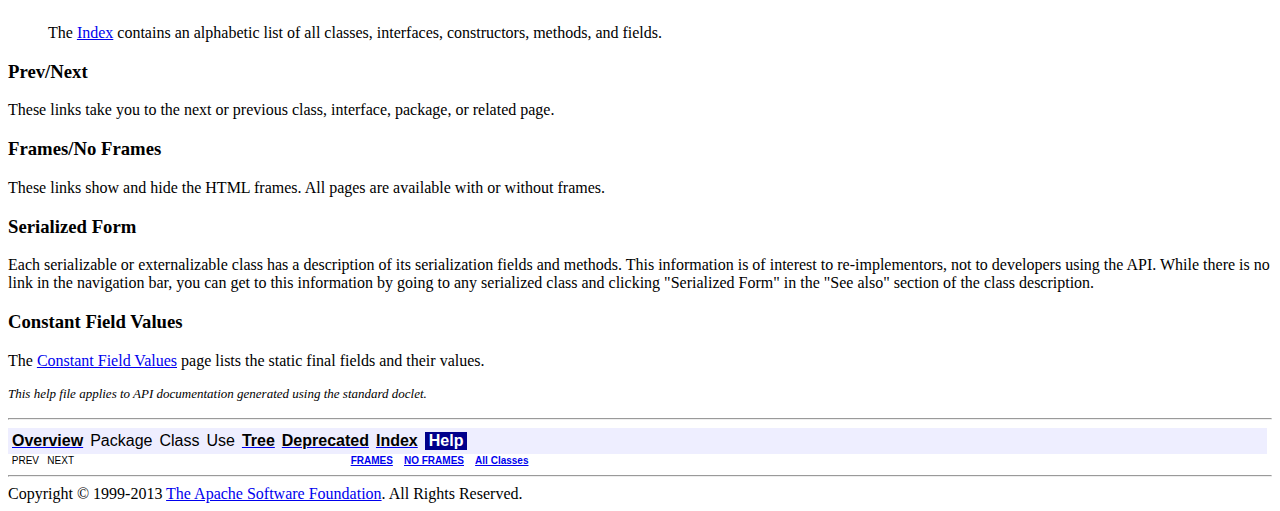
<file: libs/httpcompents-client-4.2.3/javadoc/help-doc.html>
<!DOCTYPE HTML PUBLIC "-//W3C//DTD HTML 4.01 Transitional//EN" "http://www.w3.org/TR/html4/loose.dtd">
<!--NewPage-->
<HTML>
<HEAD>
<!-- Generated by javadoc (build 1.5.0_22) on Thu Jan 10 23:05:44 CET 2013 -->
<META http-equiv="Content-Type" content="text/html; charset=UTF-8">
<TITLE>
API Help (HttpComponents Client 4.2.3 API)
</TITLE>


<LINK REL ="stylesheet" TYPE="text/css" HREF="stylesheet.css" TITLE="Style">

<SCRIPT type="text/javascript">
function windowTitle()
{
    parent.document.title="API Help (HttpComponents Client 4.2.3 API)";
}
</SCRIPT>
<NOSCRIPT>
</NOSCRIPT>

</HEAD>

<BODY BGCOLOR="white" onload="windowTitle();">


<!-- ========= START OF TOP NAVBAR ======= -->
<A NAME="navbar_top"><!-- --></A>
<A HREF="#skip-navbar_top" title="Skip navigation links"></A>
<TABLE BORDER="0" WIDTH="100%" CELLPADDING="1" CELLSPACING="0" SUMMARY="">
<TR>
<TD COLSPAN=2 BGCOLOR="#EEEEFF" CLASS="NavBarCell1">
<A NAME="navbar_top_firstrow"><!-- --></A>
<TABLE BORDER="0" CELLPADDING="0" CELLSPACING="3" SUMMARY="">
  <TR ALIGN="center" VALIGN="top">
  <TD BGCOLOR="#EEEEFF" CLASS="NavBarCell1">    <A HREF="overview-summary.html"><FONT CLASS="NavBarFont1"><B>Overview</B></FONT></A>&nbsp;</TD>
  <TD BGCOLOR="#EEEEFF" CLASS="NavBarCell1">    <FONT CLASS="NavBarFont1">Package</FONT>&nbsp;</TD>
  <TD BGCOLOR="#EEEEFF" CLASS="NavBarCell1">    <FONT CLASS="NavBarFont1">Class</FONT>&nbsp;</TD>
  <TD BGCOLOR="#EEEEFF" CLASS="NavBarCell1">    <FONT CLASS="NavBarFont1">Use</FONT>&nbsp;</TD>
  <TD BGCOLOR="#EEEEFF" CLASS="NavBarCell1">    <A HREF="overview-tree.html"><FONT CLASS="NavBarFont1"><B>Tree</B></FONT></A>&nbsp;</TD>
  <TD BGCOLOR="#EEEEFF" CLASS="NavBarCell1">    <A HREF="deprecated-list.html"><FONT CLASS="NavBarFont1"><B>Deprecated</B></FONT></A>&nbsp;</TD>
  <TD BGCOLOR="#EEEEFF" CLASS="NavBarCell1">    <A HREF="index-all.html"><FONT CLASS="NavBarFont1"><B>Index</B></FONT></A>&nbsp;</TD>
  <TD BGCOLOR="#FFFFFF" CLASS="NavBarCell1Rev"> &nbsp;<FONT CLASS="NavBarFont1Rev"><B>Help</B></FONT>&nbsp;</TD>
  </TR>
</TABLE>
</TD>
<TD ALIGN="right" VALIGN="top" ROWSPAN=3><EM>
</EM>
</TD>
</TR>

<TR>
<TD BGCOLOR="white" CLASS="NavBarCell2"><FONT SIZE="-2">
&nbsp;PREV&nbsp;
&nbsp;NEXT</FONT></TD>
<TD BGCOLOR="white" CLASS="NavBarCell2"><FONT SIZE="-2">
  <A HREF="index.html?help-doc.html" target="_top"><B>FRAMES</B></A>  &nbsp;
&nbsp;<A HREF="help-doc.html" target="_top"><B>NO FRAMES</B></A>  &nbsp;
&nbsp;<SCRIPT type="text/javascript">
  <!--
  if(window==top) {
    document.writeln('<A HREF="allclasses-noframe.html"><B>All Classes</B></A>');
  }
  //-->
</SCRIPT>
<NOSCRIPT>
  <A HREF="allclasses-noframe.html"><B>All Classes</B></A>
</NOSCRIPT>


</FONT></TD>
</TR>
</TABLE>
<A NAME="skip-navbar_top"></A>
<!-- ========= END OF TOP NAVBAR ========= -->

<HR>
<CENTER>
<H1>
How This API Document Is Organized</H1>
</CENTER>
This API (Application Programming Interface) document has pages corresponding to the items in the navigation bar, described as follows.<H3>
Overview</H3>
<BLOCKQUOTE>

<P>
The <A HREF="overview-summary.html">Overview</A> page is the front page of this API document and provides a list of all packages with a summary for each.  This page can also contain an overall description of the set of packages.</BLOCKQUOTE>
<H3>
Package</H3>
<BLOCKQUOTE>

<P>
Each package has a page that contains a list of its classes and interfaces, with a summary for each. This page can contain four categories:<UL>
<LI>Interfaces (italic)<LI>Classes<LI>Enums<LI>Exceptions<LI>Errors<LI>Annotation Types</UL>
</BLOCKQUOTE>
<H3>
Class/Interface</H3>
<BLOCKQUOTE>

<P>
Each class, interface, nested class and nested interface has its own separate page. Each of these pages has three sections consisting of a class/interface description, summary tables, and detailed member descriptions:<UL>
<LI>Class inheritance diagram<LI>Direct Subclasses<LI>All Known Subinterfaces<LI>All Known Implementing Classes<LI>Class/interface declaration<LI>Class/interface description
<P>
<LI>Nested Class Summary<LI>Field Summary<LI>Constructor Summary<LI>Method Summary
<P>
<LI>Field Detail<LI>Constructor Detail<LI>Method Detail</UL>
Each summary entry contains the first sentence from the detailed description for that item. The summary entries are alphabetical, while the detailed descriptions are in the order they appear in the source code. This preserves the logical groupings established by the programmer.</BLOCKQUOTE>
</BLOCKQUOTE>
<H3>
Annotation Type</H3>
<BLOCKQUOTE>

<P>
Each annotation type has its own separate page with the following sections:<UL>
<LI>Annotation Type declaration<LI>Annotation Type description<LI>Required Element Summary<LI>Optional Element Summary<LI>Element Detail</UL>
</BLOCKQUOTE>
</BLOCKQUOTE>
<H3>
Enum</H3>
<BLOCKQUOTE>

<P>
Each enum has its own separate page with the following sections:<UL>
<LI>Enum declaration<LI>Enum description<LI>Enum Constant Summary<LI>Enum Constant Detail</UL>
</BLOCKQUOTE>
<H3>
Use</H3>
<BLOCKQUOTE>
Each documented package, class and interface has its own Use page.  This page describes what packages, classes, methods, constructors and fields use any part of the given class or package. Given a class or interface A, its Use page includes subclasses of A, fields declared as A, methods that return A, and methods and constructors with parameters of type A.  You can access this page by first going to the package, class or interface, then clicking on the "Use" link in the navigation bar.</BLOCKQUOTE>
<H3>
Tree (Class Hierarchy)</H3>
<BLOCKQUOTE>
There is a <A HREF="overview-tree.html">Class Hierarchy</A> page for all packages, plus a hierarchy for each package. Each hierarchy page contains a list of classes and a list of interfaces. The classes are organized by inheritance structure starting with <code>java.lang.Object</code>. The interfaces do not inherit from <code>java.lang.Object</code>.<UL>
<LI>When viewing the Overview page, clicking on "Tree" displays the hierarchy for all packages.<LI>When viewing a particular package, class or interface page, clicking "Tree" displays the hierarchy for only that package.</UL>
</BLOCKQUOTE>
<H3>
Deprecated API</H3>
<BLOCKQUOTE>
The <A HREF="deprecated-list.html">Deprecated API</A> page lists all of the API that have been deprecated. A deprecated API is not recommended for use, generally due to improvements, and a replacement API is usually given. Deprecated APIs may be removed in future implementations.</BLOCKQUOTE>
<H3>
Index</H3>
<BLOCKQUOTE>
The <A HREF="index-all.html">Index</A> contains an alphabetic list of all classes, interfaces, constructors, methods, and fields.</BLOCKQUOTE>
<H3>
Prev/Next</H3>
These links take you to the next or previous class, interface, package, or related page.<H3>
Frames/No Frames</H3>
These links show and hide the HTML frames.  All pages are available with or without frames.
<P>
<H3>
Serialized Form</H3>
Each serializable or externalizable class has a description of its serialization fields and methods. This information is of interest to re-implementors, not to developers using the API. While there is no link in the navigation bar, you can get to this information by going to any serialized class and clicking "Serialized Form" in the "See also" section of the class description.
<P>
<H3>
Constant Field Values</H3>
The <a href="constant-values.html">Constant Field Values</a> page lists the static final fields and their values.
<P>
<FONT SIZE="-1">
<EM>
This help file applies to API documentation generated using the standard doclet.</EM>
</FONT>
<BR>
<HR>


<!-- ======= START OF BOTTOM NAVBAR ====== -->
<A NAME="navbar_bottom"><!-- --></A>
<A HREF="#skip-navbar_bottom" title="Skip navigation links"></A>
<TABLE BORDER="0" WIDTH="100%" CELLPADDING="1" CELLSPACING="0" SUMMARY="">
<TR>
<TD COLSPAN=2 BGCOLOR="#EEEEFF" CLASS="NavBarCell1">
<A NAME="navbar_bottom_firstrow"><!-- --></A>
<TABLE BORDER="0" CELLPADDING="0" CELLSPACING="3" SUMMARY="">
  <TR ALIGN="center" VALIGN="top">
  <TD BGCOLOR="#EEEEFF" CLASS="NavBarCell1">    <A HREF="overview-summary.html"><FONT CLASS="NavBarFont1"><B>Overview</B></FONT></A>&nbsp;</TD>
  <TD BGCOLOR="#EEEEFF" CLASS="NavBarCell1">    <FONT CLASS="NavBarFont1">Package</FONT>&nbsp;</TD>
  <TD BGCOLOR="#EEEEFF" CLASS="NavBarCell1">    <FONT CLASS="NavBarFont1">Class</FONT>&nbsp;</TD>
  <TD BGCOLOR="#EEEEFF" CLASS="NavBarCell1">    <FONT CLASS="NavBarFont1">Use</FONT>&nbsp;</TD>
  <TD BGCOLOR="#EEEEFF" CLASS="NavBarCell1">    <A HREF="overview-tree.html"><FONT CLASS="NavBarFont1"><B>Tree</B></FONT></A>&nbsp;</TD>
  <TD BGCOLOR="#EEEEFF" CLASS="NavBarCell1">    <A HREF="deprecated-list.html"><FONT CLASS="NavBarFont1"><B>Deprecated</B></FONT></A>&nbsp;</TD>
  <TD BGCOLOR="#EEEEFF" CLASS="NavBarCell1">    <A HREF="index-all.html"><FONT CLASS="NavBarFont1"><B>Index</B></FONT></A>&nbsp;</TD>
  <TD BGCOLOR="#FFFFFF" CLASS="NavBarCell1Rev"> &nbsp;<FONT CLASS="NavBarFont1Rev"><B>Help</B></FONT>&nbsp;</TD>
  </TR>
</TABLE>
</TD>
<TD ALIGN="right" VALIGN="top" ROWSPAN=3><EM>
</EM>
</TD>
</TR>

<TR>
<TD BGCOLOR="white" CLASS="NavBarCell2"><FONT SIZE="-2">
&nbsp;PREV&nbsp;
&nbsp;NEXT</FONT></TD>
<TD BGCOLOR="white" CLASS="NavBarCell2"><FONT SIZE="-2">
  <A HREF="index.html?help-doc.html" target="_top"><B>FRAMES</B></A>  &nbsp;
&nbsp;<A HREF="help-doc.html" target="_top"><B>NO FRAMES</B></A>  &nbsp;
&nbsp;<SCRIPT type="text/javascript">
  <!--
  if(window==top) {
    document.writeln('<A HREF="allclasses-noframe.html"><B>All Classes</B></A>');
  }
  //-->
</SCRIPT>
<NOSCRIPT>
  <A HREF="allclasses-noframe.html"><B>All Classes</B></A>
</NOSCRIPT>


</FONT></TD>
</TR>
</TABLE>
<A NAME="skip-navbar_bottom"></A>
<!-- ======== END OF BOTTOM NAVBAR ======= -->

<HR>
Copyright &#169; 1999-2013 <a href="http://www.apache.org/">The Apache Software Foundation</a>. All Rights Reserved.
</BODY>
</HTML>
</file>
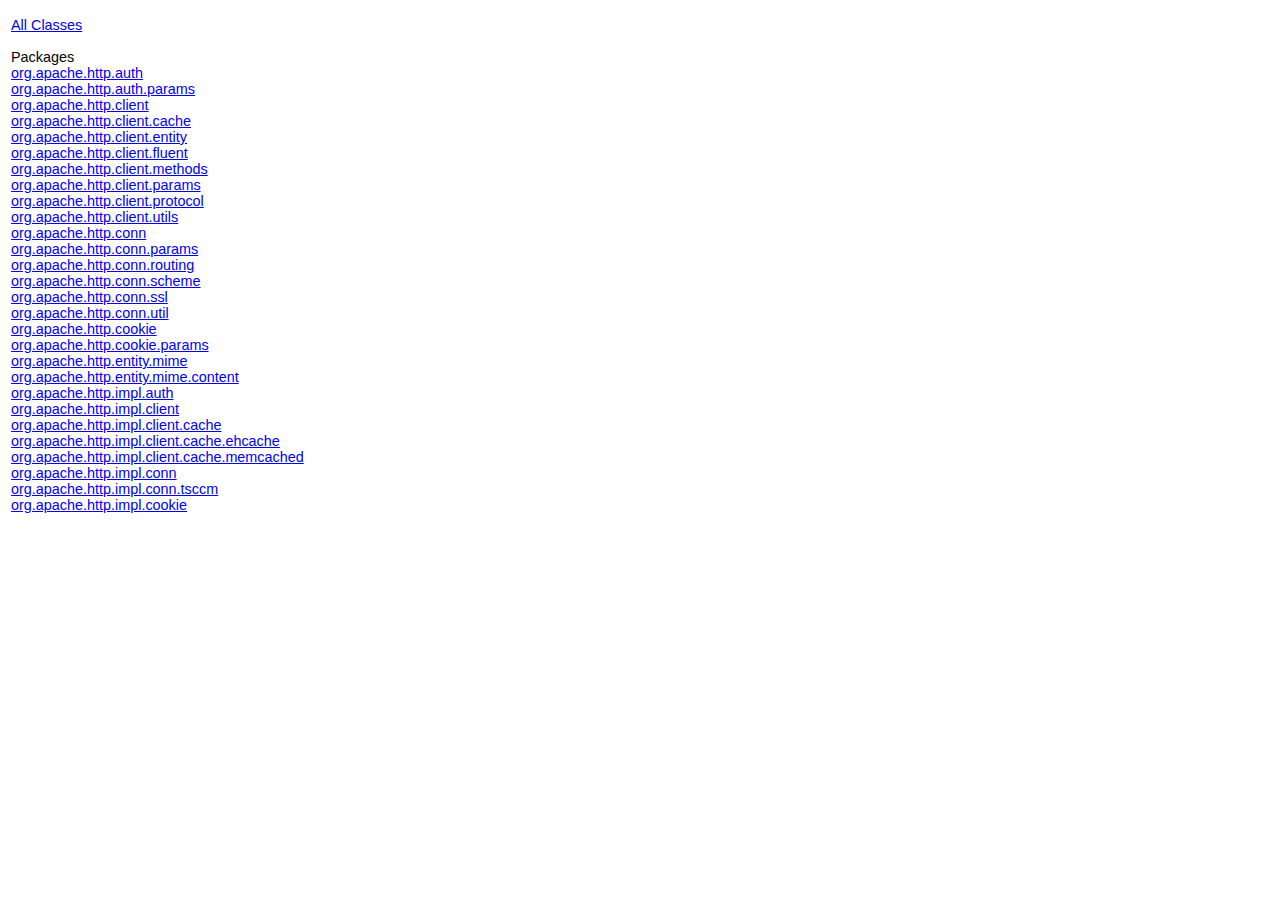
<file: libs/httpcompents-client-4.2.3/javadoc/overview-frame.html>
<!DOCTYPE HTML PUBLIC "-//W3C//DTD HTML 4.01 Transitional//EN" "http://www.w3.org/TR/html4/loose.dtd">
<!--NewPage-->
<HTML>
<HEAD>
<!-- Generated by javadoc (build 1.5.0_22) on Thu Jan 10 23:05:43 CET 2013 -->
<META http-equiv="Content-Type" content="text/html; charset=UTF-8">
<TITLE>
Overview (HttpComponents Client 4.2.3 API)
</TITLE>

<META NAME="keywords" CONTENT="Overview, HttpComponents Client 4.2.3 API">

<LINK REL ="stylesheet" TYPE="text/css" HREF="stylesheet.css" TITLE="Style">


</HEAD>

<BODY BGCOLOR="white">

<TABLE BORDER="0" WIDTH="100%" SUMMARY="">
<TR>
<TH ALIGN="left" NOWRAP><FONT size="+1" CLASS="FrameTitleFont">
<B></B></FONT></TH>
</TR>
</TABLE>

<TABLE BORDER="0" WIDTH="100%" SUMMARY="">
<TR>
<TD NOWRAP><FONT CLASS="FrameItemFont"><A HREF="allclasses-frame.html" target="packageFrame">All Classes</A></FONT>
<P>
<FONT size="+1" CLASS="FrameHeadingFont">
Packages</FONT>
<BR>
<FONT CLASS="FrameItemFont"><A HREF="org/apache/http/auth/package-frame.html" target="packageFrame">org.apache.http.auth</A></FONT>
<BR>
<FONT CLASS="FrameItemFont"><A HREF="org/apache/http/auth/params/package-frame.html" target="packageFrame">org.apache.http.auth.params</A></FONT>
<BR>
<FONT CLASS="FrameItemFont"><A HREF="org/apache/http/client/package-frame.html" target="packageFrame">org.apache.http.client</A></FONT>
<BR>
<FONT CLASS="FrameItemFont"><A HREF="org/apache/http/client/cache/package-frame.html" target="packageFrame">org.apache.http.client.cache</A></FONT>
<BR>
<FONT CLASS="FrameItemFont"><A HREF="org/apache/http/client/entity/package-frame.html" target="packageFrame">org.apache.http.client.entity</A></FONT>
<BR>
<FONT CLASS="FrameItemFont"><A HREF="org/apache/http/client/fluent/package-frame.html" target="packageFrame">org.apache.http.client.fluent</A></FONT>
<BR>
<FONT CLASS="FrameItemFont"><A HREF="org/apache/http/client/methods/package-frame.html" target="packageFrame">org.apache.http.client.methods</A></FONT>
<BR>
<FONT CLASS="FrameItemFont"><A HREF="org/apache/http/client/params/package-frame.html" target="packageFrame">org.apache.http.client.params</A></FONT>
<BR>
<FONT CLASS="FrameItemFont"><A HREF="org/apache/http/client/protocol/package-frame.html" target="packageFrame">org.apache.http.client.protocol</A></FONT>
<BR>
<FONT CLASS="FrameItemFont"><A HREF="org/apache/http/client/utils/package-frame.html" target="packageFrame">org.apache.http.client.utils</A></FONT>
<BR>
<FONT CLASS="FrameItemFont"><A HREF="org/apache/http/conn/package-frame.html" target="packageFrame">org.apache.http.conn</A></FONT>
<BR>
<FONT CLASS="FrameItemFont"><A HREF="org/apache/http/conn/params/package-frame.html" target="packageFrame">org.apache.http.conn.params</A></FONT>
<BR>
<FONT CLASS="FrameItemFont"><A HREF="org/apache/http/conn/routing/package-frame.html" target="packageFrame">org.apache.http.conn.routing</A></FONT>
<BR>
<FONT CLASS="FrameItemFont"><A HREF="org/apache/http/conn/scheme/package-frame.html" target="packageFrame">org.apache.http.conn.scheme</A></FONT>
<BR>
<FONT CLASS="FrameItemFont"><A HREF="org/apache/http/conn/ssl/package-frame.html" target="packageFrame">org.apache.http.conn.ssl</A></FONT>
<BR>
<FONT CLASS="FrameItemFont"><A HREF="org/apache/http/conn/util/package-frame.html" target="packageFrame">org.apache.http.conn.util</A></FONT>
<BR>
<FONT CLASS="FrameItemFont"><A HREF="org/apache/http/cookie/package-frame.html" target="packageFrame">org.apache.http.cookie</A></FONT>
<BR>
<FONT CLASS="FrameItemFont"><A HREF="org/apache/http/cookie/params/package-frame.html" target="packageFrame">org.apache.http.cookie.params</A></FONT>
<BR>
<FONT CLASS="FrameItemFont"><A HREF="org/apache/http/entity/mime/package-frame.html" target="packageFrame">org.apache.http.entity.mime</A></FONT>
<BR>
<FONT CLASS="FrameItemFont"><A HREF="org/apache/http/entity/mime/content/package-frame.html" target="packageFrame">org.apache.http.entity.mime.content</A></FONT>
<BR>
<FONT CLASS="FrameItemFont"><A HREF="org/apache/http/impl/auth/package-frame.html" target="packageFrame">org.apache.http.impl.auth</A></FONT>
<BR>
<FONT CLASS="FrameItemFont"><A HREF="org/apache/http/impl/client/package-frame.html" target="packageFrame">org.apache.http.impl.client</A></FONT>
<BR>
<FONT CLASS="FrameItemFont"><A HREF="org/apache/http/impl/client/cache/package-frame.html" target="packageFrame">org.apache.http.impl.client.cache</A></FONT>
<BR>
<FONT CLASS="FrameItemFont"><A HREF="org/apache/http/impl/client/cache/ehcache/package-frame.html" target="packageFrame">org.apache.http.impl.client.cache.ehcache</A></FONT>
<BR>
<FONT CLASS="FrameItemFont"><A HREF="org/apache/http/impl/client/cache/memcached/package-frame.html" target="packageFrame">org.apache.http.impl.client.cache.memcached</A></FONT>
<BR>
<FONT CLASS="FrameItemFont"><A HREF="org/apache/http/impl/conn/package-frame.html" target="packageFrame">org.apache.http.impl.conn</A></FONT>
<BR>
<FONT CLASS="FrameItemFont"><A HREF="org/apache/http/impl/conn/tsccm/package-frame.html" target="packageFrame">org.apache.http.impl.conn.tsccm</A></FONT>
<BR>
<FONT CLASS="FrameItemFont"><A HREF="org/apache/http/impl/cookie/package-frame.html" target="packageFrame">org.apache.http.impl.cookie</A></FONT>
<BR>
</TD>
</TR>
</TABLE>

<P>
&nbsp;
</BODY>
</HTML>
</file>
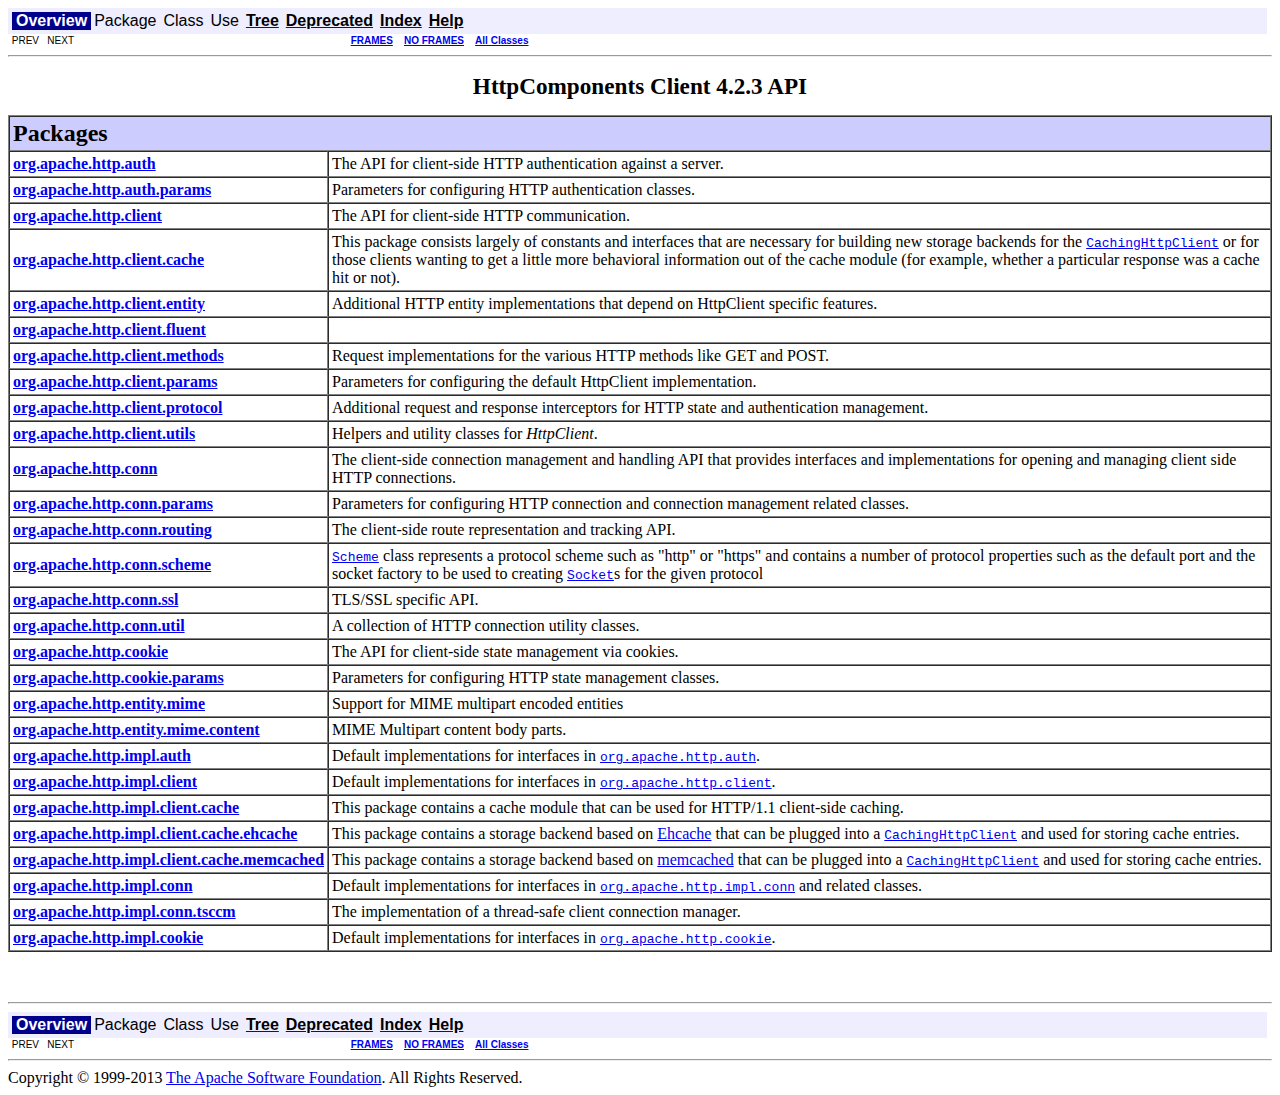
<file: libs/httpcompents-client-4.2.3/javadoc/overview-summary.html>
<!DOCTYPE HTML PUBLIC "-//W3C//DTD HTML 4.01 Transitional//EN" "http://www.w3.org/TR/html4/loose.dtd">
<!--NewPage-->
<HTML>
<HEAD>
<!-- Generated by javadoc (build 1.5.0_22) on Thu Jan 10 23:05:44 CET 2013 -->
<META http-equiv="Content-Type" content="text/html; charset=UTF-8">
<TITLE>
Overview (HttpComponents Client 4.2.3 API)
</TITLE>

<META NAME="keywords" CONTENT="Overview, HttpComponents Client 4.2.3 API">

<LINK REL ="stylesheet" TYPE="text/css" HREF="stylesheet.css" TITLE="Style">

<SCRIPT type="text/javascript">
function windowTitle()
{
    parent.document.title="Overview (HttpComponents Client 4.2.3 API)";
}
</SCRIPT>
<NOSCRIPT>
</NOSCRIPT>

</HEAD>

<BODY BGCOLOR="white" onload="windowTitle();">


<!-- ========= START OF TOP NAVBAR ======= -->
<A NAME="navbar_top"><!-- --></A>
<A HREF="#skip-navbar_top" title="Skip navigation links"></A>
<TABLE BORDER="0" WIDTH="100%" CELLPADDING="1" CELLSPACING="0" SUMMARY="">
<TR>
<TD COLSPAN=2 BGCOLOR="#EEEEFF" CLASS="NavBarCell1">
<A NAME="navbar_top_firstrow"><!-- --></A>
<TABLE BORDER="0" CELLPADDING="0" CELLSPACING="3" SUMMARY="">
  <TR ALIGN="center" VALIGN="top">
  <TD BGCOLOR="#FFFFFF" CLASS="NavBarCell1Rev"> &nbsp;<FONT CLASS="NavBarFont1Rev"><B>Overview</B></FONT>&nbsp;</TD>
  <TD BGCOLOR="#EEEEFF" CLASS="NavBarCell1">    <FONT CLASS="NavBarFont1">Package</FONT>&nbsp;</TD>
  <TD BGCOLOR="#EEEEFF" CLASS="NavBarCell1">    <FONT CLASS="NavBarFont1">Class</FONT>&nbsp;</TD>
  <TD BGCOLOR="#EEEEFF" CLASS="NavBarCell1">    <FONT CLASS="NavBarFont1">Use</FONT>&nbsp;</TD>
  <TD BGCOLOR="#EEEEFF" CLASS="NavBarCell1">    <A HREF="overview-tree.html"><FONT CLASS="NavBarFont1"><B>Tree</B></FONT></A>&nbsp;</TD>
  <TD BGCOLOR="#EEEEFF" CLASS="NavBarCell1">    <A HREF="deprecated-list.html"><FONT CLASS="NavBarFont1"><B>Deprecated</B></FONT></A>&nbsp;</TD>
  <TD BGCOLOR="#EEEEFF" CLASS="NavBarCell1">    <A HREF="index-all.html"><FONT CLASS="NavBarFont1"><B>Index</B></FONT></A>&nbsp;</TD>
  <TD BGCOLOR="#EEEEFF" CLASS="NavBarCell1">    <A HREF="help-doc.html"><FONT CLASS="NavBarFont1"><B>Help</B></FONT></A>&nbsp;</TD>
  </TR>
</TABLE>
</TD>
<TD ALIGN="right" VALIGN="top" ROWSPAN=3><EM>
</EM>
</TD>
</TR>

<TR>
<TD BGCOLOR="white" CLASS="NavBarCell2"><FONT SIZE="-2">
&nbsp;PREV&nbsp;
&nbsp;NEXT</FONT></TD>
<TD BGCOLOR="white" CLASS="NavBarCell2"><FONT SIZE="-2">
  <A HREF="index.html?overview-summary.html" target="_top"><B>FRAMES</B></A>  &nbsp;
&nbsp;<A HREF="overview-summary.html" target="_top"><B>NO FRAMES</B></A>  &nbsp;
&nbsp;<SCRIPT type="text/javascript">
  <!--
  if(window==top) {
    document.writeln('<A HREF="allclasses-noframe.html"><B>All Classes</B></A>');
  }
  //-->
</SCRIPT>
<NOSCRIPT>
  <A HREF="allclasses-noframe.html"><B>All Classes</B></A>
</NOSCRIPT>


</FONT></TD>
</TR>
</TABLE>
<A NAME="skip-navbar_top"></A>
<!-- ========= END OF TOP NAVBAR ========= -->

<HR>
<CENTER>
<H1>
HttpComponents Client 4.2.3 API
</H1>
</CENTER>

<TABLE BORDER="1" WIDTH="100%" CELLPADDING="3" CELLSPACING="0" SUMMARY="">
<TR BGCOLOR="#CCCCFF" CLASS="TableHeadingColor">
<TH ALIGN="left" COLSPAN="2"><FONT SIZE="+2">
<B>Packages</B></FONT></TH>
</TR>
<TR BGCOLOR="white" CLASS="TableRowColor">
<TD WIDTH="20%"><B><A HREF="org/apache/http/auth/package-summary.html">org.apache.http.auth</A></B></TD>
<TD>The API for client-side HTTP authentication against a server.</TD>
</TR>
<TR BGCOLOR="white" CLASS="TableRowColor">
<TD WIDTH="20%"><B><A HREF="org/apache/http/auth/params/package-summary.html">org.apache.http.auth.params</A></B></TD>
<TD>Parameters for configuring HTTP authentication classes.</TD>
</TR>
<TR BGCOLOR="white" CLASS="TableRowColor">
<TD WIDTH="20%"><B><A HREF="org/apache/http/client/package-summary.html">org.apache.http.client</A></B></TD>
<TD>The API for client-side HTTP communication.</TD>
</TR>
<TR BGCOLOR="white" CLASS="TableRowColor">
<TD WIDTH="20%"><B><A HREF="org/apache/http/client/cache/package-summary.html">org.apache.http.client.cache</A></B></TD>
<TD>
This package consists largely of constants and interfaces that are
necessary for building new storage backends for the
<A HREF="org/apache/http/impl/client/cache/CachingHttpClient.html" title="class in org.apache.http.impl.client.cache"><CODE>CachingHttpClient</CODE></A> or for
those clients wanting to get a little more behavioral information
out of the cache module (for example, whether a particular response
was a cache hit or not).</TD>
</TR>
<TR BGCOLOR="white" CLASS="TableRowColor">
<TD WIDTH="20%"><B><A HREF="org/apache/http/client/entity/package-summary.html">org.apache.http.client.entity</A></B></TD>
<TD>Additional HTTP entity implementations that depend on HttpClient
specific features.</TD>
</TR>
<TR BGCOLOR="white" CLASS="TableRowColor">
<TD WIDTH="20%"><B><A HREF="org/apache/http/client/fluent/package-summary.html">org.apache.http.client.fluent</A></B></TD>
<TD>&nbsp;</TD>
</TR>
<TR BGCOLOR="white" CLASS="TableRowColor">
<TD WIDTH="20%"><B><A HREF="org/apache/http/client/methods/package-summary.html">org.apache.http.client.methods</A></B></TD>
<TD>Request implementations for the various HTTP methods like GET and POST.</TD>
</TR>
<TR BGCOLOR="white" CLASS="TableRowColor">
<TD WIDTH="20%"><B><A HREF="org/apache/http/client/params/package-summary.html">org.apache.http.client.params</A></B></TD>
<TD>Parameters for configuring the default HttpClient implementation.</TD>
</TR>
<TR BGCOLOR="white" CLASS="TableRowColor">
<TD WIDTH="20%"><B><A HREF="org/apache/http/client/protocol/package-summary.html">org.apache.http.client.protocol</A></B></TD>
<TD>Additional request and response interceptors for HTTP state and
authentication management.</TD>
</TR>
<TR BGCOLOR="white" CLASS="TableRowColor">
<TD WIDTH="20%"><B><A HREF="org/apache/http/client/utils/package-summary.html">org.apache.http.client.utils</A></B></TD>
<TD>Helpers and utility classes for <i>HttpClient</i>.</TD>
</TR>
<TR BGCOLOR="white" CLASS="TableRowColor">
<TD WIDTH="20%"><B><A HREF="org/apache/http/conn/package-summary.html">org.apache.http.conn</A></B></TD>
<TD>The client-side connection management and handling API that provides interfaces
and implementations for opening and managing client side HTTP connections.</TD>
</TR>
<TR BGCOLOR="white" CLASS="TableRowColor">
<TD WIDTH="20%"><B><A HREF="org/apache/http/conn/params/package-summary.html">org.apache.http.conn.params</A></B></TD>
<TD>Parameters for configuring HTTP connection and connection management
related classes.</TD>
</TR>
<TR BGCOLOR="white" CLASS="TableRowColor">
<TD WIDTH="20%"><B><A HREF="org/apache/http/conn/routing/package-summary.html">org.apache.http.conn.routing</A></B></TD>
<TD>The client-side route representation and tracking API.</TD>
</TR>
<TR BGCOLOR="white" CLASS="TableRowColor">
<TD WIDTH="20%"><B><A HREF="org/apache/http/conn/scheme/package-summary.html">org.apache.http.conn.scheme</A></B></TD>
<TD><A HREF="org/apache/http/conn/scheme/Scheme.html" title="class in org.apache.http.conn.scheme"><CODE>Scheme</CODE></A> class represents a protocol
scheme such as "http" or "https" and contains a number of protocol properties
such as the default port and the socket factory to be used to creating
<A HREF="http://download.oracle.com/javase/1.5.0/docs/api/java/net/Socket.html" title="class or interface in java.net"><CODE>Socket</CODE></A>s for the given protocol</TD>
</TR>
<TR BGCOLOR="white" CLASS="TableRowColor">
<TD WIDTH="20%"><B><A HREF="org/apache/http/conn/ssl/package-summary.html">org.apache.http.conn.ssl</A></B></TD>
<TD>TLS/SSL specific API.</TD>
</TR>
<TR BGCOLOR="white" CLASS="TableRowColor">
<TD WIDTH="20%"><B><A HREF="org/apache/http/conn/util/package-summary.html">org.apache.http.conn.util</A></B></TD>
<TD>A collection of HTTP connection utility classes.</TD>
</TR>
<TR BGCOLOR="white" CLASS="TableRowColor">
<TD WIDTH="20%"><B><A HREF="org/apache/http/cookie/package-summary.html">org.apache.http.cookie</A></B></TD>
<TD>The API for client-side state management via cookies.</TD>
</TR>
<TR BGCOLOR="white" CLASS="TableRowColor">
<TD WIDTH="20%"><B><A HREF="org/apache/http/cookie/params/package-summary.html">org.apache.http.cookie.params</A></B></TD>
<TD>Parameters for configuring HTTP state management classes.</TD>
</TR>
<TR BGCOLOR="white" CLASS="TableRowColor">
<TD WIDTH="20%"><B><A HREF="org/apache/http/entity/mime/package-summary.html">org.apache.http.entity.mime</A></B></TD>
<TD>Support for MIME multipart encoded entities</TD>
</TR>
<TR BGCOLOR="white" CLASS="TableRowColor">
<TD WIDTH="20%"><B><A HREF="org/apache/http/entity/mime/content/package-summary.html">org.apache.http.entity.mime.content</A></B></TD>
<TD>MIME Multipart content body parts.</TD>
</TR>
<TR BGCOLOR="white" CLASS="TableRowColor">
<TD WIDTH="20%"><B><A HREF="org/apache/http/impl/auth/package-summary.html">org.apache.http.impl.auth</A></B></TD>
<TD>Default implementations for interfaces in
<A HREF="org/apache/http/auth/package-summary.html"><CODE>org.apache.http.auth</CODE></A>.</TD>
</TR>
<TR BGCOLOR="white" CLASS="TableRowColor">
<TD WIDTH="20%"><B><A HREF="org/apache/http/impl/client/package-summary.html">org.apache.http.impl.client</A></B></TD>
<TD>Default implementations for interfaces in
<A HREF="org/apache/http/auth/package-summary.html"><CODE>org.apache.http.client</CODE></A>.</TD>
</TR>
<TR BGCOLOR="white" CLASS="TableRowColor">
<TD WIDTH="20%"><B><A HREF="org/apache/http/impl/client/cache/package-summary.html">org.apache.http.impl.client.cache</A></B></TD>
<TD>
This package contains a cache module that can be used for HTTP/1.1
client-side caching.</TD>
</TR>
<TR BGCOLOR="white" CLASS="TableRowColor">
<TD WIDTH="20%"><B><A HREF="org/apache/http/impl/client/cache/ehcache/package-summary.html">org.apache.http.impl.client.cache.ehcache</A></B></TD>
<TD>
This package contains a storage backend based on
<a href="http://ehcache.org/">Ehcache</a>
that can be plugged into
a <A HREF="org/apache/http/impl/client/cache/CachingHttpClient.html" title="class in org.apache.http.impl.client.cache"><CODE>CachingHttpClient</CODE></A> and
used for storing cache entries.</TD>
</TR>
<TR BGCOLOR="white" CLASS="TableRowColor">
<TD WIDTH="20%"><B><A HREF="org/apache/http/impl/client/cache/memcached/package-summary.html">org.apache.http.impl.client.cache.memcached</A></B></TD>
<TD>
This package contains a storage backend based on
<a href="http://memcached.org/">memcached</a>
that can be plugged into
a <A HREF="org/apache/http/impl/client/cache/CachingHttpClient.html" title="class in org.apache.http.impl.client.cache"><CODE>CachingHttpClient</CODE></A> and
used for storing cache entries.</TD>
</TR>
<TR BGCOLOR="white" CLASS="TableRowColor">
<TD WIDTH="20%"><B><A HREF="org/apache/http/impl/conn/package-summary.html">org.apache.http.impl.conn</A></B></TD>
<TD>Default implementations for interfaces in
<A HREF="org/apache/http/impl/conn/package-summary.html"><CODE>org.apache.http.impl.conn</CODE></A> and related classes.</TD>
</TR>
<TR BGCOLOR="white" CLASS="TableRowColor">
<TD WIDTH="20%"><B><A HREF="org/apache/http/impl/conn/tsccm/package-summary.html">org.apache.http.impl.conn.tsccm</A></B></TD>
<TD>The implementation of a thread-safe client connection manager.</TD>
</TR>
<TR BGCOLOR="white" CLASS="TableRowColor">
<TD WIDTH="20%"><B><A HREF="org/apache/http/impl/cookie/package-summary.html">org.apache.http.impl.cookie</A></B></TD>
<TD>Default implementations for interfaces in
<A HREF="org/apache/http/cookie/package-summary.html"><CODE>org.apache.http.cookie</CODE></A>.</TD>
</TR>
</TABLE>

<P>
&nbsp;<HR>


<!-- ======= START OF BOTTOM NAVBAR ====== -->
<A NAME="navbar_bottom"><!-- --></A>
<A HREF="#skip-navbar_bottom" title="Skip navigation links"></A>
<TABLE BORDER="0" WIDTH="100%" CELLPADDING="1" CELLSPACING="0" SUMMARY="">
<TR>
<TD COLSPAN=2 BGCOLOR="#EEEEFF" CLASS="NavBarCell1">
<A NAME="navbar_bottom_firstrow"><!-- --></A>
<TABLE BORDER="0" CELLPADDING="0" CELLSPACING="3" SUMMARY="">
  <TR ALIGN="center" VALIGN="top">
  <TD BGCOLOR="#FFFFFF" CLASS="NavBarCell1Rev"> &nbsp;<FONT CLASS="NavBarFont1Rev"><B>Overview</B></FONT>&nbsp;</TD>
  <TD BGCOLOR="#EEEEFF" CLASS="NavBarCell1">    <FONT CLASS="NavBarFont1">Package</FONT>&nbsp;</TD>
  <TD BGCOLOR="#EEEEFF" CLASS="NavBarCell1">    <FONT CLASS="NavBarFont1">Class</FONT>&nbsp;</TD>
  <TD BGCOLOR="#EEEEFF" CLASS="NavBarCell1">    <FONT CLASS="NavBarFont1">Use</FONT>&nbsp;</TD>
  <TD BGCOLOR="#EEEEFF" CLASS="NavBarCell1">    <A HREF="overview-tree.html"><FONT CLASS="NavBarFont1"><B>Tree</B></FONT></A>&nbsp;</TD>
  <TD BGCOLOR="#EEEEFF" CLASS="NavBarCell1">    <A HREF="deprecated-list.html"><FONT CLASS="NavBarFont1"><B>Deprecated</B></FONT></A>&nbsp;</TD>
  <TD BGCOLOR="#EEEEFF" CLASS="NavBarCell1">    <A HREF="index-all.html"><FONT CLASS="NavBarFont1"><B>Index</B></FONT></A>&nbsp;</TD>
  <TD BGCOLOR="#EEEEFF" CLASS="NavBarCell1">    <A HREF="help-doc.html"><FONT CLASS="NavBarFont1"><B>Help</B></FONT></A>&nbsp;</TD>
  </TR>
</TABLE>
</TD>
<TD ALIGN="right" VALIGN="top" ROWSPAN=3><EM>
</EM>
</TD>
</TR>

<TR>
<TD BGCOLOR="white" CLASS="NavBarCell2"><FONT SIZE="-2">
&nbsp;PREV&nbsp;
&nbsp;NEXT</FONT></TD>
<TD BGCOLOR="white" CLASS="NavBarCell2"><FONT SIZE="-2">
  <A HREF="index.html?overview-summary.html" target="_top"><B>FRAMES</B></A>  &nbsp;
&nbsp;<A HREF="overview-summary.html" target="_top"><B>NO FRAMES</B></A>  &nbsp;
&nbsp;<SCRIPT type="text/javascript">
  <!--
  if(window==top) {
    document.writeln('<A HREF="allclasses-noframe.html"><B>All Classes</B></A>');
  }
  //-->
</SCRIPT>
<NOSCRIPT>
  <A HREF="allclasses-noframe.html"><B>All Classes</B></A>
</NOSCRIPT>


</FONT></TD>
</TR>
</TABLE>
<A NAME="skip-navbar_bottom"></A>
<!-- ======== END OF BOTTOM NAVBAR ======= -->

<HR>
Copyright &#169; 1999-2013 <a href="http://www.apache.org/">The Apache Software Foundation</a>. All Rights Reserved.
</BODY>
</HTML>
</file>
<file: h5fg-appstore-client/app/css/app.css>
body {
    margin-top: 40px;
}
.navbar-inverse .brand {
    margin-left: 0px;
}
.app-list {
    list-style: none;
    margin-left: 0;
}
.app-list-item {
    border: 1px solid 1px;
    border-radius: 2px;
    box-shadow: 1px 1px 3px #000;
    margin-bottom: 8px;
    padding: 8px;
}

.dialog-form {
    width: 720px;
    margin-left: auto;
    margin-right: auto;
    box-shadow: 1px 1px 3px #333;
    padding: 12px;
}
.dialog-form .row-fluid textarea {
    height: 8em;
}
.json {
    background-color: #ffffcc;
    -moz-box-sizing: border-box;
    -webkit-box-sizing: border-box;
    box-sizing: border-box;
    width: 100%;
    height: 400px;
}

@media (min-width: 980px) {
    body {
        margin-top: 60px;
    }
    .register {
        margin-right: 20px;
    }
}
@media (max-width: 979px) { 
    body {
        margin-top: 0;
    }
    .register {
        margin-right: 20px;
    }
}



@media (max-width: 767px) {
    .container-fluid, body, html {
        padding: 0;
        margin: 0;
    }
    body {
        padding-left: 12px;
        padding-right: 12px;
    }
    .dialog-form {
        width: auto;
        box-shadow: none;
        margin: 0;
        padding: 8px;
    }
    .register {
        margin-right: 0;
        margin-top: 12px;
    }
}

@media (max-width: 479px) {
    .btn {
        width: 100%;
    }
    .navbar .navbar-inner .brand {
        display: none;
    }
    .dialog-form > legend {
        display: none;
    }
    legend {
        display: none;
    }
}
</file>
<file: libs/httpcompents-client-4.2.3/javadoc/stylesheet.css>
/* Javadoc style sheet */

/* Define colors, fonts and other style attributes here to override the defaults */

/* Page background color */
body { background-color: #FFFFFF }

/* Headings */
h1 { font-size: 145% }

/* Table colors */
.TableHeadingColor     { background: #CCCCFF } /* Dark mauve */
.TableSubHeadingColor  { background: #EEEEFF } /* Light mauve */
.TableRowColor         { background: #FFFFFF } /* White */

/* Font used in left-hand frame lists */
.FrameTitleFont   { font-size: 100%; font-family: Helvetica, Arial, sans-serif }
.FrameHeadingFont { font-size:  90%; font-family: Helvetica, Arial, sans-serif }
.FrameItemFont    { font-size:  90%; font-family: Helvetica, Arial, sans-serif }

/* Navigation bar fonts and colors */
.NavBarCell1    { background-color:#EEEEFF;} /* Light mauve */
.NavBarCell1Rev { background-color:#00008B;} /* Dark Blue */
.NavBarFont1    { font-family: Arial, Helvetica, sans-serif; color:#000000;}
.NavBarFont1Rev { font-family: Arial, Helvetica, sans-serif; color:#FFFFFF;}

.NavBarCell2    { font-family: Arial, Helvetica, sans-serif; background-color:#FFFFFF;}
.NavBarCell3    { font-family: Arial, Helvetica, sans-serif; background-color:#FFFFFF;}
</file>
